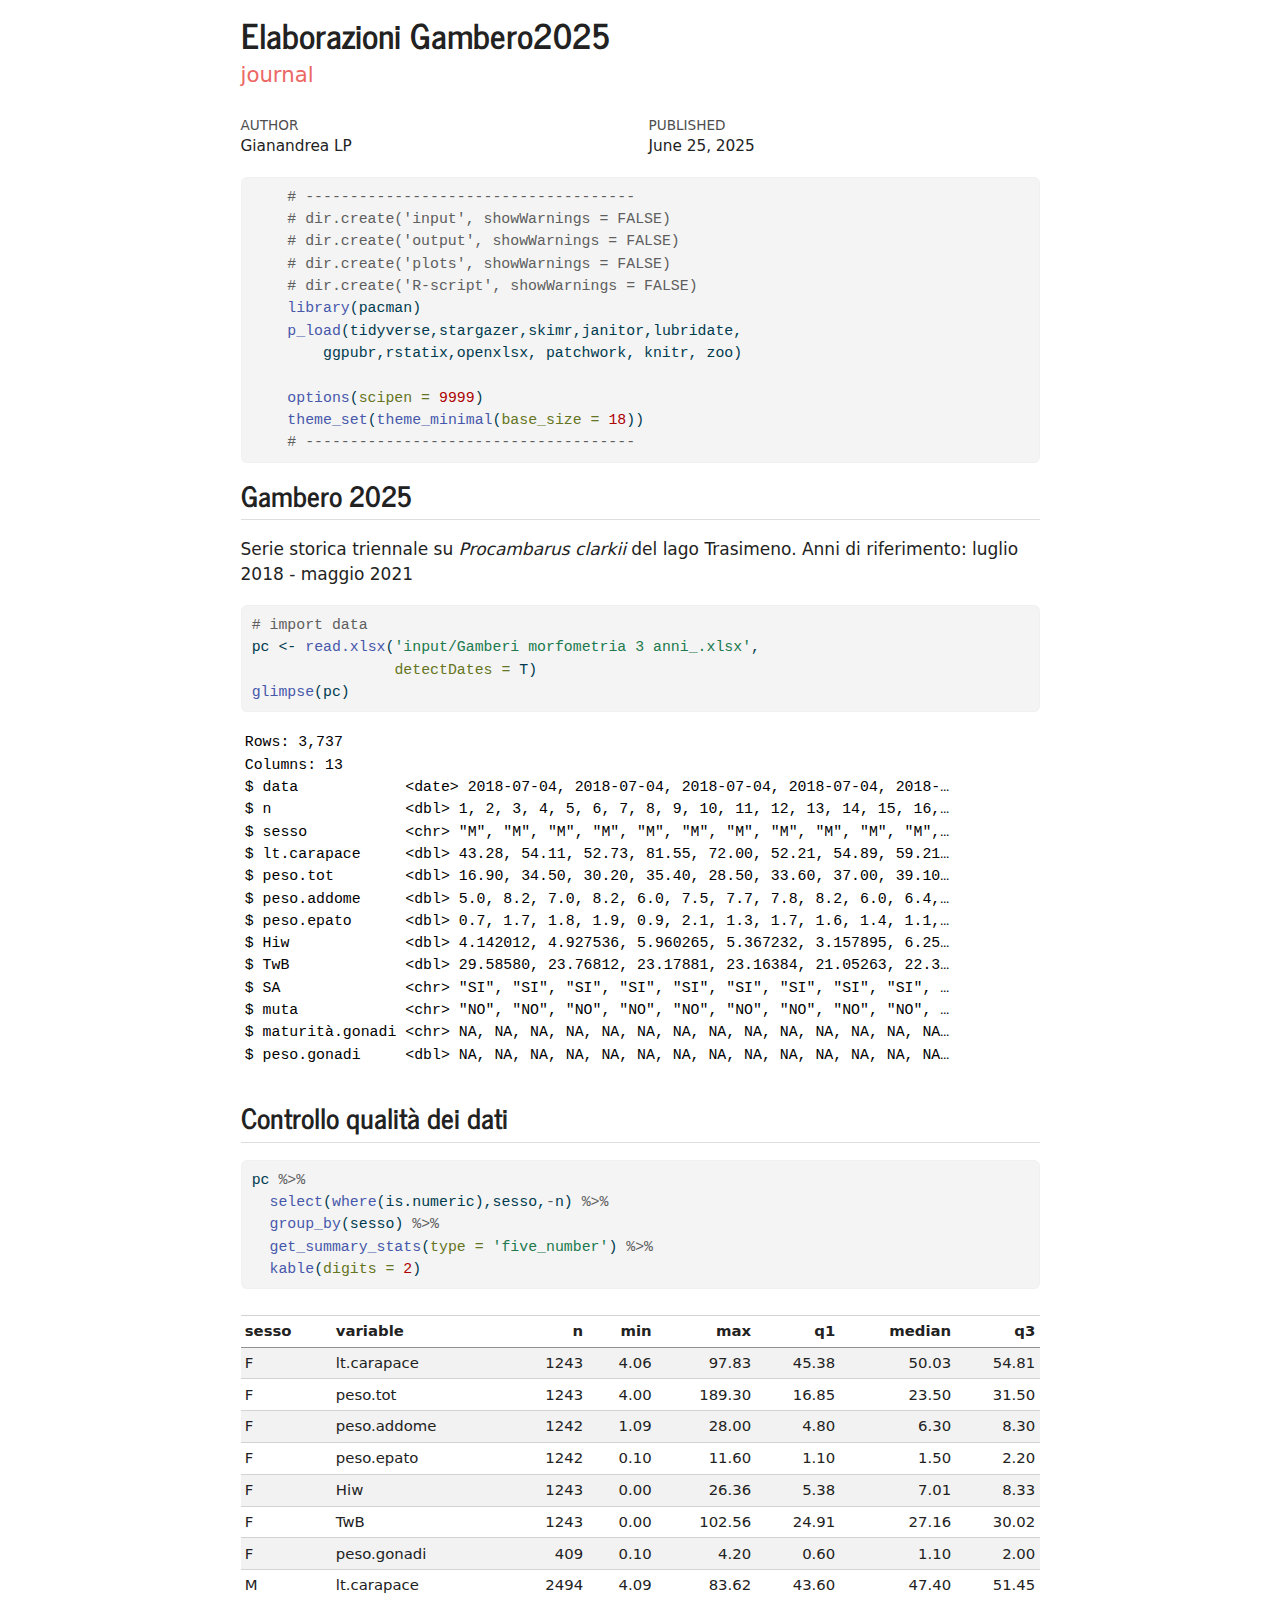
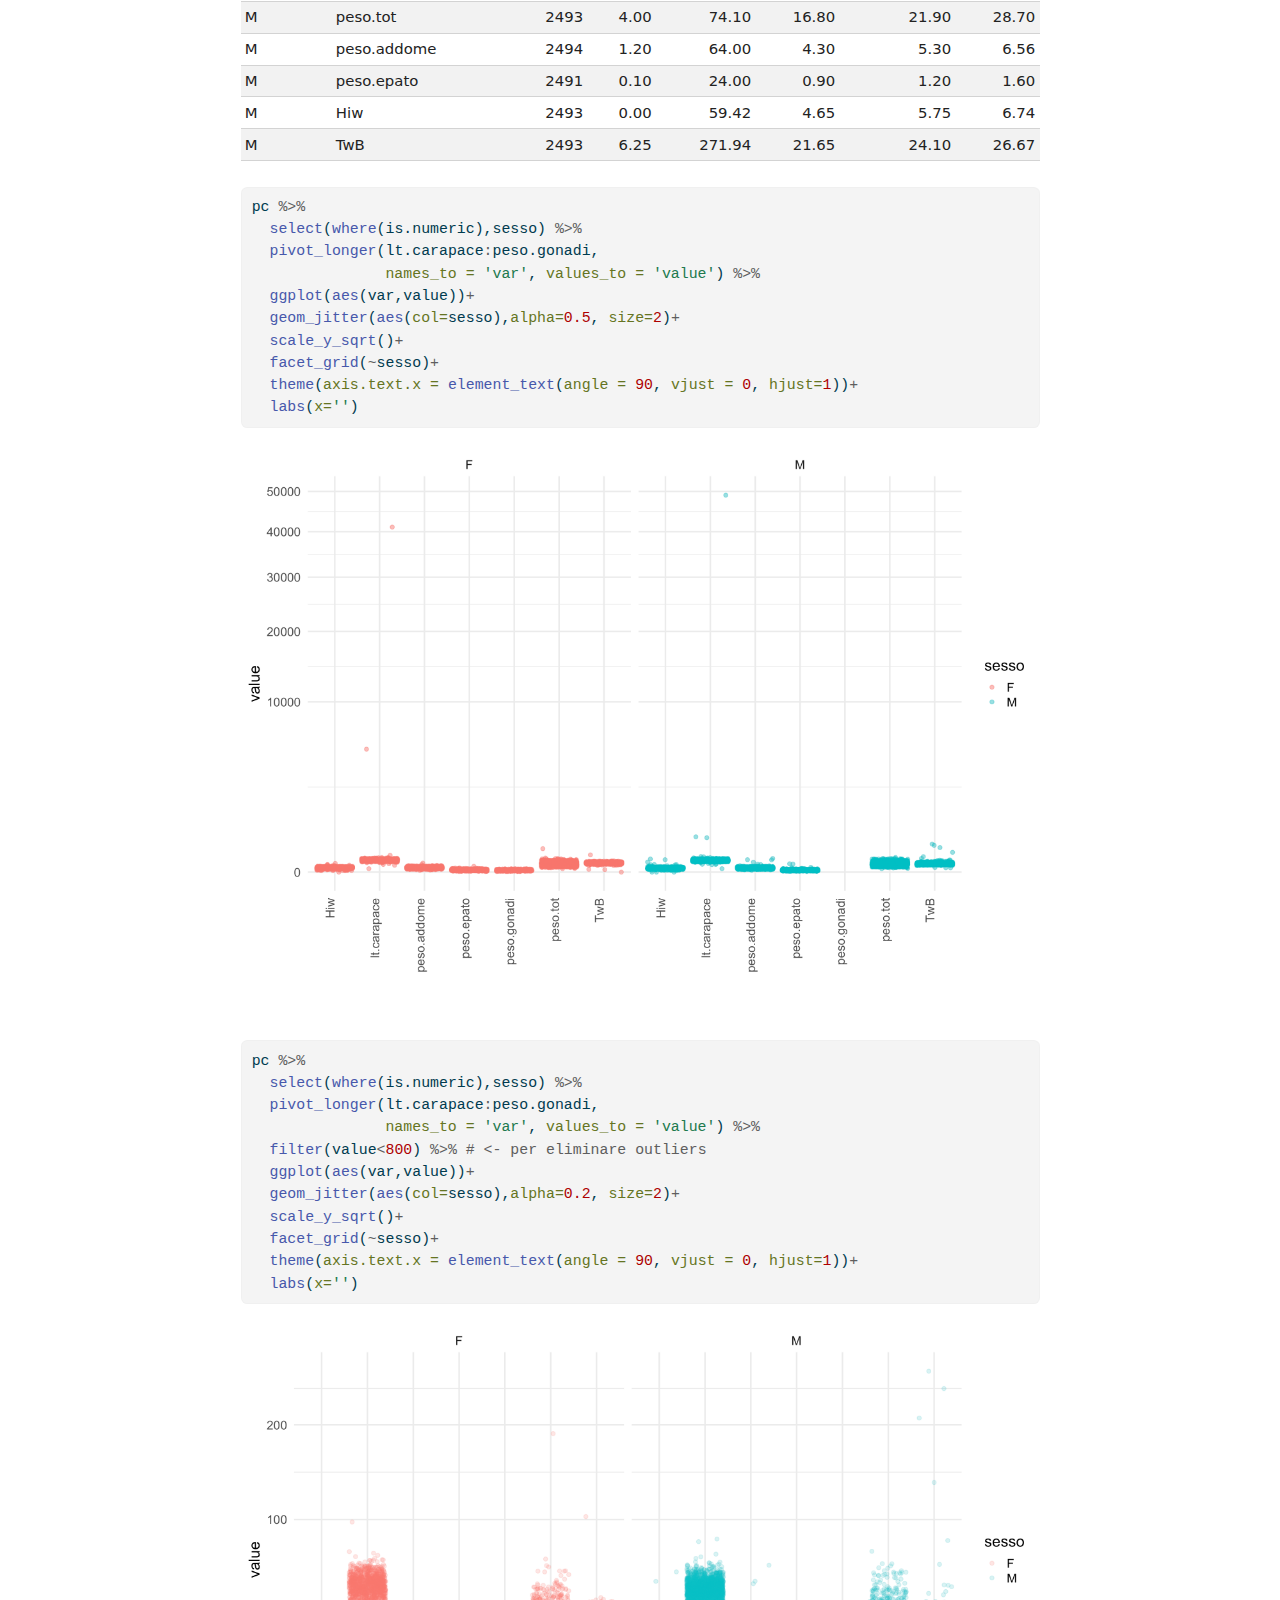
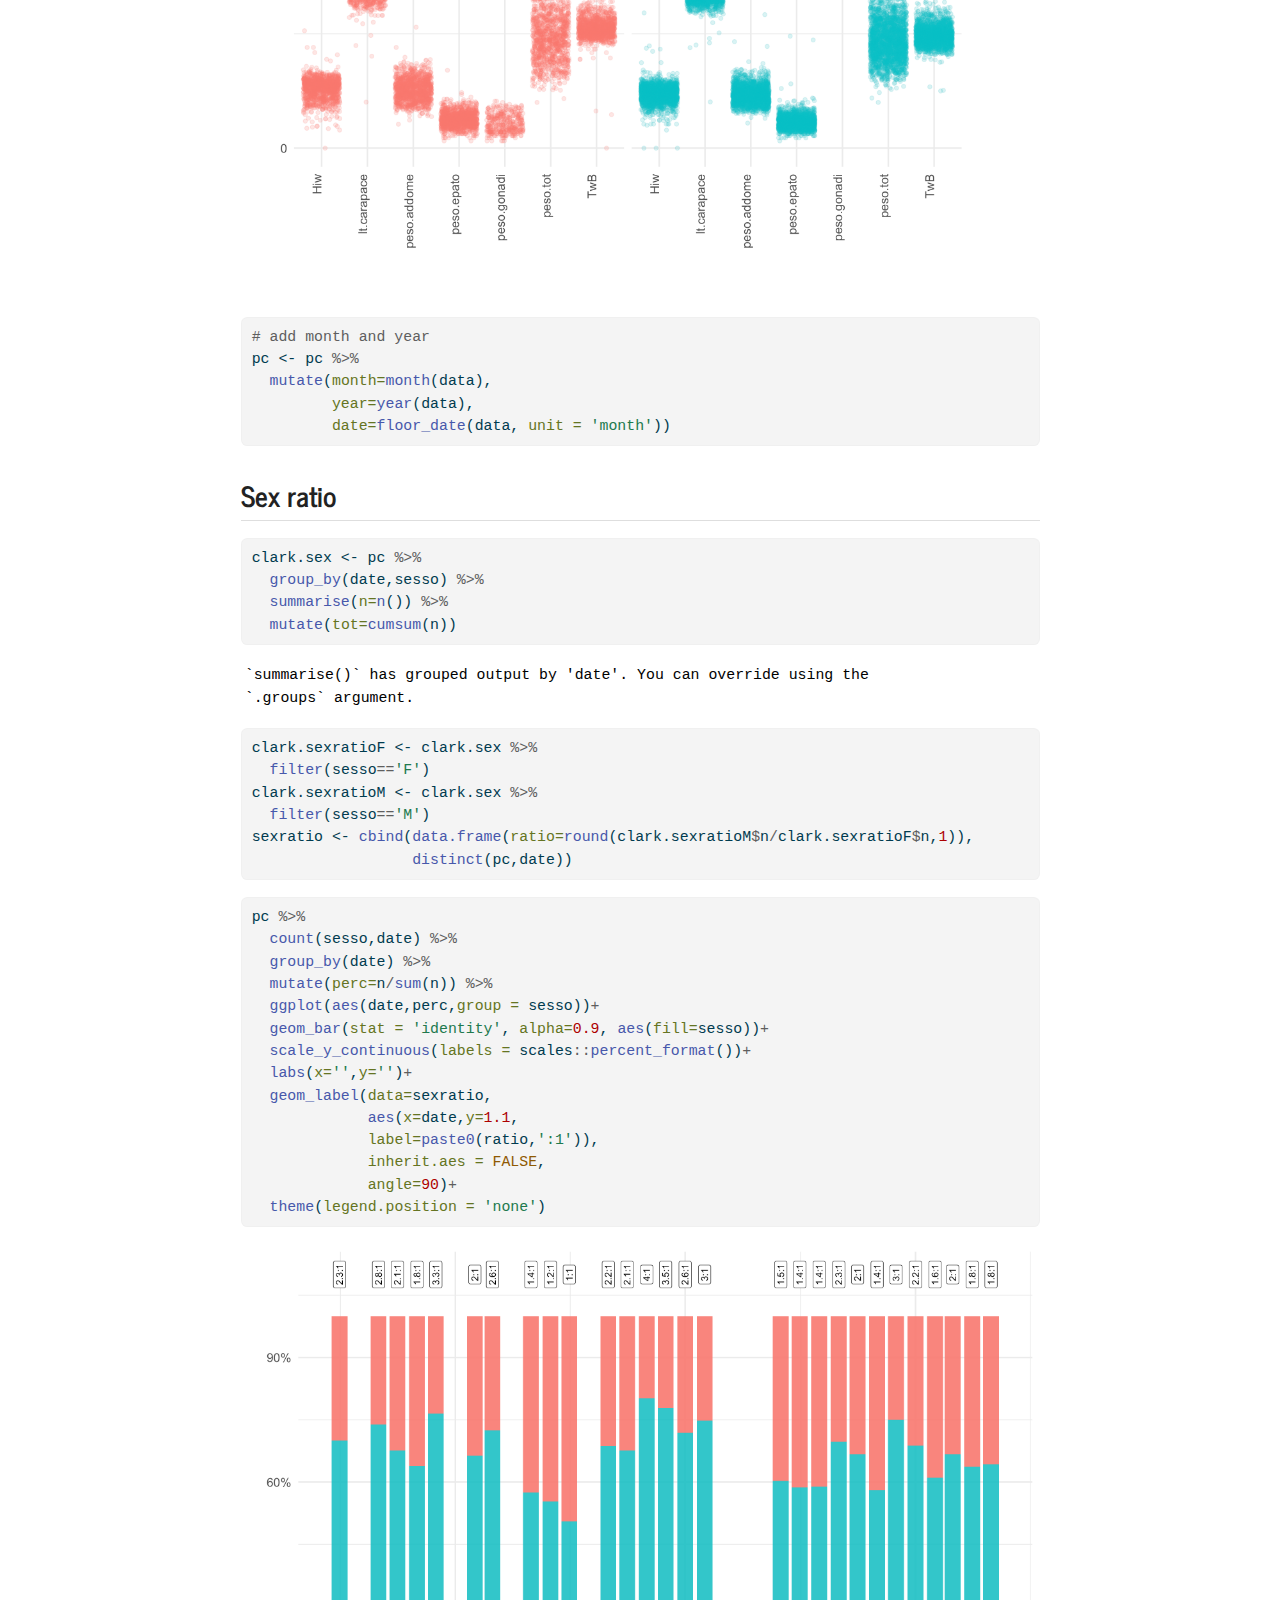
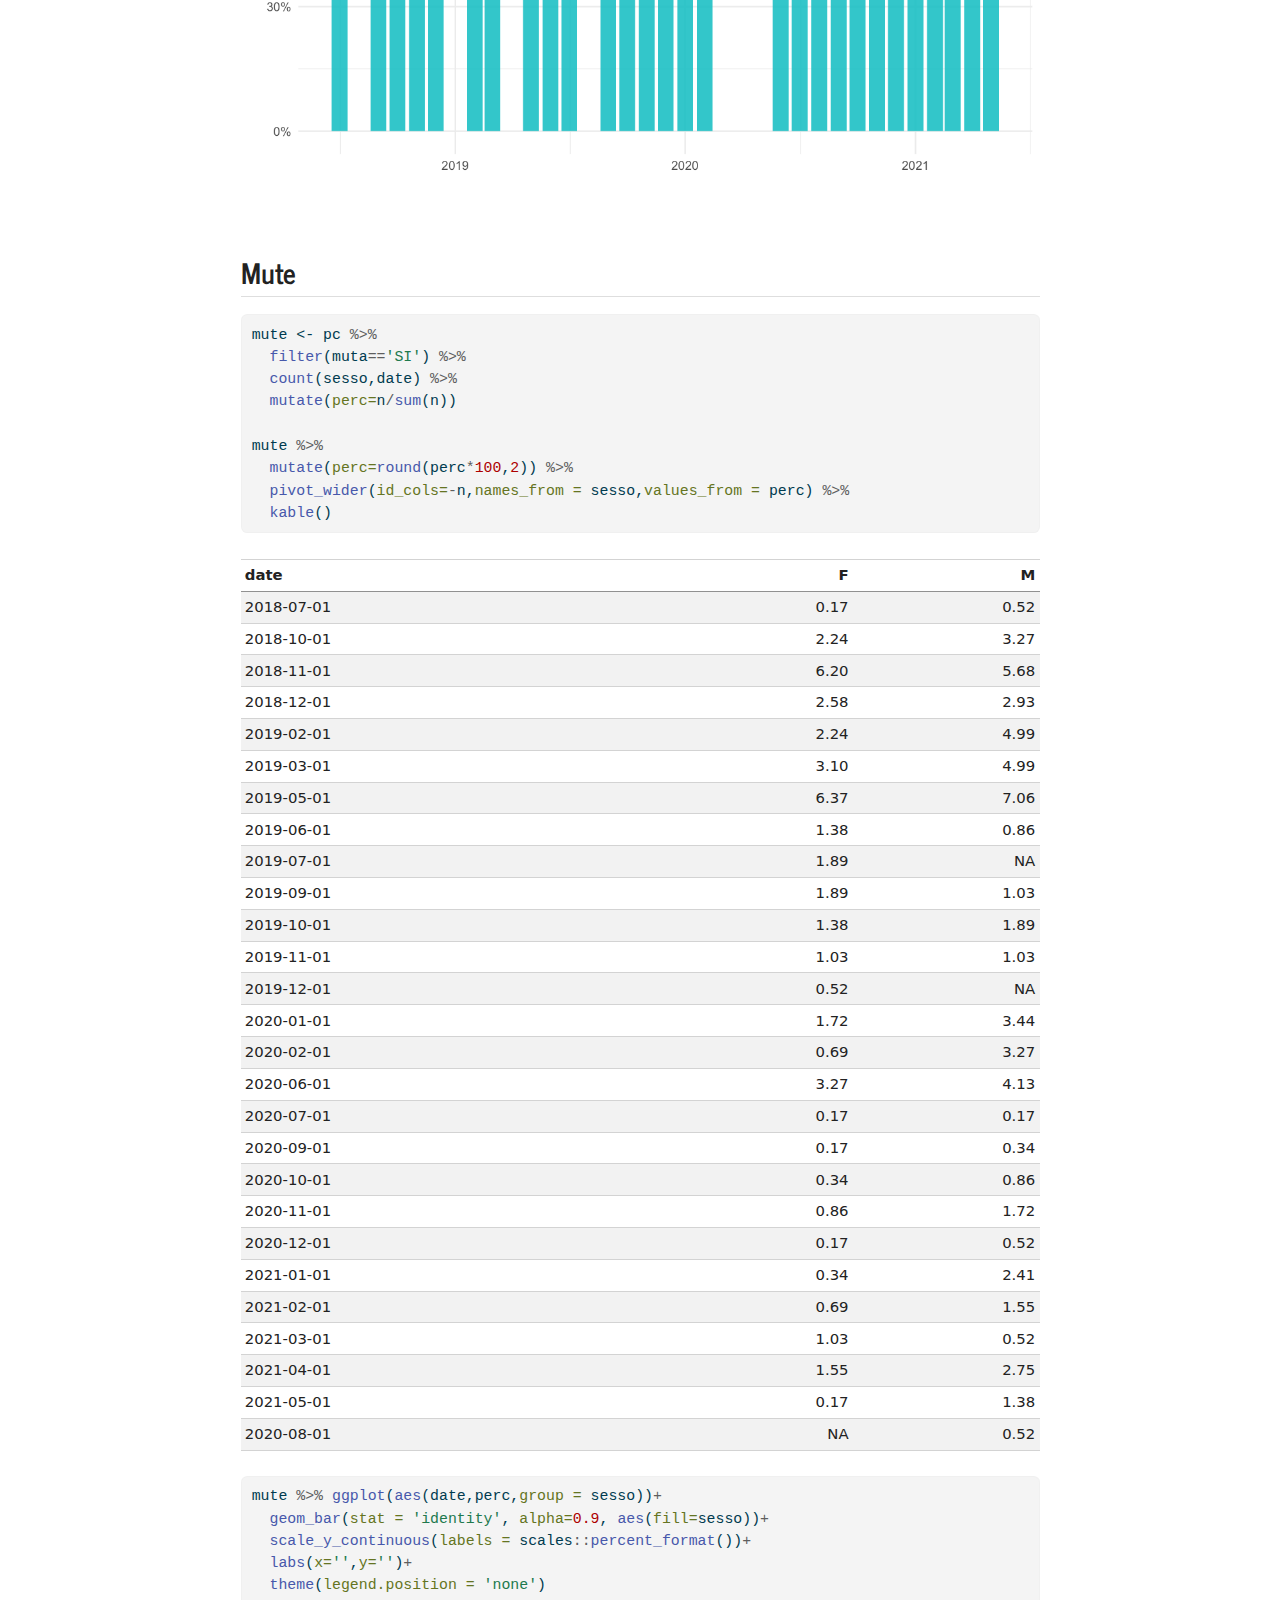
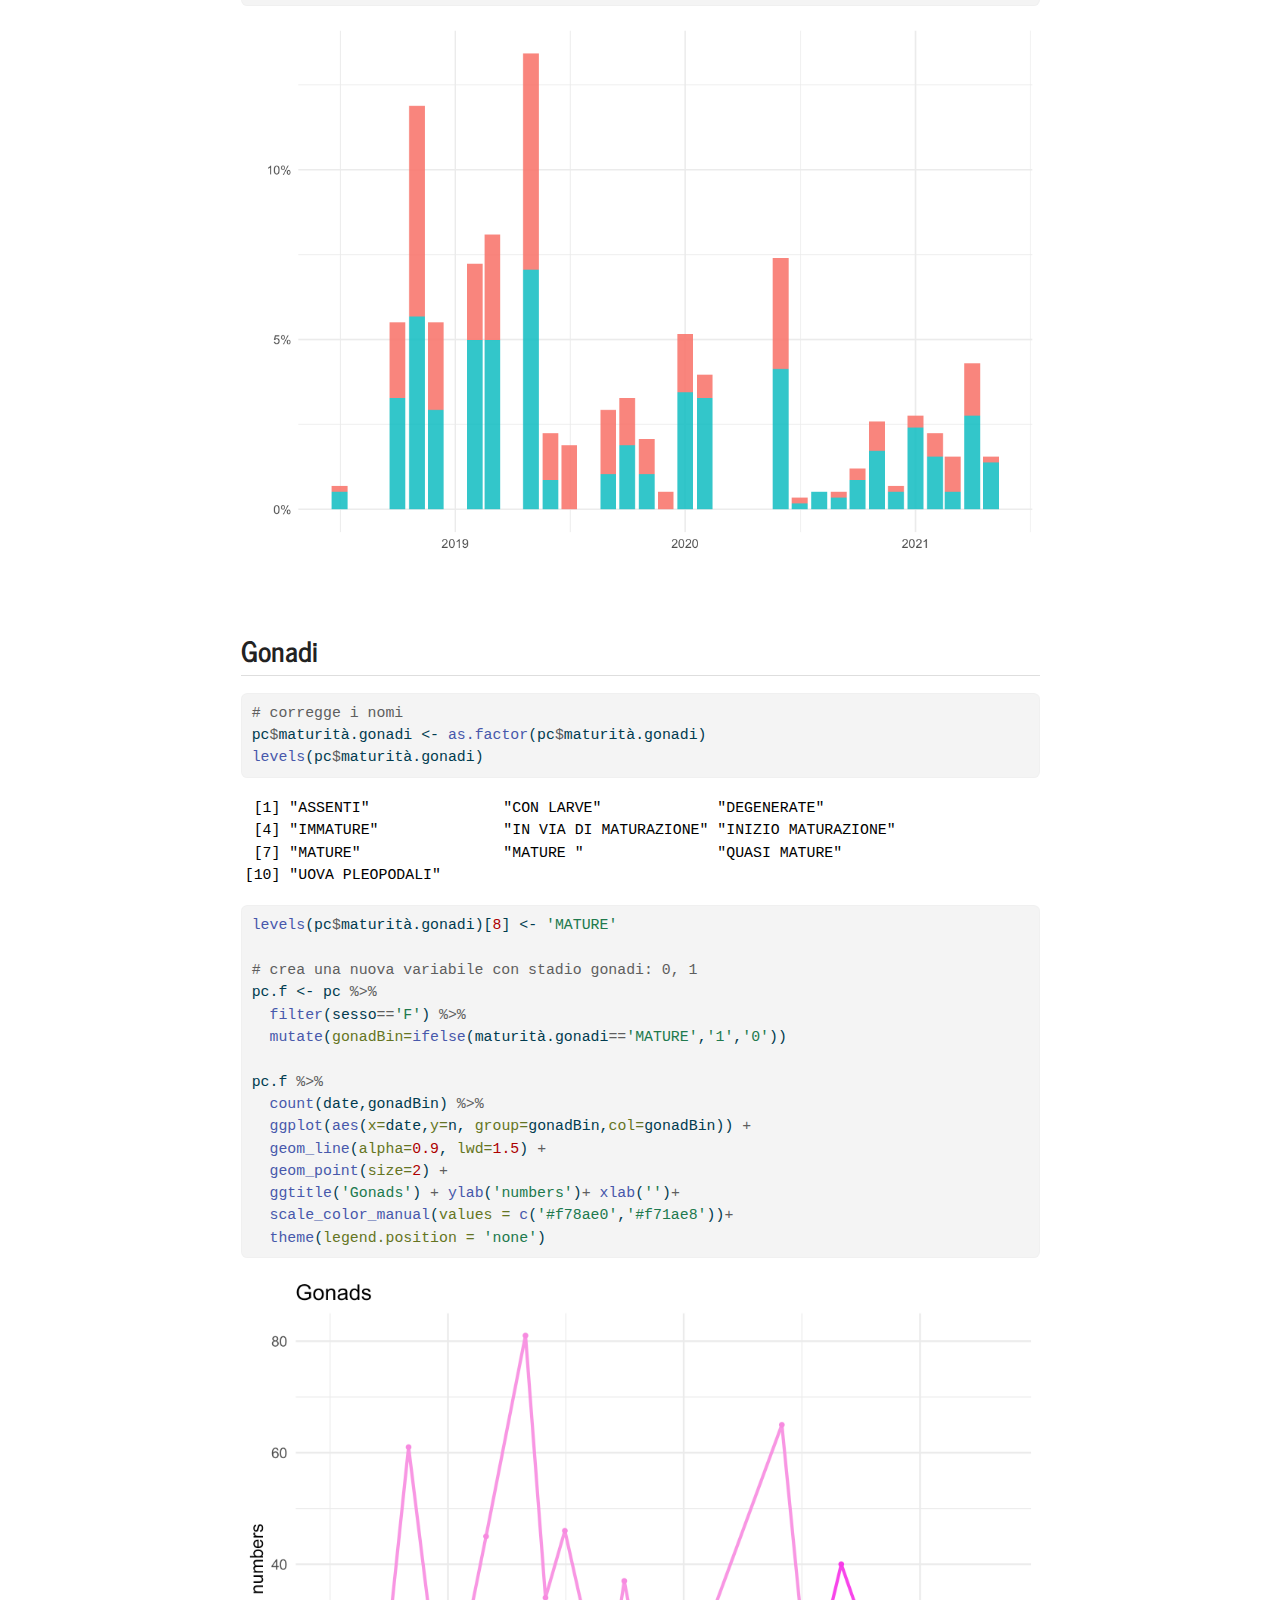
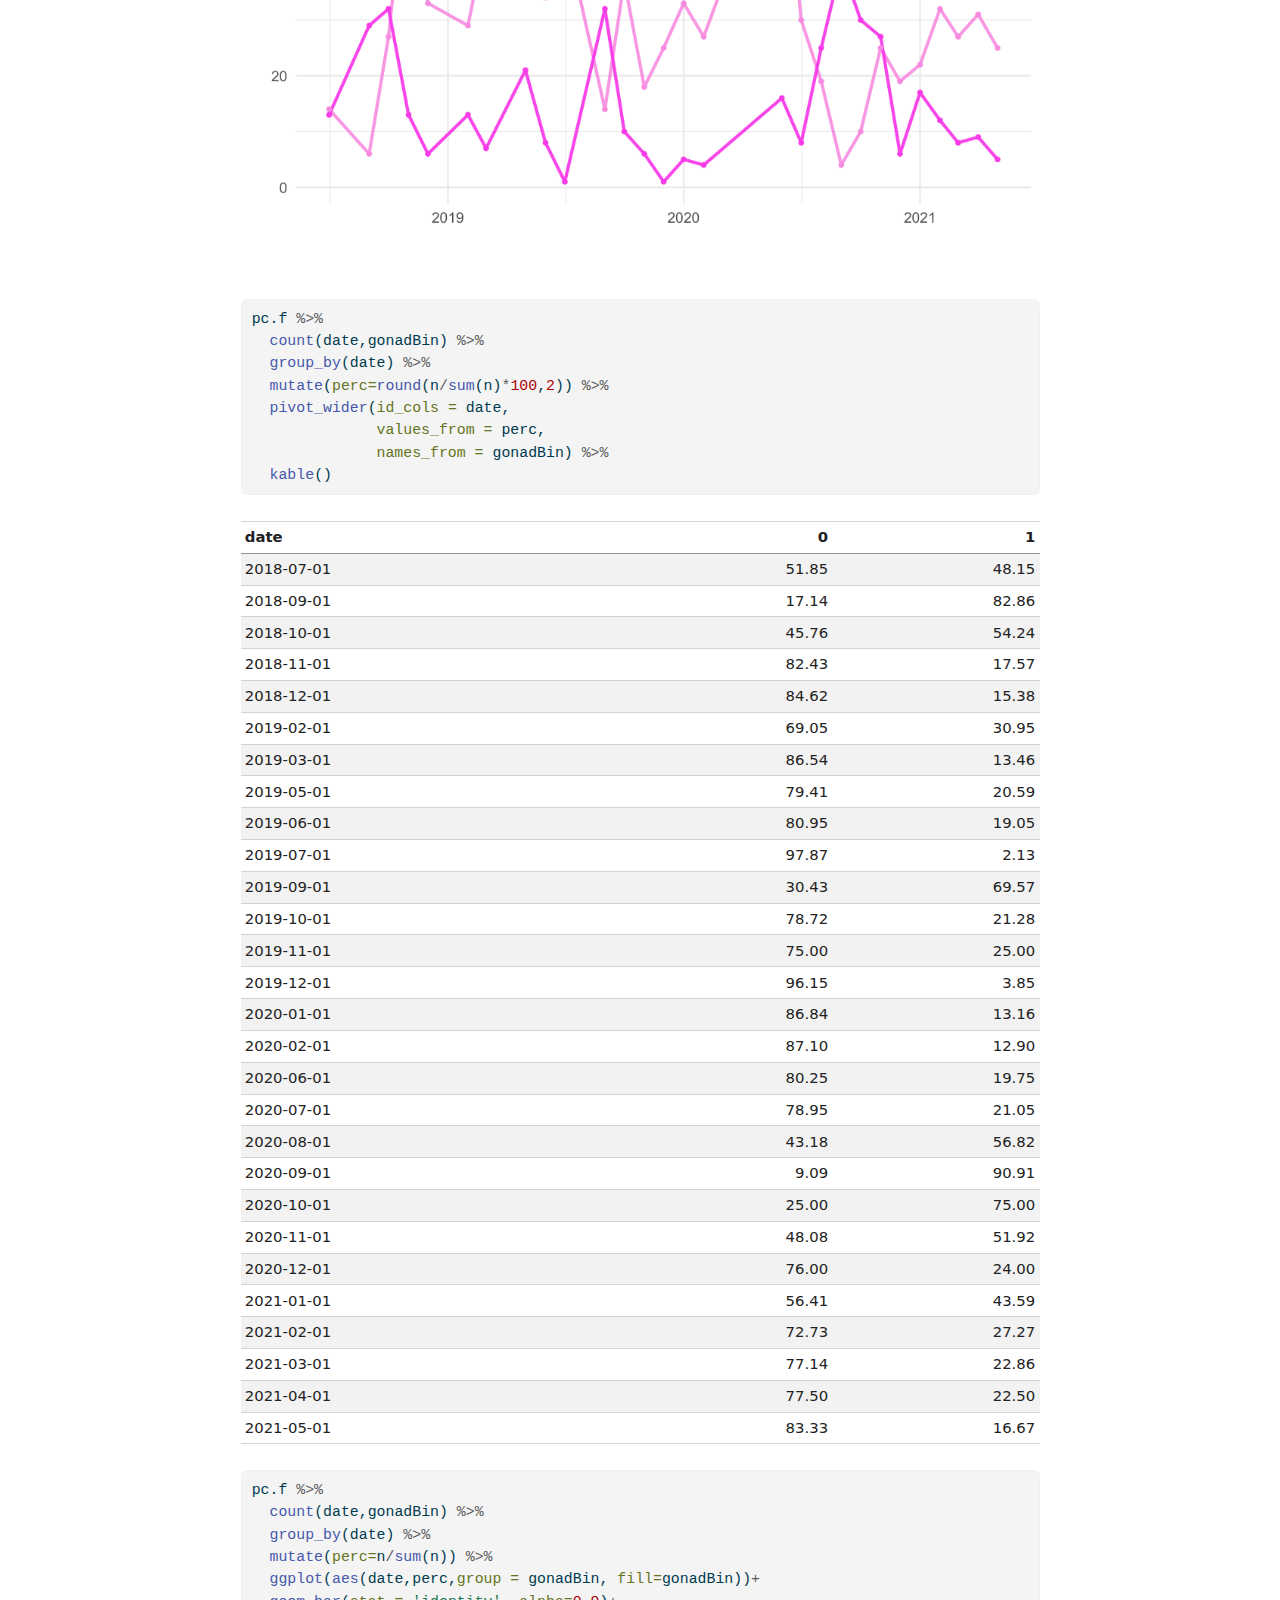
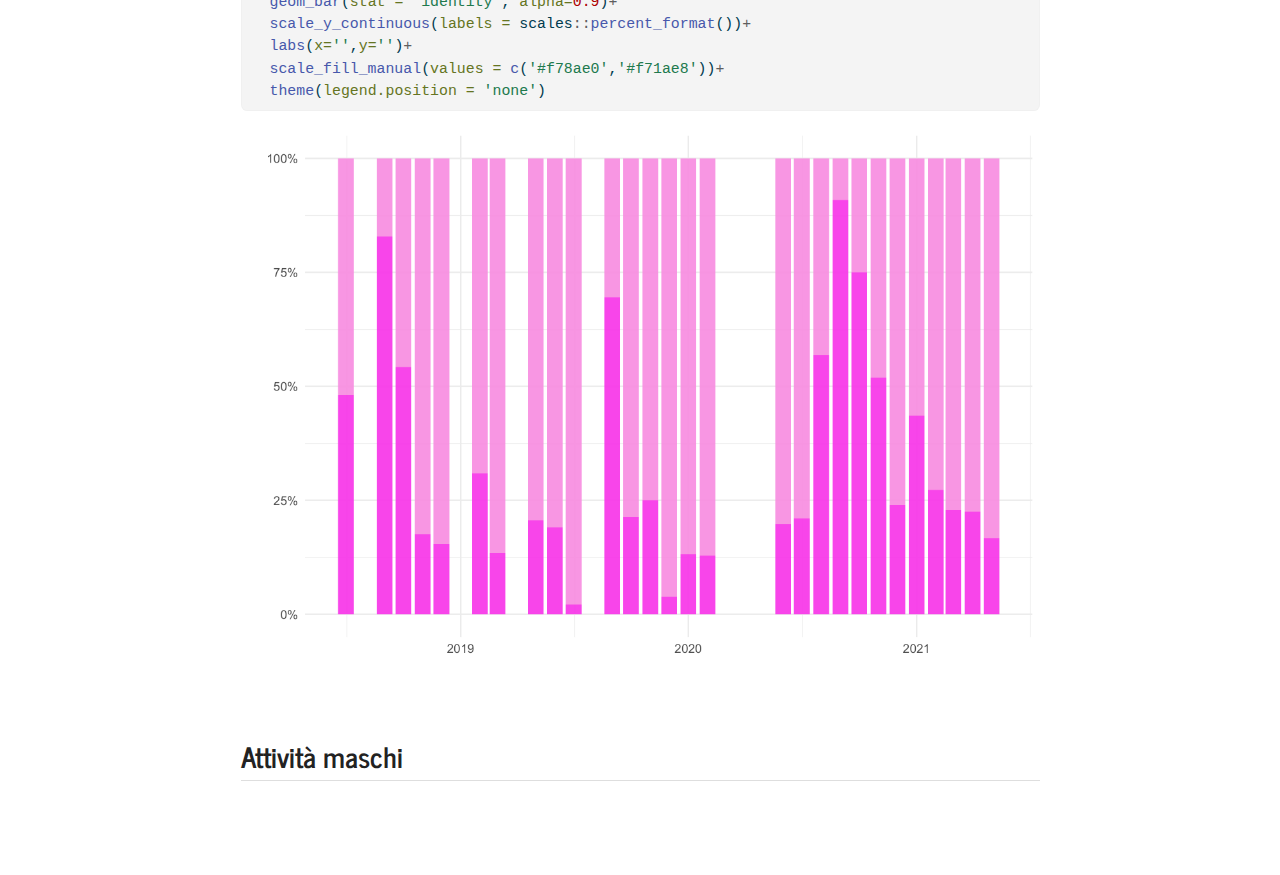
<file: 000.gambero2025.html>
<!DOCTYPE html>
<html xmlns="http://www.w3.org/1999/xhtml" lang="en" xml:lang="en"><head>

<meta charset="utf-8">
<meta name="generator" content="quarto-1.6.42">

<meta name="viewport" content="width=device-width, initial-scale=1.0, user-scalable=yes">

<meta name="author" content="Gianandrea LP">
<meta name="dcterms.date" content="2025-06-25">

<title>Elaborazioni Gambero2025</title>
<style>
code{white-space: pre-wrap;}
span.smallcaps{font-variant: small-caps;}
div.columns{display: flex; gap: min(4vw, 1.5em);}
div.column{flex: auto; overflow-x: auto;}
div.hanging-indent{margin-left: 1.5em; text-indent: -1.5em;}
ul.task-list{list-style: none;}
ul.task-list li input[type="checkbox"] {
  width: 0.8em;
  margin: 0 0.8em 0.2em -1em; /* quarto-specific, see https://github.com/quarto-dev/quarto-cli/issues/4556 */ 
  vertical-align: middle;
}
/* CSS for syntax highlighting */
pre > code.sourceCode { white-space: pre; position: relative; }
pre > code.sourceCode > span { line-height: 1.25; }
pre > code.sourceCode > span:empty { height: 1.2em; }
.sourceCode { overflow: visible; }
code.sourceCode > span { color: inherit; text-decoration: inherit; }
div.sourceCode { margin: 1em 0; }
pre.sourceCode { margin: 0; }
@media screen {
div.sourceCode { overflow: auto; }
}
@media print {
pre > code.sourceCode { white-space: pre-wrap; }
pre > code.sourceCode > span { display: inline-block; text-indent: -5em; padding-left: 5em; }
}
pre.numberSource code
  { counter-reset: source-line 0; }
pre.numberSource code > span
  { position: relative; left: -4em; counter-increment: source-line; }
pre.numberSource code > span > a:first-child::before
  { content: counter(source-line);
    position: relative; left: -1em; text-align: right; vertical-align: baseline;
    border: none; display: inline-block;
    -webkit-touch-callout: none; -webkit-user-select: none;
    -khtml-user-select: none; -moz-user-select: none;
    -ms-user-select: none; user-select: none;
    padding: 0 4px; width: 4em;
  }
pre.numberSource { margin-left: 3em;  padding-left: 4px; }
div.sourceCode
  {   }
@media screen {
pre > code.sourceCode > span > a:first-child::before { text-decoration: underline; }
}
</style>


<script src="000.gambero2025_files/libs/clipboard/clipboard.min.js"></script>
<script src="000.gambero2025_files/libs/quarto-html/quarto.js"></script>
<script src="000.gambero2025_files/libs/quarto-html/popper.min.js"></script>
<script src="000.gambero2025_files/libs/quarto-html/tippy.umd.min.js"></script>
<script src="000.gambero2025_files/libs/quarto-html/anchor.min.js"></script>
<link href="000.gambero2025_files/libs/quarto-html/tippy.css" rel="stylesheet">
<link href="000.gambero2025_files/libs/quarto-html/quarto-syntax-highlighting-2f5df379a58b258e96c21c0638c20c03.css" rel="stylesheet" id="quarto-text-highlighting-styles">
<script src="000.gambero2025_files/libs/bootstrap/bootstrap.min.js"></script>
<link href="000.gambero2025_files/libs/bootstrap/bootstrap-icons.css" rel="stylesheet">
<link href="000.gambero2025_files/libs/bootstrap/bootstrap-2ca845081218289dd5ebe290c54fff29.min.css" rel="stylesheet" append-hash="true" id="quarto-bootstrap" data-mode="light">


</head>

<body class="fullcontent">

<div id="quarto-content" class="page-columns page-rows-contents page-layout-article">

<main class="content" id="quarto-document-content">

<header id="title-block-header" class="quarto-title-block default">
<div class="quarto-title">
<h1 class="title">Elaborazioni Gambero2025</h1>
<p class="subtitle lead"><a href="https://bioglp.github.io/gambero2025">journal</a></p>
</div>



<div class="quarto-title-meta">

    <div>
    <div class="quarto-title-meta-heading">Author</div>
    <div class="quarto-title-meta-contents">
             <p>Gianandrea LP </p>
          </div>
  </div>
    
    <div>
    <div class="quarto-title-meta-heading">Published</div>
    <div class="quarto-title-meta-contents">
      <p class="date">June 25, 2025</p>
    </div>
  </div>
  
    
  </div>
  


</header>


<div class="cell">
<div class="sourceCode cell-code" id="cb1"><pre class="sourceCode r code-with-copy"><code class="sourceCode r"><span id="cb1-1"><a href="#cb1-1" aria-hidden="true" tabindex="-1"></a>    <span class="co"># -------------------------------------</span></span>
<span id="cb1-2"><a href="#cb1-2" aria-hidden="true" tabindex="-1"></a>    <span class="co"># dir.create('input', showWarnings = FALSE)</span></span>
<span id="cb1-3"><a href="#cb1-3" aria-hidden="true" tabindex="-1"></a>    <span class="co"># dir.create('output', showWarnings = FALSE)</span></span>
<span id="cb1-4"><a href="#cb1-4" aria-hidden="true" tabindex="-1"></a>    <span class="co"># dir.create('plots', showWarnings = FALSE)</span></span>
<span id="cb1-5"><a href="#cb1-5" aria-hidden="true" tabindex="-1"></a>    <span class="co"># dir.create('R-script', showWarnings = FALSE)</span></span>
<span id="cb1-6"><a href="#cb1-6" aria-hidden="true" tabindex="-1"></a>    <span class="fu">library</span>(pacman)</span>
<span id="cb1-7"><a href="#cb1-7" aria-hidden="true" tabindex="-1"></a>    <span class="fu">p_load</span>(tidyverse,stargazer,skimr,janitor,lubridate,</span>
<span id="cb1-8"><a href="#cb1-8" aria-hidden="true" tabindex="-1"></a>        ggpubr,rstatix,openxlsx, patchwork, knitr, zoo)</span>
<span id="cb1-9"><a href="#cb1-9" aria-hidden="true" tabindex="-1"></a>    </span>
<span id="cb1-10"><a href="#cb1-10" aria-hidden="true" tabindex="-1"></a>    <span class="fu">options</span>(<span class="at">scipen =</span> <span class="dv">9999</span>)</span>
<span id="cb1-11"><a href="#cb1-11" aria-hidden="true" tabindex="-1"></a>    <span class="fu">theme_set</span>(<span class="fu">theme_minimal</span>(<span class="at">base_size =</span> <span class="dv">18</span>))</span>
<span id="cb1-12"><a href="#cb1-12" aria-hidden="true" tabindex="-1"></a>    <span class="co"># -------------------------------------</span></span></code><button title="Copy to Clipboard" class="code-copy-button"><i class="bi"></i></button></pre></div>
</div>
<section id="gambero-2025" class="level2">
<h2 class="anchored" data-anchor-id="gambero-2025">Gambero 2025</h2>
<p>Serie storica triennale su <em>Procambarus clarkii</em> del lago Trasimeno. Anni di riferimento: luglio 2018 - maggio 2021</p>
<div class="cell">
<div class="sourceCode cell-code" id="cb2"><pre class="sourceCode r code-with-copy"><code class="sourceCode r"><span id="cb2-1"><a href="#cb2-1" aria-hidden="true" tabindex="-1"></a><span class="co"># import data</span></span>
<span id="cb2-2"><a href="#cb2-2" aria-hidden="true" tabindex="-1"></a>pc <span class="ot">&lt;-</span> <span class="fu">read.xlsx</span>(<span class="st">'input/Gamberi morfometria 3 anni_.xlsx'</span>,</span>
<span id="cb2-3"><a href="#cb2-3" aria-hidden="true" tabindex="-1"></a>                <span class="at">detectDates =</span> T)</span>
<span id="cb2-4"><a href="#cb2-4" aria-hidden="true" tabindex="-1"></a><span class="fu">glimpse</span>(pc)</span></code><button title="Copy to Clipboard" class="code-copy-button"><i class="bi"></i></button></pre></div>
<div class="cell-output cell-output-stdout">
<pre><code>Rows: 3,737
Columns: 13
$ data            &lt;date&gt; 2018-07-04, 2018-07-04, 2018-07-04, 2018-07-04, 2018-…
$ n               &lt;dbl&gt; 1, 2, 3, 4, 5, 6, 7, 8, 9, 10, 11, 12, 13, 14, 15, 16,…
$ sesso           &lt;chr&gt; "M", "M", "M", "M", "M", "M", "M", "M", "M", "M", "M",…
$ lt.carapace     &lt;dbl&gt; 43.28, 54.11, 52.73, 81.55, 72.00, 52.21, 54.89, 59.21…
$ peso.tot        &lt;dbl&gt; 16.90, 34.50, 30.20, 35.40, 28.50, 33.60, 37.00, 39.10…
$ peso.addome     &lt;dbl&gt; 5.0, 8.2, 7.0, 8.2, 6.0, 7.5, 7.7, 7.8, 8.2, 6.0, 6.4,…
$ peso.epato      &lt;dbl&gt; 0.7, 1.7, 1.8, 1.9, 0.9, 2.1, 1.3, 1.7, 1.6, 1.4, 1.1,…
$ Hiw             &lt;dbl&gt; 4.142012, 4.927536, 5.960265, 5.367232, 3.157895, 6.25…
$ TwB             &lt;dbl&gt; 29.58580, 23.76812, 23.17881, 23.16384, 21.05263, 22.3…
$ SA              &lt;chr&gt; "SI", "SI", "SI", "SI", "SI", "SI", "SI", "SI", "SI", …
$ muta            &lt;chr&gt; "NO", "NO", "NO", "NO", "NO", "NO", "NO", "NO", "NO", …
$ maturità.gonadi &lt;chr&gt; NA, NA, NA, NA, NA, NA, NA, NA, NA, NA, NA, NA, NA, NA…
$ peso.gonadi     &lt;dbl&gt; NA, NA, NA, NA, NA, NA, NA, NA, NA, NA, NA, NA, NA, NA…</code></pre>
</div>
</div>
</section>
<section id="controllo-qualità-dei-dati" class="level2">
<h2 class="anchored" data-anchor-id="controllo-qualità-dei-dati">Controllo qualità dei dati</h2>
<div class="cell">
<div class="sourceCode cell-code" id="cb4"><pre class="sourceCode r code-with-copy"><code class="sourceCode r"><span id="cb4-1"><a href="#cb4-1" aria-hidden="true" tabindex="-1"></a>pc <span class="sc">%&gt;%</span> </span>
<span id="cb4-2"><a href="#cb4-2" aria-hidden="true" tabindex="-1"></a>  <span class="fu">select</span>(<span class="fu">where</span>(is.numeric),sesso,<span class="sc">-</span>n) <span class="sc">%&gt;%</span> </span>
<span id="cb4-3"><a href="#cb4-3" aria-hidden="true" tabindex="-1"></a>  <span class="fu">group_by</span>(sesso) <span class="sc">%&gt;%</span> </span>
<span id="cb4-4"><a href="#cb4-4" aria-hidden="true" tabindex="-1"></a>  <span class="fu">get_summary_stats</span>(<span class="at">type =</span> <span class="st">'five_number'</span>) <span class="sc">%&gt;%</span> </span>
<span id="cb4-5"><a href="#cb4-5" aria-hidden="true" tabindex="-1"></a>  <span class="fu">kable</span>(<span class="at">digits =</span> <span class="dv">2</span>)</span></code><button title="Copy to Clipboard" class="code-copy-button"><i class="bi"></i></button></pre></div>
<div class="cell-output-display">
<table class="caption-top table table-sm table-striped small">
<thead>
<tr class="header">
<th style="text-align: left;">sesso</th>
<th style="text-align: left;">variable</th>
<th style="text-align: right;">n</th>
<th style="text-align: right;">min</th>
<th style="text-align: right;">max</th>
<th style="text-align: right;">q1</th>
<th style="text-align: right;">median</th>
<th style="text-align: right;">q3</th>
</tr>
</thead>
<tbody>
<tr class="odd">
<td style="text-align: left;">F</td>
<td style="text-align: left;">lt.carapace</td>
<td style="text-align: right;">1243</td>
<td style="text-align: right;">4.06</td>
<td style="text-align: right;">97.83</td>
<td style="text-align: right;">45.38</td>
<td style="text-align: right;">50.03</td>
<td style="text-align: right;">54.81</td>
</tr>
<tr class="even">
<td style="text-align: left;">F</td>
<td style="text-align: left;">peso.tot</td>
<td style="text-align: right;">1243</td>
<td style="text-align: right;">4.00</td>
<td style="text-align: right;">189.30</td>
<td style="text-align: right;">16.85</td>
<td style="text-align: right;">23.50</td>
<td style="text-align: right;">31.50</td>
</tr>
<tr class="odd">
<td style="text-align: left;">F</td>
<td style="text-align: left;">peso.addome</td>
<td style="text-align: right;">1242</td>
<td style="text-align: right;">1.09</td>
<td style="text-align: right;">28.00</td>
<td style="text-align: right;">4.80</td>
<td style="text-align: right;">6.30</td>
<td style="text-align: right;">8.30</td>
</tr>
<tr class="even">
<td style="text-align: left;">F</td>
<td style="text-align: left;">peso.epato</td>
<td style="text-align: right;">1242</td>
<td style="text-align: right;">0.10</td>
<td style="text-align: right;">11.60</td>
<td style="text-align: right;">1.10</td>
<td style="text-align: right;">1.50</td>
<td style="text-align: right;">2.20</td>
</tr>
<tr class="odd">
<td style="text-align: left;">F</td>
<td style="text-align: left;">Hiw</td>
<td style="text-align: right;">1243</td>
<td style="text-align: right;">0.00</td>
<td style="text-align: right;">26.36</td>
<td style="text-align: right;">5.38</td>
<td style="text-align: right;">7.01</td>
<td style="text-align: right;">8.33</td>
</tr>
<tr class="even">
<td style="text-align: left;">F</td>
<td style="text-align: left;">TwB</td>
<td style="text-align: right;">1243</td>
<td style="text-align: right;">0.00</td>
<td style="text-align: right;">102.56</td>
<td style="text-align: right;">24.91</td>
<td style="text-align: right;">27.16</td>
<td style="text-align: right;">30.02</td>
</tr>
<tr class="odd">
<td style="text-align: left;">F</td>
<td style="text-align: left;">peso.gonadi</td>
<td style="text-align: right;">409</td>
<td style="text-align: right;">0.10</td>
<td style="text-align: right;">4.20</td>
<td style="text-align: right;">0.60</td>
<td style="text-align: right;">1.10</td>
<td style="text-align: right;">2.00</td>
</tr>
<tr class="even">
<td style="text-align: left;">M</td>
<td style="text-align: left;">lt.carapace</td>
<td style="text-align: right;">2494</td>
<td style="text-align: right;">4.09</td>
<td style="text-align: right;">83.62</td>
<td style="text-align: right;">43.60</td>
<td style="text-align: right;">47.40</td>
<td style="text-align: right;">51.45</td>
</tr>
<tr class="odd">
<td style="text-align: left;">M</td>
<td style="text-align: left;">peso.tot</td>
<td style="text-align: right;">2493</td>
<td style="text-align: right;">4.00</td>
<td style="text-align: right;">74.10</td>
<td style="text-align: right;">16.80</td>
<td style="text-align: right;">21.90</td>
<td style="text-align: right;">28.70</td>
</tr>
<tr class="even">
<td style="text-align: left;">M</td>
<td style="text-align: left;">peso.addome</td>
<td style="text-align: right;">2494</td>
<td style="text-align: right;">1.20</td>
<td style="text-align: right;">64.00</td>
<td style="text-align: right;">4.30</td>
<td style="text-align: right;">5.30</td>
<td style="text-align: right;">6.56</td>
</tr>
<tr class="odd">
<td style="text-align: left;">M</td>
<td style="text-align: left;">peso.epato</td>
<td style="text-align: right;">2491</td>
<td style="text-align: right;">0.10</td>
<td style="text-align: right;">24.00</td>
<td style="text-align: right;">0.90</td>
<td style="text-align: right;">1.20</td>
<td style="text-align: right;">1.60</td>
</tr>
<tr class="even">
<td style="text-align: left;">M</td>
<td style="text-align: left;">Hiw</td>
<td style="text-align: right;">2493</td>
<td style="text-align: right;">0.00</td>
<td style="text-align: right;">59.42</td>
<td style="text-align: right;">4.65</td>
<td style="text-align: right;">5.75</td>
<td style="text-align: right;">6.74</td>
</tr>
<tr class="odd">
<td style="text-align: left;">M</td>
<td style="text-align: left;">TwB</td>
<td style="text-align: right;">2493</td>
<td style="text-align: right;">6.25</td>
<td style="text-align: right;">271.94</td>
<td style="text-align: right;">21.65</td>
<td style="text-align: right;">24.10</td>
<td style="text-align: right;">26.67</td>
</tr>
</tbody>
</table>
</div>
</div>
<div class="cell">
<div class="sourceCode cell-code" id="cb5"><pre class="sourceCode r code-with-copy"><code class="sourceCode r"><span id="cb5-1"><a href="#cb5-1" aria-hidden="true" tabindex="-1"></a>pc <span class="sc">%&gt;%</span> </span>
<span id="cb5-2"><a href="#cb5-2" aria-hidden="true" tabindex="-1"></a>  <span class="fu">select</span>(<span class="fu">where</span>(is.numeric),sesso) <span class="sc">%&gt;%</span> </span>
<span id="cb5-3"><a href="#cb5-3" aria-hidden="true" tabindex="-1"></a>  <span class="fu">pivot_longer</span>(lt.carapace<span class="sc">:</span>peso.gonadi, </span>
<span id="cb5-4"><a href="#cb5-4" aria-hidden="true" tabindex="-1"></a>               <span class="at">names_to =</span> <span class="st">'var'</span>, <span class="at">values_to =</span> <span class="st">'value'</span>) <span class="sc">%&gt;%</span> </span>
<span id="cb5-5"><a href="#cb5-5" aria-hidden="true" tabindex="-1"></a>  <span class="fu">ggplot</span>(<span class="fu">aes</span>(var,value))<span class="sc">+</span></span>
<span id="cb5-6"><a href="#cb5-6" aria-hidden="true" tabindex="-1"></a>  <span class="fu">geom_jitter</span>(<span class="fu">aes</span>(<span class="at">col=</span>sesso),<span class="at">alpha=</span><span class="fl">0.5</span>, <span class="at">size=</span><span class="dv">2</span>)<span class="sc">+</span></span>
<span id="cb5-7"><a href="#cb5-7" aria-hidden="true" tabindex="-1"></a>  <span class="fu">scale_y_sqrt</span>()<span class="sc">+</span></span>
<span id="cb5-8"><a href="#cb5-8" aria-hidden="true" tabindex="-1"></a>  <span class="fu">facet_grid</span>(<span class="sc">~</span>sesso)<span class="sc">+</span></span>
<span id="cb5-9"><a href="#cb5-9" aria-hidden="true" tabindex="-1"></a>  <span class="fu">theme</span>(<span class="at">axis.text.x =</span> <span class="fu">element_text</span>(<span class="at">angle =</span> <span class="dv">90</span>, <span class="at">vjust =</span> <span class="dv">0</span>, <span class="at">hjust=</span><span class="dv">1</span>))<span class="sc">+</span></span>
<span id="cb5-10"><a href="#cb5-10" aria-hidden="true" tabindex="-1"></a>  <span class="fu">labs</span>(<span class="at">x=</span><span class="st">''</span>)</span></code><button title="Copy to Clipboard" class="code-copy-button"><i class="bi"></i></button></pre></div>
<div class="cell-output-display">
<div>
<figure class="figure">
<p><img src="000.gambero2025_files/figure-html/unnamed-chunk-4-1.png" class="img-fluid figure-img" width="1248"></p>
</figure>
</div>
</div>
</div>
<div class="cell">
<div class="sourceCode cell-code" id="cb6"><pre class="sourceCode r code-with-copy"><code class="sourceCode r"><span id="cb6-1"><a href="#cb6-1" aria-hidden="true" tabindex="-1"></a>pc <span class="sc">%&gt;%</span> </span>
<span id="cb6-2"><a href="#cb6-2" aria-hidden="true" tabindex="-1"></a>  <span class="fu">select</span>(<span class="fu">where</span>(is.numeric),sesso) <span class="sc">%&gt;%</span> </span>
<span id="cb6-3"><a href="#cb6-3" aria-hidden="true" tabindex="-1"></a>  <span class="fu">pivot_longer</span>(lt.carapace<span class="sc">:</span>peso.gonadi, </span>
<span id="cb6-4"><a href="#cb6-4" aria-hidden="true" tabindex="-1"></a>               <span class="at">names_to =</span> <span class="st">'var'</span>, <span class="at">values_to =</span> <span class="st">'value'</span>) <span class="sc">%&gt;%</span> </span>
<span id="cb6-5"><a href="#cb6-5" aria-hidden="true" tabindex="-1"></a>  <span class="fu">filter</span>(value<span class="sc">&lt;</span><span class="dv">800</span>) <span class="sc">%&gt;%</span> <span class="co"># &lt;- per eliminare outliers</span></span>
<span id="cb6-6"><a href="#cb6-6" aria-hidden="true" tabindex="-1"></a>  <span class="fu">ggplot</span>(<span class="fu">aes</span>(var,value))<span class="sc">+</span></span>
<span id="cb6-7"><a href="#cb6-7" aria-hidden="true" tabindex="-1"></a>  <span class="fu">geom_jitter</span>(<span class="fu">aes</span>(<span class="at">col=</span>sesso),<span class="at">alpha=</span><span class="fl">0.2</span>, <span class="at">size=</span><span class="dv">2</span>)<span class="sc">+</span></span>
<span id="cb6-8"><a href="#cb6-8" aria-hidden="true" tabindex="-1"></a>  <span class="fu">scale_y_sqrt</span>()<span class="sc">+</span></span>
<span id="cb6-9"><a href="#cb6-9" aria-hidden="true" tabindex="-1"></a>  <span class="fu">facet_grid</span>(<span class="sc">~</span>sesso)<span class="sc">+</span></span>
<span id="cb6-10"><a href="#cb6-10" aria-hidden="true" tabindex="-1"></a>  <span class="fu">theme</span>(<span class="at">axis.text.x =</span> <span class="fu">element_text</span>(<span class="at">angle =</span> <span class="dv">90</span>, <span class="at">vjust =</span> <span class="dv">0</span>, <span class="at">hjust=</span><span class="dv">1</span>))<span class="sc">+</span></span>
<span id="cb6-11"><a href="#cb6-11" aria-hidden="true" tabindex="-1"></a>  <span class="fu">labs</span>(<span class="at">x=</span><span class="st">''</span>)</span></code><button title="Copy to Clipboard" class="code-copy-button"><i class="bi"></i></button></pre></div>
<div class="cell-output-display">
<div>
<figure class="figure">
<p><img src="000.gambero2025_files/figure-html/unnamed-chunk-5-1.png" class="img-fluid figure-img" width="1248"></p>
</figure>
</div>
</div>
</div>
<div class="cell">
<div class="sourceCode cell-code" id="cb7"><pre class="sourceCode r code-with-copy"><code class="sourceCode r"><span id="cb7-1"><a href="#cb7-1" aria-hidden="true" tabindex="-1"></a><span class="co"># add month and year</span></span>
<span id="cb7-2"><a href="#cb7-2" aria-hidden="true" tabindex="-1"></a>pc <span class="ot">&lt;-</span> pc <span class="sc">%&gt;%</span> </span>
<span id="cb7-3"><a href="#cb7-3" aria-hidden="true" tabindex="-1"></a>  <span class="fu">mutate</span>(<span class="at">month=</span><span class="fu">month</span>(data),</span>
<span id="cb7-4"><a href="#cb7-4" aria-hidden="true" tabindex="-1"></a>         <span class="at">year=</span><span class="fu">year</span>(data),</span>
<span id="cb7-5"><a href="#cb7-5" aria-hidden="true" tabindex="-1"></a>         <span class="at">date=</span><span class="fu">floor_date</span>(data, <span class="at">unit =</span> <span class="st">'month'</span>))</span></code><button title="Copy to Clipboard" class="code-copy-button"><i class="bi"></i></button></pre></div>
</div>
</section>
<section id="sex-ratio" class="level2">
<h2 class="anchored" data-anchor-id="sex-ratio">Sex ratio</h2>
<div class="cell">
<div class="sourceCode cell-code" id="cb8"><pre class="sourceCode r code-with-copy"><code class="sourceCode r"><span id="cb8-1"><a href="#cb8-1" aria-hidden="true" tabindex="-1"></a>clark.sex <span class="ot">&lt;-</span> pc <span class="sc">%&gt;%</span> </span>
<span id="cb8-2"><a href="#cb8-2" aria-hidden="true" tabindex="-1"></a>  <span class="fu">group_by</span>(date,sesso) <span class="sc">%&gt;%</span> </span>
<span id="cb8-3"><a href="#cb8-3" aria-hidden="true" tabindex="-1"></a>  <span class="fu">summarise</span>(<span class="at">n=</span><span class="fu">n</span>()) <span class="sc">%&gt;%</span> </span>
<span id="cb8-4"><a href="#cb8-4" aria-hidden="true" tabindex="-1"></a>  <span class="fu">mutate</span>(<span class="at">tot=</span><span class="fu">cumsum</span>(n))</span></code><button title="Copy to Clipboard" class="code-copy-button"><i class="bi"></i></button></pre></div>
<div class="cell-output cell-output-stderr">
<pre><code>`summarise()` has grouped output by 'date'. You can override using the
`.groups` argument.</code></pre>
</div>
<div class="sourceCode cell-code" id="cb10"><pre class="sourceCode r code-with-copy"><code class="sourceCode r"><span id="cb10-1"><a href="#cb10-1" aria-hidden="true" tabindex="-1"></a>clark.sexratioF <span class="ot">&lt;-</span> clark.sex <span class="sc">%&gt;%</span> </span>
<span id="cb10-2"><a href="#cb10-2" aria-hidden="true" tabindex="-1"></a>  <span class="fu">filter</span>(sesso<span class="sc">==</span><span class="st">'F'</span>)</span>
<span id="cb10-3"><a href="#cb10-3" aria-hidden="true" tabindex="-1"></a>clark.sexratioM <span class="ot">&lt;-</span> clark.sex <span class="sc">%&gt;%</span> </span>
<span id="cb10-4"><a href="#cb10-4" aria-hidden="true" tabindex="-1"></a>  <span class="fu">filter</span>(sesso<span class="sc">==</span><span class="st">'M'</span>)</span>
<span id="cb10-5"><a href="#cb10-5" aria-hidden="true" tabindex="-1"></a>sexratio <span class="ot">&lt;-</span> <span class="fu">cbind</span>(<span class="fu">data.frame</span>(<span class="at">ratio=</span><span class="fu">round</span>(clark.sexratioM<span class="sc">$</span>n<span class="sc">/</span>clark.sexratioF<span class="sc">$</span>n,<span class="dv">1</span>)),</span>
<span id="cb10-6"><a href="#cb10-6" aria-hidden="true" tabindex="-1"></a>                  <span class="fu">distinct</span>(pc,date))</span></code><button title="Copy to Clipboard" class="code-copy-button"><i class="bi"></i></button></pre></div>
</div>
<div class="cell">
<div class="sourceCode cell-code" id="cb11"><pre class="sourceCode r code-with-copy"><code class="sourceCode r"><span id="cb11-1"><a href="#cb11-1" aria-hidden="true" tabindex="-1"></a>pc <span class="sc">%&gt;%</span> </span>
<span id="cb11-2"><a href="#cb11-2" aria-hidden="true" tabindex="-1"></a>  <span class="fu">count</span>(sesso,date) <span class="sc">%&gt;%</span> </span>
<span id="cb11-3"><a href="#cb11-3" aria-hidden="true" tabindex="-1"></a>  <span class="fu">group_by</span>(date) <span class="sc">%&gt;%</span> </span>
<span id="cb11-4"><a href="#cb11-4" aria-hidden="true" tabindex="-1"></a>  <span class="fu">mutate</span>(<span class="at">perc=</span>n<span class="sc">/</span><span class="fu">sum</span>(n)) <span class="sc">%&gt;%</span> </span>
<span id="cb11-5"><a href="#cb11-5" aria-hidden="true" tabindex="-1"></a>  <span class="fu">ggplot</span>(<span class="fu">aes</span>(date,perc,<span class="at">group =</span> sesso))<span class="sc">+</span></span>
<span id="cb11-6"><a href="#cb11-6" aria-hidden="true" tabindex="-1"></a>  <span class="fu">geom_bar</span>(<span class="at">stat =</span> <span class="st">'identity'</span>, <span class="at">alpha=</span><span class="fl">0.9</span>, <span class="fu">aes</span>(<span class="at">fill=</span>sesso))<span class="sc">+</span></span>
<span id="cb11-7"><a href="#cb11-7" aria-hidden="true" tabindex="-1"></a>  <span class="fu">scale_y_continuous</span>(<span class="at">labels =</span> scales<span class="sc">::</span><span class="fu">percent_format</span>())<span class="sc">+</span></span>
<span id="cb11-8"><a href="#cb11-8" aria-hidden="true" tabindex="-1"></a>  <span class="fu">labs</span>(<span class="at">x=</span><span class="st">''</span>,<span class="at">y=</span><span class="st">''</span>)<span class="sc">+</span></span>
<span id="cb11-9"><a href="#cb11-9" aria-hidden="true" tabindex="-1"></a>  <span class="fu">geom_label</span>(<span class="at">data=</span>sexratio, </span>
<span id="cb11-10"><a href="#cb11-10" aria-hidden="true" tabindex="-1"></a>             <span class="fu">aes</span>(<span class="at">x=</span>date,<span class="at">y=</span><span class="fl">1.1</span>,</span>
<span id="cb11-11"><a href="#cb11-11" aria-hidden="true" tabindex="-1"></a>             <span class="at">label=</span><span class="fu">paste0</span>(ratio,<span class="st">':1'</span>)),</span>
<span id="cb11-12"><a href="#cb11-12" aria-hidden="true" tabindex="-1"></a>             <span class="at">inherit.aes =</span> <span class="cn">FALSE</span>,</span>
<span id="cb11-13"><a href="#cb11-13" aria-hidden="true" tabindex="-1"></a>             <span class="at">angle=</span><span class="dv">90</span>)<span class="sc">+</span></span>
<span id="cb11-14"><a href="#cb11-14" aria-hidden="true" tabindex="-1"></a>  <span class="fu">theme</span>(<span class="at">legend.position =</span> <span class="st">'none'</span>)</span></code><button title="Copy to Clipboard" class="code-copy-button"><i class="bi"></i></button></pre></div>
<div class="cell-output-display">
<div>
<figure class="figure">
<p><img src="000.gambero2025_files/figure-html/sex%20ratio-1.png" class="img-fluid figure-img" width="1248"></p>
</figure>
</div>
</div>
</div>
</section>
<section id="mute" class="level2">
<h2 class="anchored" data-anchor-id="mute">Mute</h2>
<div class="cell">
<div class="sourceCode cell-code" id="cb12"><pre class="sourceCode r code-with-copy"><code class="sourceCode r"><span id="cb12-1"><a href="#cb12-1" aria-hidden="true" tabindex="-1"></a>mute <span class="ot">&lt;-</span> pc <span class="sc">%&gt;%</span> </span>
<span id="cb12-2"><a href="#cb12-2" aria-hidden="true" tabindex="-1"></a>  <span class="fu">filter</span>(muta<span class="sc">==</span><span class="st">'SI'</span>) <span class="sc">%&gt;%</span> </span>
<span id="cb12-3"><a href="#cb12-3" aria-hidden="true" tabindex="-1"></a>  <span class="fu">count</span>(sesso,date) <span class="sc">%&gt;%</span> </span>
<span id="cb12-4"><a href="#cb12-4" aria-hidden="true" tabindex="-1"></a>  <span class="fu">mutate</span>(<span class="at">perc=</span>n<span class="sc">/</span><span class="fu">sum</span>(n))</span>
<span id="cb12-5"><a href="#cb12-5" aria-hidden="true" tabindex="-1"></a>  </span>
<span id="cb12-6"><a href="#cb12-6" aria-hidden="true" tabindex="-1"></a>mute <span class="sc">%&gt;%</span></span>
<span id="cb12-7"><a href="#cb12-7" aria-hidden="true" tabindex="-1"></a>  <span class="fu">mutate</span>(<span class="at">perc=</span><span class="fu">round</span>(perc<span class="sc">*</span><span class="dv">100</span>,<span class="dv">2</span>)) <span class="sc">%&gt;%</span> </span>
<span id="cb12-8"><a href="#cb12-8" aria-hidden="true" tabindex="-1"></a>  <span class="fu">pivot_wider</span>(<span class="at">id_cols=</span><span class="sc">-</span>n,<span class="at">names_from =</span> sesso,<span class="at">values_from =</span> perc) <span class="sc">%&gt;%</span> </span>
<span id="cb12-9"><a href="#cb12-9" aria-hidden="true" tabindex="-1"></a>  <span class="fu">kable</span>()</span></code><button title="Copy to Clipboard" class="code-copy-button"><i class="bi"></i></button></pre></div>
<div class="cell-output-display">
<table class="caption-top table table-sm table-striped small">
<thead>
<tr class="header">
<th style="text-align: left;">date</th>
<th style="text-align: right;">F</th>
<th style="text-align: right;">M</th>
</tr>
</thead>
<tbody>
<tr class="odd">
<td style="text-align: left;">2018-07-01</td>
<td style="text-align: right;">0.17</td>
<td style="text-align: right;">0.52</td>
</tr>
<tr class="even">
<td style="text-align: left;">2018-10-01</td>
<td style="text-align: right;">2.24</td>
<td style="text-align: right;">3.27</td>
</tr>
<tr class="odd">
<td style="text-align: left;">2018-11-01</td>
<td style="text-align: right;">6.20</td>
<td style="text-align: right;">5.68</td>
</tr>
<tr class="even">
<td style="text-align: left;">2018-12-01</td>
<td style="text-align: right;">2.58</td>
<td style="text-align: right;">2.93</td>
</tr>
<tr class="odd">
<td style="text-align: left;">2019-02-01</td>
<td style="text-align: right;">2.24</td>
<td style="text-align: right;">4.99</td>
</tr>
<tr class="even">
<td style="text-align: left;">2019-03-01</td>
<td style="text-align: right;">3.10</td>
<td style="text-align: right;">4.99</td>
</tr>
<tr class="odd">
<td style="text-align: left;">2019-05-01</td>
<td style="text-align: right;">6.37</td>
<td style="text-align: right;">7.06</td>
</tr>
<tr class="even">
<td style="text-align: left;">2019-06-01</td>
<td style="text-align: right;">1.38</td>
<td style="text-align: right;">0.86</td>
</tr>
<tr class="odd">
<td style="text-align: left;">2019-07-01</td>
<td style="text-align: right;">1.89</td>
<td style="text-align: right;">NA</td>
</tr>
<tr class="even">
<td style="text-align: left;">2019-09-01</td>
<td style="text-align: right;">1.89</td>
<td style="text-align: right;">1.03</td>
</tr>
<tr class="odd">
<td style="text-align: left;">2019-10-01</td>
<td style="text-align: right;">1.38</td>
<td style="text-align: right;">1.89</td>
</tr>
<tr class="even">
<td style="text-align: left;">2019-11-01</td>
<td style="text-align: right;">1.03</td>
<td style="text-align: right;">1.03</td>
</tr>
<tr class="odd">
<td style="text-align: left;">2019-12-01</td>
<td style="text-align: right;">0.52</td>
<td style="text-align: right;">NA</td>
</tr>
<tr class="even">
<td style="text-align: left;">2020-01-01</td>
<td style="text-align: right;">1.72</td>
<td style="text-align: right;">3.44</td>
</tr>
<tr class="odd">
<td style="text-align: left;">2020-02-01</td>
<td style="text-align: right;">0.69</td>
<td style="text-align: right;">3.27</td>
</tr>
<tr class="even">
<td style="text-align: left;">2020-06-01</td>
<td style="text-align: right;">3.27</td>
<td style="text-align: right;">4.13</td>
</tr>
<tr class="odd">
<td style="text-align: left;">2020-07-01</td>
<td style="text-align: right;">0.17</td>
<td style="text-align: right;">0.17</td>
</tr>
<tr class="even">
<td style="text-align: left;">2020-09-01</td>
<td style="text-align: right;">0.17</td>
<td style="text-align: right;">0.34</td>
</tr>
<tr class="odd">
<td style="text-align: left;">2020-10-01</td>
<td style="text-align: right;">0.34</td>
<td style="text-align: right;">0.86</td>
</tr>
<tr class="even">
<td style="text-align: left;">2020-11-01</td>
<td style="text-align: right;">0.86</td>
<td style="text-align: right;">1.72</td>
</tr>
<tr class="odd">
<td style="text-align: left;">2020-12-01</td>
<td style="text-align: right;">0.17</td>
<td style="text-align: right;">0.52</td>
</tr>
<tr class="even">
<td style="text-align: left;">2021-01-01</td>
<td style="text-align: right;">0.34</td>
<td style="text-align: right;">2.41</td>
</tr>
<tr class="odd">
<td style="text-align: left;">2021-02-01</td>
<td style="text-align: right;">0.69</td>
<td style="text-align: right;">1.55</td>
</tr>
<tr class="even">
<td style="text-align: left;">2021-03-01</td>
<td style="text-align: right;">1.03</td>
<td style="text-align: right;">0.52</td>
</tr>
<tr class="odd">
<td style="text-align: left;">2021-04-01</td>
<td style="text-align: right;">1.55</td>
<td style="text-align: right;">2.75</td>
</tr>
<tr class="even">
<td style="text-align: left;">2021-05-01</td>
<td style="text-align: right;">0.17</td>
<td style="text-align: right;">1.38</td>
</tr>
<tr class="odd">
<td style="text-align: left;">2020-08-01</td>
<td style="text-align: right;">NA</td>
<td style="text-align: right;">0.52</td>
</tr>
</tbody>
</table>
</div>
<div class="sourceCode cell-code" id="cb13"><pre class="sourceCode r code-with-copy"><code class="sourceCode r"><span id="cb13-1"><a href="#cb13-1" aria-hidden="true" tabindex="-1"></a>mute <span class="sc">%&gt;%</span> <span class="fu">ggplot</span>(<span class="fu">aes</span>(date,perc,<span class="at">group =</span> sesso))<span class="sc">+</span></span>
<span id="cb13-2"><a href="#cb13-2" aria-hidden="true" tabindex="-1"></a>  <span class="fu">geom_bar</span>(<span class="at">stat =</span> <span class="st">'identity'</span>, <span class="at">alpha=</span><span class="fl">0.9</span>, <span class="fu">aes</span>(<span class="at">fill=</span>sesso))<span class="sc">+</span></span>
<span id="cb13-3"><a href="#cb13-3" aria-hidden="true" tabindex="-1"></a>  <span class="fu">scale_y_continuous</span>(<span class="at">labels =</span> scales<span class="sc">::</span><span class="fu">percent_format</span>())<span class="sc">+</span></span>
<span id="cb13-4"><a href="#cb13-4" aria-hidden="true" tabindex="-1"></a>  <span class="fu">labs</span>(<span class="at">x=</span><span class="st">''</span>,<span class="at">y=</span><span class="st">''</span>)<span class="sc">+</span></span>
<span id="cb13-5"><a href="#cb13-5" aria-hidden="true" tabindex="-1"></a>  <span class="fu">theme</span>(<span class="at">legend.position =</span> <span class="st">'none'</span>)</span></code><button title="Copy to Clipboard" class="code-copy-button"><i class="bi"></i></button></pre></div>
<div class="cell-output-display">
<div>
<figure class="figure">
<p><img src="000.gambero2025_files/figure-html/mute-1.png" class="img-fluid figure-img" width="1248"></p>
</figure>
</div>
</div>
</div>
</section>
<section id="gonadi" class="level2">
<h2 class="anchored" data-anchor-id="gonadi">Gonadi</h2>
<div class="cell">
<div class="sourceCode cell-code" id="cb14"><pre class="sourceCode r code-with-copy"><code class="sourceCode r"><span id="cb14-1"><a href="#cb14-1" aria-hidden="true" tabindex="-1"></a><span class="co"># corregge i nomi</span></span>
<span id="cb14-2"><a href="#cb14-2" aria-hidden="true" tabindex="-1"></a>pc<span class="sc">$</span>maturità.gonadi <span class="ot">&lt;-</span> <span class="fu">as.factor</span>(pc<span class="sc">$</span>maturità.gonadi)</span>
<span id="cb14-3"><a href="#cb14-3" aria-hidden="true" tabindex="-1"></a><span class="fu">levels</span>(pc<span class="sc">$</span>maturità.gonadi)</span></code><button title="Copy to Clipboard" class="code-copy-button"><i class="bi"></i></button></pre></div>
<div class="cell-output cell-output-stdout">
<pre><code> [1] "ASSENTI"               "CON LARVE"             "DEGENERATE"           
 [4] "IMMATURE"              "IN VIA DI MATURAZIONE" "INIZIO MATURAZIONE"   
 [7] "MATURE"                "MATURE "               "QUASI MATURE"         
[10] "UOVA PLEOPODALI"      </code></pre>
</div>
<div class="sourceCode cell-code" id="cb16"><pre class="sourceCode r code-with-copy"><code class="sourceCode r"><span id="cb16-1"><a href="#cb16-1" aria-hidden="true" tabindex="-1"></a><span class="fu">levels</span>(pc<span class="sc">$</span>maturità.gonadi)[<span class="dv">8</span>] <span class="ot">&lt;-</span> <span class="st">'MATURE'</span></span>
<span id="cb16-2"><a href="#cb16-2" aria-hidden="true" tabindex="-1"></a></span>
<span id="cb16-3"><a href="#cb16-3" aria-hidden="true" tabindex="-1"></a><span class="co"># crea una nuova variabile con stadio gonadi: 0, 1</span></span>
<span id="cb16-4"><a href="#cb16-4" aria-hidden="true" tabindex="-1"></a>pc.f <span class="ot">&lt;-</span> pc <span class="sc">%&gt;%</span> </span>
<span id="cb16-5"><a href="#cb16-5" aria-hidden="true" tabindex="-1"></a>  <span class="fu">filter</span>(sesso<span class="sc">==</span><span class="st">'F'</span>) <span class="sc">%&gt;%</span> </span>
<span id="cb16-6"><a href="#cb16-6" aria-hidden="true" tabindex="-1"></a>  <span class="fu">mutate</span>(<span class="at">gonadBin=</span><span class="fu">ifelse</span>(maturità.gonadi<span class="sc">==</span><span class="st">'MATURE'</span>,<span class="st">'1'</span>,<span class="st">'0'</span>))</span>
<span id="cb16-7"><a href="#cb16-7" aria-hidden="true" tabindex="-1"></a></span>
<span id="cb16-8"><a href="#cb16-8" aria-hidden="true" tabindex="-1"></a>pc.f <span class="sc">%&gt;%</span> </span>
<span id="cb16-9"><a href="#cb16-9" aria-hidden="true" tabindex="-1"></a>  <span class="fu">count</span>(date,gonadBin) <span class="sc">%&gt;%</span> </span>
<span id="cb16-10"><a href="#cb16-10" aria-hidden="true" tabindex="-1"></a>  <span class="fu">ggplot</span>(<span class="fu">aes</span>(<span class="at">x=</span>date,<span class="at">y=</span>n, <span class="at">group=</span>gonadBin,<span class="at">col=</span>gonadBin)) <span class="sc">+</span></span>
<span id="cb16-11"><a href="#cb16-11" aria-hidden="true" tabindex="-1"></a>  <span class="fu">geom_line</span>(<span class="at">alpha=</span><span class="fl">0.9</span>, <span class="at">lwd=</span><span class="fl">1.5</span>) <span class="sc">+</span></span>
<span id="cb16-12"><a href="#cb16-12" aria-hidden="true" tabindex="-1"></a>  <span class="fu">geom_point</span>(<span class="at">size=</span><span class="dv">2</span>) <span class="sc">+</span></span>
<span id="cb16-13"><a href="#cb16-13" aria-hidden="true" tabindex="-1"></a>  <span class="fu">ggtitle</span>(<span class="st">'Gonads'</span>) <span class="sc">+</span> <span class="fu">ylab</span>(<span class="st">'numbers'</span>)<span class="sc">+</span> <span class="fu">xlab</span>(<span class="st">''</span>)<span class="sc">+</span></span>
<span id="cb16-14"><a href="#cb16-14" aria-hidden="true" tabindex="-1"></a>  <span class="fu">scale_color_manual</span>(<span class="at">values =</span> <span class="fu">c</span>(<span class="st">'#f78ae0'</span>,<span class="st">'#f71ae8'</span>))<span class="sc">+</span></span>
<span id="cb16-15"><a href="#cb16-15" aria-hidden="true" tabindex="-1"></a>  <span class="fu">theme</span>(<span class="at">legend.position =</span> <span class="st">'none'</span>)</span></code><button title="Copy to Clipboard" class="code-copy-button"><i class="bi"></i></button></pre></div>
<div class="cell-output-display">
<div>
<figure class="figure">
<p><img src="000.gambero2025_files/figure-html/gonadi-1.png" class="img-fluid figure-img" width="1056"></p>
</figure>
</div>
</div>
</div>
<div class="cell">
<div class="sourceCode cell-code" id="cb17"><pre class="sourceCode r code-with-copy"><code class="sourceCode r"><span id="cb17-1"><a href="#cb17-1" aria-hidden="true" tabindex="-1"></a>pc.f <span class="sc">%&gt;%</span> </span>
<span id="cb17-2"><a href="#cb17-2" aria-hidden="true" tabindex="-1"></a>  <span class="fu">count</span>(date,gonadBin) <span class="sc">%&gt;%</span> </span>
<span id="cb17-3"><a href="#cb17-3" aria-hidden="true" tabindex="-1"></a>  <span class="fu">group_by</span>(date) <span class="sc">%&gt;%</span> </span>
<span id="cb17-4"><a href="#cb17-4" aria-hidden="true" tabindex="-1"></a>  <span class="fu">mutate</span>(<span class="at">perc=</span><span class="fu">round</span>(n<span class="sc">/</span><span class="fu">sum</span>(n)<span class="sc">*</span><span class="dv">100</span>,<span class="dv">2</span>)) <span class="sc">%&gt;%</span> </span>
<span id="cb17-5"><a href="#cb17-5" aria-hidden="true" tabindex="-1"></a>  <span class="fu">pivot_wider</span>(<span class="at">id_cols =</span> date, </span>
<span id="cb17-6"><a href="#cb17-6" aria-hidden="true" tabindex="-1"></a>              <span class="at">values_from =</span> perc, </span>
<span id="cb17-7"><a href="#cb17-7" aria-hidden="true" tabindex="-1"></a>              <span class="at">names_from =</span> gonadBin) <span class="sc">%&gt;%</span> </span>
<span id="cb17-8"><a href="#cb17-8" aria-hidden="true" tabindex="-1"></a>  <span class="fu">kable</span>()</span></code><button title="Copy to Clipboard" class="code-copy-button"><i class="bi"></i></button></pre></div>
<div class="cell-output-display">
<table class="caption-top table table-sm table-striped small">
<thead>
<tr class="header">
<th style="text-align: left;">date</th>
<th style="text-align: right;">0</th>
<th style="text-align: right;">1</th>
</tr>
</thead>
<tbody>
<tr class="odd">
<td style="text-align: left;">2018-07-01</td>
<td style="text-align: right;">51.85</td>
<td style="text-align: right;">48.15</td>
</tr>
<tr class="even">
<td style="text-align: left;">2018-09-01</td>
<td style="text-align: right;">17.14</td>
<td style="text-align: right;">82.86</td>
</tr>
<tr class="odd">
<td style="text-align: left;">2018-10-01</td>
<td style="text-align: right;">45.76</td>
<td style="text-align: right;">54.24</td>
</tr>
<tr class="even">
<td style="text-align: left;">2018-11-01</td>
<td style="text-align: right;">82.43</td>
<td style="text-align: right;">17.57</td>
</tr>
<tr class="odd">
<td style="text-align: left;">2018-12-01</td>
<td style="text-align: right;">84.62</td>
<td style="text-align: right;">15.38</td>
</tr>
<tr class="even">
<td style="text-align: left;">2019-02-01</td>
<td style="text-align: right;">69.05</td>
<td style="text-align: right;">30.95</td>
</tr>
<tr class="odd">
<td style="text-align: left;">2019-03-01</td>
<td style="text-align: right;">86.54</td>
<td style="text-align: right;">13.46</td>
</tr>
<tr class="even">
<td style="text-align: left;">2019-05-01</td>
<td style="text-align: right;">79.41</td>
<td style="text-align: right;">20.59</td>
</tr>
<tr class="odd">
<td style="text-align: left;">2019-06-01</td>
<td style="text-align: right;">80.95</td>
<td style="text-align: right;">19.05</td>
</tr>
<tr class="even">
<td style="text-align: left;">2019-07-01</td>
<td style="text-align: right;">97.87</td>
<td style="text-align: right;">2.13</td>
</tr>
<tr class="odd">
<td style="text-align: left;">2019-09-01</td>
<td style="text-align: right;">30.43</td>
<td style="text-align: right;">69.57</td>
</tr>
<tr class="even">
<td style="text-align: left;">2019-10-01</td>
<td style="text-align: right;">78.72</td>
<td style="text-align: right;">21.28</td>
</tr>
<tr class="odd">
<td style="text-align: left;">2019-11-01</td>
<td style="text-align: right;">75.00</td>
<td style="text-align: right;">25.00</td>
</tr>
<tr class="even">
<td style="text-align: left;">2019-12-01</td>
<td style="text-align: right;">96.15</td>
<td style="text-align: right;">3.85</td>
</tr>
<tr class="odd">
<td style="text-align: left;">2020-01-01</td>
<td style="text-align: right;">86.84</td>
<td style="text-align: right;">13.16</td>
</tr>
<tr class="even">
<td style="text-align: left;">2020-02-01</td>
<td style="text-align: right;">87.10</td>
<td style="text-align: right;">12.90</td>
</tr>
<tr class="odd">
<td style="text-align: left;">2020-06-01</td>
<td style="text-align: right;">80.25</td>
<td style="text-align: right;">19.75</td>
</tr>
<tr class="even">
<td style="text-align: left;">2020-07-01</td>
<td style="text-align: right;">78.95</td>
<td style="text-align: right;">21.05</td>
</tr>
<tr class="odd">
<td style="text-align: left;">2020-08-01</td>
<td style="text-align: right;">43.18</td>
<td style="text-align: right;">56.82</td>
</tr>
<tr class="even">
<td style="text-align: left;">2020-09-01</td>
<td style="text-align: right;">9.09</td>
<td style="text-align: right;">90.91</td>
</tr>
<tr class="odd">
<td style="text-align: left;">2020-10-01</td>
<td style="text-align: right;">25.00</td>
<td style="text-align: right;">75.00</td>
</tr>
<tr class="even">
<td style="text-align: left;">2020-11-01</td>
<td style="text-align: right;">48.08</td>
<td style="text-align: right;">51.92</td>
</tr>
<tr class="odd">
<td style="text-align: left;">2020-12-01</td>
<td style="text-align: right;">76.00</td>
<td style="text-align: right;">24.00</td>
</tr>
<tr class="even">
<td style="text-align: left;">2021-01-01</td>
<td style="text-align: right;">56.41</td>
<td style="text-align: right;">43.59</td>
</tr>
<tr class="odd">
<td style="text-align: left;">2021-02-01</td>
<td style="text-align: right;">72.73</td>
<td style="text-align: right;">27.27</td>
</tr>
<tr class="even">
<td style="text-align: left;">2021-03-01</td>
<td style="text-align: right;">77.14</td>
<td style="text-align: right;">22.86</td>
</tr>
<tr class="odd">
<td style="text-align: left;">2021-04-01</td>
<td style="text-align: right;">77.50</td>
<td style="text-align: right;">22.50</td>
</tr>
<tr class="even">
<td style="text-align: left;">2021-05-01</td>
<td style="text-align: right;">83.33</td>
<td style="text-align: right;">16.67</td>
</tr>
</tbody>
</table>
</div>
</div>
<div class="cell">
<div class="sourceCode cell-code" id="cb18"><pre class="sourceCode r code-with-copy"><code class="sourceCode r"><span id="cb18-1"><a href="#cb18-1" aria-hidden="true" tabindex="-1"></a>pc.f <span class="sc">%&gt;%</span> </span>
<span id="cb18-2"><a href="#cb18-2" aria-hidden="true" tabindex="-1"></a>  <span class="fu">count</span>(date,gonadBin) <span class="sc">%&gt;%</span> </span>
<span id="cb18-3"><a href="#cb18-3" aria-hidden="true" tabindex="-1"></a>  <span class="fu">group_by</span>(date) <span class="sc">%&gt;%</span> </span>
<span id="cb18-4"><a href="#cb18-4" aria-hidden="true" tabindex="-1"></a>  <span class="fu">mutate</span>(<span class="at">perc=</span>n<span class="sc">/</span><span class="fu">sum</span>(n)) <span class="sc">%&gt;%</span> </span>
<span id="cb18-5"><a href="#cb18-5" aria-hidden="true" tabindex="-1"></a>  <span class="fu">ggplot</span>(<span class="fu">aes</span>(date,perc,<span class="at">group =</span> gonadBin, <span class="at">fill=</span>gonadBin))<span class="sc">+</span></span>
<span id="cb18-6"><a href="#cb18-6" aria-hidden="true" tabindex="-1"></a>  <span class="fu">geom_bar</span>(<span class="at">stat =</span> <span class="st">'identity'</span>, <span class="at">alpha=</span><span class="fl">0.9</span>)<span class="sc">+</span></span>
<span id="cb18-7"><a href="#cb18-7" aria-hidden="true" tabindex="-1"></a>  <span class="fu">scale_y_continuous</span>(<span class="at">labels =</span> scales<span class="sc">::</span><span class="fu">percent_format</span>())<span class="sc">+</span></span>
<span id="cb18-8"><a href="#cb18-8" aria-hidden="true" tabindex="-1"></a>  <span class="fu">labs</span>(<span class="at">x=</span><span class="st">''</span>,<span class="at">y=</span><span class="st">''</span>)<span class="sc">+</span></span>
<span id="cb18-9"><a href="#cb18-9" aria-hidden="true" tabindex="-1"></a>  <span class="fu">scale_fill_manual</span>(<span class="at">values =</span> <span class="fu">c</span>(<span class="st">'#f78ae0'</span>,<span class="st">'#f71ae8'</span>))<span class="sc">+</span></span>
<span id="cb18-10"><a href="#cb18-10" aria-hidden="true" tabindex="-1"></a>  <span class="fu">theme</span>(<span class="at">legend.position =</span> <span class="st">'none'</span>)</span></code><button title="Copy to Clipboard" class="code-copy-button"><i class="bi"></i></button></pre></div>
<div class="cell-output-display">
<div>
<figure class="figure">
<p><img src="000.gambero2025_files/figure-html/pgonadi-1.png" class="img-fluid figure-img" width="1248"></p>
</figure>
</div>
</div>
</div>
</section>
<section id="attività-maschi" class="level2">
<h2 class="anchored" data-anchor-id="attività-maschi">Attività maschi</h2>
</section>

</main>
<!-- /main column -->
<script id="quarto-html-after-body" type="application/javascript">
window.document.addEventListener("DOMContentLoaded", function (event) {
  const toggleBodyColorMode = (bsSheetEl) => {
    const mode = bsSheetEl.getAttribute("data-mode");
    const bodyEl = window.document.querySelector("body");
    if (mode === "dark") {
      bodyEl.classList.add("quarto-dark");
      bodyEl.classList.remove("quarto-light");
    } else {
      bodyEl.classList.add("quarto-light");
      bodyEl.classList.remove("quarto-dark");
    }
  }
  const toggleBodyColorPrimary = () => {
    const bsSheetEl = window.document.querySelector("link#quarto-bootstrap");
    if (bsSheetEl) {
      toggleBodyColorMode(bsSheetEl);
    }
  }
  toggleBodyColorPrimary();  
  const icon = "";
  const anchorJS = new window.AnchorJS();
  anchorJS.options = {
    placement: 'right',
    icon: icon
  };
  anchorJS.add('.anchored');
  const isCodeAnnotation = (el) => {
    for (const clz of el.classList) {
      if (clz.startsWith('code-annotation-')) {                     
        return true;
      }
    }
    return false;
  }
  const onCopySuccess = function(e) {
    // button target
    const button = e.trigger;
    // don't keep focus
    button.blur();
    // flash "checked"
    button.classList.add('code-copy-button-checked');
    var currentTitle = button.getAttribute("title");
    button.setAttribute("title", "Copied!");
    let tooltip;
    if (window.bootstrap) {
      button.setAttribute("data-bs-toggle", "tooltip");
      button.setAttribute("data-bs-placement", "left");
      button.setAttribute("data-bs-title", "Copied!");
      tooltip = new bootstrap.Tooltip(button, 
        { trigger: "manual", 
          customClass: "code-copy-button-tooltip",
          offset: [0, -8]});
      tooltip.show();    
    }
    setTimeout(function() {
      if (tooltip) {
        tooltip.hide();
        button.removeAttribute("data-bs-title");
        button.removeAttribute("data-bs-toggle");
        button.removeAttribute("data-bs-placement");
      }
      button.setAttribute("title", currentTitle);
      button.classList.remove('code-copy-button-checked');
    }, 1000);
    // clear code selection
    e.clearSelection();
  }
  const getTextToCopy = function(trigger) {
      const codeEl = trigger.previousElementSibling.cloneNode(true);
      for (const childEl of codeEl.children) {
        if (isCodeAnnotation(childEl)) {
          childEl.remove();
        }
      }
      return codeEl.innerText;
  }
  const clipboard = new window.ClipboardJS('.code-copy-button:not([data-in-quarto-modal])', {
    text: getTextToCopy
  });
  clipboard.on('success', onCopySuccess);
  if (window.document.getElementById('quarto-embedded-source-code-modal')) {
    const clipboardModal = new window.ClipboardJS('.code-copy-button[data-in-quarto-modal]', {
      text: getTextToCopy,
      container: window.document.getElementById('quarto-embedded-source-code-modal')
    });
    clipboardModal.on('success', onCopySuccess);
  }
    var localhostRegex = new RegExp(/^(?:http|https):\/\/localhost\:?[0-9]*\//);
    var mailtoRegex = new RegExp(/^mailto:/);
      var filterRegex = new RegExp('/' + window.location.host + '/');
    var isInternal = (href) => {
        return filterRegex.test(href) || localhostRegex.test(href) || mailtoRegex.test(href);
    }
    // Inspect non-navigation links and adorn them if external
 	var links = window.document.querySelectorAll('a[href]:not(.nav-link):not(.navbar-brand):not(.toc-action):not(.sidebar-link):not(.sidebar-item-toggle):not(.pagination-link):not(.no-external):not([aria-hidden]):not(.dropdown-item):not(.quarto-navigation-tool):not(.about-link)');
    for (var i=0; i<links.length; i++) {
      const link = links[i];
      if (!isInternal(link.href)) {
        // undo the damage that might have been done by quarto-nav.js in the case of
        // links that we want to consider external
        if (link.dataset.originalHref !== undefined) {
          link.href = link.dataset.originalHref;
        }
      }
    }
  function tippyHover(el, contentFn, onTriggerFn, onUntriggerFn) {
    const config = {
      allowHTML: true,
      maxWidth: 500,
      delay: 100,
      arrow: false,
      appendTo: function(el) {
          return el.parentElement;
      },
      interactive: true,
      interactiveBorder: 10,
      theme: 'quarto',
      placement: 'bottom-start',
    };
    if (contentFn) {
      config.content = contentFn;
    }
    if (onTriggerFn) {
      config.onTrigger = onTriggerFn;
    }
    if (onUntriggerFn) {
      config.onUntrigger = onUntriggerFn;
    }
    window.tippy(el, config); 
  }
  const noterefs = window.document.querySelectorAll('a[role="doc-noteref"]');
  for (var i=0; i<noterefs.length; i++) {
    const ref = noterefs[i];
    tippyHover(ref, function() {
      // use id or data attribute instead here
      let href = ref.getAttribute('data-footnote-href') || ref.getAttribute('href');
      try { href = new URL(href).hash; } catch {}
      const id = href.replace(/^#\/?/, "");
      const note = window.document.getElementById(id);
      if (note) {
        return note.innerHTML;
      } else {
        return "";
      }
    });
  }
  const xrefs = window.document.querySelectorAll('a.quarto-xref');
  const processXRef = (id, note) => {
    // Strip column container classes
    const stripColumnClz = (el) => {
      el.classList.remove("page-full", "page-columns");
      if (el.children) {
        for (const child of el.children) {
          stripColumnClz(child);
        }
      }
    }
    stripColumnClz(note)
    if (id === null || id.startsWith('sec-')) {
      // Special case sections, only their first couple elements
      const container = document.createElement("div");
      if (note.children && note.children.length > 2) {
        container.appendChild(note.children[0].cloneNode(true));
        for (let i = 1; i < note.children.length; i++) {
          const child = note.children[i];
          if (child.tagName === "P" && child.innerText === "") {
            continue;
          } else {
            container.appendChild(child.cloneNode(true));
            break;
          }
        }
        if (window.Quarto?.typesetMath) {
          window.Quarto.typesetMath(container);
        }
        return container.innerHTML
      } else {
        if (window.Quarto?.typesetMath) {
          window.Quarto.typesetMath(note);
        }
        return note.innerHTML;
      }
    } else {
      // Remove any anchor links if they are present
      const anchorLink = note.querySelector('a.anchorjs-link');
      if (anchorLink) {
        anchorLink.remove();
      }
      if (window.Quarto?.typesetMath) {
        window.Quarto.typesetMath(note);
      }
      if (note.classList.contains("callout")) {
        return note.outerHTML;
      } else {
        return note.innerHTML;
      }
    }
  }
  for (var i=0; i<xrefs.length; i++) {
    const xref = xrefs[i];
    tippyHover(xref, undefined, function(instance) {
      instance.disable();
      let url = xref.getAttribute('href');
      let hash = undefined; 
      if (url.startsWith('#')) {
        hash = url;
      } else {
        try { hash = new URL(url).hash; } catch {}
      }
      if (hash) {
        const id = hash.replace(/^#\/?/, "");
        const note = window.document.getElementById(id);
        if (note !== null) {
          try {
            const html = processXRef(id, note.cloneNode(true));
            instance.setContent(html);
          } finally {
            instance.enable();
            instance.show();
          }
        } else {
          // See if we can fetch this
          fetch(url.split('#')[0])
          .then(res => res.text())
          .then(html => {
            const parser = new DOMParser();
            const htmlDoc = parser.parseFromString(html, "text/html");
            const note = htmlDoc.getElementById(id);
            if (note !== null) {
              const html = processXRef(id, note);
              instance.setContent(html);
            } 
          }).finally(() => {
            instance.enable();
            instance.show();
          });
        }
      } else {
        // See if we can fetch a full url (with no hash to target)
        // This is a special case and we should probably do some content thinning / targeting
        fetch(url)
        .then(res => res.text())
        .then(html => {
          const parser = new DOMParser();
          const htmlDoc = parser.parseFromString(html, "text/html");
          const note = htmlDoc.querySelector('main.content');
          if (note !== null) {
            // This should only happen for chapter cross references
            // (since there is no id in the URL)
            // remove the first header
            if (note.children.length > 0 && note.children[0].tagName === "HEADER") {
              note.children[0].remove();
            }
            const html = processXRef(null, note);
            instance.setContent(html);
          } 
        }).finally(() => {
          instance.enable();
          instance.show();
        });
      }
    }, function(instance) {
    });
  }
      let selectedAnnoteEl;
      const selectorForAnnotation = ( cell, annotation) => {
        let cellAttr = 'data-code-cell="' + cell + '"';
        let lineAttr = 'data-code-annotation="' +  annotation + '"';
        const selector = 'span[' + cellAttr + '][' + lineAttr + ']';
        return selector;
      }
      const selectCodeLines = (annoteEl) => {
        const doc = window.document;
        const targetCell = annoteEl.getAttribute("data-target-cell");
        const targetAnnotation = annoteEl.getAttribute("data-target-annotation");
        const annoteSpan = window.document.querySelector(selectorForAnnotation(targetCell, targetAnnotation));
        const lines = annoteSpan.getAttribute("data-code-lines").split(",");
        const lineIds = lines.map((line) => {
          return targetCell + "-" + line;
        })
        let top = null;
        let height = null;
        let parent = null;
        if (lineIds.length > 0) {
            //compute the position of the single el (top and bottom and make a div)
            const el = window.document.getElementById(lineIds[0]);
            top = el.offsetTop;
            height = el.offsetHeight;
            parent = el.parentElement.parentElement;
          if (lineIds.length > 1) {
            const lastEl = window.document.getElementById(lineIds[lineIds.length - 1]);
            const bottom = lastEl.offsetTop + lastEl.offsetHeight;
            height = bottom - top;
          }
          if (top !== null && height !== null && parent !== null) {
            // cook up a div (if necessary) and position it 
            let div = window.document.getElementById("code-annotation-line-highlight");
            if (div === null) {
              div = window.document.createElement("div");
              div.setAttribute("id", "code-annotation-line-highlight");
              div.style.position = 'absolute';
              parent.appendChild(div);
            }
            div.style.top = top - 2 + "px";
            div.style.height = height + 4 + "px";
            div.style.left = 0;
            let gutterDiv = window.document.getElementById("code-annotation-line-highlight-gutter");
            if (gutterDiv === null) {
              gutterDiv = window.document.createElement("div");
              gutterDiv.setAttribute("id", "code-annotation-line-highlight-gutter");
              gutterDiv.style.position = 'absolute';
              const codeCell = window.document.getElementById(targetCell);
              const gutter = codeCell.querySelector('.code-annotation-gutter');
              gutter.appendChild(gutterDiv);
            }
            gutterDiv.style.top = top - 2 + "px";
            gutterDiv.style.height = height + 4 + "px";
          }
          selectedAnnoteEl = annoteEl;
        }
      };
      const unselectCodeLines = () => {
        const elementsIds = ["code-annotation-line-highlight", "code-annotation-line-highlight-gutter"];
        elementsIds.forEach((elId) => {
          const div = window.document.getElementById(elId);
          if (div) {
            div.remove();
          }
        });
        selectedAnnoteEl = undefined;
      };
        // Handle positioning of the toggle
    window.addEventListener(
      "resize",
      throttle(() => {
        elRect = undefined;
        if (selectedAnnoteEl) {
          selectCodeLines(selectedAnnoteEl);
        }
      }, 10)
    );
    function throttle(fn, ms) {
    let throttle = false;
    let timer;
      return (...args) => {
        if(!throttle) { // first call gets through
            fn.apply(this, args);
            throttle = true;
        } else { // all the others get throttled
            if(timer) clearTimeout(timer); // cancel #2
            timer = setTimeout(() => {
              fn.apply(this, args);
              timer = throttle = false;
            }, ms);
        }
      };
    }
      // Attach click handler to the DT
      const annoteDls = window.document.querySelectorAll('dt[data-target-cell]');
      for (const annoteDlNode of annoteDls) {
        annoteDlNode.addEventListener('click', (event) => {
          const clickedEl = event.target;
          if (clickedEl !== selectedAnnoteEl) {
            unselectCodeLines();
            const activeEl = window.document.querySelector('dt[data-target-cell].code-annotation-active');
            if (activeEl) {
              activeEl.classList.remove('code-annotation-active');
            }
            selectCodeLines(clickedEl);
            clickedEl.classList.add('code-annotation-active');
          } else {
            // Unselect the line
            unselectCodeLines();
            clickedEl.classList.remove('code-annotation-active');
          }
        });
      }
  const findCites = (el) => {
    const parentEl = el.parentElement;
    if (parentEl) {
      const cites = parentEl.dataset.cites;
      if (cites) {
        return {
          el,
          cites: cites.split(' ')
        };
      } else {
        return findCites(el.parentElement)
      }
    } else {
      return undefined;
    }
  };
  var bibliorefs = window.document.querySelectorAll('a[role="doc-biblioref"]');
  for (var i=0; i<bibliorefs.length; i++) {
    const ref = bibliorefs[i];
    const citeInfo = findCites(ref);
    if (citeInfo) {
      tippyHover(citeInfo.el, function() {
        var popup = window.document.createElement('div');
        citeInfo.cites.forEach(function(cite) {
          var citeDiv = window.document.createElement('div');
          citeDiv.classList.add('hanging-indent');
          citeDiv.classList.add('csl-entry');
          var biblioDiv = window.document.getElementById('ref-' + cite);
          if (biblioDiv) {
            citeDiv.innerHTML = biblioDiv.innerHTML;
          }
          popup.appendChild(citeDiv);
        });
        return popup.innerHTML;
      });
    }
  }
});
</script>
</div> <!-- /content -->




</body></html>
</file>
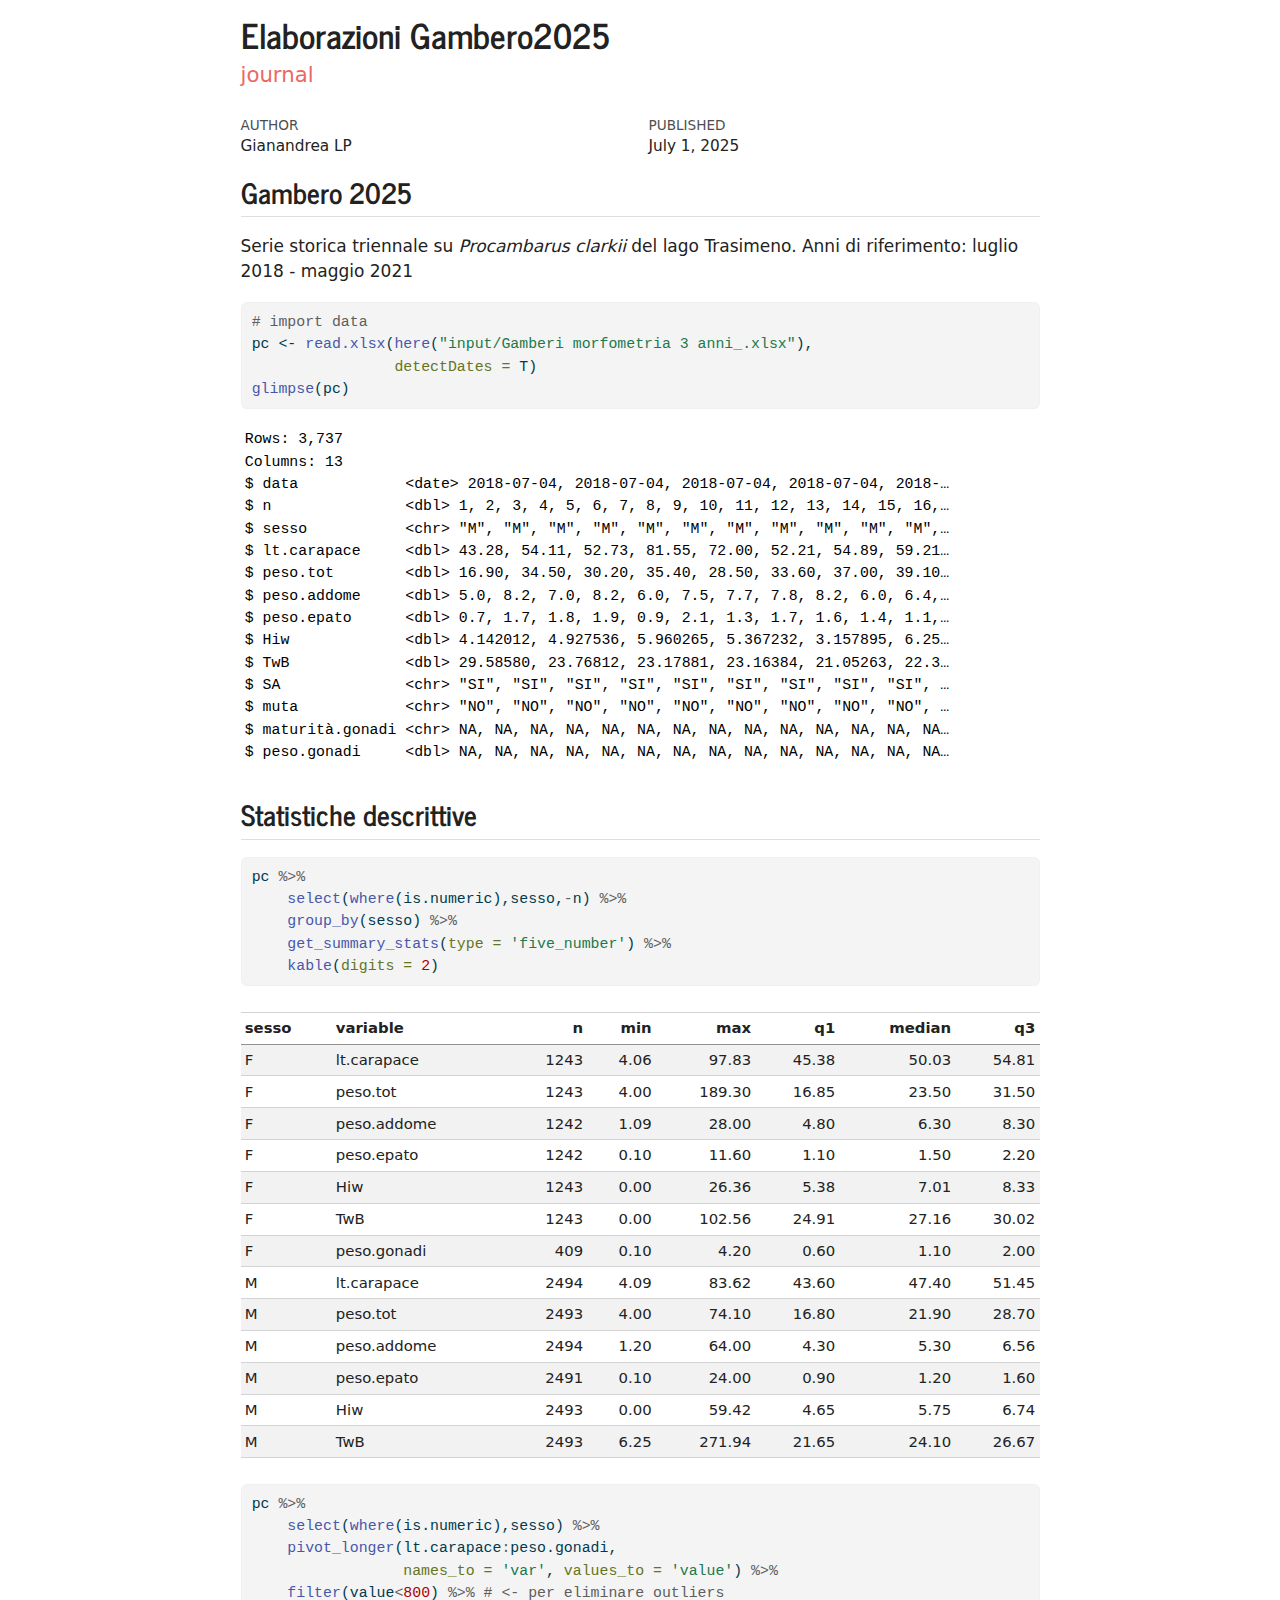
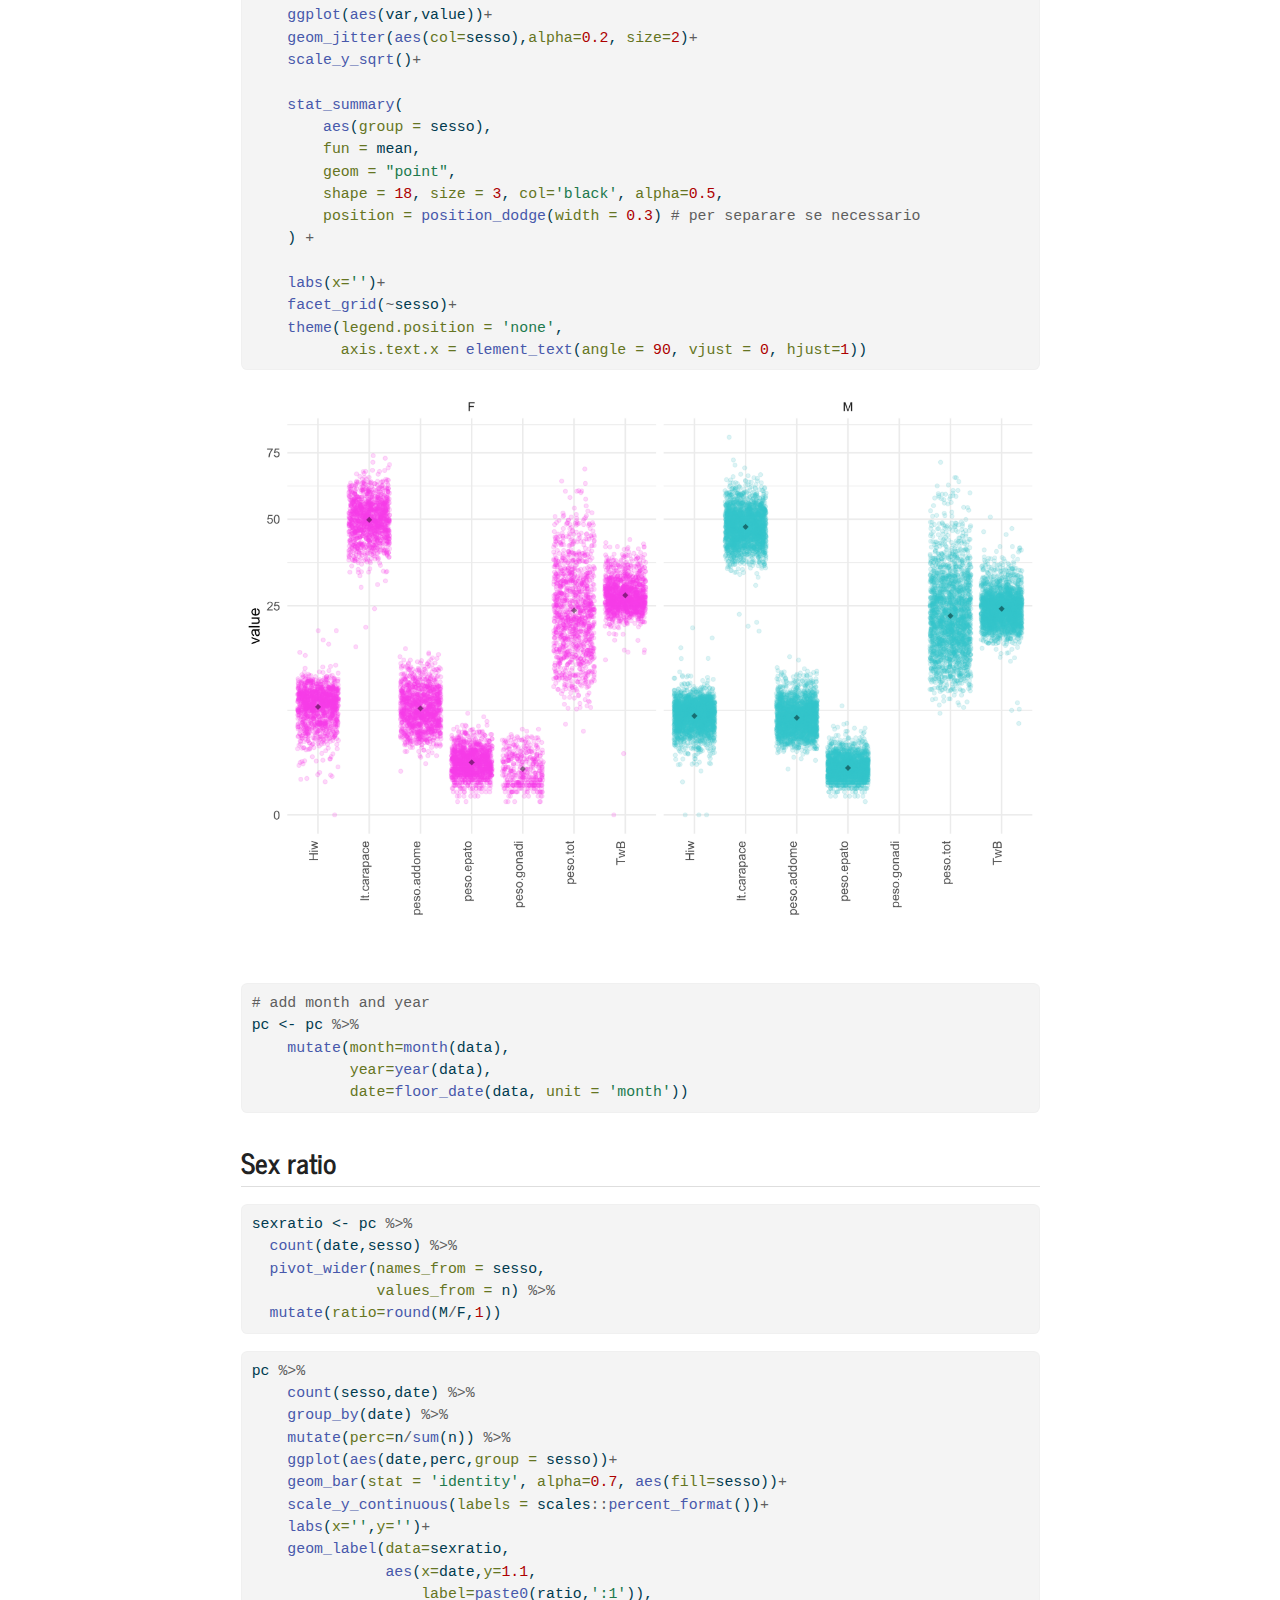
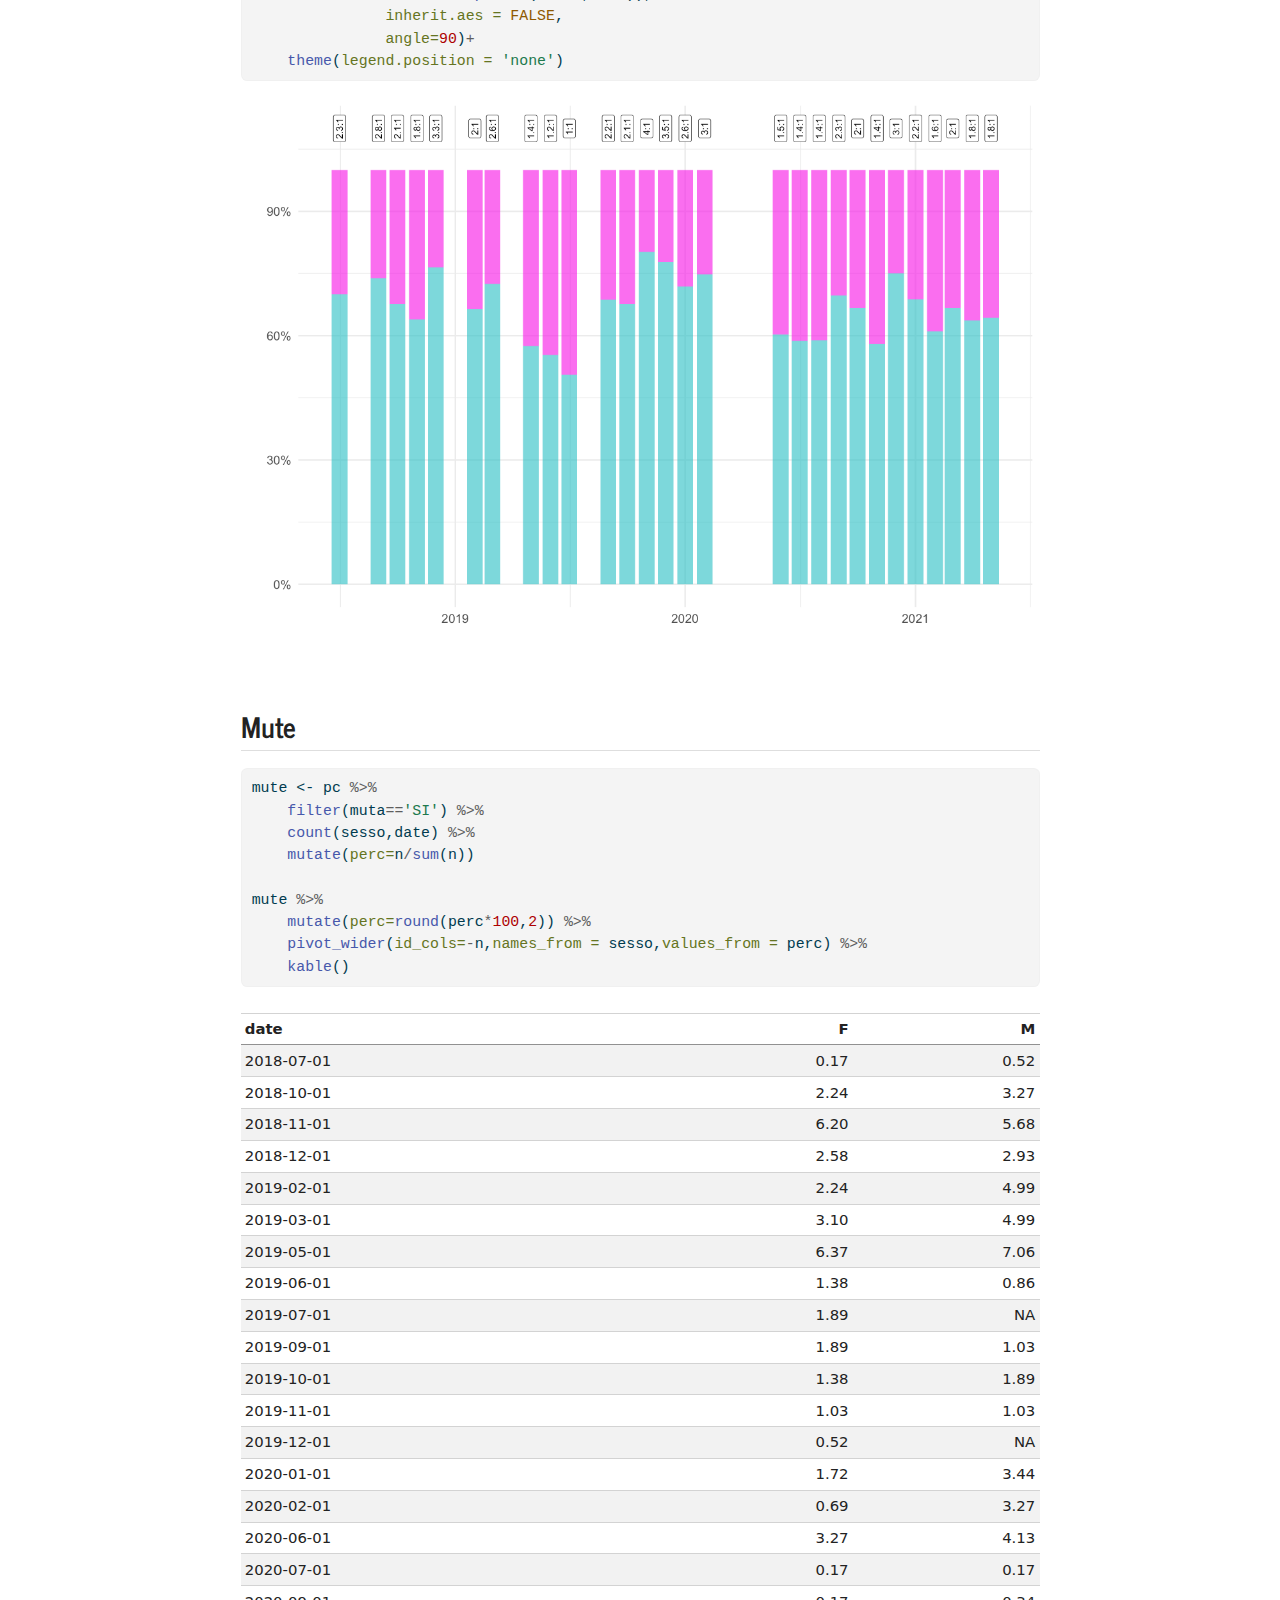
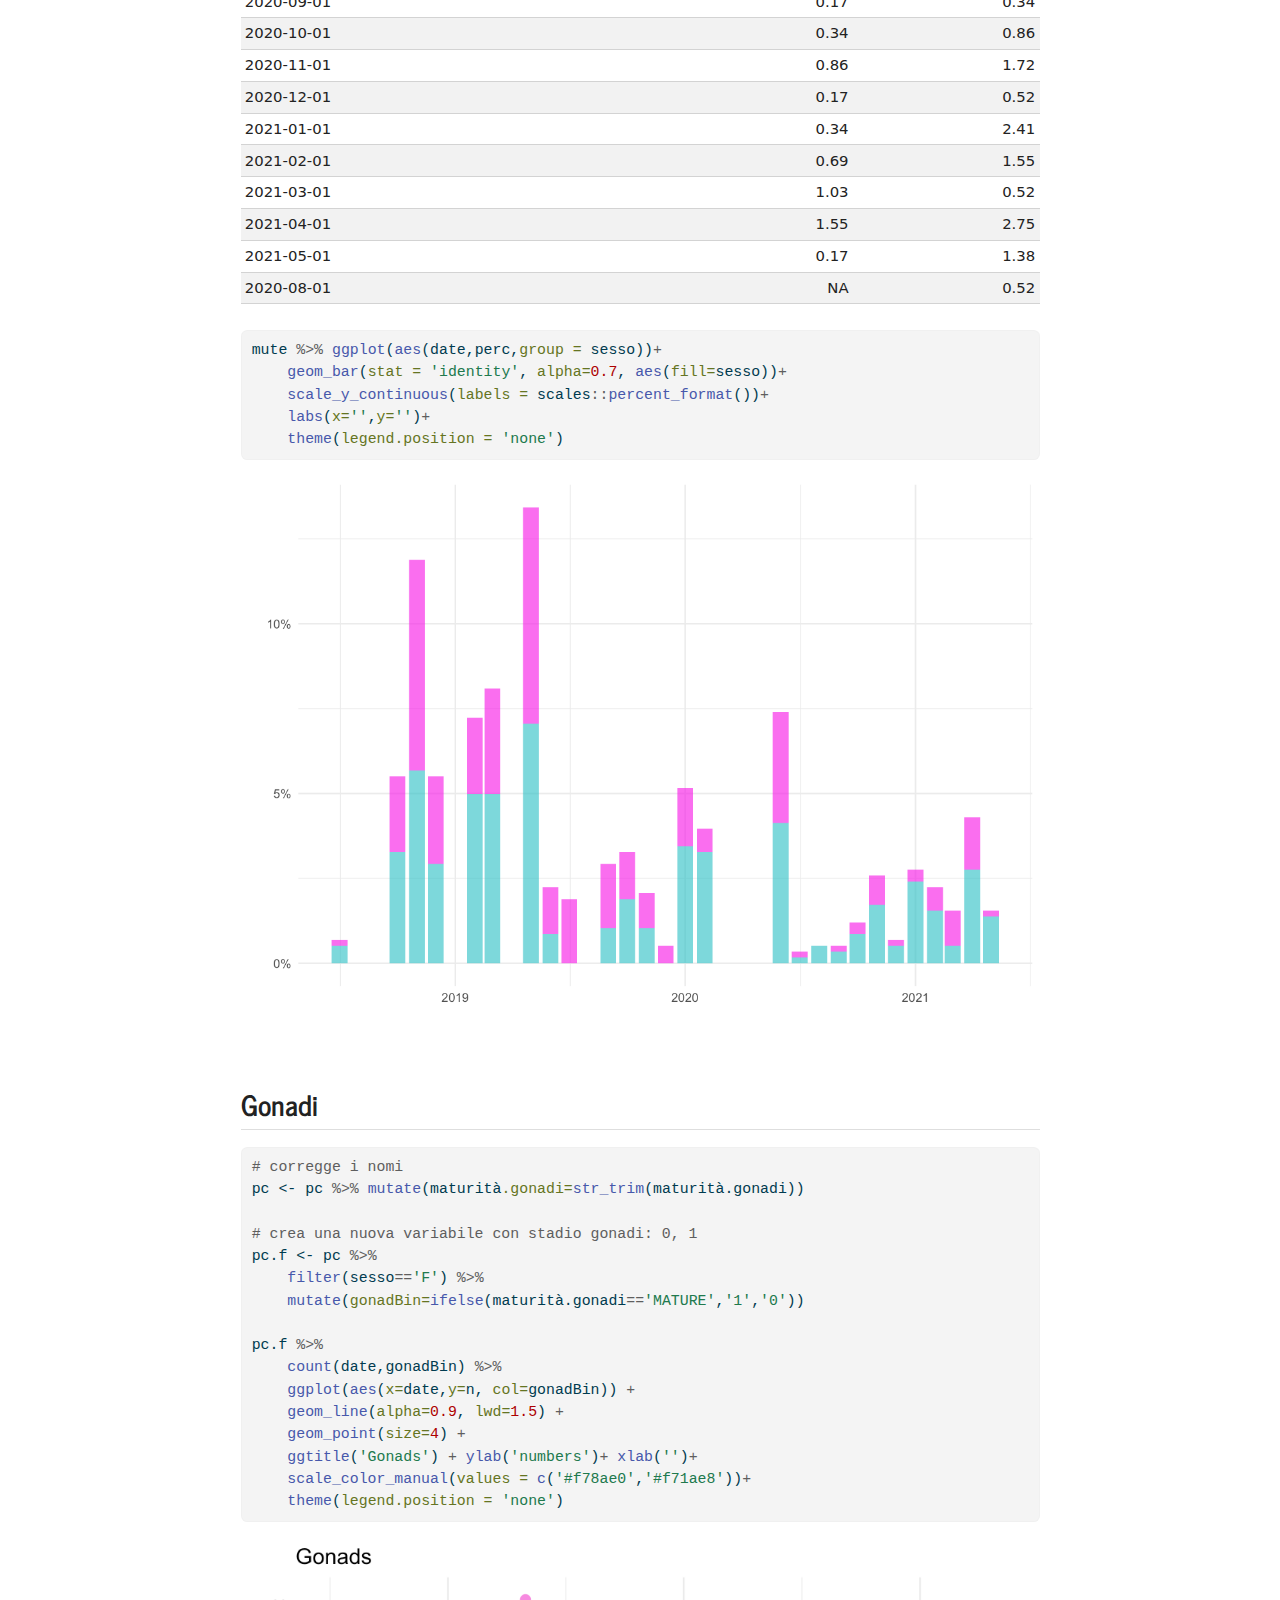
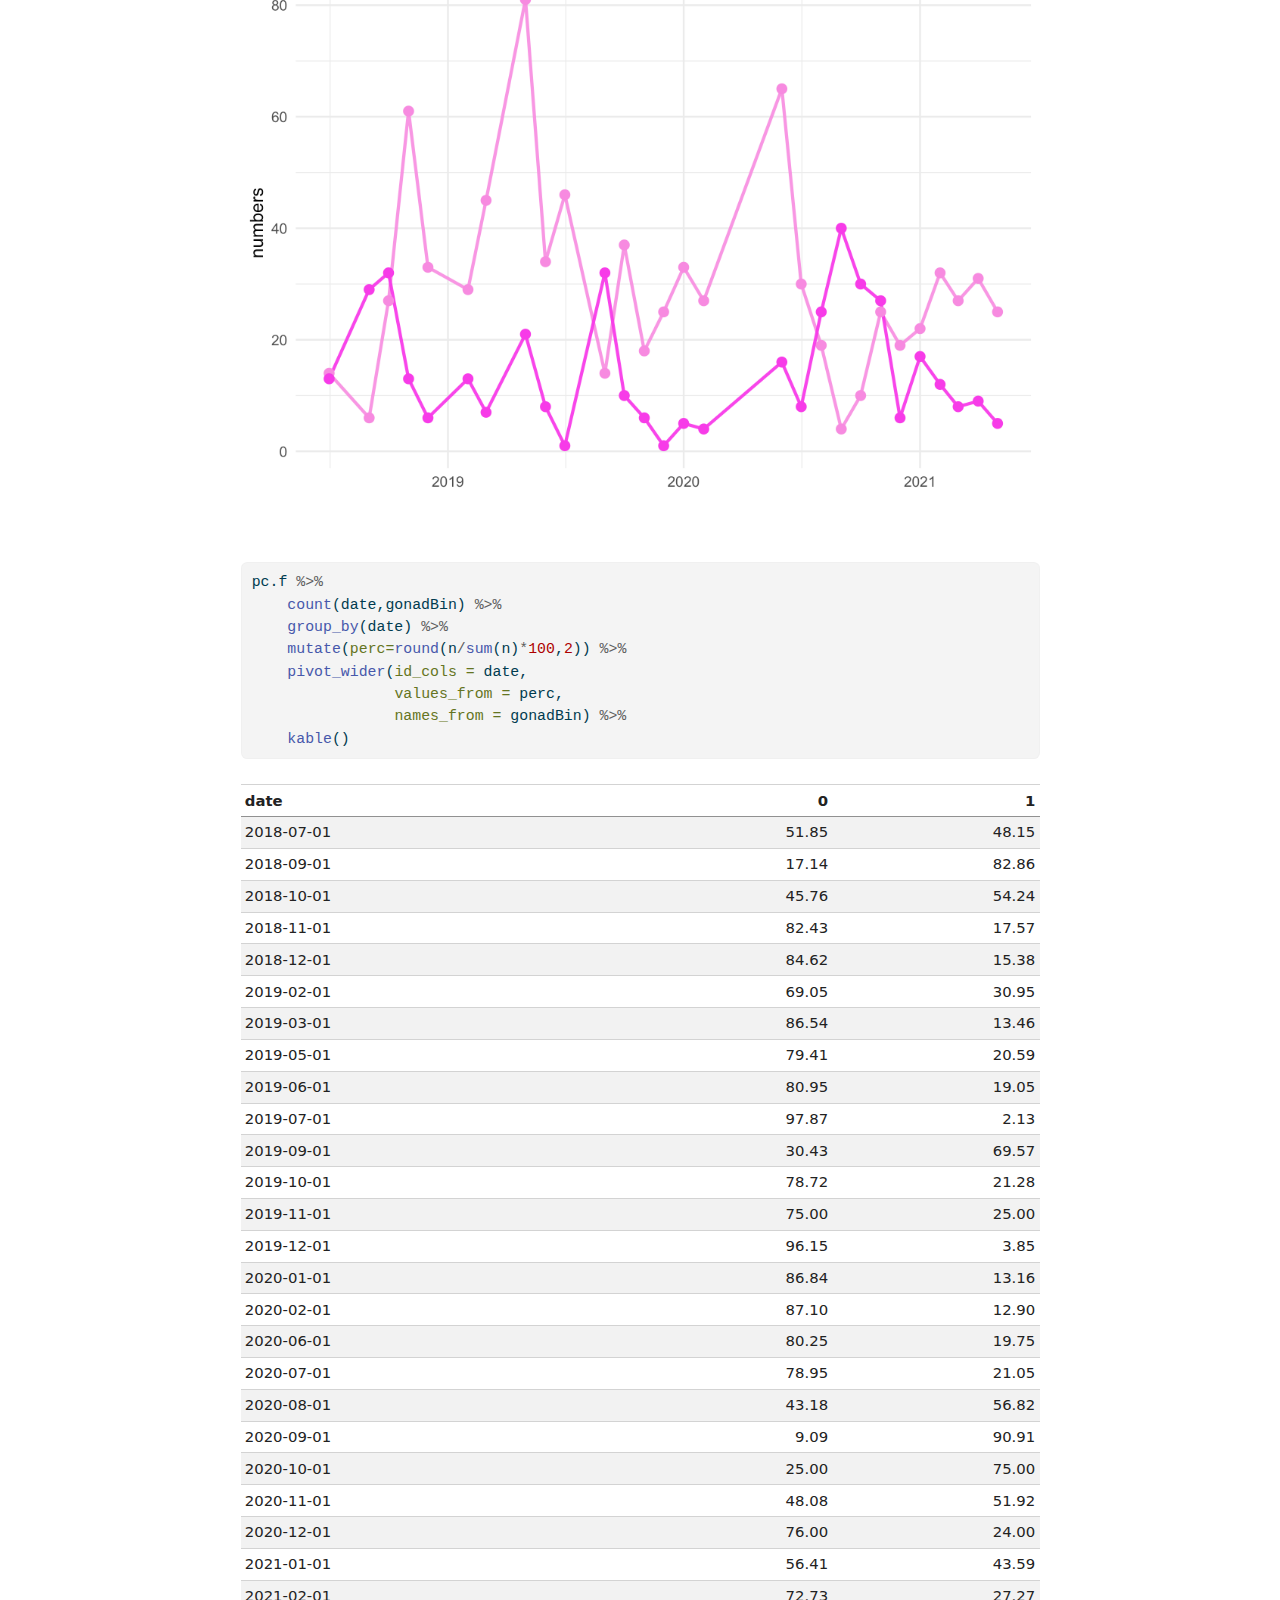
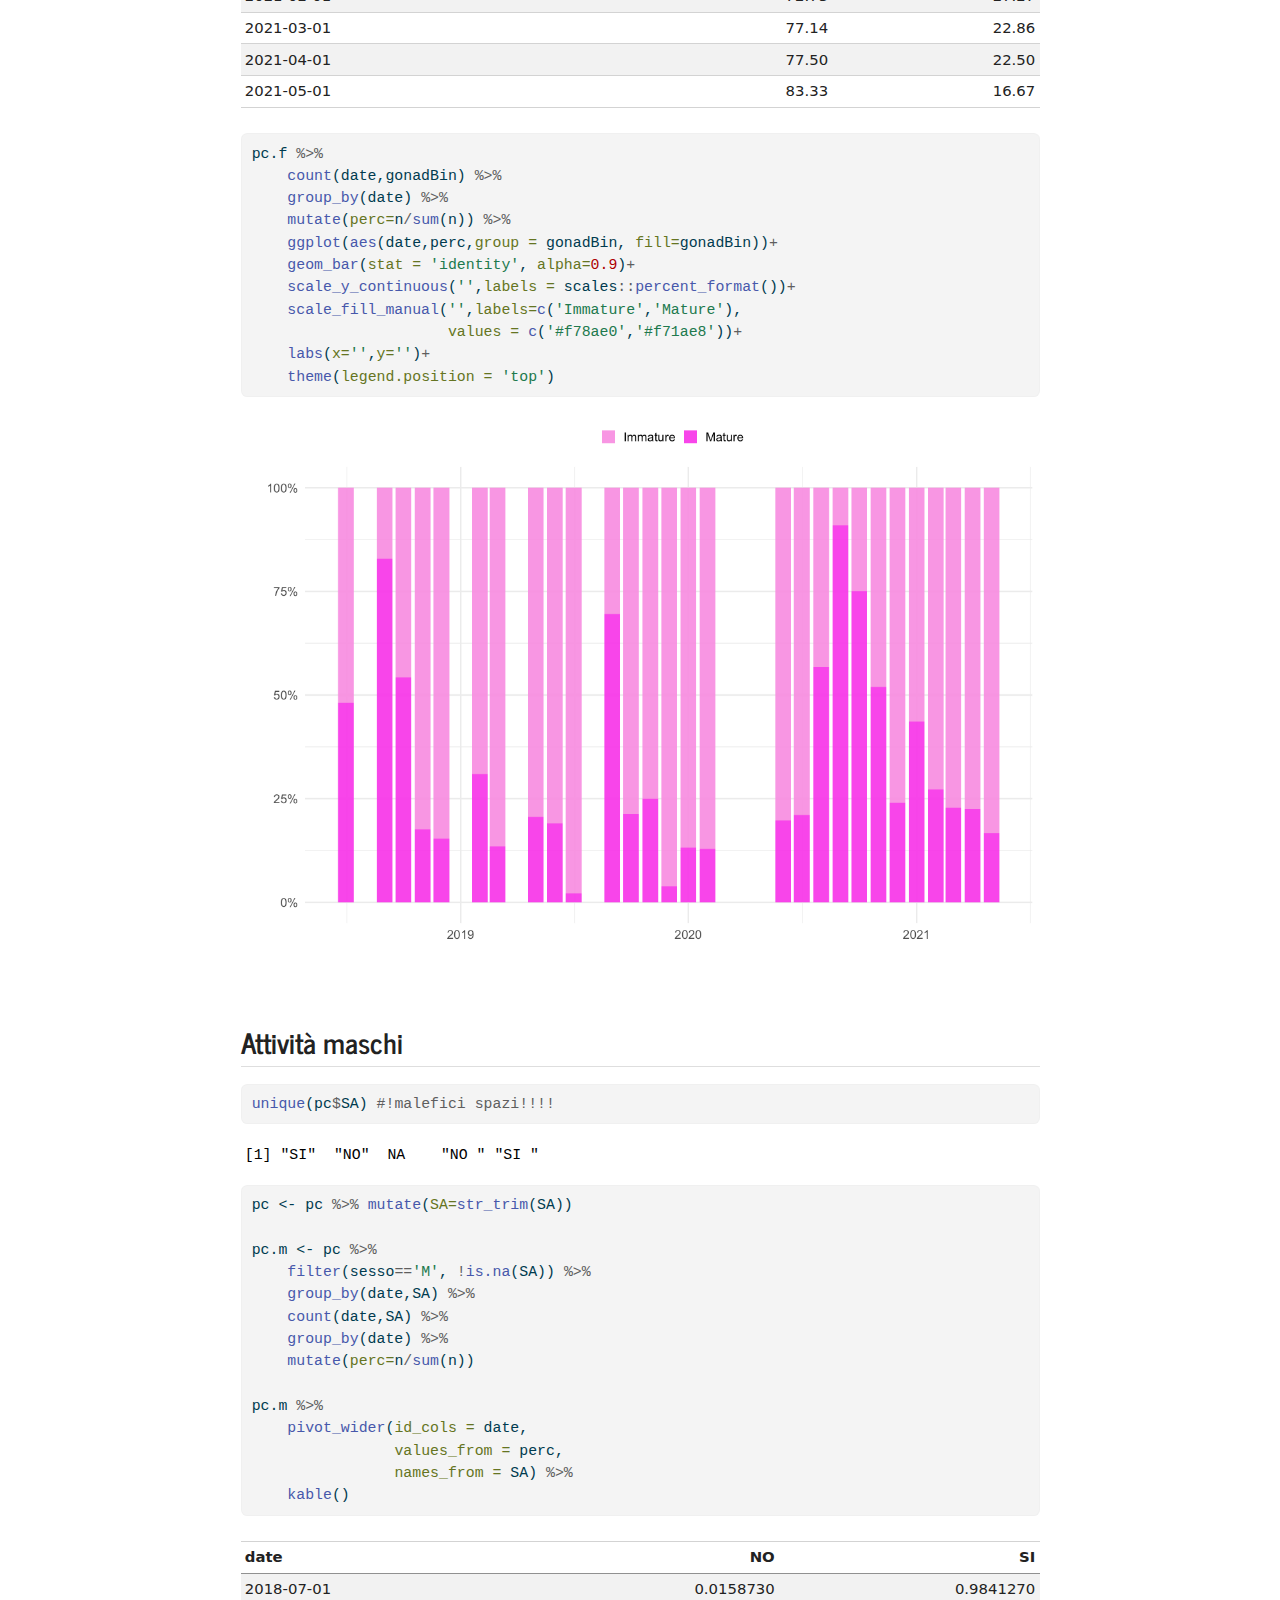
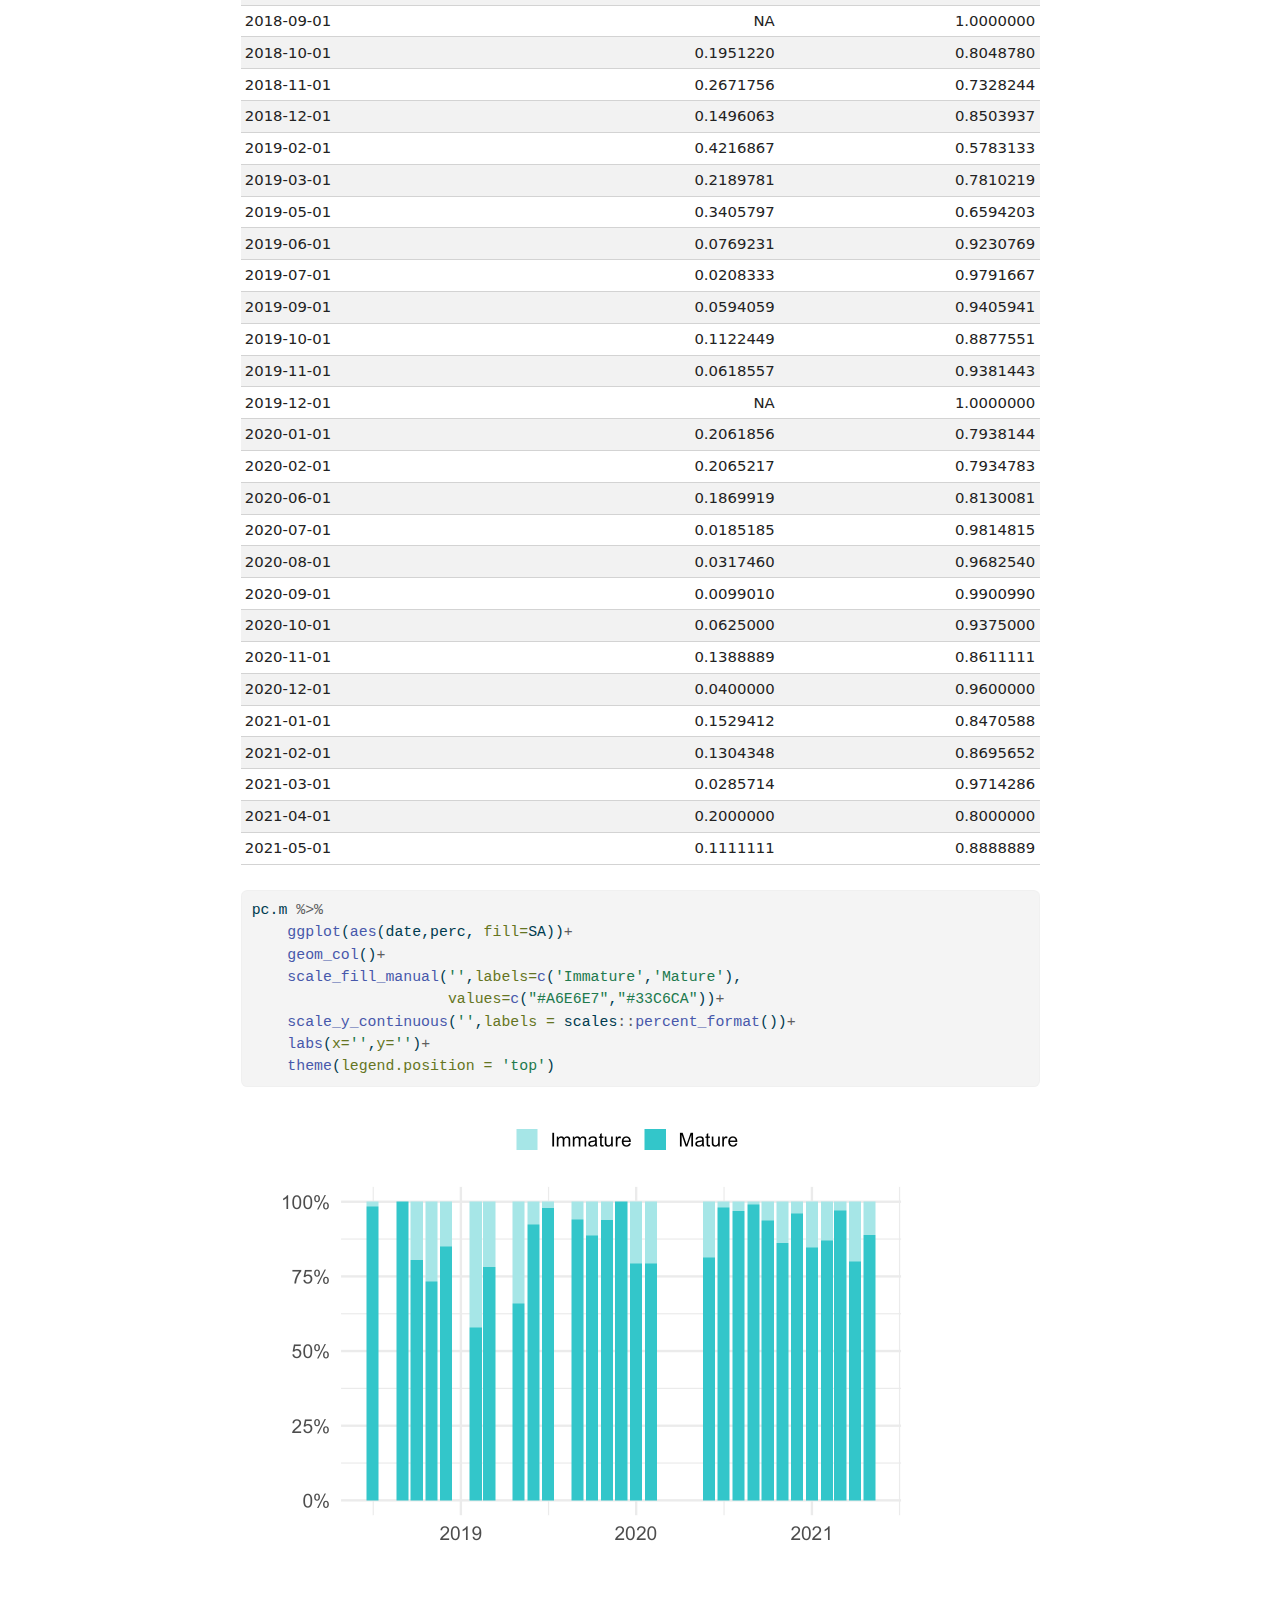
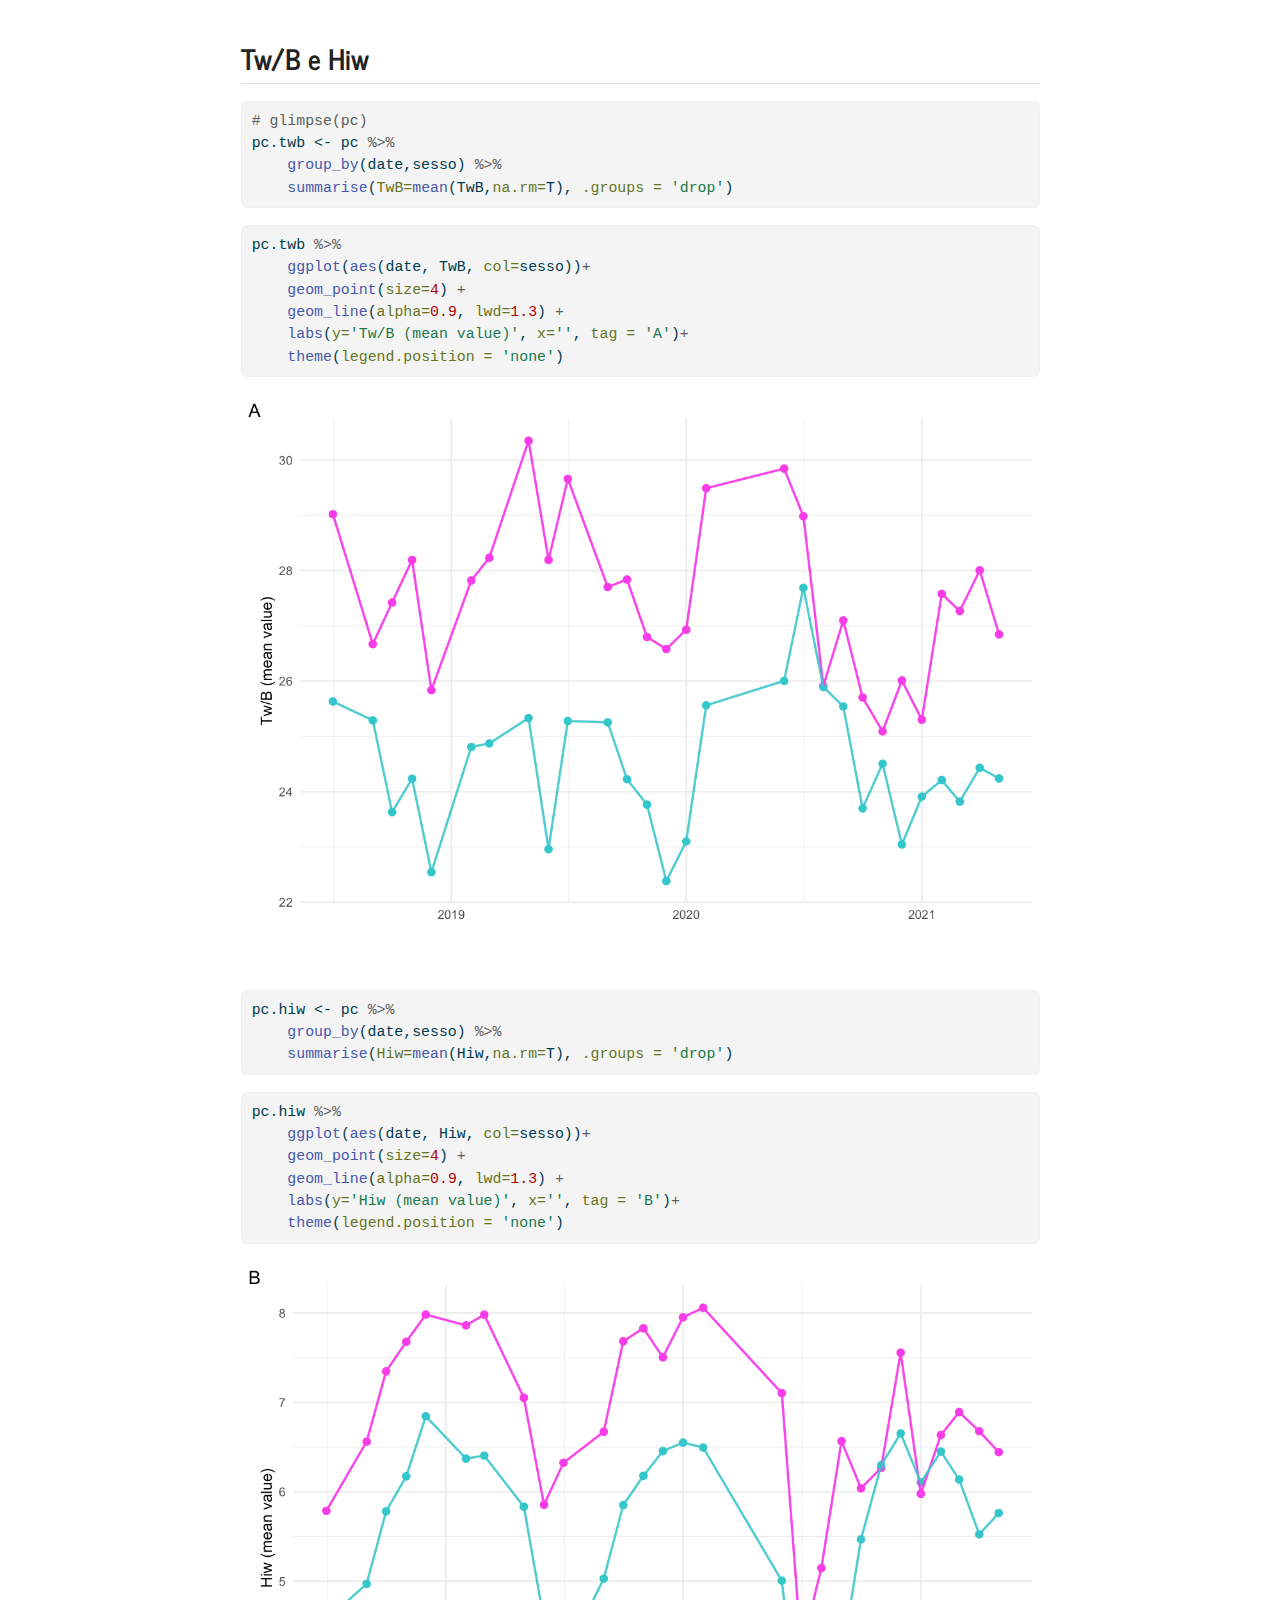
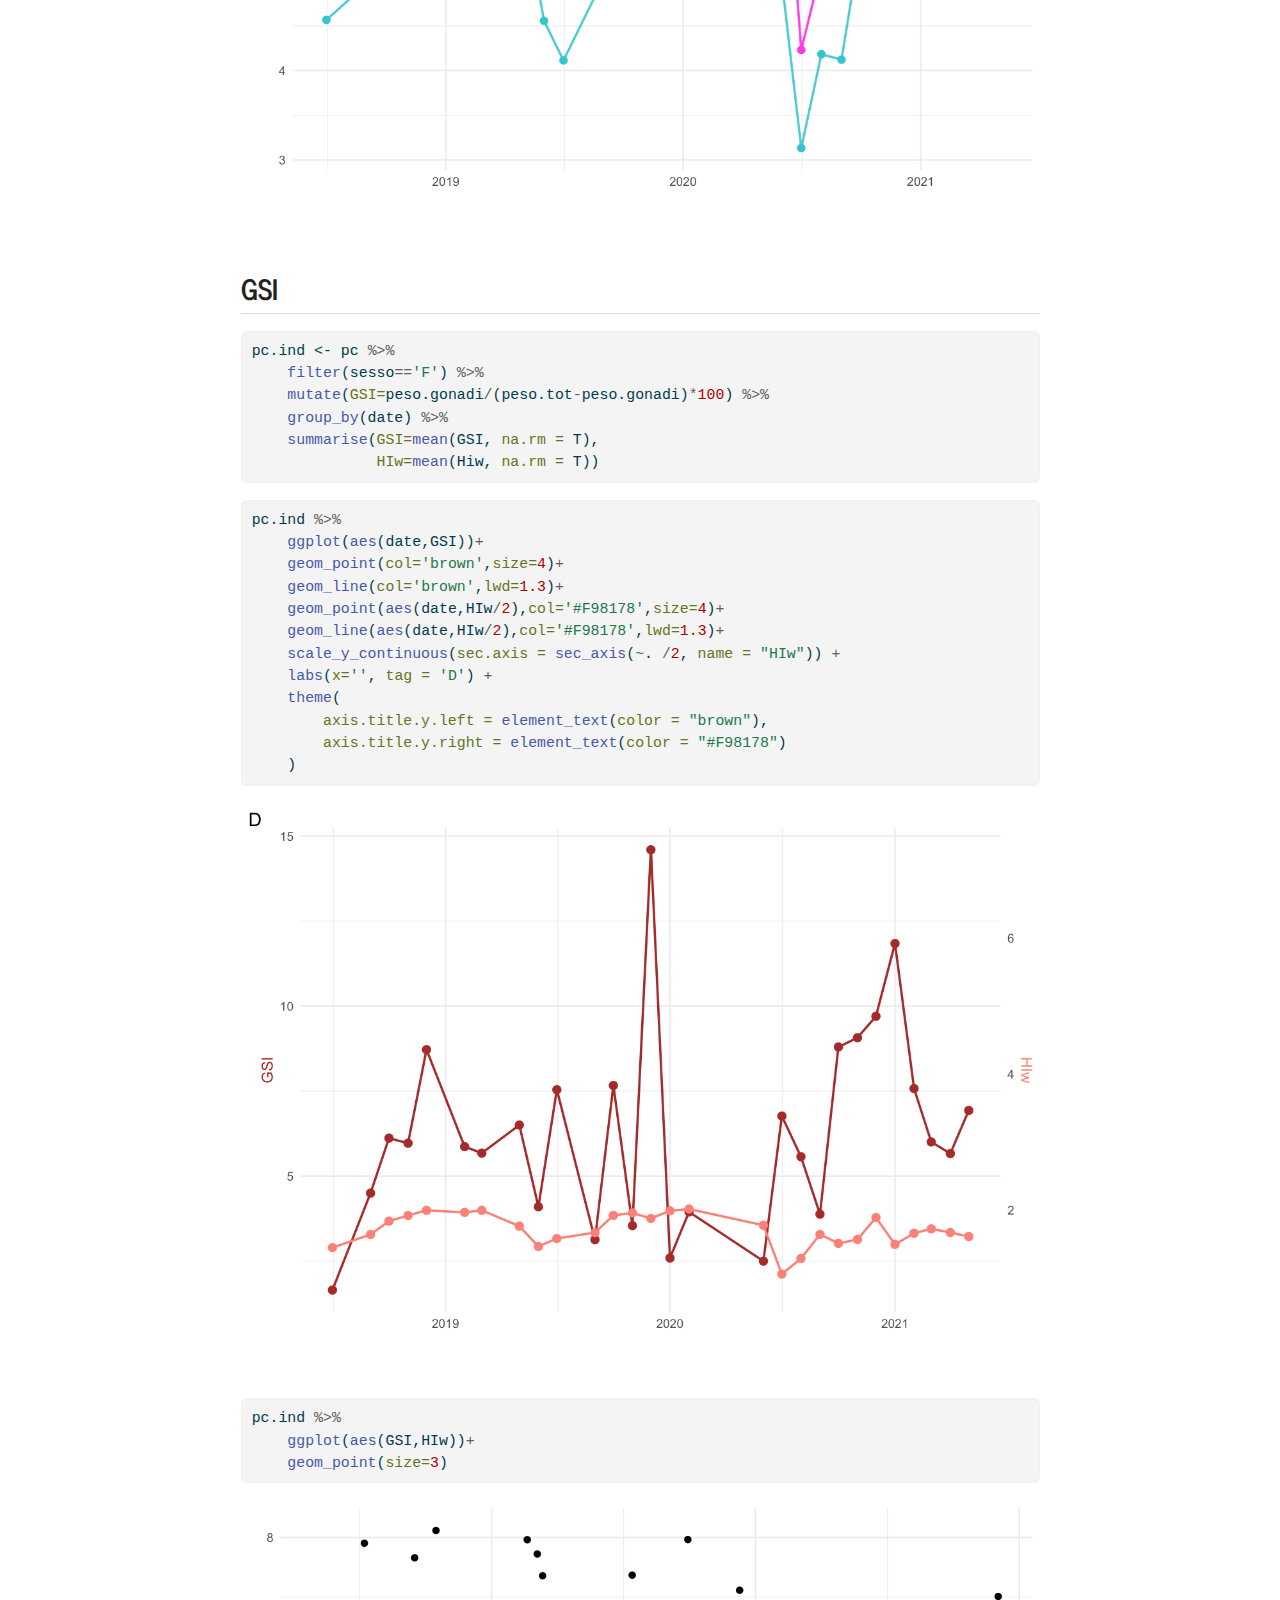
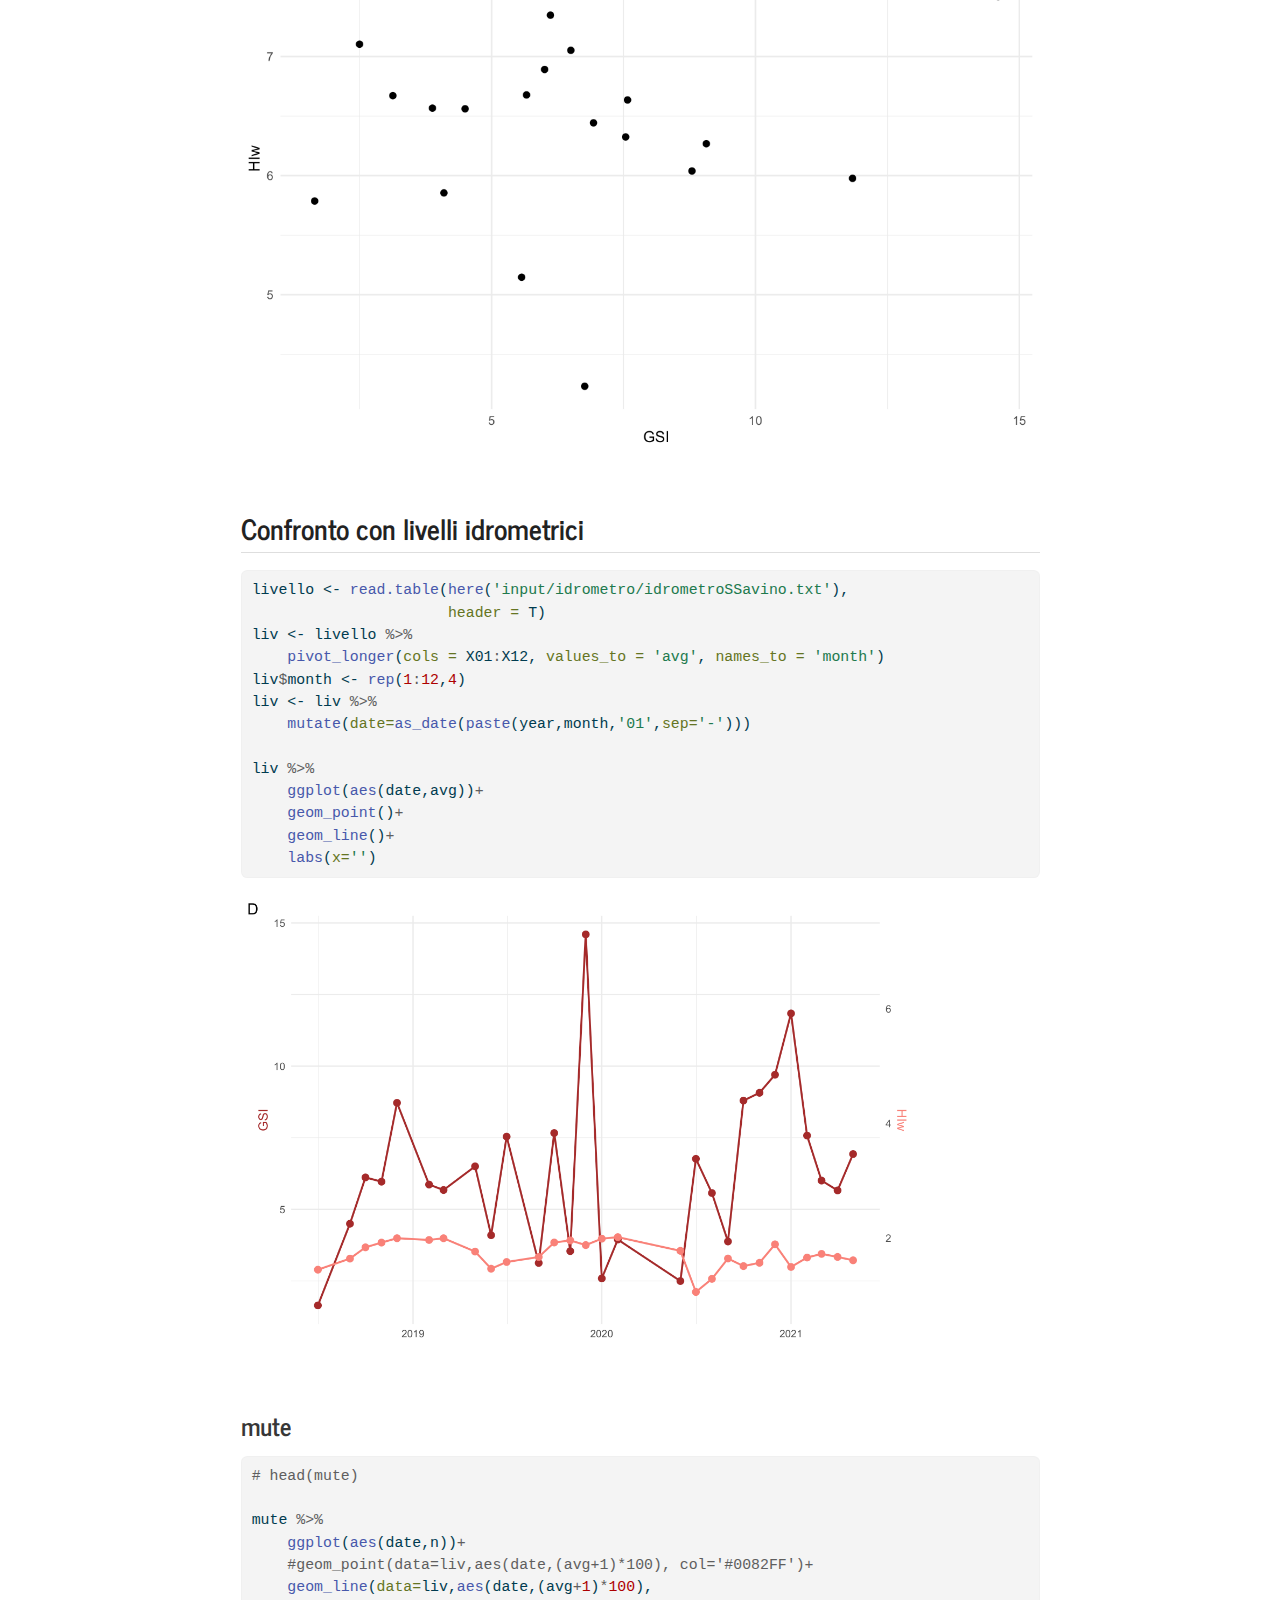
<file: R-script/000.gambero2025.html>
<!DOCTYPE html>
<html xmlns="http://www.w3.org/1999/xhtml" lang="en" xml:lang="en"><head>

<meta charset="utf-8">
<meta name="generator" content="quarto-1.6.42">

<meta name="viewport" content="width=device-width, initial-scale=1.0, user-scalable=yes">

<meta name="author" content="Gianandrea LP">
<meta name="dcterms.date" content="2025-07-01">

<title>Elaborazioni Gambero2025</title>
<style>
code{white-space: pre-wrap;}
span.smallcaps{font-variant: small-caps;}
div.columns{display: flex; gap: min(4vw, 1.5em);}
div.column{flex: auto; overflow-x: auto;}
div.hanging-indent{margin-left: 1.5em; text-indent: -1.5em;}
ul.task-list{list-style: none;}
ul.task-list li input[type="checkbox"] {
  width: 0.8em;
  margin: 0 0.8em 0.2em -1em; /* quarto-specific, see https://github.com/quarto-dev/quarto-cli/issues/4556 */ 
  vertical-align: middle;
}
/* CSS for syntax highlighting */
pre > code.sourceCode { white-space: pre; position: relative; }
pre > code.sourceCode > span { line-height: 1.25; }
pre > code.sourceCode > span:empty { height: 1.2em; }
.sourceCode { overflow: visible; }
code.sourceCode > span { color: inherit; text-decoration: inherit; }
div.sourceCode { margin: 1em 0; }
pre.sourceCode { margin: 0; }
@media screen {
div.sourceCode { overflow: auto; }
}
@media print {
pre > code.sourceCode { white-space: pre-wrap; }
pre > code.sourceCode > span { display: inline-block; text-indent: -5em; padding-left: 5em; }
}
pre.numberSource code
  { counter-reset: source-line 0; }
pre.numberSource code > span
  { position: relative; left: -4em; counter-increment: source-line; }
pre.numberSource code > span > a:first-child::before
  { content: counter(source-line);
    position: relative; left: -1em; text-align: right; vertical-align: baseline;
    border: none; display: inline-block;
    -webkit-touch-callout: none; -webkit-user-select: none;
    -khtml-user-select: none; -moz-user-select: none;
    -ms-user-select: none; user-select: none;
    padding: 0 4px; width: 4em;
  }
pre.numberSource { margin-left: 3em;  padding-left: 4px; }
div.sourceCode
  {   }
@media screen {
pre > code.sourceCode > span > a:first-child::before { text-decoration: underline; }
}
</style>


<script src="000.gambero2025_files/libs/clipboard/clipboard.min.js"></script>
<script src="000.gambero2025_files/libs/quarto-html/quarto.js"></script>
<script src="000.gambero2025_files/libs/quarto-html/popper.min.js"></script>
<script src="000.gambero2025_files/libs/quarto-html/tippy.umd.min.js"></script>
<script src="000.gambero2025_files/libs/quarto-html/anchor.min.js"></script>
<link href="000.gambero2025_files/libs/quarto-html/tippy.css" rel="stylesheet">
<link href="000.gambero2025_files/libs/quarto-html/quarto-syntax-highlighting-2f5df379a58b258e96c21c0638c20c03.css" rel="stylesheet" id="quarto-text-highlighting-styles">
<script src="000.gambero2025_files/libs/bootstrap/bootstrap.min.js"></script>
<link href="000.gambero2025_files/libs/bootstrap/bootstrap-icons.css" rel="stylesheet">
<link href="000.gambero2025_files/libs/bootstrap/bootstrap-2ca845081218289dd5ebe290c54fff29.min.css" rel="stylesheet" append-hash="true" id="quarto-bootstrap" data-mode="light">


</head>

<body class="fullcontent">

<div id="quarto-content" class="page-columns page-rows-contents page-layout-article">

<main class="content" id="quarto-document-content">

<header id="title-block-header" class="quarto-title-block default">
<div class="quarto-title">
<h1 class="title">Elaborazioni Gambero2025</h1>
<p class="subtitle lead"><a href="https://bioglp.github.io/gambero2025">journal</a></p>
</div>



<div class="quarto-title-meta">

    <div>
    <div class="quarto-title-meta-heading">Author</div>
    <div class="quarto-title-meta-contents">
             <p>Gianandrea LP </p>
          </div>
  </div>
    
    <div>
    <div class="quarto-title-meta-heading">Published</div>
    <div class="quarto-title-meta-contents">
      <p class="date">July 1, 2025</p>
    </div>
  </div>
  
    
  </div>
  


</header>


<section id="gambero-2025" class="level2">
<h2 class="anchored" data-anchor-id="gambero-2025">Gambero 2025</h2>
<p>Serie storica triennale su <em>Procambarus clarkii</em> del lago Trasimeno. Anni di riferimento: luglio 2018 - maggio 2021</p>
<div class="cell">
<div class="sourceCode cell-code" id="cb1"><pre class="sourceCode r code-with-copy"><code class="sourceCode r"><span id="cb1-1"><a href="#cb1-1" aria-hidden="true" tabindex="-1"></a><span class="co"># import data</span></span>
<span id="cb1-2"><a href="#cb1-2" aria-hidden="true" tabindex="-1"></a>pc <span class="ot">&lt;-</span> <span class="fu">read.xlsx</span>(<span class="fu">here</span>(<span class="st">"input/Gamberi morfometria 3 anni_.xlsx"</span>),</span>
<span id="cb1-3"><a href="#cb1-3" aria-hidden="true" tabindex="-1"></a>                <span class="at">detectDates =</span> T)</span>
<span id="cb1-4"><a href="#cb1-4" aria-hidden="true" tabindex="-1"></a><span class="fu">glimpse</span>(pc)</span></code><button title="Copy to Clipboard" class="code-copy-button"><i class="bi"></i></button></pre></div>
<div class="cell-output cell-output-stdout">
<pre><code>Rows: 3,737
Columns: 13
$ data            &lt;date&gt; 2018-07-04, 2018-07-04, 2018-07-04, 2018-07-04, 2018-…
$ n               &lt;dbl&gt; 1, 2, 3, 4, 5, 6, 7, 8, 9, 10, 11, 12, 13, 14, 15, 16,…
$ sesso           &lt;chr&gt; "M", "M", "M", "M", "M", "M", "M", "M", "M", "M", "M",…
$ lt.carapace     &lt;dbl&gt; 43.28, 54.11, 52.73, 81.55, 72.00, 52.21, 54.89, 59.21…
$ peso.tot        &lt;dbl&gt; 16.90, 34.50, 30.20, 35.40, 28.50, 33.60, 37.00, 39.10…
$ peso.addome     &lt;dbl&gt; 5.0, 8.2, 7.0, 8.2, 6.0, 7.5, 7.7, 7.8, 8.2, 6.0, 6.4,…
$ peso.epato      &lt;dbl&gt; 0.7, 1.7, 1.8, 1.9, 0.9, 2.1, 1.3, 1.7, 1.6, 1.4, 1.1,…
$ Hiw             &lt;dbl&gt; 4.142012, 4.927536, 5.960265, 5.367232, 3.157895, 6.25…
$ TwB             &lt;dbl&gt; 29.58580, 23.76812, 23.17881, 23.16384, 21.05263, 22.3…
$ SA              &lt;chr&gt; "SI", "SI", "SI", "SI", "SI", "SI", "SI", "SI", "SI", …
$ muta            &lt;chr&gt; "NO", "NO", "NO", "NO", "NO", "NO", "NO", "NO", "NO", …
$ maturità.gonadi &lt;chr&gt; NA, NA, NA, NA, NA, NA, NA, NA, NA, NA, NA, NA, NA, NA…
$ peso.gonadi     &lt;dbl&gt; NA, NA, NA, NA, NA, NA, NA, NA, NA, NA, NA, NA, NA, NA…</code></pre>
</div>
</div>
</section>
<section id="statistiche-descrittive" class="level2">
<h2 class="anchored" data-anchor-id="statistiche-descrittive">Statistiche descrittive</h2>
<div class="cell">
<div class="sourceCode cell-code" id="cb3"><pre class="sourceCode r code-with-copy"><code class="sourceCode r"><span id="cb3-1"><a href="#cb3-1" aria-hidden="true" tabindex="-1"></a>pc <span class="sc">%&gt;%</span> </span>
<span id="cb3-2"><a href="#cb3-2" aria-hidden="true" tabindex="-1"></a>    <span class="fu">select</span>(<span class="fu">where</span>(is.numeric),sesso,<span class="sc">-</span>n) <span class="sc">%&gt;%</span> </span>
<span id="cb3-3"><a href="#cb3-3" aria-hidden="true" tabindex="-1"></a>    <span class="fu">group_by</span>(sesso) <span class="sc">%&gt;%</span> </span>
<span id="cb3-4"><a href="#cb3-4" aria-hidden="true" tabindex="-1"></a>    <span class="fu">get_summary_stats</span>(<span class="at">type =</span> <span class="st">'five_number'</span>) <span class="sc">%&gt;%</span> </span>
<span id="cb3-5"><a href="#cb3-5" aria-hidden="true" tabindex="-1"></a>    <span class="fu">kable</span>(<span class="at">digits =</span> <span class="dv">2</span>)</span></code><button title="Copy to Clipboard" class="code-copy-button"><i class="bi"></i></button></pre></div>
<div class="cell-output-display">
<table class="caption-top table table-sm table-striped small">
<thead>
<tr class="header">
<th style="text-align: left;">sesso</th>
<th style="text-align: left;">variable</th>
<th style="text-align: right;">n</th>
<th style="text-align: right;">min</th>
<th style="text-align: right;">max</th>
<th style="text-align: right;">q1</th>
<th style="text-align: right;">median</th>
<th style="text-align: right;">q3</th>
</tr>
</thead>
<tbody>
<tr class="odd">
<td style="text-align: left;">F</td>
<td style="text-align: left;">lt.carapace</td>
<td style="text-align: right;">1243</td>
<td style="text-align: right;">4.06</td>
<td style="text-align: right;">97.83</td>
<td style="text-align: right;">45.38</td>
<td style="text-align: right;">50.03</td>
<td style="text-align: right;">54.81</td>
</tr>
<tr class="even">
<td style="text-align: left;">F</td>
<td style="text-align: left;">peso.tot</td>
<td style="text-align: right;">1243</td>
<td style="text-align: right;">4.00</td>
<td style="text-align: right;">189.30</td>
<td style="text-align: right;">16.85</td>
<td style="text-align: right;">23.50</td>
<td style="text-align: right;">31.50</td>
</tr>
<tr class="odd">
<td style="text-align: left;">F</td>
<td style="text-align: left;">peso.addome</td>
<td style="text-align: right;">1242</td>
<td style="text-align: right;">1.09</td>
<td style="text-align: right;">28.00</td>
<td style="text-align: right;">4.80</td>
<td style="text-align: right;">6.30</td>
<td style="text-align: right;">8.30</td>
</tr>
<tr class="even">
<td style="text-align: left;">F</td>
<td style="text-align: left;">peso.epato</td>
<td style="text-align: right;">1242</td>
<td style="text-align: right;">0.10</td>
<td style="text-align: right;">11.60</td>
<td style="text-align: right;">1.10</td>
<td style="text-align: right;">1.50</td>
<td style="text-align: right;">2.20</td>
</tr>
<tr class="odd">
<td style="text-align: left;">F</td>
<td style="text-align: left;">Hiw</td>
<td style="text-align: right;">1243</td>
<td style="text-align: right;">0.00</td>
<td style="text-align: right;">26.36</td>
<td style="text-align: right;">5.38</td>
<td style="text-align: right;">7.01</td>
<td style="text-align: right;">8.33</td>
</tr>
<tr class="even">
<td style="text-align: left;">F</td>
<td style="text-align: left;">TwB</td>
<td style="text-align: right;">1243</td>
<td style="text-align: right;">0.00</td>
<td style="text-align: right;">102.56</td>
<td style="text-align: right;">24.91</td>
<td style="text-align: right;">27.16</td>
<td style="text-align: right;">30.02</td>
</tr>
<tr class="odd">
<td style="text-align: left;">F</td>
<td style="text-align: left;">peso.gonadi</td>
<td style="text-align: right;">409</td>
<td style="text-align: right;">0.10</td>
<td style="text-align: right;">4.20</td>
<td style="text-align: right;">0.60</td>
<td style="text-align: right;">1.10</td>
<td style="text-align: right;">2.00</td>
</tr>
<tr class="even">
<td style="text-align: left;">M</td>
<td style="text-align: left;">lt.carapace</td>
<td style="text-align: right;">2494</td>
<td style="text-align: right;">4.09</td>
<td style="text-align: right;">83.62</td>
<td style="text-align: right;">43.60</td>
<td style="text-align: right;">47.40</td>
<td style="text-align: right;">51.45</td>
</tr>
<tr class="odd">
<td style="text-align: left;">M</td>
<td style="text-align: left;">peso.tot</td>
<td style="text-align: right;">2493</td>
<td style="text-align: right;">4.00</td>
<td style="text-align: right;">74.10</td>
<td style="text-align: right;">16.80</td>
<td style="text-align: right;">21.90</td>
<td style="text-align: right;">28.70</td>
</tr>
<tr class="even">
<td style="text-align: left;">M</td>
<td style="text-align: left;">peso.addome</td>
<td style="text-align: right;">2494</td>
<td style="text-align: right;">1.20</td>
<td style="text-align: right;">64.00</td>
<td style="text-align: right;">4.30</td>
<td style="text-align: right;">5.30</td>
<td style="text-align: right;">6.56</td>
</tr>
<tr class="odd">
<td style="text-align: left;">M</td>
<td style="text-align: left;">peso.epato</td>
<td style="text-align: right;">2491</td>
<td style="text-align: right;">0.10</td>
<td style="text-align: right;">24.00</td>
<td style="text-align: right;">0.90</td>
<td style="text-align: right;">1.20</td>
<td style="text-align: right;">1.60</td>
</tr>
<tr class="even">
<td style="text-align: left;">M</td>
<td style="text-align: left;">Hiw</td>
<td style="text-align: right;">2493</td>
<td style="text-align: right;">0.00</td>
<td style="text-align: right;">59.42</td>
<td style="text-align: right;">4.65</td>
<td style="text-align: right;">5.75</td>
<td style="text-align: right;">6.74</td>
</tr>
<tr class="odd">
<td style="text-align: left;">M</td>
<td style="text-align: left;">TwB</td>
<td style="text-align: right;">2493</td>
<td style="text-align: right;">6.25</td>
<td style="text-align: right;">271.94</td>
<td style="text-align: right;">21.65</td>
<td style="text-align: right;">24.10</td>
<td style="text-align: right;">26.67</td>
</tr>
</tbody>
</table>
</div>
</div>
<div class="cell">
<div class="sourceCode cell-code" id="cb4"><pre class="sourceCode r code-with-copy"><code class="sourceCode r"><span id="cb4-1"><a href="#cb4-1" aria-hidden="true" tabindex="-1"></a>pc <span class="sc">%&gt;%</span> </span>
<span id="cb4-2"><a href="#cb4-2" aria-hidden="true" tabindex="-1"></a>    <span class="fu">select</span>(<span class="fu">where</span>(is.numeric),sesso) <span class="sc">%&gt;%</span> </span>
<span id="cb4-3"><a href="#cb4-3" aria-hidden="true" tabindex="-1"></a>    <span class="fu">pivot_longer</span>(lt.carapace<span class="sc">:</span>peso.gonadi, </span>
<span id="cb4-4"><a href="#cb4-4" aria-hidden="true" tabindex="-1"></a>                 <span class="at">names_to =</span> <span class="st">'var'</span>, <span class="at">values_to =</span> <span class="st">'value'</span>) <span class="sc">%&gt;%</span> </span>
<span id="cb4-5"><a href="#cb4-5" aria-hidden="true" tabindex="-1"></a>    <span class="fu">filter</span>(value<span class="sc">&lt;</span><span class="dv">800</span>) <span class="sc">%&gt;%</span> <span class="co"># &lt;- per eliminare outliers</span></span>
<span id="cb4-6"><a href="#cb4-6" aria-hidden="true" tabindex="-1"></a>    <span class="fu">ggplot</span>(<span class="fu">aes</span>(var,value))<span class="sc">+</span></span>
<span id="cb4-7"><a href="#cb4-7" aria-hidden="true" tabindex="-1"></a>    <span class="fu">geom_jitter</span>(<span class="fu">aes</span>(<span class="at">col=</span>sesso),<span class="at">alpha=</span><span class="fl">0.2</span>, <span class="at">size=</span><span class="dv">2</span>)<span class="sc">+</span></span>
<span id="cb4-8"><a href="#cb4-8" aria-hidden="true" tabindex="-1"></a>    <span class="fu">scale_y_sqrt</span>()<span class="sc">+</span></span>
<span id="cb4-9"><a href="#cb4-9" aria-hidden="true" tabindex="-1"></a>    </span>
<span id="cb4-10"><a href="#cb4-10" aria-hidden="true" tabindex="-1"></a>    <span class="fu">stat_summary</span>(</span>
<span id="cb4-11"><a href="#cb4-11" aria-hidden="true" tabindex="-1"></a>        <span class="fu">aes</span>(<span class="at">group =</span> sesso),</span>
<span id="cb4-12"><a href="#cb4-12" aria-hidden="true" tabindex="-1"></a>        <span class="at">fun =</span> mean,</span>
<span id="cb4-13"><a href="#cb4-13" aria-hidden="true" tabindex="-1"></a>        <span class="at">geom =</span> <span class="st">"point"</span>,</span>
<span id="cb4-14"><a href="#cb4-14" aria-hidden="true" tabindex="-1"></a>        <span class="at">shape =</span> <span class="dv">18</span>, <span class="at">size =</span> <span class="dv">3</span>, <span class="at">col=</span><span class="st">'black'</span>, <span class="at">alpha=</span><span class="fl">0.5</span>,</span>
<span id="cb4-15"><a href="#cb4-15" aria-hidden="true" tabindex="-1"></a>        <span class="at">position =</span> <span class="fu">position_dodge</span>(<span class="at">width =</span> <span class="fl">0.3</span>) <span class="co"># per separare se necessario</span></span>
<span id="cb4-16"><a href="#cb4-16" aria-hidden="true" tabindex="-1"></a>    ) <span class="sc">+</span></span>
<span id="cb4-17"><a href="#cb4-17" aria-hidden="true" tabindex="-1"></a>    </span>
<span id="cb4-18"><a href="#cb4-18" aria-hidden="true" tabindex="-1"></a>    <span class="fu">labs</span>(<span class="at">x=</span><span class="st">''</span>)<span class="sc">+</span></span>
<span id="cb4-19"><a href="#cb4-19" aria-hidden="true" tabindex="-1"></a>    <span class="fu">facet_grid</span>(<span class="sc">~</span>sesso)<span class="sc">+</span></span>
<span id="cb4-20"><a href="#cb4-20" aria-hidden="true" tabindex="-1"></a>    <span class="fu">theme</span>(<span class="at">legend.position =</span> <span class="st">'none'</span>,</span>
<span id="cb4-21"><a href="#cb4-21" aria-hidden="true" tabindex="-1"></a>          <span class="at">axis.text.x =</span> <span class="fu">element_text</span>(<span class="at">angle =</span> <span class="dv">90</span>, <span class="at">vjust =</span> <span class="dv">0</span>, <span class="at">hjust=</span><span class="dv">1</span>))</span></code><button title="Copy to Clipboard" class="code-copy-button"><i class="bi"></i></button></pre></div>
<div class="cell-output-display">
<div>
<figure class="figure">
<p><img src="000.gambero2025_files/figure-html/unnamed-chunk-4-1.png" class="img-fluid figure-img" width="1248"></p>
</figure>
</div>
</div>
</div>
<div class="cell">
<div class="sourceCode cell-code" id="cb5"><pre class="sourceCode r code-with-copy"><code class="sourceCode r"><span id="cb5-1"><a href="#cb5-1" aria-hidden="true" tabindex="-1"></a><span class="co"># add month and year</span></span>
<span id="cb5-2"><a href="#cb5-2" aria-hidden="true" tabindex="-1"></a>pc <span class="ot">&lt;-</span> pc <span class="sc">%&gt;%</span> </span>
<span id="cb5-3"><a href="#cb5-3" aria-hidden="true" tabindex="-1"></a>    <span class="fu">mutate</span>(<span class="at">month=</span><span class="fu">month</span>(data),</span>
<span id="cb5-4"><a href="#cb5-4" aria-hidden="true" tabindex="-1"></a>           <span class="at">year=</span><span class="fu">year</span>(data),</span>
<span id="cb5-5"><a href="#cb5-5" aria-hidden="true" tabindex="-1"></a>           <span class="at">date=</span><span class="fu">floor_date</span>(data, <span class="at">unit =</span> <span class="st">'month'</span>))</span></code><button title="Copy to Clipboard" class="code-copy-button"><i class="bi"></i></button></pre></div>
</div>
</section>
<section id="sex-ratio" class="level2">
<h2 class="anchored" data-anchor-id="sex-ratio">Sex ratio</h2>
<div class="cell">
<div class="sourceCode cell-code" id="cb6"><pre class="sourceCode r code-with-copy"><code class="sourceCode r"><span id="cb6-1"><a href="#cb6-1" aria-hidden="true" tabindex="-1"></a>sexratio <span class="ot">&lt;-</span> pc <span class="sc">%&gt;%</span> </span>
<span id="cb6-2"><a href="#cb6-2" aria-hidden="true" tabindex="-1"></a>  <span class="fu">count</span>(date,sesso) <span class="sc">%&gt;%</span> </span>
<span id="cb6-3"><a href="#cb6-3" aria-hidden="true" tabindex="-1"></a>  <span class="fu">pivot_wider</span>(<span class="at">names_from =</span> sesso,</span>
<span id="cb6-4"><a href="#cb6-4" aria-hidden="true" tabindex="-1"></a>              <span class="at">values_from =</span> n) <span class="sc">%&gt;%</span> </span>
<span id="cb6-5"><a href="#cb6-5" aria-hidden="true" tabindex="-1"></a>  <span class="fu">mutate</span>(<span class="at">ratio=</span><span class="fu">round</span>(M<span class="sc">/</span>F,<span class="dv">1</span>))</span></code><button title="Copy to Clipboard" class="code-copy-button"><i class="bi"></i></button></pre></div>
</div>
<div class="cell">
<div class="sourceCode cell-code" id="cb7"><pre class="sourceCode r code-with-copy"><code class="sourceCode r"><span id="cb7-1"><a href="#cb7-1" aria-hidden="true" tabindex="-1"></a>pc <span class="sc">%&gt;%</span> </span>
<span id="cb7-2"><a href="#cb7-2" aria-hidden="true" tabindex="-1"></a>    <span class="fu">count</span>(sesso,date) <span class="sc">%&gt;%</span> </span>
<span id="cb7-3"><a href="#cb7-3" aria-hidden="true" tabindex="-1"></a>    <span class="fu">group_by</span>(date) <span class="sc">%&gt;%</span> </span>
<span id="cb7-4"><a href="#cb7-4" aria-hidden="true" tabindex="-1"></a>    <span class="fu">mutate</span>(<span class="at">perc=</span>n<span class="sc">/</span><span class="fu">sum</span>(n)) <span class="sc">%&gt;%</span> </span>
<span id="cb7-5"><a href="#cb7-5" aria-hidden="true" tabindex="-1"></a>    <span class="fu">ggplot</span>(<span class="fu">aes</span>(date,perc,<span class="at">group =</span> sesso))<span class="sc">+</span></span>
<span id="cb7-6"><a href="#cb7-6" aria-hidden="true" tabindex="-1"></a>    <span class="fu">geom_bar</span>(<span class="at">stat =</span> <span class="st">'identity'</span>, <span class="at">alpha=</span><span class="fl">0.7</span>, <span class="fu">aes</span>(<span class="at">fill=</span>sesso))<span class="sc">+</span></span>
<span id="cb7-7"><a href="#cb7-7" aria-hidden="true" tabindex="-1"></a>    <span class="fu">scale_y_continuous</span>(<span class="at">labels =</span> scales<span class="sc">::</span><span class="fu">percent_format</span>())<span class="sc">+</span></span>
<span id="cb7-8"><a href="#cb7-8" aria-hidden="true" tabindex="-1"></a>    <span class="fu">labs</span>(<span class="at">x=</span><span class="st">''</span>,<span class="at">y=</span><span class="st">''</span>)<span class="sc">+</span></span>
<span id="cb7-9"><a href="#cb7-9" aria-hidden="true" tabindex="-1"></a>    <span class="fu">geom_label</span>(<span class="at">data=</span>sexratio, </span>
<span id="cb7-10"><a href="#cb7-10" aria-hidden="true" tabindex="-1"></a>               <span class="fu">aes</span>(<span class="at">x=</span>date,<span class="at">y=</span><span class="fl">1.1</span>,</span>
<span id="cb7-11"><a href="#cb7-11" aria-hidden="true" tabindex="-1"></a>                   <span class="at">label=</span><span class="fu">paste0</span>(ratio,<span class="st">':1'</span>)),</span>
<span id="cb7-12"><a href="#cb7-12" aria-hidden="true" tabindex="-1"></a>               <span class="at">inherit.aes =</span> <span class="cn">FALSE</span>,</span>
<span id="cb7-13"><a href="#cb7-13" aria-hidden="true" tabindex="-1"></a>               <span class="at">angle=</span><span class="dv">90</span>)<span class="sc">+</span></span>
<span id="cb7-14"><a href="#cb7-14" aria-hidden="true" tabindex="-1"></a>    <span class="fu">theme</span>(<span class="at">legend.position =</span> <span class="st">'none'</span>)</span></code><button title="Copy to Clipboard" class="code-copy-button"><i class="bi"></i></button></pre></div>
<div class="cell-output-display">
<div>
<figure class="figure">
<p><img src="000.gambero2025_files/figure-html/sex%20ratio-1.png" class="img-fluid figure-img" width="1248"></p>
</figure>
</div>
</div>
</div>
</section>
<section id="mute" class="level2">
<h2 class="anchored" data-anchor-id="mute">Mute</h2>
<div class="cell">
<div class="sourceCode cell-code" id="cb8"><pre class="sourceCode r code-with-copy"><code class="sourceCode r"><span id="cb8-1"><a href="#cb8-1" aria-hidden="true" tabindex="-1"></a>mute <span class="ot">&lt;-</span> pc <span class="sc">%&gt;%</span> </span>
<span id="cb8-2"><a href="#cb8-2" aria-hidden="true" tabindex="-1"></a>    <span class="fu">filter</span>(muta<span class="sc">==</span><span class="st">'SI'</span>) <span class="sc">%&gt;%</span> </span>
<span id="cb8-3"><a href="#cb8-3" aria-hidden="true" tabindex="-1"></a>    <span class="fu">count</span>(sesso,date) <span class="sc">%&gt;%</span> </span>
<span id="cb8-4"><a href="#cb8-4" aria-hidden="true" tabindex="-1"></a>    <span class="fu">mutate</span>(<span class="at">perc=</span>n<span class="sc">/</span><span class="fu">sum</span>(n))</span>
<span id="cb8-5"><a href="#cb8-5" aria-hidden="true" tabindex="-1"></a></span>
<span id="cb8-6"><a href="#cb8-6" aria-hidden="true" tabindex="-1"></a>mute <span class="sc">%&gt;%</span></span>
<span id="cb8-7"><a href="#cb8-7" aria-hidden="true" tabindex="-1"></a>    <span class="fu">mutate</span>(<span class="at">perc=</span><span class="fu">round</span>(perc<span class="sc">*</span><span class="dv">100</span>,<span class="dv">2</span>)) <span class="sc">%&gt;%</span> </span>
<span id="cb8-8"><a href="#cb8-8" aria-hidden="true" tabindex="-1"></a>    <span class="fu">pivot_wider</span>(<span class="at">id_cols=</span><span class="sc">-</span>n,<span class="at">names_from =</span> sesso,<span class="at">values_from =</span> perc) <span class="sc">%&gt;%</span> </span>
<span id="cb8-9"><a href="#cb8-9" aria-hidden="true" tabindex="-1"></a>    <span class="fu">kable</span>()</span></code><button title="Copy to Clipboard" class="code-copy-button"><i class="bi"></i></button></pre></div>
<div class="cell-output-display">
<table class="caption-top table table-sm table-striped small">
<thead>
<tr class="header">
<th style="text-align: left;">date</th>
<th style="text-align: right;">F</th>
<th style="text-align: right;">M</th>
</tr>
</thead>
<tbody>
<tr class="odd">
<td style="text-align: left;">2018-07-01</td>
<td style="text-align: right;">0.17</td>
<td style="text-align: right;">0.52</td>
</tr>
<tr class="even">
<td style="text-align: left;">2018-10-01</td>
<td style="text-align: right;">2.24</td>
<td style="text-align: right;">3.27</td>
</tr>
<tr class="odd">
<td style="text-align: left;">2018-11-01</td>
<td style="text-align: right;">6.20</td>
<td style="text-align: right;">5.68</td>
</tr>
<tr class="even">
<td style="text-align: left;">2018-12-01</td>
<td style="text-align: right;">2.58</td>
<td style="text-align: right;">2.93</td>
</tr>
<tr class="odd">
<td style="text-align: left;">2019-02-01</td>
<td style="text-align: right;">2.24</td>
<td style="text-align: right;">4.99</td>
</tr>
<tr class="even">
<td style="text-align: left;">2019-03-01</td>
<td style="text-align: right;">3.10</td>
<td style="text-align: right;">4.99</td>
</tr>
<tr class="odd">
<td style="text-align: left;">2019-05-01</td>
<td style="text-align: right;">6.37</td>
<td style="text-align: right;">7.06</td>
</tr>
<tr class="even">
<td style="text-align: left;">2019-06-01</td>
<td style="text-align: right;">1.38</td>
<td style="text-align: right;">0.86</td>
</tr>
<tr class="odd">
<td style="text-align: left;">2019-07-01</td>
<td style="text-align: right;">1.89</td>
<td style="text-align: right;">NA</td>
</tr>
<tr class="even">
<td style="text-align: left;">2019-09-01</td>
<td style="text-align: right;">1.89</td>
<td style="text-align: right;">1.03</td>
</tr>
<tr class="odd">
<td style="text-align: left;">2019-10-01</td>
<td style="text-align: right;">1.38</td>
<td style="text-align: right;">1.89</td>
</tr>
<tr class="even">
<td style="text-align: left;">2019-11-01</td>
<td style="text-align: right;">1.03</td>
<td style="text-align: right;">1.03</td>
</tr>
<tr class="odd">
<td style="text-align: left;">2019-12-01</td>
<td style="text-align: right;">0.52</td>
<td style="text-align: right;">NA</td>
</tr>
<tr class="even">
<td style="text-align: left;">2020-01-01</td>
<td style="text-align: right;">1.72</td>
<td style="text-align: right;">3.44</td>
</tr>
<tr class="odd">
<td style="text-align: left;">2020-02-01</td>
<td style="text-align: right;">0.69</td>
<td style="text-align: right;">3.27</td>
</tr>
<tr class="even">
<td style="text-align: left;">2020-06-01</td>
<td style="text-align: right;">3.27</td>
<td style="text-align: right;">4.13</td>
</tr>
<tr class="odd">
<td style="text-align: left;">2020-07-01</td>
<td style="text-align: right;">0.17</td>
<td style="text-align: right;">0.17</td>
</tr>
<tr class="even">
<td style="text-align: left;">2020-09-01</td>
<td style="text-align: right;">0.17</td>
<td style="text-align: right;">0.34</td>
</tr>
<tr class="odd">
<td style="text-align: left;">2020-10-01</td>
<td style="text-align: right;">0.34</td>
<td style="text-align: right;">0.86</td>
</tr>
<tr class="even">
<td style="text-align: left;">2020-11-01</td>
<td style="text-align: right;">0.86</td>
<td style="text-align: right;">1.72</td>
</tr>
<tr class="odd">
<td style="text-align: left;">2020-12-01</td>
<td style="text-align: right;">0.17</td>
<td style="text-align: right;">0.52</td>
</tr>
<tr class="even">
<td style="text-align: left;">2021-01-01</td>
<td style="text-align: right;">0.34</td>
<td style="text-align: right;">2.41</td>
</tr>
<tr class="odd">
<td style="text-align: left;">2021-02-01</td>
<td style="text-align: right;">0.69</td>
<td style="text-align: right;">1.55</td>
</tr>
<tr class="even">
<td style="text-align: left;">2021-03-01</td>
<td style="text-align: right;">1.03</td>
<td style="text-align: right;">0.52</td>
</tr>
<tr class="odd">
<td style="text-align: left;">2021-04-01</td>
<td style="text-align: right;">1.55</td>
<td style="text-align: right;">2.75</td>
</tr>
<tr class="even">
<td style="text-align: left;">2021-05-01</td>
<td style="text-align: right;">0.17</td>
<td style="text-align: right;">1.38</td>
</tr>
<tr class="odd">
<td style="text-align: left;">2020-08-01</td>
<td style="text-align: right;">NA</td>
<td style="text-align: right;">0.52</td>
</tr>
</tbody>
</table>
</div>
<div class="sourceCode cell-code" id="cb9"><pre class="sourceCode r code-with-copy"><code class="sourceCode r"><span id="cb9-1"><a href="#cb9-1" aria-hidden="true" tabindex="-1"></a>mute <span class="sc">%&gt;%</span> <span class="fu">ggplot</span>(<span class="fu">aes</span>(date,perc,<span class="at">group =</span> sesso))<span class="sc">+</span></span>
<span id="cb9-2"><a href="#cb9-2" aria-hidden="true" tabindex="-1"></a>    <span class="fu">geom_bar</span>(<span class="at">stat =</span> <span class="st">'identity'</span>, <span class="at">alpha=</span><span class="fl">0.7</span>, <span class="fu">aes</span>(<span class="at">fill=</span>sesso))<span class="sc">+</span></span>
<span id="cb9-3"><a href="#cb9-3" aria-hidden="true" tabindex="-1"></a>    <span class="fu">scale_y_continuous</span>(<span class="at">labels =</span> scales<span class="sc">::</span><span class="fu">percent_format</span>())<span class="sc">+</span></span>
<span id="cb9-4"><a href="#cb9-4" aria-hidden="true" tabindex="-1"></a>    <span class="fu">labs</span>(<span class="at">x=</span><span class="st">''</span>,<span class="at">y=</span><span class="st">''</span>)<span class="sc">+</span></span>
<span id="cb9-5"><a href="#cb9-5" aria-hidden="true" tabindex="-1"></a>    <span class="fu">theme</span>(<span class="at">legend.position =</span> <span class="st">'none'</span>)</span></code><button title="Copy to Clipboard" class="code-copy-button"><i class="bi"></i></button></pre></div>
<div class="cell-output-display">
<div>
<figure class="figure">
<p><img src="000.gambero2025_files/figure-html/mute-1.png" class="img-fluid figure-img" width="1248"></p>
</figure>
</div>
</div>
</div>
</section>
<section id="gonadi" class="level2">
<h2 class="anchored" data-anchor-id="gonadi">Gonadi</h2>
<div class="cell">
<div class="sourceCode cell-code" id="cb10"><pre class="sourceCode r code-with-copy"><code class="sourceCode r"><span id="cb10-1"><a href="#cb10-1" aria-hidden="true" tabindex="-1"></a><span class="co"># corregge i nomi</span></span>
<span id="cb10-2"><a href="#cb10-2" aria-hidden="true" tabindex="-1"></a>pc <span class="ot">&lt;-</span> pc <span class="sc">%&gt;%</span> <span class="fu">mutate</span>(maturità<span class="at">.gonadi=</span><span class="fu">str_trim</span>(maturità.gonadi))</span>
<span id="cb10-3"><a href="#cb10-3" aria-hidden="true" tabindex="-1"></a></span>
<span id="cb10-4"><a href="#cb10-4" aria-hidden="true" tabindex="-1"></a><span class="co"># crea una nuova variabile con stadio gonadi: 0, 1</span></span>
<span id="cb10-5"><a href="#cb10-5" aria-hidden="true" tabindex="-1"></a>pc.f <span class="ot">&lt;-</span> pc <span class="sc">%&gt;%</span> </span>
<span id="cb10-6"><a href="#cb10-6" aria-hidden="true" tabindex="-1"></a>    <span class="fu">filter</span>(sesso<span class="sc">==</span><span class="st">'F'</span>) <span class="sc">%&gt;%</span> </span>
<span id="cb10-7"><a href="#cb10-7" aria-hidden="true" tabindex="-1"></a>    <span class="fu">mutate</span>(<span class="at">gonadBin=</span><span class="fu">ifelse</span>(maturità.gonadi<span class="sc">==</span><span class="st">'MATURE'</span>,<span class="st">'1'</span>,<span class="st">'0'</span>))</span>
<span id="cb10-8"><a href="#cb10-8" aria-hidden="true" tabindex="-1"></a></span>
<span id="cb10-9"><a href="#cb10-9" aria-hidden="true" tabindex="-1"></a>pc.f <span class="sc">%&gt;%</span> </span>
<span id="cb10-10"><a href="#cb10-10" aria-hidden="true" tabindex="-1"></a>    <span class="fu">count</span>(date,gonadBin) <span class="sc">%&gt;%</span> </span>
<span id="cb10-11"><a href="#cb10-11" aria-hidden="true" tabindex="-1"></a>    <span class="fu">ggplot</span>(<span class="fu">aes</span>(<span class="at">x=</span>date,<span class="at">y=</span>n, <span class="at">col=</span>gonadBin)) <span class="sc">+</span></span>
<span id="cb10-12"><a href="#cb10-12" aria-hidden="true" tabindex="-1"></a>    <span class="fu">geom_line</span>(<span class="at">alpha=</span><span class="fl">0.9</span>, <span class="at">lwd=</span><span class="fl">1.5</span>) <span class="sc">+</span></span>
<span id="cb10-13"><a href="#cb10-13" aria-hidden="true" tabindex="-1"></a>    <span class="fu">geom_point</span>(<span class="at">size=</span><span class="dv">4</span>) <span class="sc">+</span></span>
<span id="cb10-14"><a href="#cb10-14" aria-hidden="true" tabindex="-1"></a>    <span class="fu">ggtitle</span>(<span class="st">'Gonads'</span>) <span class="sc">+</span> <span class="fu">ylab</span>(<span class="st">'numbers'</span>)<span class="sc">+</span> <span class="fu">xlab</span>(<span class="st">''</span>)<span class="sc">+</span></span>
<span id="cb10-15"><a href="#cb10-15" aria-hidden="true" tabindex="-1"></a>    <span class="fu">scale_color_manual</span>(<span class="at">values =</span> <span class="fu">c</span>(<span class="st">'#f78ae0'</span>,<span class="st">'#f71ae8'</span>))<span class="sc">+</span></span>
<span id="cb10-16"><a href="#cb10-16" aria-hidden="true" tabindex="-1"></a>    <span class="fu">theme</span>(<span class="at">legend.position =</span> <span class="st">'none'</span>)</span></code><button title="Copy to Clipboard" class="code-copy-button"><i class="bi"></i></button></pre></div>
<div class="cell-output-display">
<div>
<figure class="figure">
<p><img src="000.gambero2025_files/figure-html/gonadi-1.png" class="img-fluid figure-img" width="1056"></p>
</figure>
</div>
</div>
</div>
<div class="cell">
<div class="sourceCode cell-code" id="cb11"><pre class="sourceCode r code-with-copy"><code class="sourceCode r"><span id="cb11-1"><a href="#cb11-1" aria-hidden="true" tabindex="-1"></a>pc.f <span class="sc">%&gt;%</span> </span>
<span id="cb11-2"><a href="#cb11-2" aria-hidden="true" tabindex="-1"></a>    <span class="fu">count</span>(date,gonadBin) <span class="sc">%&gt;%</span> </span>
<span id="cb11-3"><a href="#cb11-3" aria-hidden="true" tabindex="-1"></a>    <span class="fu">group_by</span>(date) <span class="sc">%&gt;%</span> </span>
<span id="cb11-4"><a href="#cb11-4" aria-hidden="true" tabindex="-1"></a>    <span class="fu">mutate</span>(<span class="at">perc=</span><span class="fu">round</span>(n<span class="sc">/</span><span class="fu">sum</span>(n)<span class="sc">*</span><span class="dv">100</span>,<span class="dv">2</span>)) <span class="sc">%&gt;%</span> </span>
<span id="cb11-5"><a href="#cb11-5" aria-hidden="true" tabindex="-1"></a>    <span class="fu">pivot_wider</span>(<span class="at">id_cols =</span> date, </span>
<span id="cb11-6"><a href="#cb11-6" aria-hidden="true" tabindex="-1"></a>                <span class="at">values_from =</span> perc, </span>
<span id="cb11-7"><a href="#cb11-7" aria-hidden="true" tabindex="-1"></a>                <span class="at">names_from =</span> gonadBin) <span class="sc">%&gt;%</span> </span>
<span id="cb11-8"><a href="#cb11-8" aria-hidden="true" tabindex="-1"></a>    <span class="fu">kable</span>()</span></code><button title="Copy to Clipboard" class="code-copy-button"><i class="bi"></i></button></pre></div>
<div class="cell-output-display">
<table class="caption-top table table-sm table-striped small">
<thead>
<tr class="header">
<th style="text-align: left;">date</th>
<th style="text-align: right;">0</th>
<th style="text-align: right;">1</th>
</tr>
</thead>
<tbody>
<tr class="odd">
<td style="text-align: left;">2018-07-01</td>
<td style="text-align: right;">51.85</td>
<td style="text-align: right;">48.15</td>
</tr>
<tr class="even">
<td style="text-align: left;">2018-09-01</td>
<td style="text-align: right;">17.14</td>
<td style="text-align: right;">82.86</td>
</tr>
<tr class="odd">
<td style="text-align: left;">2018-10-01</td>
<td style="text-align: right;">45.76</td>
<td style="text-align: right;">54.24</td>
</tr>
<tr class="even">
<td style="text-align: left;">2018-11-01</td>
<td style="text-align: right;">82.43</td>
<td style="text-align: right;">17.57</td>
</tr>
<tr class="odd">
<td style="text-align: left;">2018-12-01</td>
<td style="text-align: right;">84.62</td>
<td style="text-align: right;">15.38</td>
</tr>
<tr class="even">
<td style="text-align: left;">2019-02-01</td>
<td style="text-align: right;">69.05</td>
<td style="text-align: right;">30.95</td>
</tr>
<tr class="odd">
<td style="text-align: left;">2019-03-01</td>
<td style="text-align: right;">86.54</td>
<td style="text-align: right;">13.46</td>
</tr>
<tr class="even">
<td style="text-align: left;">2019-05-01</td>
<td style="text-align: right;">79.41</td>
<td style="text-align: right;">20.59</td>
</tr>
<tr class="odd">
<td style="text-align: left;">2019-06-01</td>
<td style="text-align: right;">80.95</td>
<td style="text-align: right;">19.05</td>
</tr>
<tr class="even">
<td style="text-align: left;">2019-07-01</td>
<td style="text-align: right;">97.87</td>
<td style="text-align: right;">2.13</td>
</tr>
<tr class="odd">
<td style="text-align: left;">2019-09-01</td>
<td style="text-align: right;">30.43</td>
<td style="text-align: right;">69.57</td>
</tr>
<tr class="even">
<td style="text-align: left;">2019-10-01</td>
<td style="text-align: right;">78.72</td>
<td style="text-align: right;">21.28</td>
</tr>
<tr class="odd">
<td style="text-align: left;">2019-11-01</td>
<td style="text-align: right;">75.00</td>
<td style="text-align: right;">25.00</td>
</tr>
<tr class="even">
<td style="text-align: left;">2019-12-01</td>
<td style="text-align: right;">96.15</td>
<td style="text-align: right;">3.85</td>
</tr>
<tr class="odd">
<td style="text-align: left;">2020-01-01</td>
<td style="text-align: right;">86.84</td>
<td style="text-align: right;">13.16</td>
</tr>
<tr class="even">
<td style="text-align: left;">2020-02-01</td>
<td style="text-align: right;">87.10</td>
<td style="text-align: right;">12.90</td>
</tr>
<tr class="odd">
<td style="text-align: left;">2020-06-01</td>
<td style="text-align: right;">80.25</td>
<td style="text-align: right;">19.75</td>
</tr>
<tr class="even">
<td style="text-align: left;">2020-07-01</td>
<td style="text-align: right;">78.95</td>
<td style="text-align: right;">21.05</td>
</tr>
<tr class="odd">
<td style="text-align: left;">2020-08-01</td>
<td style="text-align: right;">43.18</td>
<td style="text-align: right;">56.82</td>
</tr>
<tr class="even">
<td style="text-align: left;">2020-09-01</td>
<td style="text-align: right;">9.09</td>
<td style="text-align: right;">90.91</td>
</tr>
<tr class="odd">
<td style="text-align: left;">2020-10-01</td>
<td style="text-align: right;">25.00</td>
<td style="text-align: right;">75.00</td>
</tr>
<tr class="even">
<td style="text-align: left;">2020-11-01</td>
<td style="text-align: right;">48.08</td>
<td style="text-align: right;">51.92</td>
</tr>
<tr class="odd">
<td style="text-align: left;">2020-12-01</td>
<td style="text-align: right;">76.00</td>
<td style="text-align: right;">24.00</td>
</tr>
<tr class="even">
<td style="text-align: left;">2021-01-01</td>
<td style="text-align: right;">56.41</td>
<td style="text-align: right;">43.59</td>
</tr>
<tr class="odd">
<td style="text-align: left;">2021-02-01</td>
<td style="text-align: right;">72.73</td>
<td style="text-align: right;">27.27</td>
</tr>
<tr class="even">
<td style="text-align: left;">2021-03-01</td>
<td style="text-align: right;">77.14</td>
<td style="text-align: right;">22.86</td>
</tr>
<tr class="odd">
<td style="text-align: left;">2021-04-01</td>
<td style="text-align: right;">77.50</td>
<td style="text-align: right;">22.50</td>
</tr>
<tr class="even">
<td style="text-align: left;">2021-05-01</td>
<td style="text-align: right;">83.33</td>
<td style="text-align: right;">16.67</td>
</tr>
</tbody>
</table>
</div>
</div>
<div class="cell">
<div class="sourceCode cell-code" id="cb12"><pre class="sourceCode r code-with-copy"><code class="sourceCode r"><span id="cb12-1"><a href="#cb12-1" aria-hidden="true" tabindex="-1"></a>pc.f <span class="sc">%&gt;%</span> </span>
<span id="cb12-2"><a href="#cb12-2" aria-hidden="true" tabindex="-1"></a>    <span class="fu">count</span>(date,gonadBin) <span class="sc">%&gt;%</span> </span>
<span id="cb12-3"><a href="#cb12-3" aria-hidden="true" tabindex="-1"></a>    <span class="fu">group_by</span>(date) <span class="sc">%&gt;%</span> </span>
<span id="cb12-4"><a href="#cb12-4" aria-hidden="true" tabindex="-1"></a>    <span class="fu">mutate</span>(<span class="at">perc=</span>n<span class="sc">/</span><span class="fu">sum</span>(n)) <span class="sc">%&gt;%</span> </span>
<span id="cb12-5"><a href="#cb12-5" aria-hidden="true" tabindex="-1"></a>    <span class="fu">ggplot</span>(<span class="fu">aes</span>(date,perc,<span class="at">group =</span> gonadBin, <span class="at">fill=</span>gonadBin))<span class="sc">+</span></span>
<span id="cb12-6"><a href="#cb12-6" aria-hidden="true" tabindex="-1"></a>    <span class="fu">geom_bar</span>(<span class="at">stat =</span> <span class="st">'identity'</span>, <span class="at">alpha=</span><span class="fl">0.9</span>)<span class="sc">+</span></span>
<span id="cb12-7"><a href="#cb12-7" aria-hidden="true" tabindex="-1"></a>    <span class="fu">scale_y_continuous</span>(<span class="st">''</span>,<span class="at">labels =</span> scales<span class="sc">::</span><span class="fu">percent_format</span>())<span class="sc">+</span></span>
<span id="cb12-8"><a href="#cb12-8" aria-hidden="true" tabindex="-1"></a>    <span class="fu">scale_fill_manual</span>(<span class="st">''</span>,<span class="at">labels=</span><span class="fu">c</span>(<span class="st">'Immature'</span>,<span class="st">'Mature'</span>),</span>
<span id="cb12-9"><a href="#cb12-9" aria-hidden="true" tabindex="-1"></a>                      <span class="at">values =</span> <span class="fu">c</span>(<span class="st">'#f78ae0'</span>,<span class="st">'#f71ae8'</span>))<span class="sc">+</span></span>
<span id="cb12-10"><a href="#cb12-10" aria-hidden="true" tabindex="-1"></a>    <span class="fu">labs</span>(<span class="at">x=</span><span class="st">''</span>,<span class="at">y=</span><span class="st">''</span>)<span class="sc">+</span></span>
<span id="cb12-11"><a href="#cb12-11" aria-hidden="true" tabindex="-1"></a>    <span class="fu">theme</span>(<span class="at">legend.position =</span> <span class="st">'top'</span>)</span></code><button title="Copy to Clipboard" class="code-copy-button"><i class="bi"></i></button></pre></div>
<div class="cell-output-display">
<div>
<figure class="figure">
<p><img src="000.gambero2025_files/figure-html/pgonadi-1.png" class="img-fluid figure-img" width="1248"></p>
</figure>
</div>
</div>
</div>
</section>
<section id="attività-maschi" class="level2">
<h2 class="anchored" data-anchor-id="attività-maschi">Attività maschi</h2>
<div class="cell">
<div class="sourceCode cell-code" id="cb13"><pre class="sourceCode r code-with-copy"><code class="sourceCode r"><span id="cb13-1"><a href="#cb13-1" aria-hidden="true" tabindex="-1"></a><span class="fu">unique</span>(pc<span class="sc">$</span>SA) <span class="co">#!malefici spazi!!!!</span></span></code><button title="Copy to Clipboard" class="code-copy-button"><i class="bi"></i></button></pre></div>
<div class="cell-output cell-output-stdout">
<pre><code>[1] "SI"  "NO"  NA    "NO " "SI "</code></pre>
</div>
<div class="sourceCode cell-code" id="cb15"><pre class="sourceCode r code-with-copy"><code class="sourceCode r"><span id="cb15-1"><a href="#cb15-1" aria-hidden="true" tabindex="-1"></a>pc <span class="ot">&lt;-</span> pc <span class="sc">%&gt;%</span> <span class="fu">mutate</span>(<span class="at">SA=</span><span class="fu">str_trim</span>(SA))</span>
<span id="cb15-2"><a href="#cb15-2" aria-hidden="true" tabindex="-1"></a></span>
<span id="cb15-3"><a href="#cb15-3" aria-hidden="true" tabindex="-1"></a>pc.m <span class="ot">&lt;-</span> pc <span class="sc">%&gt;%</span> </span>
<span id="cb15-4"><a href="#cb15-4" aria-hidden="true" tabindex="-1"></a>    <span class="fu">filter</span>(sesso<span class="sc">==</span><span class="st">'M'</span>, <span class="sc">!</span><span class="fu">is.na</span>(SA)) <span class="sc">%&gt;%</span> </span>
<span id="cb15-5"><a href="#cb15-5" aria-hidden="true" tabindex="-1"></a>    <span class="fu">group_by</span>(date,SA) <span class="sc">%&gt;%</span> </span>
<span id="cb15-6"><a href="#cb15-6" aria-hidden="true" tabindex="-1"></a>    <span class="fu">count</span>(date,SA) <span class="sc">%&gt;%</span> </span>
<span id="cb15-7"><a href="#cb15-7" aria-hidden="true" tabindex="-1"></a>    <span class="fu">group_by</span>(date) <span class="sc">%&gt;%</span> </span>
<span id="cb15-8"><a href="#cb15-8" aria-hidden="true" tabindex="-1"></a>    <span class="fu">mutate</span>(<span class="at">perc=</span>n<span class="sc">/</span><span class="fu">sum</span>(n))</span>
<span id="cb15-9"><a href="#cb15-9" aria-hidden="true" tabindex="-1"></a></span>
<span id="cb15-10"><a href="#cb15-10" aria-hidden="true" tabindex="-1"></a>pc.m <span class="sc">%&gt;%</span> </span>
<span id="cb15-11"><a href="#cb15-11" aria-hidden="true" tabindex="-1"></a>    <span class="fu">pivot_wider</span>(<span class="at">id_cols =</span> date, </span>
<span id="cb15-12"><a href="#cb15-12" aria-hidden="true" tabindex="-1"></a>                <span class="at">values_from =</span> perc, </span>
<span id="cb15-13"><a href="#cb15-13" aria-hidden="true" tabindex="-1"></a>                <span class="at">names_from =</span> SA) <span class="sc">%&gt;%</span> </span>
<span id="cb15-14"><a href="#cb15-14" aria-hidden="true" tabindex="-1"></a>    <span class="fu">kable</span>()</span></code><button title="Copy to Clipboard" class="code-copy-button"><i class="bi"></i></button></pre></div>
<div class="cell-output-display">
<table class="caption-top table table-sm table-striped small">
<thead>
<tr class="header">
<th style="text-align: left;">date</th>
<th style="text-align: right;">NO</th>
<th style="text-align: right;">SI</th>
</tr>
</thead>
<tbody>
<tr class="odd">
<td style="text-align: left;">2018-07-01</td>
<td style="text-align: right;">0.0158730</td>
<td style="text-align: right;">0.9841270</td>
</tr>
<tr class="even">
<td style="text-align: left;">2018-09-01</td>
<td style="text-align: right;">NA</td>
<td style="text-align: right;">1.0000000</td>
</tr>
<tr class="odd">
<td style="text-align: left;">2018-10-01</td>
<td style="text-align: right;">0.1951220</td>
<td style="text-align: right;">0.8048780</td>
</tr>
<tr class="even">
<td style="text-align: left;">2018-11-01</td>
<td style="text-align: right;">0.2671756</td>
<td style="text-align: right;">0.7328244</td>
</tr>
<tr class="odd">
<td style="text-align: left;">2018-12-01</td>
<td style="text-align: right;">0.1496063</td>
<td style="text-align: right;">0.8503937</td>
</tr>
<tr class="even">
<td style="text-align: left;">2019-02-01</td>
<td style="text-align: right;">0.4216867</td>
<td style="text-align: right;">0.5783133</td>
</tr>
<tr class="odd">
<td style="text-align: left;">2019-03-01</td>
<td style="text-align: right;">0.2189781</td>
<td style="text-align: right;">0.7810219</td>
</tr>
<tr class="even">
<td style="text-align: left;">2019-05-01</td>
<td style="text-align: right;">0.3405797</td>
<td style="text-align: right;">0.6594203</td>
</tr>
<tr class="odd">
<td style="text-align: left;">2019-06-01</td>
<td style="text-align: right;">0.0769231</td>
<td style="text-align: right;">0.9230769</td>
</tr>
<tr class="even">
<td style="text-align: left;">2019-07-01</td>
<td style="text-align: right;">0.0208333</td>
<td style="text-align: right;">0.9791667</td>
</tr>
<tr class="odd">
<td style="text-align: left;">2019-09-01</td>
<td style="text-align: right;">0.0594059</td>
<td style="text-align: right;">0.9405941</td>
</tr>
<tr class="even">
<td style="text-align: left;">2019-10-01</td>
<td style="text-align: right;">0.1122449</td>
<td style="text-align: right;">0.8877551</td>
</tr>
<tr class="odd">
<td style="text-align: left;">2019-11-01</td>
<td style="text-align: right;">0.0618557</td>
<td style="text-align: right;">0.9381443</td>
</tr>
<tr class="even">
<td style="text-align: left;">2019-12-01</td>
<td style="text-align: right;">NA</td>
<td style="text-align: right;">1.0000000</td>
</tr>
<tr class="odd">
<td style="text-align: left;">2020-01-01</td>
<td style="text-align: right;">0.2061856</td>
<td style="text-align: right;">0.7938144</td>
</tr>
<tr class="even">
<td style="text-align: left;">2020-02-01</td>
<td style="text-align: right;">0.2065217</td>
<td style="text-align: right;">0.7934783</td>
</tr>
<tr class="odd">
<td style="text-align: left;">2020-06-01</td>
<td style="text-align: right;">0.1869919</td>
<td style="text-align: right;">0.8130081</td>
</tr>
<tr class="even">
<td style="text-align: left;">2020-07-01</td>
<td style="text-align: right;">0.0185185</td>
<td style="text-align: right;">0.9814815</td>
</tr>
<tr class="odd">
<td style="text-align: left;">2020-08-01</td>
<td style="text-align: right;">0.0317460</td>
<td style="text-align: right;">0.9682540</td>
</tr>
<tr class="even">
<td style="text-align: left;">2020-09-01</td>
<td style="text-align: right;">0.0099010</td>
<td style="text-align: right;">0.9900990</td>
</tr>
<tr class="odd">
<td style="text-align: left;">2020-10-01</td>
<td style="text-align: right;">0.0625000</td>
<td style="text-align: right;">0.9375000</td>
</tr>
<tr class="even">
<td style="text-align: left;">2020-11-01</td>
<td style="text-align: right;">0.1388889</td>
<td style="text-align: right;">0.8611111</td>
</tr>
<tr class="odd">
<td style="text-align: left;">2020-12-01</td>
<td style="text-align: right;">0.0400000</td>
<td style="text-align: right;">0.9600000</td>
</tr>
<tr class="even">
<td style="text-align: left;">2021-01-01</td>
<td style="text-align: right;">0.1529412</td>
<td style="text-align: right;">0.8470588</td>
</tr>
<tr class="odd">
<td style="text-align: left;">2021-02-01</td>
<td style="text-align: right;">0.1304348</td>
<td style="text-align: right;">0.8695652</td>
</tr>
<tr class="even">
<td style="text-align: left;">2021-03-01</td>
<td style="text-align: right;">0.0285714</td>
<td style="text-align: right;">0.9714286</td>
</tr>
<tr class="odd">
<td style="text-align: left;">2021-04-01</td>
<td style="text-align: right;">0.2000000</td>
<td style="text-align: right;">0.8000000</td>
</tr>
<tr class="even">
<td style="text-align: left;">2021-05-01</td>
<td style="text-align: right;">0.1111111</td>
<td style="text-align: right;">0.8888889</td>
</tr>
</tbody>
</table>
</div>
</div>
<div class="cell">
<div class="sourceCode cell-code" id="cb16"><pre class="sourceCode r code-with-copy"><code class="sourceCode r"><span id="cb16-1"><a href="#cb16-1" aria-hidden="true" tabindex="-1"></a>pc.m <span class="sc">%&gt;%</span> </span>
<span id="cb16-2"><a href="#cb16-2" aria-hidden="true" tabindex="-1"></a>    <span class="fu">ggplot</span>(<span class="fu">aes</span>(date,perc, <span class="at">fill=</span>SA))<span class="sc">+</span></span>
<span id="cb16-3"><a href="#cb16-3" aria-hidden="true" tabindex="-1"></a>    <span class="fu">geom_col</span>()<span class="sc">+</span></span>
<span id="cb16-4"><a href="#cb16-4" aria-hidden="true" tabindex="-1"></a>    <span class="fu">scale_fill_manual</span>(<span class="st">''</span>,<span class="at">labels=</span><span class="fu">c</span>(<span class="st">'Immature'</span>,<span class="st">'Mature'</span>), </span>
<span id="cb16-5"><a href="#cb16-5" aria-hidden="true" tabindex="-1"></a>                      <span class="at">values=</span><span class="fu">c</span>(<span class="st">"#A6E6E7"</span>,<span class="st">"#33C6CA"</span>))<span class="sc">+</span></span>
<span id="cb16-6"><a href="#cb16-6" aria-hidden="true" tabindex="-1"></a>    <span class="fu">scale_y_continuous</span>(<span class="st">''</span>,<span class="at">labels =</span> scales<span class="sc">::</span><span class="fu">percent_format</span>())<span class="sc">+</span></span>
<span id="cb16-7"><a href="#cb16-7" aria-hidden="true" tabindex="-1"></a>    <span class="fu">labs</span>(<span class="at">x=</span><span class="st">''</span>,<span class="at">y=</span><span class="st">''</span>)<span class="sc">+</span></span>
<span id="cb16-8"><a href="#cb16-8" aria-hidden="true" tabindex="-1"></a>    <span class="fu">theme</span>(<span class="at">legend.position =</span> <span class="st">'top'</span>)</span></code><button title="Copy to Clipboard" class="code-copy-button"><i class="bi"></i></button></pre></div>
<div class="cell-output-display">
<div>
<figure class="figure">
<p><img src="000.gambero2025_files/figure-html/unnamed-chunk-7-1.png" class="img-fluid figure-img" width="672"></p>
</figure>
</div>
</div>
</div>
</section>
<section id="twb-e-hiw" class="level2">
<h2 class="anchored" data-anchor-id="twb-e-hiw">Tw/B e Hiw</h2>
<div class="cell">
<div class="sourceCode cell-code" id="cb17"><pre class="sourceCode r code-with-copy"><code class="sourceCode r"><span id="cb17-1"><a href="#cb17-1" aria-hidden="true" tabindex="-1"></a><span class="co"># glimpse(pc)</span></span>
<span id="cb17-2"><a href="#cb17-2" aria-hidden="true" tabindex="-1"></a>pc.twb <span class="ot">&lt;-</span> pc <span class="sc">%&gt;%</span> </span>
<span id="cb17-3"><a href="#cb17-3" aria-hidden="true" tabindex="-1"></a>    <span class="fu">group_by</span>(date,sesso) <span class="sc">%&gt;%</span> </span>
<span id="cb17-4"><a href="#cb17-4" aria-hidden="true" tabindex="-1"></a>    <span class="fu">summarise</span>(<span class="at">TwB=</span><span class="fu">mean</span>(TwB,<span class="at">na.rm=</span>T), <span class="at">.groups =</span> <span class="st">'drop'</span>)</span></code><button title="Copy to Clipboard" class="code-copy-button"><i class="bi"></i></button></pre></div>
</div>
<div class="cell">
<div class="sourceCode cell-code" id="cb18"><pre class="sourceCode r code-with-copy"><code class="sourceCode r"><span id="cb18-1"><a href="#cb18-1" aria-hidden="true" tabindex="-1"></a>pc.twb <span class="sc">%&gt;%</span> </span>
<span id="cb18-2"><a href="#cb18-2" aria-hidden="true" tabindex="-1"></a>    <span class="fu">ggplot</span>(<span class="fu">aes</span>(date, TwB, <span class="at">col=</span>sesso))<span class="sc">+</span></span>
<span id="cb18-3"><a href="#cb18-3" aria-hidden="true" tabindex="-1"></a>    <span class="fu">geom_point</span>(<span class="at">size=</span><span class="dv">4</span>) <span class="sc">+</span></span>
<span id="cb18-4"><a href="#cb18-4" aria-hidden="true" tabindex="-1"></a>    <span class="fu">geom_line</span>(<span class="at">alpha=</span><span class="fl">0.9</span>, <span class="at">lwd=</span><span class="fl">1.3</span>) <span class="sc">+</span></span>
<span id="cb18-5"><a href="#cb18-5" aria-hidden="true" tabindex="-1"></a>    <span class="fu">labs</span>(<span class="at">y=</span><span class="st">'Tw/B (mean value)'</span>, <span class="at">x=</span><span class="st">''</span>, <span class="at">tag =</span> <span class="st">'A'</span>)<span class="sc">+</span></span>
<span id="cb18-6"><a href="#cb18-6" aria-hidden="true" tabindex="-1"></a>    <span class="fu">theme</span>(<span class="at">legend.position =</span> <span class="st">'none'</span>)</span></code><button title="Copy to Clipboard" class="code-copy-button"><i class="bi"></i></button></pre></div>
<div class="cell-output-display">
<div>
<figure class="figure">
<p><img src="000.gambero2025_files/figure-html/unnamed-chunk-9-1.png" class="img-fluid figure-img" width="1248"></p>
</figure>
</div>
</div>
</div>
<div class="cell">
<div class="sourceCode cell-code" id="cb19"><pre class="sourceCode r code-with-copy"><code class="sourceCode r"><span id="cb19-1"><a href="#cb19-1" aria-hidden="true" tabindex="-1"></a>pc.hiw <span class="ot">&lt;-</span> pc <span class="sc">%&gt;%</span> </span>
<span id="cb19-2"><a href="#cb19-2" aria-hidden="true" tabindex="-1"></a>    <span class="fu">group_by</span>(date,sesso) <span class="sc">%&gt;%</span> </span>
<span id="cb19-3"><a href="#cb19-3" aria-hidden="true" tabindex="-1"></a>    <span class="fu">summarise</span>(<span class="at">Hiw=</span><span class="fu">mean</span>(Hiw,<span class="at">na.rm=</span>T), <span class="at">.groups =</span> <span class="st">'drop'</span>)</span></code><button title="Copy to Clipboard" class="code-copy-button"><i class="bi"></i></button></pre></div>
</div>
<div class="cell">
<div class="sourceCode cell-code" id="cb20"><pre class="sourceCode r code-with-copy"><code class="sourceCode r"><span id="cb20-1"><a href="#cb20-1" aria-hidden="true" tabindex="-1"></a>pc.hiw <span class="sc">%&gt;%</span> </span>
<span id="cb20-2"><a href="#cb20-2" aria-hidden="true" tabindex="-1"></a>    <span class="fu">ggplot</span>(<span class="fu">aes</span>(date, Hiw, <span class="at">col=</span>sesso))<span class="sc">+</span></span>
<span id="cb20-3"><a href="#cb20-3" aria-hidden="true" tabindex="-1"></a>    <span class="fu">geom_point</span>(<span class="at">size=</span><span class="dv">4</span>) <span class="sc">+</span></span>
<span id="cb20-4"><a href="#cb20-4" aria-hidden="true" tabindex="-1"></a>    <span class="fu">geom_line</span>(<span class="at">alpha=</span><span class="fl">0.9</span>, <span class="at">lwd=</span><span class="fl">1.3</span>) <span class="sc">+</span></span>
<span id="cb20-5"><a href="#cb20-5" aria-hidden="true" tabindex="-1"></a>    <span class="fu">labs</span>(<span class="at">y=</span><span class="st">'Hiw (mean value)'</span>, <span class="at">x=</span><span class="st">''</span>, <span class="at">tag =</span> <span class="st">'B'</span>)<span class="sc">+</span></span>
<span id="cb20-6"><a href="#cb20-6" aria-hidden="true" tabindex="-1"></a>    <span class="fu">theme</span>(<span class="at">legend.position =</span> <span class="st">'none'</span>)</span></code><button title="Copy to Clipboard" class="code-copy-button"><i class="bi"></i></button></pre></div>
<div class="cell-output-display">
<div>
<figure class="figure">
<p><img src="000.gambero2025_files/figure-html/unnamed-chunk-11-1.png" class="img-fluid figure-img" width="1248"></p>
</figure>
</div>
</div>
</div>
</section>
<section id="gsi" class="level2">
<h2 class="anchored" data-anchor-id="gsi">GSI</h2>
<div class="cell">
<div class="sourceCode cell-code" id="cb21"><pre class="sourceCode r code-with-copy"><code class="sourceCode r"><span id="cb21-1"><a href="#cb21-1" aria-hidden="true" tabindex="-1"></a>pc.ind <span class="ot">&lt;-</span> pc <span class="sc">%&gt;%</span> </span>
<span id="cb21-2"><a href="#cb21-2" aria-hidden="true" tabindex="-1"></a>    <span class="fu">filter</span>(sesso<span class="sc">==</span><span class="st">'F'</span>) <span class="sc">%&gt;%</span> </span>
<span id="cb21-3"><a href="#cb21-3" aria-hidden="true" tabindex="-1"></a>    <span class="fu">mutate</span>(<span class="at">GSI=</span>peso.gonadi<span class="sc">/</span>(peso.tot<span class="sc">-</span>peso.gonadi)<span class="sc">*</span><span class="dv">100</span>) <span class="sc">%&gt;%</span> </span>
<span id="cb21-4"><a href="#cb21-4" aria-hidden="true" tabindex="-1"></a>    <span class="fu">group_by</span>(date) <span class="sc">%&gt;%</span> </span>
<span id="cb21-5"><a href="#cb21-5" aria-hidden="true" tabindex="-1"></a>    <span class="fu">summarise</span>(<span class="at">GSI=</span><span class="fu">mean</span>(GSI, <span class="at">na.rm =</span> T),</span>
<span id="cb21-6"><a href="#cb21-6" aria-hidden="true" tabindex="-1"></a>              <span class="at">HIw=</span><span class="fu">mean</span>(Hiw, <span class="at">na.rm =</span> T))</span></code><button title="Copy to Clipboard" class="code-copy-button"><i class="bi"></i></button></pre></div>
</div>
<div class="cell">
<div class="sourceCode cell-code" id="cb22"><pre class="sourceCode r code-with-copy"><code class="sourceCode r"><span id="cb22-1"><a href="#cb22-1" aria-hidden="true" tabindex="-1"></a>pc.ind <span class="sc">%&gt;%</span> </span>
<span id="cb22-2"><a href="#cb22-2" aria-hidden="true" tabindex="-1"></a>    <span class="fu">ggplot</span>(<span class="fu">aes</span>(date,GSI))<span class="sc">+</span></span>
<span id="cb22-3"><a href="#cb22-3" aria-hidden="true" tabindex="-1"></a>    <span class="fu">geom_point</span>(<span class="at">col=</span><span class="st">'brown'</span>,<span class="at">size=</span><span class="dv">4</span>)<span class="sc">+</span></span>
<span id="cb22-4"><a href="#cb22-4" aria-hidden="true" tabindex="-1"></a>    <span class="fu">geom_line</span>(<span class="at">col=</span><span class="st">'brown'</span>,<span class="at">lwd=</span><span class="fl">1.3</span>)<span class="sc">+</span></span>
<span id="cb22-5"><a href="#cb22-5" aria-hidden="true" tabindex="-1"></a>    <span class="fu">geom_point</span>(<span class="fu">aes</span>(date,HIw<span class="sc">/</span><span class="dv">2</span>),<span class="at">col=</span><span class="st">'#F98178'</span>,<span class="at">size=</span><span class="dv">4</span>)<span class="sc">+</span></span>
<span id="cb22-6"><a href="#cb22-6" aria-hidden="true" tabindex="-1"></a>    <span class="fu">geom_line</span>(<span class="fu">aes</span>(date,HIw<span class="sc">/</span><span class="dv">2</span>),<span class="at">col=</span><span class="st">'#F98178'</span>,<span class="at">lwd=</span><span class="fl">1.3</span>)<span class="sc">+</span></span>
<span id="cb22-7"><a href="#cb22-7" aria-hidden="true" tabindex="-1"></a>    <span class="fu">scale_y_continuous</span>(<span class="at">sec.axis =</span> <span class="fu">sec_axis</span>(<span class="sc">~</span>. <span class="sc">/</span><span class="dv">2</span>, <span class="at">name =</span> <span class="st">"HIw"</span>)) <span class="sc">+</span></span>
<span id="cb22-8"><a href="#cb22-8" aria-hidden="true" tabindex="-1"></a>    <span class="fu">labs</span>(<span class="at">x=</span><span class="st">''</span>, <span class="at">tag =</span> <span class="st">'D'</span>) <span class="sc">+</span></span>
<span id="cb22-9"><a href="#cb22-9" aria-hidden="true" tabindex="-1"></a>    <span class="fu">theme</span>(</span>
<span id="cb22-10"><a href="#cb22-10" aria-hidden="true" tabindex="-1"></a>        <span class="at">axis.title.y.left =</span> <span class="fu">element_text</span>(<span class="at">color =</span> <span class="st">"brown"</span>),</span>
<span id="cb22-11"><a href="#cb22-11" aria-hidden="true" tabindex="-1"></a>        <span class="at">axis.title.y.right =</span> <span class="fu">element_text</span>(<span class="at">color =</span> <span class="st">"#F98178"</span>)</span>
<span id="cb22-12"><a href="#cb22-12" aria-hidden="true" tabindex="-1"></a>    )</span></code><button title="Copy to Clipboard" class="code-copy-button"><i class="bi"></i></button></pre></div>
<div class="cell-output-display">
<div>
<figure class="figure">
<p><img src="000.gambero2025_files/figure-html/unnamed-chunk-13-1.png" class="img-fluid figure-img" width="1248"></p>
</figure>
</div>
</div>
<div class="sourceCode cell-code" id="cb23"><pre class="sourceCode r code-with-copy"><code class="sourceCode r"><span id="cb23-1"><a href="#cb23-1" aria-hidden="true" tabindex="-1"></a>pc.ind <span class="sc">%&gt;%</span> </span>
<span id="cb23-2"><a href="#cb23-2" aria-hidden="true" tabindex="-1"></a>    <span class="fu">ggplot</span>(<span class="fu">aes</span>(GSI,HIw))<span class="sc">+</span></span>
<span id="cb23-3"><a href="#cb23-3" aria-hidden="true" tabindex="-1"></a>    <span class="fu">geom_point</span>(<span class="at">size=</span><span class="dv">3</span>)</span></code><button title="Copy to Clipboard" class="code-copy-button"><i class="bi"></i></button></pre></div>
<div class="cell-output-display">
<div>
<figure class="figure">
<p><img src="000.gambero2025_files/figure-html/unnamed-chunk-13-2.png" class="img-fluid figure-img" width="1248"></p>
</figure>
</div>
</div>
</div>
</section>
<section id="confronto-con-livelli-idrometrici" class="level2">
<h2 class="anchored" data-anchor-id="confronto-con-livelli-idrometrici">Confronto con livelli idrometrici</h2>
<div class="cell">
<div class="sourceCode cell-code" id="cb24"><pre class="sourceCode r code-with-copy"><code class="sourceCode r"><span id="cb24-1"><a href="#cb24-1" aria-hidden="true" tabindex="-1"></a>livello <span class="ot">&lt;-</span> <span class="fu">read.table</span>(<span class="fu">here</span>(<span class="st">'input/idrometro/idrometroSSavino.txt'</span>),</span>
<span id="cb24-2"><a href="#cb24-2" aria-hidden="true" tabindex="-1"></a>                      <span class="at">header =</span> T) </span>
<span id="cb24-3"><a href="#cb24-3" aria-hidden="true" tabindex="-1"></a>liv <span class="ot">&lt;-</span> livello <span class="sc">%&gt;%</span> </span>
<span id="cb24-4"><a href="#cb24-4" aria-hidden="true" tabindex="-1"></a>    <span class="fu">pivot_longer</span>(<span class="at">cols =</span> X01<span class="sc">:</span>X12, <span class="at">values_to =</span> <span class="st">'avg'</span>, <span class="at">names_to =</span> <span class="st">'month'</span>)</span>
<span id="cb24-5"><a href="#cb24-5" aria-hidden="true" tabindex="-1"></a>liv<span class="sc">$</span>month <span class="ot">&lt;-</span> <span class="fu">rep</span>(<span class="dv">1</span><span class="sc">:</span><span class="dv">12</span>,<span class="dv">4</span>)</span>
<span id="cb24-6"><a href="#cb24-6" aria-hidden="true" tabindex="-1"></a>liv <span class="ot">&lt;-</span> liv <span class="sc">%&gt;%</span></span>
<span id="cb24-7"><a href="#cb24-7" aria-hidden="true" tabindex="-1"></a>    <span class="fu">mutate</span>(<span class="at">date=</span><span class="fu">as_date</span>(<span class="fu">paste</span>(year,month,<span class="st">'01'</span>,<span class="at">sep=</span><span class="st">'-'</span>)))</span>
<span id="cb24-8"><a href="#cb24-8" aria-hidden="true" tabindex="-1"></a></span>
<span id="cb24-9"><a href="#cb24-9" aria-hidden="true" tabindex="-1"></a>liv <span class="sc">%&gt;%</span> </span>
<span id="cb24-10"><a href="#cb24-10" aria-hidden="true" tabindex="-1"></a>    <span class="fu">ggplot</span>(<span class="fu">aes</span>(date,avg))<span class="sc">+</span></span>
<span id="cb24-11"><a href="#cb24-11" aria-hidden="true" tabindex="-1"></a>    <span class="fu">geom_point</span>()<span class="sc">+</span></span>
<span id="cb24-12"><a href="#cb24-12" aria-hidden="true" tabindex="-1"></a>    <span class="fu">geom_line</span>()<span class="sc">+</span></span>
<span id="cb24-13"><a href="#cb24-13" aria-hidden="true" tabindex="-1"></a>    <span class="fu">labs</span>(<span class="at">x=</span><span class="st">''</span>)</span></code><button title="Copy to Clipboard" class="code-copy-button"><i class="bi"></i></button></pre></div>
<div class="cell-output-display">
<div>
<figure class="figure">
<p><img src="000.gambero2025_files/figure-html/unnamed-chunk-14-1.png" class="img-fluid figure-img" width="672"></p>
</figure>
</div>
</div>
</div>
<section id="mute-1" class="level3">
<h3 class="anchored" data-anchor-id="mute-1">mute</h3>
<div class="cell">
<div class="sourceCode cell-code" id="cb25"><pre class="sourceCode r code-with-copy"><code class="sourceCode r"><span id="cb25-1"><a href="#cb25-1" aria-hidden="true" tabindex="-1"></a><span class="co"># head(mute)</span></span>
<span id="cb25-2"><a href="#cb25-2" aria-hidden="true" tabindex="-1"></a></span>
<span id="cb25-3"><a href="#cb25-3" aria-hidden="true" tabindex="-1"></a>mute <span class="sc">%&gt;%</span> </span>
<span id="cb25-4"><a href="#cb25-4" aria-hidden="true" tabindex="-1"></a>    <span class="fu">ggplot</span>(<span class="fu">aes</span>(date,n))<span class="sc">+</span></span>
<span id="cb25-5"><a href="#cb25-5" aria-hidden="true" tabindex="-1"></a>    <span class="co">#geom_point(data=liv,aes(date,(avg+1)*100), col='#0082FF')+</span></span>
<span id="cb25-6"><a href="#cb25-6" aria-hidden="true" tabindex="-1"></a>    <span class="fu">geom_line</span>(<span class="at">data=</span>liv,<span class="fu">aes</span>(date,(avg<span class="sc">+</span><span class="dv">1</span>)<span class="sc">*</span><span class="dv">100</span>), </span>
<span id="cb25-7"><a href="#cb25-7" aria-hidden="true" tabindex="-1"></a>              <span class="at">col=</span><span class="st">'#0082FF'</span>, <span class="at">alpha=</span><span class="fl">0.2</span>, <span class="at">lwd=</span><span class="dv">3</span>)<span class="sc">+</span></span>
<span id="cb25-8"><a href="#cb25-8" aria-hidden="true" tabindex="-1"></a>    <span class="fu">geom_point</span>(<span class="fu">aes</span>(<span class="at">col=</span>sesso), <span class="at">size=</span><span class="dv">4</span>)<span class="sc">+</span></span>
<span id="cb25-9"><a href="#cb25-9" aria-hidden="true" tabindex="-1"></a>    <span class="fu">geom_line</span>(<span class="fu">aes</span>(<span class="at">col=</span>sesso), <span class="at">lwd=</span><span class="fl">1.3</span>)<span class="sc">+</span></span>
<span id="cb25-10"><a href="#cb25-10" aria-hidden="true" tabindex="-1"></a>    <span class="fu">scale_y_continuous</span>(<span class="at">sec.axis =</span> <span class="fu">sec_axis</span>(<span class="sc">~</span>. <span class="sc">/</span><span class="dv">100-1</span>, </span>
<span id="cb25-11"><a href="#cb25-11" aria-hidden="true" tabindex="-1"></a>                                           <span class="at">name =</span> <span class="st">"Hydrometric level"</span>)) <span class="sc">+</span></span>
<span id="cb25-12"><a href="#cb25-12" aria-hidden="true" tabindex="-1"></a>    <span class="fu">labs</span>(<span class="at">x=</span><span class="st">''</span>) <span class="sc">+</span></span>
<span id="cb25-13"><a href="#cb25-13" aria-hidden="true" tabindex="-1"></a>    <span class="fu">theme</span>(</span>
<span id="cb25-14"><a href="#cb25-14" aria-hidden="true" tabindex="-1"></a>        <span class="at">legend.position =</span> <span class="st">'none'</span>,</span>
<span id="cb25-15"><a href="#cb25-15" aria-hidden="true" tabindex="-1"></a>        <span class="at">axis.title.y.right =</span> <span class="fu">element_text</span>(<span class="at">color =</span> <span class="st">'#0082FF'</span>)</span>
<span id="cb25-16"><a href="#cb25-16" aria-hidden="true" tabindex="-1"></a>    )</span></code><button title="Copy to Clipboard" class="code-copy-button"><i class="bi"></i></button></pre></div>
<div class="cell-output-display">
<div>
<figure class="figure">
<p><img src="000.gambero2025_files/figure-html/unnamed-chunk-15-1.png" class="img-fluid figure-img" width="1248"></p>
</figure>
</div>
</div>
</div>
</section>
<section id="femmine-mature" class="level3">
<h3 class="anchored" data-anchor-id="femmine-mature">Femmine mature</h3>
<div class="cell">
<div class="sourceCode cell-code" id="cb26"><pre class="sourceCode r code-with-copy"><code class="sourceCode r"><span id="cb26-1"><a href="#cb26-1" aria-hidden="true" tabindex="-1"></a><span class="co"># head(pc.f)</span></span>
<span id="cb26-2"><a href="#cb26-2" aria-hidden="true" tabindex="-1"></a></span>
<span id="cb26-3"><a href="#cb26-3" aria-hidden="true" tabindex="-1"></a>pc.f <span class="sc">%&gt;%</span> </span>
<span id="cb26-4"><a href="#cb26-4" aria-hidden="true" tabindex="-1"></a>    <span class="fu">filter</span>(maturità.gonadi<span class="sc">==</span><span class="st">'MATURE'</span>) <span class="sc">%&gt;%</span> </span>
<span id="cb26-5"><a href="#cb26-5" aria-hidden="true" tabindex="-1"></a>    <span class="fu">count</span>(date,maturità.gonadi) <span class="sc">%&gt;%</span> </span>
<span id="cb26-6"><a href="#cb26-6" aria-hidden="true" tabindex="-1"></a>    <span class="fu">ggplot</span>(<span class="fu">aes</span>(date,n))<span class="sc">+</span></span>
<span id="cb26-7"><a href="#cb26-7" aria-hidden="true" tabindex="-1"></a>    <span class="fu">geom_line</span>(<span class="at">data=</span>liv,<span class="fu">aes</span>(date,(avg<span class="sc">+</span><span class="dv">1</span>)<span class="sc">*</span><span class="dv">100</span>), </span>
<span id="cb26-8"><a href="#cb26-8" aria-hidden="true" tabindex="-1"></a>              <span class="at">col=</span><span class="st">'#0082FF'</span>, <span class="at">alpha=</span><span class="fl">0.2</span>, <span class="at">lwd=</span><span class="dv">3</span>)<span class="sc">+</span></span>
<span id="cb26-9"><a href="#cb26-9" aria-hidden="true" tabindex="-1"></a>    <span class="fu">geom_point</span>(<span class="at">col=</span><span class="st">'#F19837'</span>, <span class="at">size=</span><span class="dv">4</span>)<span class="sc">+</span></span>
<span id="cb26-10"><a href="#cb26-10" aria-hidden="true" tabindex="-1"></a>    <span class="fu">geom_line</span>(<span class="at">col=</span><span class="st">'#F19837'</span>, <span class="at">lwd=</span><span class="fl">1.3</span>)<span class="sc">+</span></span>
<span id="cb26-11"><a href="#cb26-11" aria-hidden="true" tabindex="-1"></a>    <span class="fu">labs</span>(<span class="at">x=</span><span class="st">''</span>)</span></code><button title="Copy to Clipboard" class="code-copy-button"><i class="bi"></i></button></pre></div>
<div class="cell-output-display">
<div>
<figure class="figure">
<p><img src="000.gambero2025_files/figure-html/unnamed-chunk-16-1.png" class="img-fluid figure-img" width="1248"></p>
</figure>
</div>
</div>
</div>
</section>
</section>

</main>
<!-- /main column -->
<script id="quarto-html-after-body" type="application/javascript">
window.document.addEventListener("DOMContentLoaded", function (event) {
  const toggleBodyColorMode = (bsSheetEl) => {
    const mode = bsSheetEl.getAttribute("data-mode");
    const bodyEl = window.document.querySelector("body");
    if (mode === "dark") {
      bodyEl.classList.add("quarto-dark");
      bodyEl.classList.remove("quarto-light");
    } else {
      bodyEl.classList.add("quarto-light");
      bodyEl.classList.remove("quarto-dark");
    }
  }
  const toggleBodyColorPrimary = () => {
    const bsSheetEl = window.document.querySelector("link#quarto-bootstrap");
    if (bsSheetEl) {
      toggleBodyColorMode(bsSheetEl);
    }
  }
  toggleBodyColorPrimary();  
  const icon = "";
  const anchorJS = new window.AnchorJS();
  anchorJS.options = {
    placement: 'right',
    icon: icon
  };
  anchorJS.add('.anchored');
  const isCodeAnnotation = (el) => {
    for (const clz of el.classList) {
      if (clz.startsWith('code-annotation-')) {                     
        return true;
      }
    }
    return false;
  }
  const onCopySuccess = function(e) {
    // button target
    const button = e.trigger;
    // don't keep focus
    button.blur();
    // flash "checked"
    button.classList.add('code-copy-button-checked');
    var currentTitle = button.getAttribute("title");
    button.setAttribute("title", "Copied!");
    let tooltip;
    if (window.bootstrap) {
      button.setAttribute("data-bs-toggle", "tooltip");
      button.setAttribute("data-bs-placement", "left");
      button.setAttribute("data-bs-title", "Copied!");
      tooltip = new bootstrap.Tooltip(button, 
        { trigger: "manual", 
          customClass: "code-copy-button-tooltip",
          offset: [0, -8]});
      tooltip.show();    
    }
    setTimeout(function() {
      if (tooltip) {
        tooltip.hide();
        button.removeAttribute("data-bs-title");
        button.removeAttribute("data-bs-toggle");
        button.removeAttribute("data-bs-placement");
      }
      button.setAttribute("title", currentTitle);
      button.classList.remove('code-copy-button-checked');
    }, 1000);
    // clear code selection
    e.clearSelection();
  }
  const getTextToCopy = function(trigger) {
      const codeEl = trigger.previousElementSibling.cloneNode(true);
      for (const childEl of codeEl.children) {
        if (isCodeAnnotation(childEl)) {
          childEl.remove();
        }
      }
      return codeEl.innerText;
  }
  const clipboard = new window.ClipboardJS('.code-copy-button:not([data-in-quarto-modal])', {
    text: getTextToCopy
  });
  clipboard.on('success', onCopySuccess);
  if (window.document.getElementById('quarto-embedded-source-code-modal')) {
    const clipboardModal = new window.ClipboardJS('.code-copy-button[data-in-quarto-modal]', {
      text: getTextToCopy,
      container: window.document.getElementById('quarto-embedded-source-code-modal')
    });
    clipboardModal.on('success', onCopySuccess);
  }
    var localhostRegex = new RegExp(/^(?:http|https):\/\/localhost\:?[0-9]*\//);
    var mailtoRegex = new RegExp(/^mailto:/);
      var filterRegex = new RegExp('/' + window.location.host + '/');
    var isInternal = (href) => {
        return filterRegex.test(href) || localhostRegex.test(href) || mailtoRegex.test(href);
    }
    // Inspect non-navigation links and adorn them if external
 	var links = window.document.querySelectorAll('a[href]:not(.nav-link):not(.navbar-brand):not(.toc-action):not(.sidebar-link):not(.sidebar-item-toggle):not(.pagination-link):not(.no-external):not([aria-hidden]):not(.dropdown-item):not(.quarto-navigation-tool):not(.about-link)');
    for (var i=0; i<links.length; i++) {
      const link = links[i];
      if (!isInternal(link.href)) {
        // undo the damage that might have been done by quarto-nav.js in the case of
        // links that we want to consider external
        if (link.dataset.originalHref !== undefined) {
          link.href = link.dataset.originalHref;
        }
      }
    }
  function tippyHover(el, contentFn, onTriggerFn, onUntriggerFn) {
    const config = {
      allowHTML: true,
      maxWidth: 500,
      delay: 100,
      arrow: false,
      appendTo: function(el) {
          return el.parentElement;
      },
      interactive: true,
      interactiveBorder: 10,
      theme: 'quarto',
      placement: 'bottom-start',
    };
    if (contentFn) {
      config.content = contentFn;
    }
    if (onTriggerFn) {
      config.onTrigger = onTriggerFn;
    }
    if (onUntriggerFn) {
      config.onUntrigger = onUntriggerFn;
    }
    window.tippy(el, config); 
  }
  const noterefs = window.document.querySelectorAll('a[role="doc-noteref"]');
  for (var i=0; i<noterefs.length; i++) {
    const ref = noterefs[i];
    tippyHover(ref, function() {
      // use id or data attribute instead here
      let href = ref.getAttribute('data-footnote-href') || ref.getAttribute('href');
      try { href = new URL(href).hash; } catch {}
      const id = href.replace(/^#\/?/, "");
      const note = window.document.getElementById(id);
      if (note) {
        return note.innerHTML;
      } else {
        return "";
      }
    });
  }
  const xrefs = window.document.querySelectorAll('a.quarto-xref');
  const processXRef = (id, note) => {
    // Strip column container classes
    const stripColumnClz = (el) => {
      el.classList.remove("page-full", "page-columns");
      if (el.children) {
        for (const child of el.children) {
          stripColumnClz(child);
        }
      }
    }
    stripColumnClz(note)
    if (id === null || id.startsWith('sec-')) {
      // Special case sections, only their first couple elements
      const container = document.createElement("div");
      if (note.children && note.children.length > 2) {
        container.appendChild(note.children[0].cloneNode(true));
        for (let i = 1; i < note.children.length; i++) {
          const child = note.children[i];
          if (child.tagName === "P" && child.innerText === "") {
            continue;
          } else {
            container.appendChild(child.cloneNode(true));
            break;
          }
        }
        if (window.Quarto?.typesetMath) {
          window.Quarto.typesetMath(container);
        }
        return container.innerHTML
      } else {
        if (window.Quarto?.typesetMath) {
          window.Quarto.typesetMath(note);
        }
        return note.innerHTML;
      }
    } else {
      // Remove any anchor links if they are present
      const anchorLink = note.querySelector('a.anchorjs-link');
      if (anchorLink) {
        anchorLink.remove();
      }
      if (window.Quarto?.typesetMath) {
        window.Quarto.typesetMath(note);
      }
      if (note.classList.contains("callout")) {
        return note.outerHTML;
      } else {
        return note.innerHTML;
      }
    }
  }
  for (var i=0; i<xrefs.length; i++) {
    const xref = xrefs[i];
    tippyHover(xref, undefined, function(instance) {
      instance.disable();
      let url = xref.getAttribute('href');
      let hash = undefined; 
      if (url.startsWith('#')) {
        hash = url;
      } else {
        try { hash = new URL(url).hash; } catch {}
      }
      if (hash) {
        const id = hash.replace(/^#\/?/, "");
        const note = window.document.getElementById(id);
        if (note !== null) {
          try {
            const html = processXRef(id, note.cloneNode(true));
            instance.setContent(html);
          } finally {
            instance.enable();
            instance.show();
          }
        } else {
          // See if we can fetch this
          fetch(url.split('#')[0])
          .then(res => res.text())
          .then(html => {
            const parser = new DOMParser();
            const htmlDoc = parser.parseFromString(html, "text/html");
            const note = htmlDoc.getElementById(id);
            if (note !== null) {
              const html = processXRef(id, note);
              instance.setContent(html);
            } 
          }).finally(() => {
            instance.enable();
            instance.show();
          });
        }
      } else {
        // See if we can fetch a full url (with no hash to target)
        // This is a special case and we should probably do some content thinning / targeting
        fetch(url)
        .then(res => res.text())
        .then(html => {
          const parser = new DOMParser();
          const htmlDoc = parser.parseFromString(html, "text/html");
          const note = htmlDoc.querySelector('main.content');
          if (note !== null) {
            // This should only happen for chapter cross references
            // (since there is no id in the URL)
            // remove the first header
            if (note.children.length > 0 && note.children[0].tagName === "HEADER") {
              note.children[0].remove();
            }
            const html = processXRef(null, note);
            instance.setContent(html);
          } 
        }).finally(() => {
          instance.enable();
          instance.show();
        });
      }
    }, function(instance) {
    });
  }
      let selectedAnnoteEl;
      const selectorForAnnotation = ( cell, annotation) => {
        let cellAttr = 'data-code-cell="' + cell + '"';
        let lineAttr = 'data-code-annotation="' +  annotation + '"';
        const selector = 'span[' + cellAttr + '][' + lineAttr + ']';
        return selector;
      }
      const selectCodeLines = (annoteEl) => {
        const doc = window.document;
        const targetCell = annoteEl.getAttribute("data-target-cell");
        const targetAnnotation = annoteEl.getAttribute("data-target-annotation");
        const annoteSpan = window.document.querySelector(selectorForAnnotation(targetCell, targetAnnotation));
        const lines = annoteSpan.getAttribute("data-code-lines").split(",");
        const lineIds = lines.map((line) => {
          return targetCell + "-" + line;
        })
        let top = null;
        let height = null;
        let parent = null;
        if (lineIds.length > 0) {
            //compute the position of the single el (top and bottom and make a div)
            const el = window.document.getElementById(lineIds[0]);
            top = el.offsetTop;
            height = el.offsetHeight;
            parent = el.parentElement.parentElement;
          if (lineIds.length > 1) {
            const lastEl = window.document.getElementById(lineIds[lineIds.length - 1]);
            const bottom = lastEl.offsetTop + lastEl.offsetHeight;
            height = bottom - top;
          }
          if (top !== null && height !== null && parent !== null) {
            // cook up a div (if necessary) and position it 
            let div = window.document.getElementById("code-annotation-line-highlight");
            if (div === null) {
              div = window.document.createElement("div");
              div.setAttribute("id", "code-annotation-line-highlight");
              div.style.position = 'absolute';
              parent.appendChild(div);
            }
            div.style.top = top - 2 + "px";
            div.style.height = height + 4 + "px";
            div.style.left = 0;
            let gutterDiv = window.document.getElementById("code-annotation-line-highlight-gutter");
            if (gutterDiv === null) {
              gutterDiv = window.document.createElement("div");
              gutterDiv.setAttribute("id", "code-annotation-line-highlight-gutter");
              gutterDiv.style.position = 'absolute';
              const codeCell = window.document.getElementById(targetCell);
              const gutter = codeCell.querySelector('.code-annotation-gutter');
              gutter.appendChild(gutterDiv);
            }
            gutterDiv.style.top = top - 2 + "px";
            gutterDiv.style.height = height + 4 + "px";
          }
          selectedAnnoteEl = annoteEl;
        }
      };
      const unselectCodeLines = () => {
        const elementsIds = ["code-annotation-line-highlight", "code-annotation-line-highlight-gutter"];
        elementsIds.forEach((elId) => {
          const div = window.document.getElementById(elId);
          if (div) {
            div.remove();
          }
        });
        selectedAnnoteEl = undefined;
      };
        // Handle positioning of the toggle
    window.addEventListener(
      "resize",
      throttle(() => {
        elRect = undefined;
        if (selectedAnnoteEl) {
          selectCodeLines(selectedAnnoteEl);
        }
      }, 10)
    );
    function throttle(fn, ms) {
    let throttle = false;
    let timer;
      return (...args) => {
        if(!throttle) { // first call gets through
            fn.apply(this, args);
            throttle = true;
        } else { // all the others get throttled
            if(timer) clearTimeout(timer); // cancel #2
            timer = setTimeout(() => {
              fn.apply(this, args);
              timer = throttle = false;
            }, ms);
        }
      };
    }
      // Attach click handler to the DT
      const annoteDls = window.document.querySelectorAll('dt[data-target-cell]');
      for (const annoteDlNode of annoteDls) {
        annoteDlNode.addEventListener('click', (event) => {
          const clickedEl = event.target;
          if (clickedEl !== selectedAnnoteEl) {
            unselectCodeLines();
            const activeEl = window.document.querySelector('dt[data-target-cell].code-annotation-active');
            if (activeEl) {
              activeEl.classList.remove('code-annotation-active');
            }
            selectCodeLines(clickedEl);
            clickedEl.classList.add('code-annotation-active');
          } else {
            // Unselect the line
            unselectCodeLines();
            clickedEl.classList.remove('code-annotation-active');
          }
        });
      }
  const findCites = (el) => {
    const parentEl = el.parentElement;
    if (parentEl) {
      const cites = parentEl.dataset.cites;
      if (cites) {
        return {
          el,
          cites: cites.split(' ')
        };
      } else {
        return findCites(el.parentElement)
      }
    } else {
      return undefined;
    }
  };
  var bibliorefs = window.document.querySelectorAll('a[role="doc-biblioref"]');
  for (var i=0; i<bibliorefs.length; i++) {
    const ref = bibliorefs[i];
    const citeInfo = findCites(ref);
    if (citeInfo) {
      tippyHover(citeInfo.el, function() {
        var popup = window.document.createElement('div');
        citeInfo.cites.forEach(function(cite) {
          var citeDiv = window.document.createElement('div');
          citeDiv.classList.add('hanging-indent');
          citeDiv.classList.add('csl-entry');
          var biblioDiv = window.document.getElementById('ref-' + cite);
          if (biblioDiv) {
            citeDiv.innerHTML = biblioDiv.innerHTML;
          }
          popup.appendChild(citeDiv);
        });
        return popup.innerHTML;
      });
    }
  }
});
</script>
</div> <!-- /content -->




</body></html>
</file>
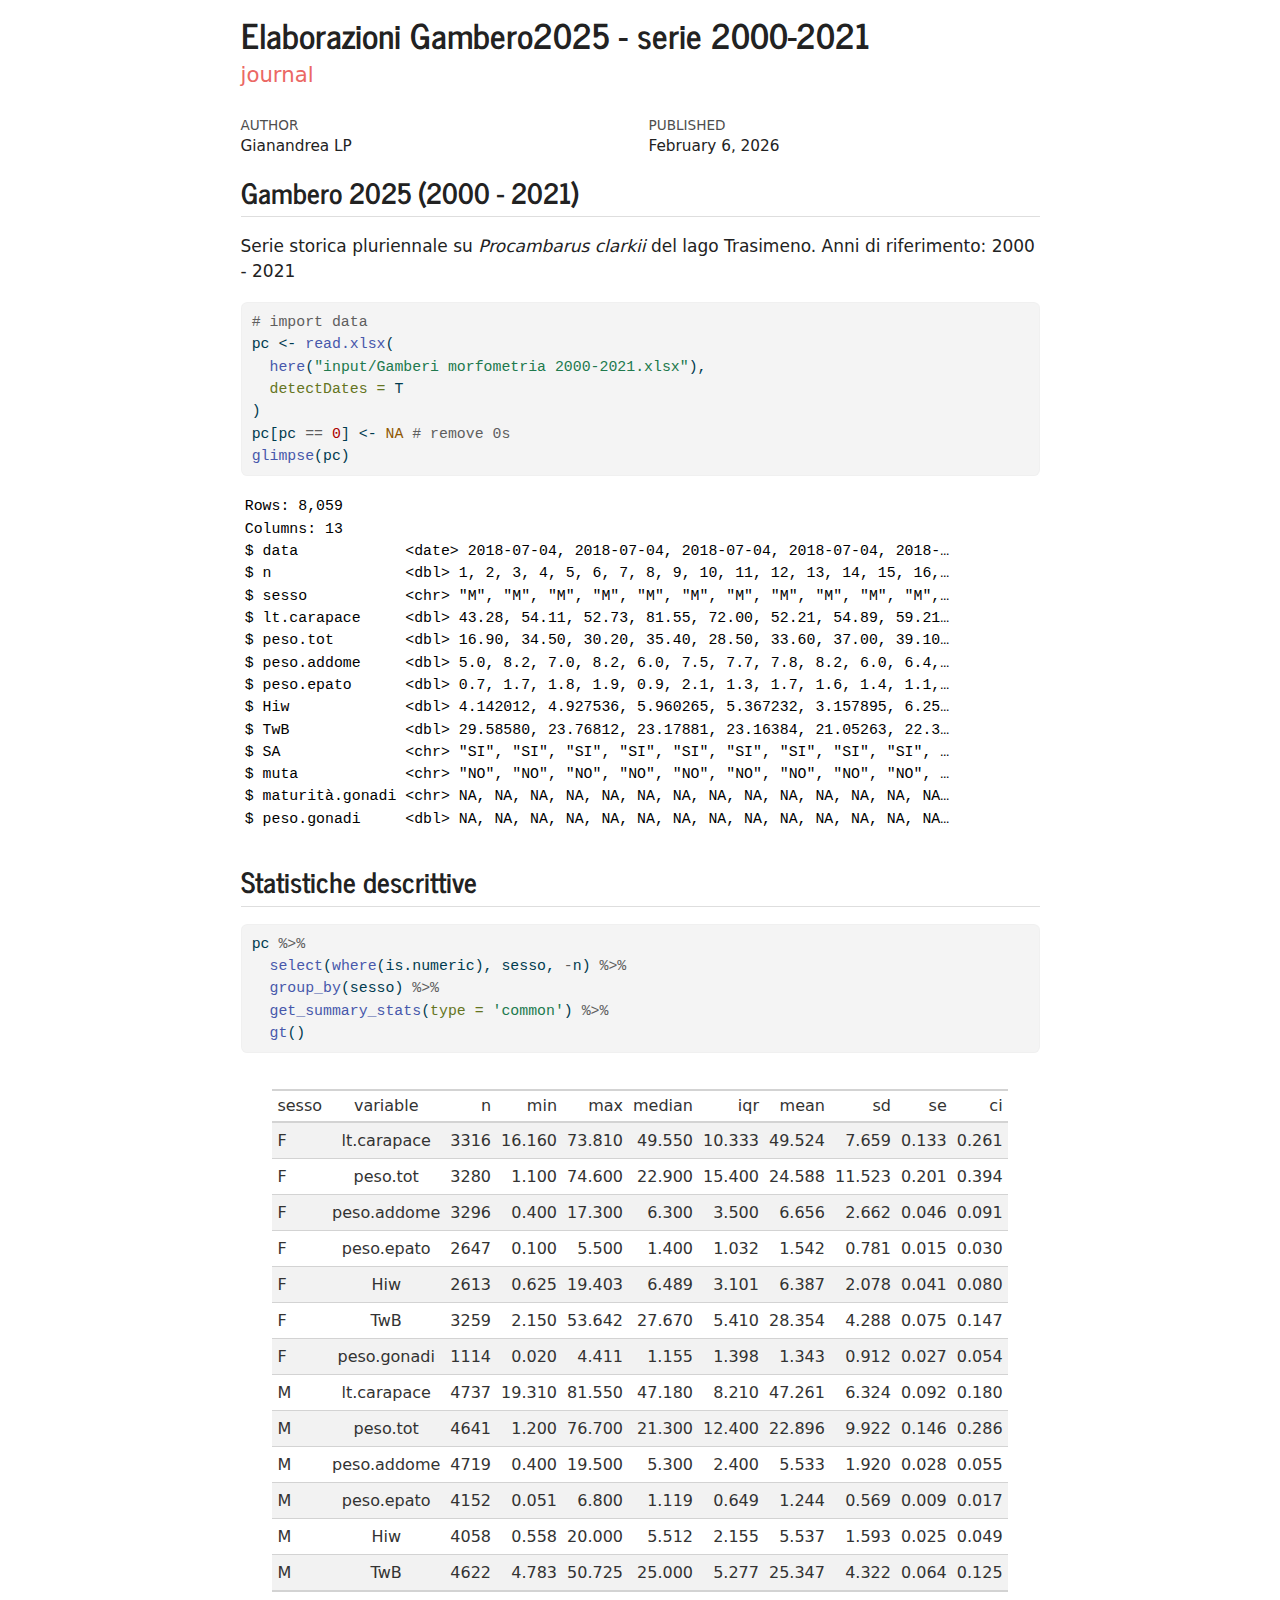
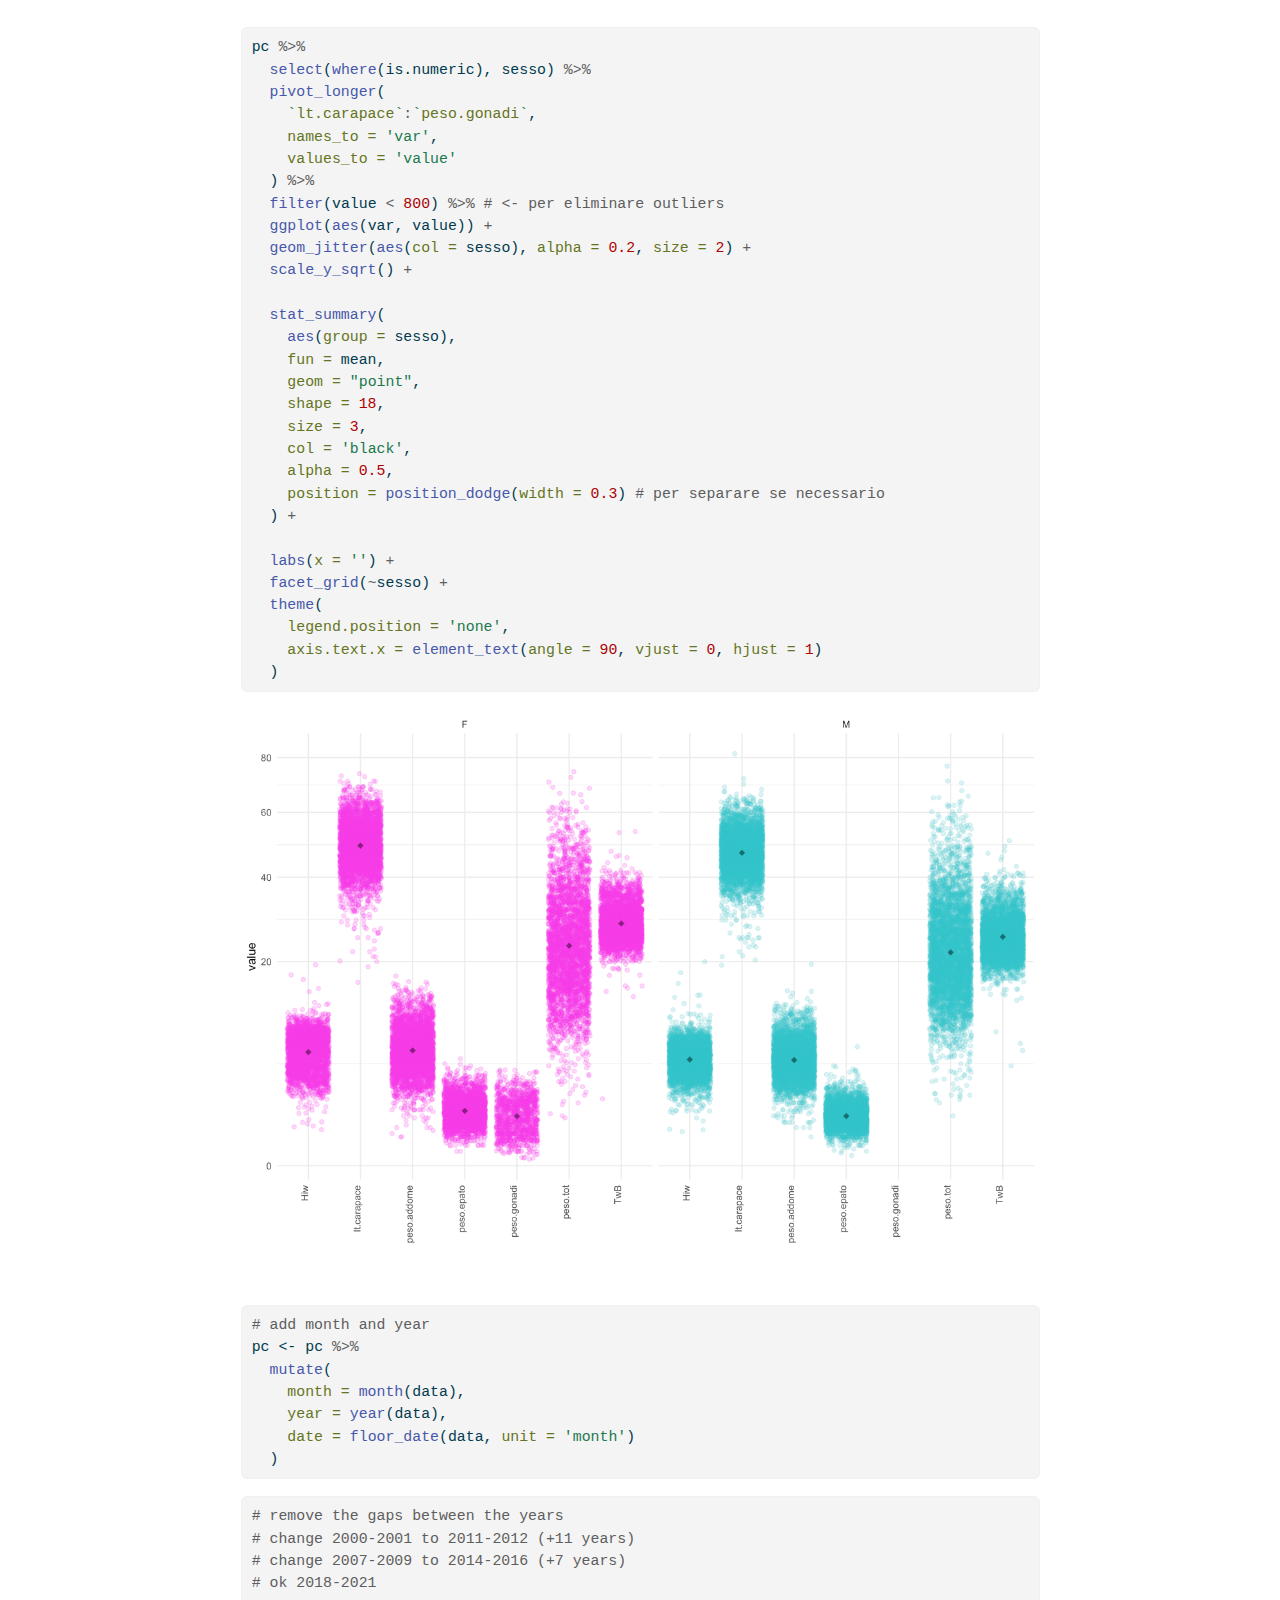
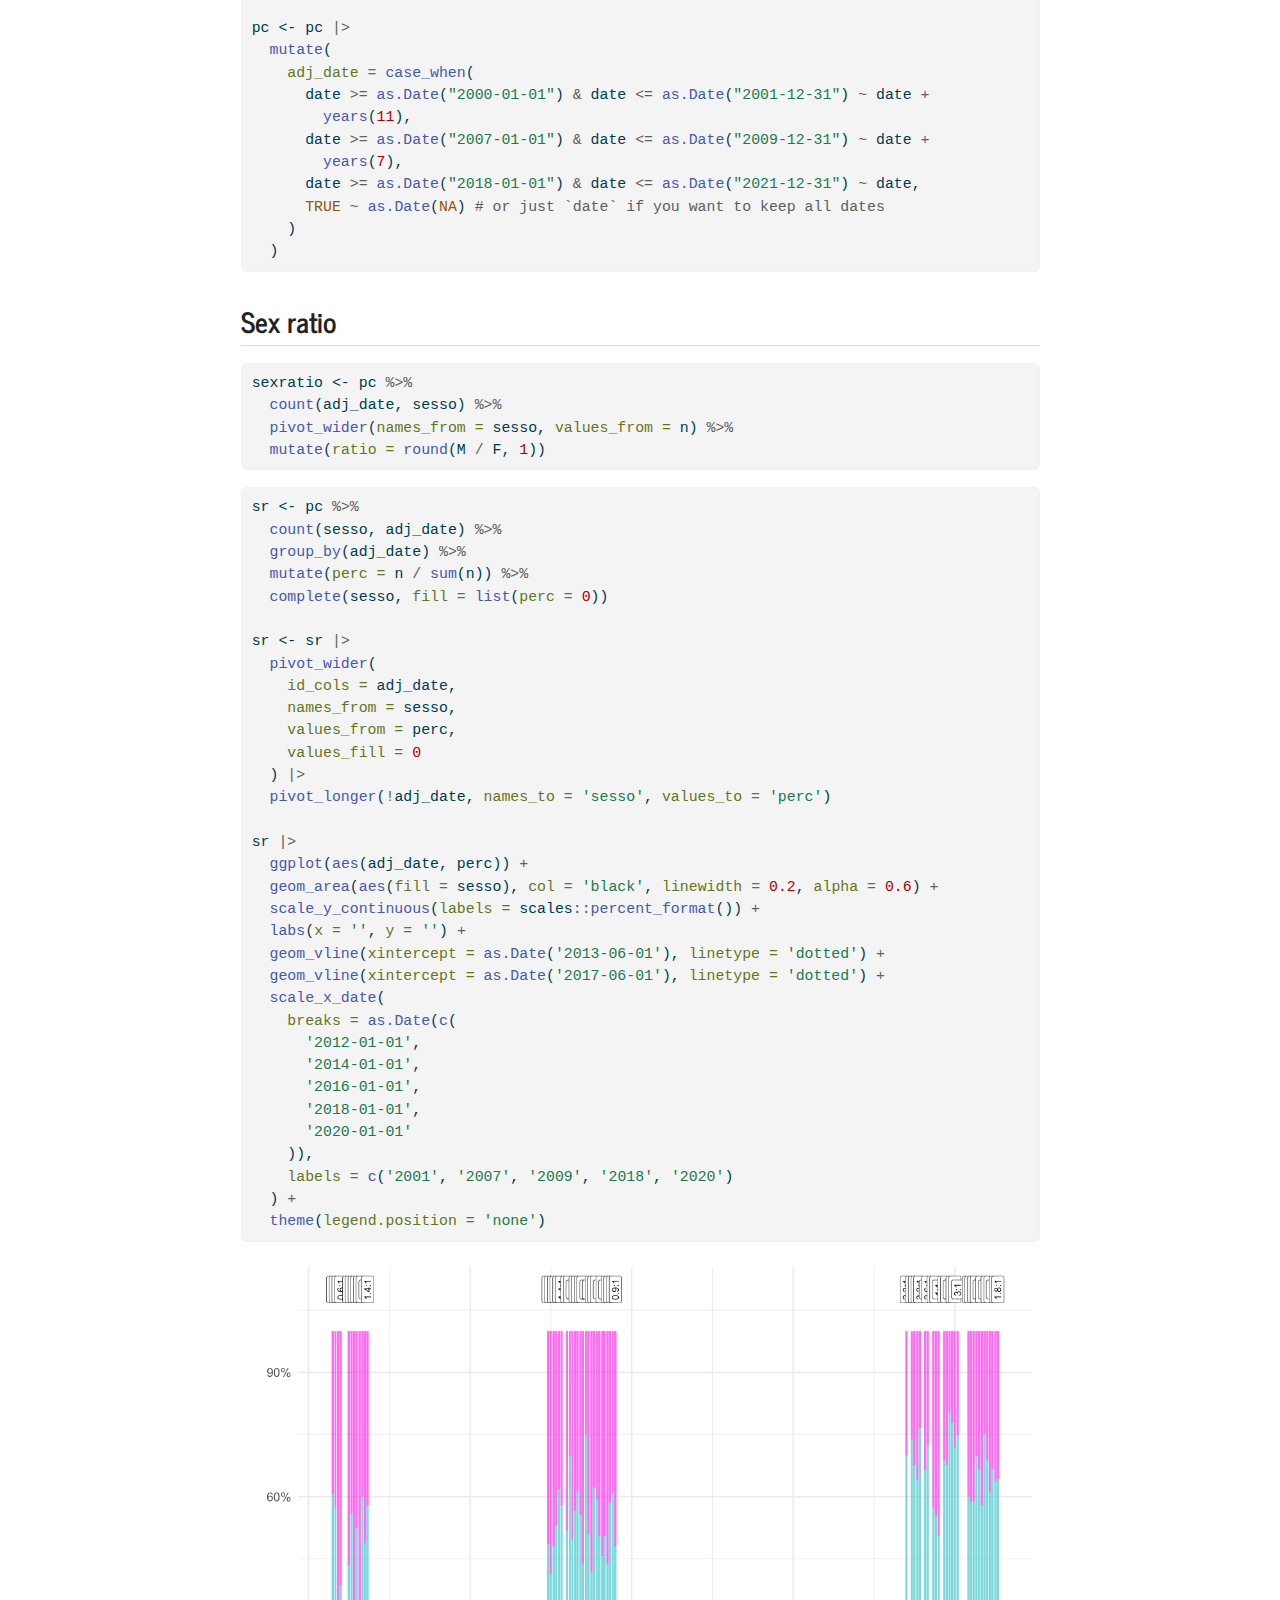
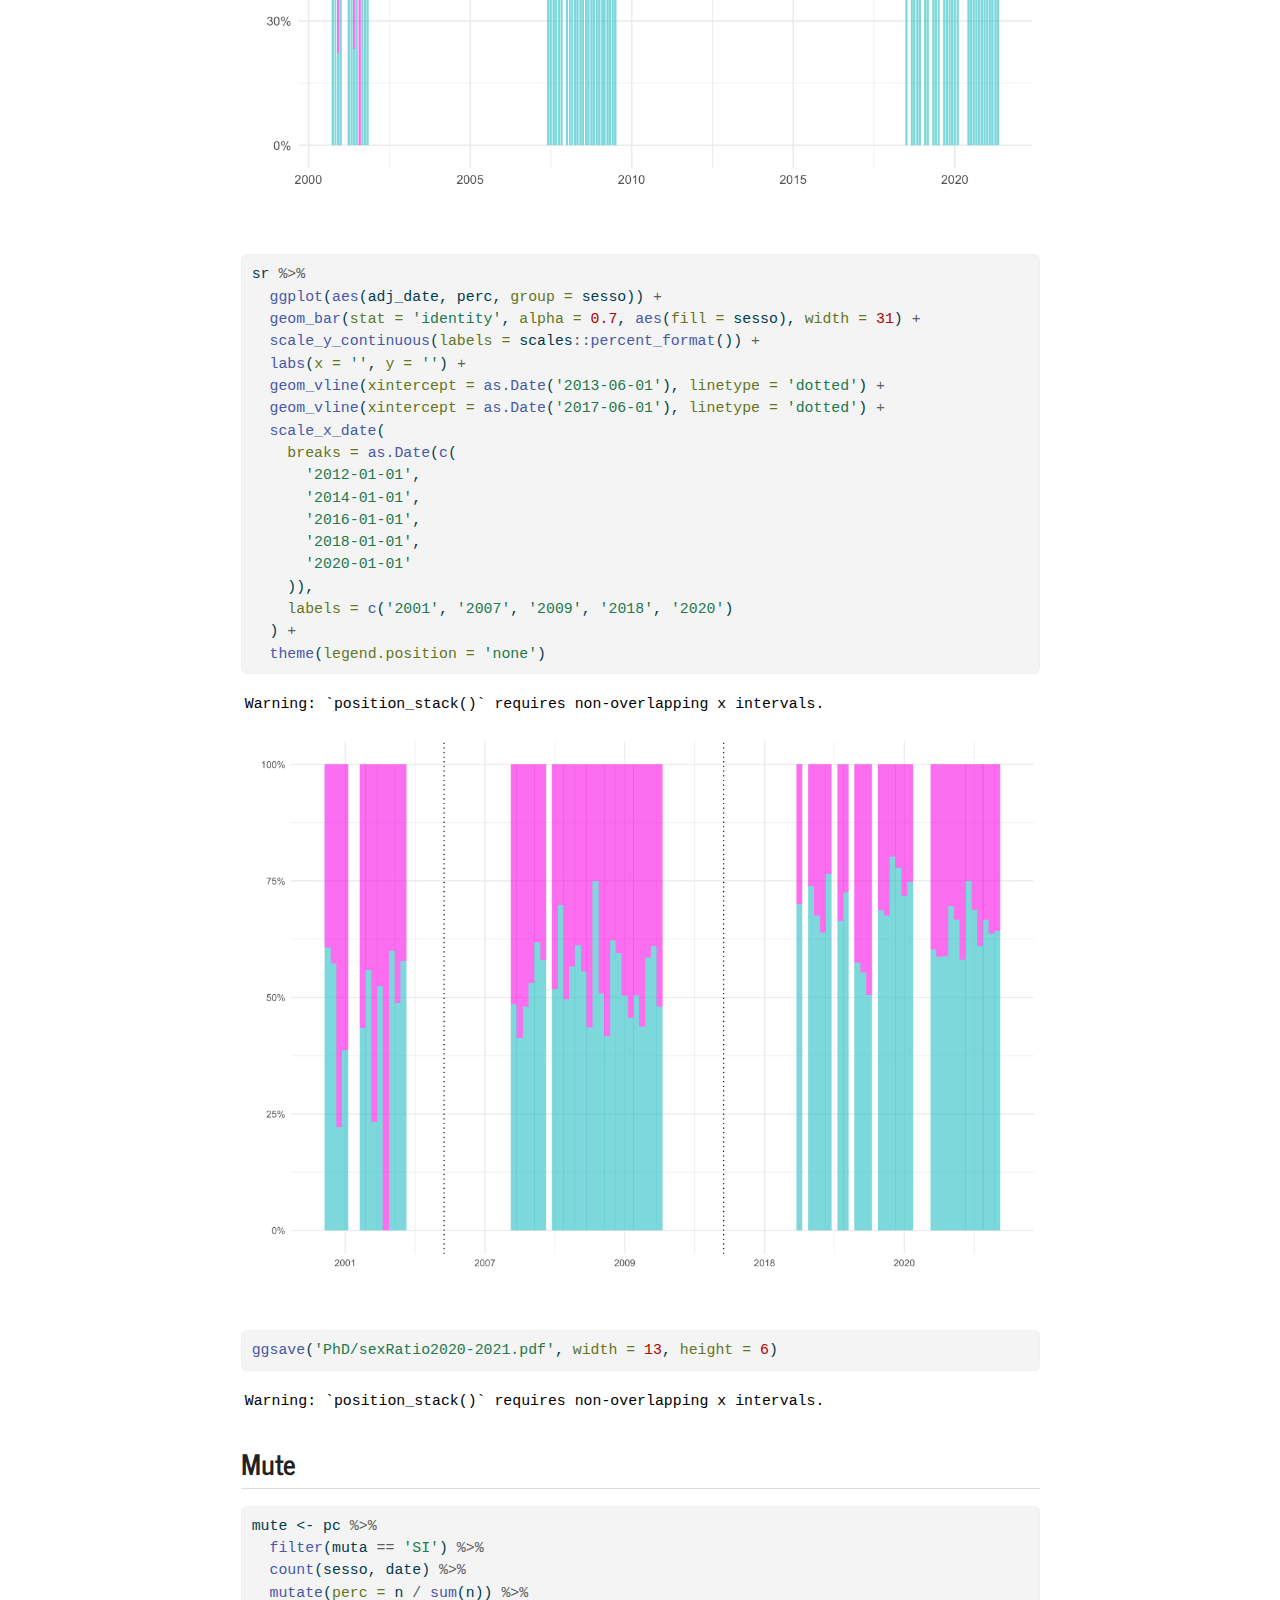
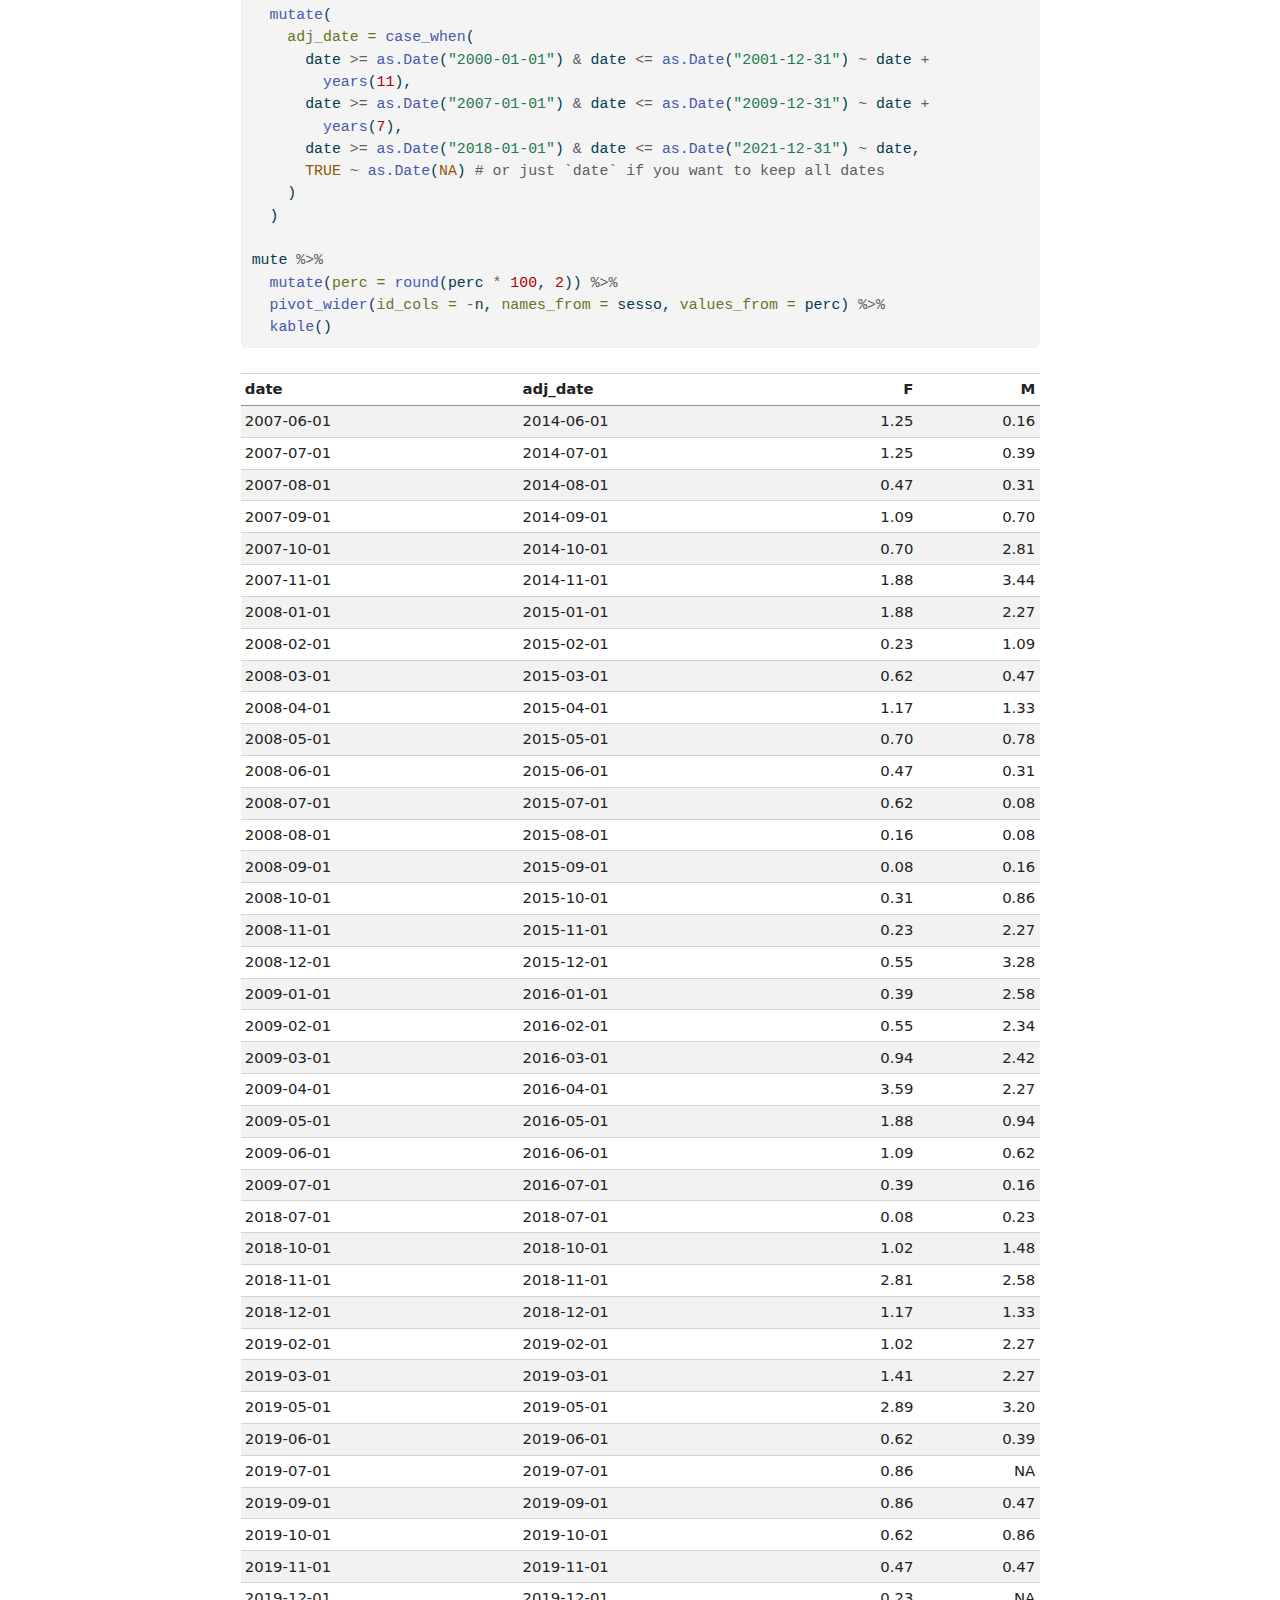
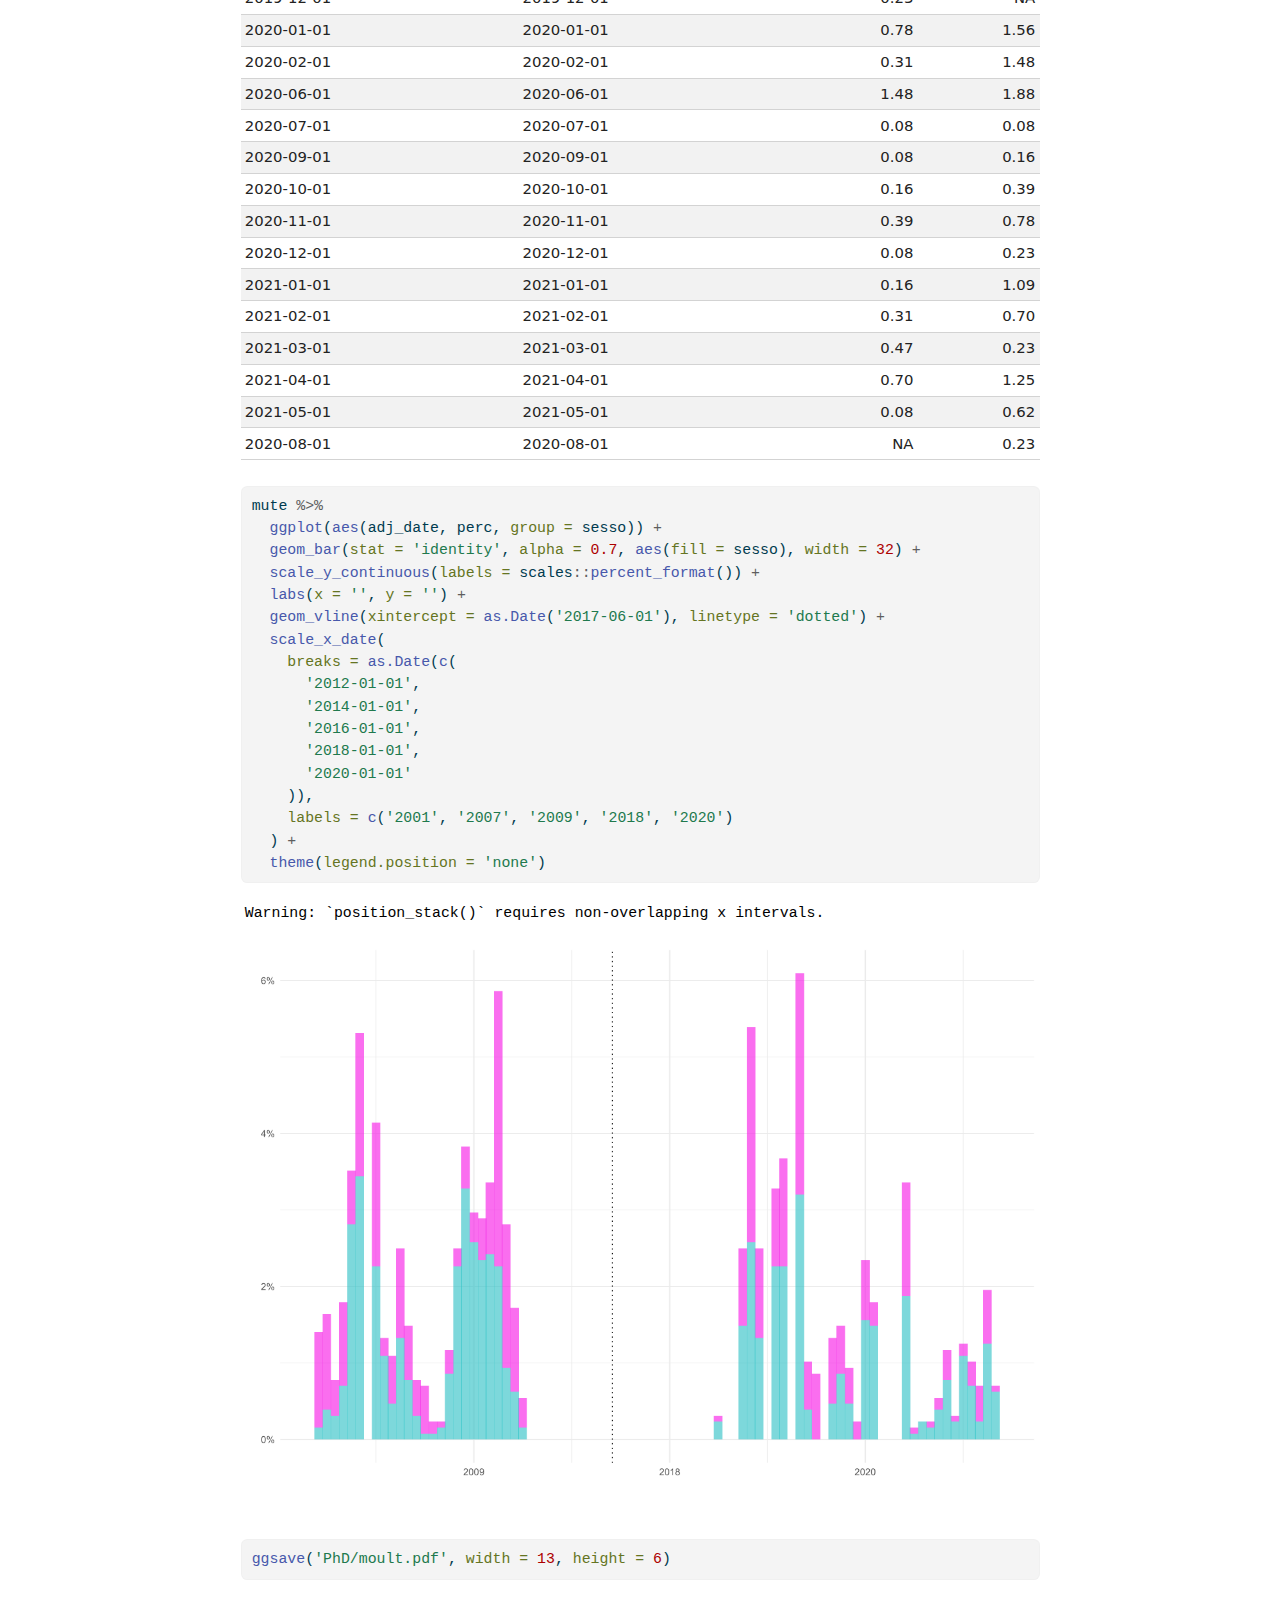
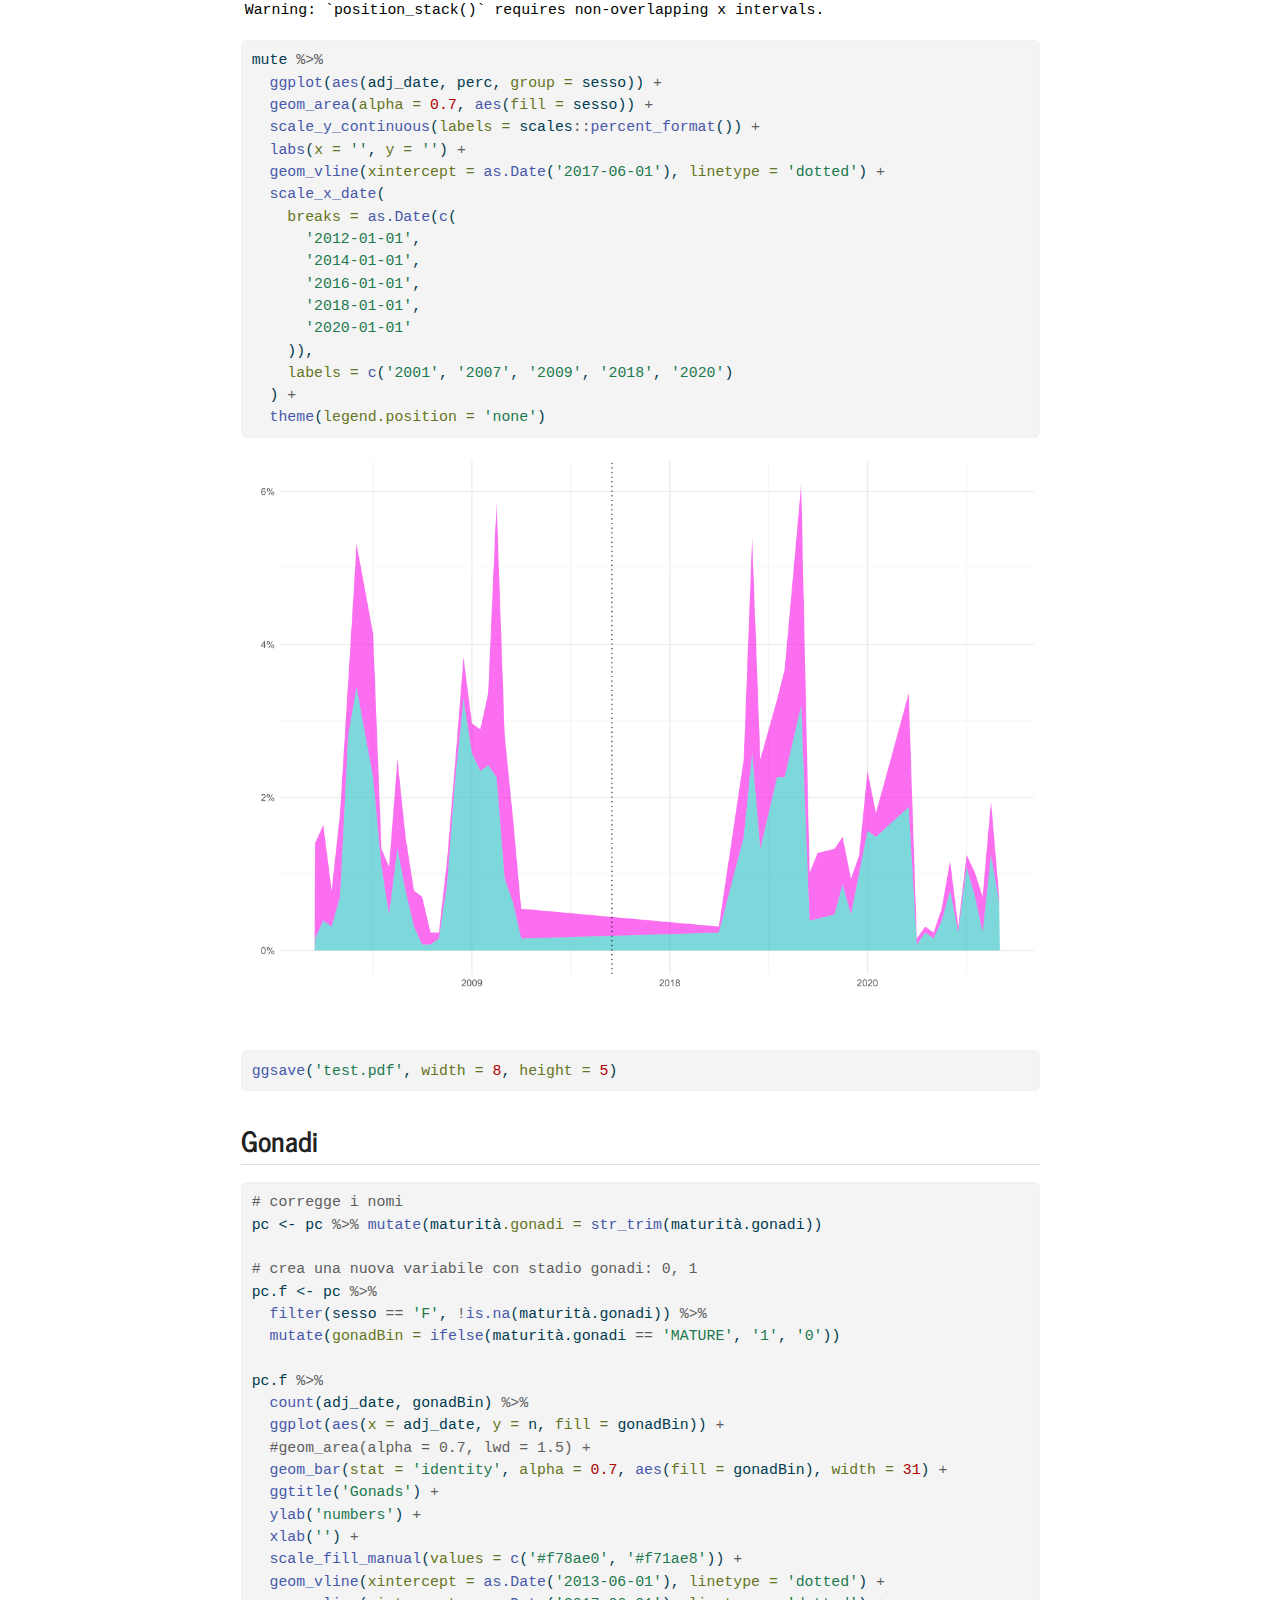
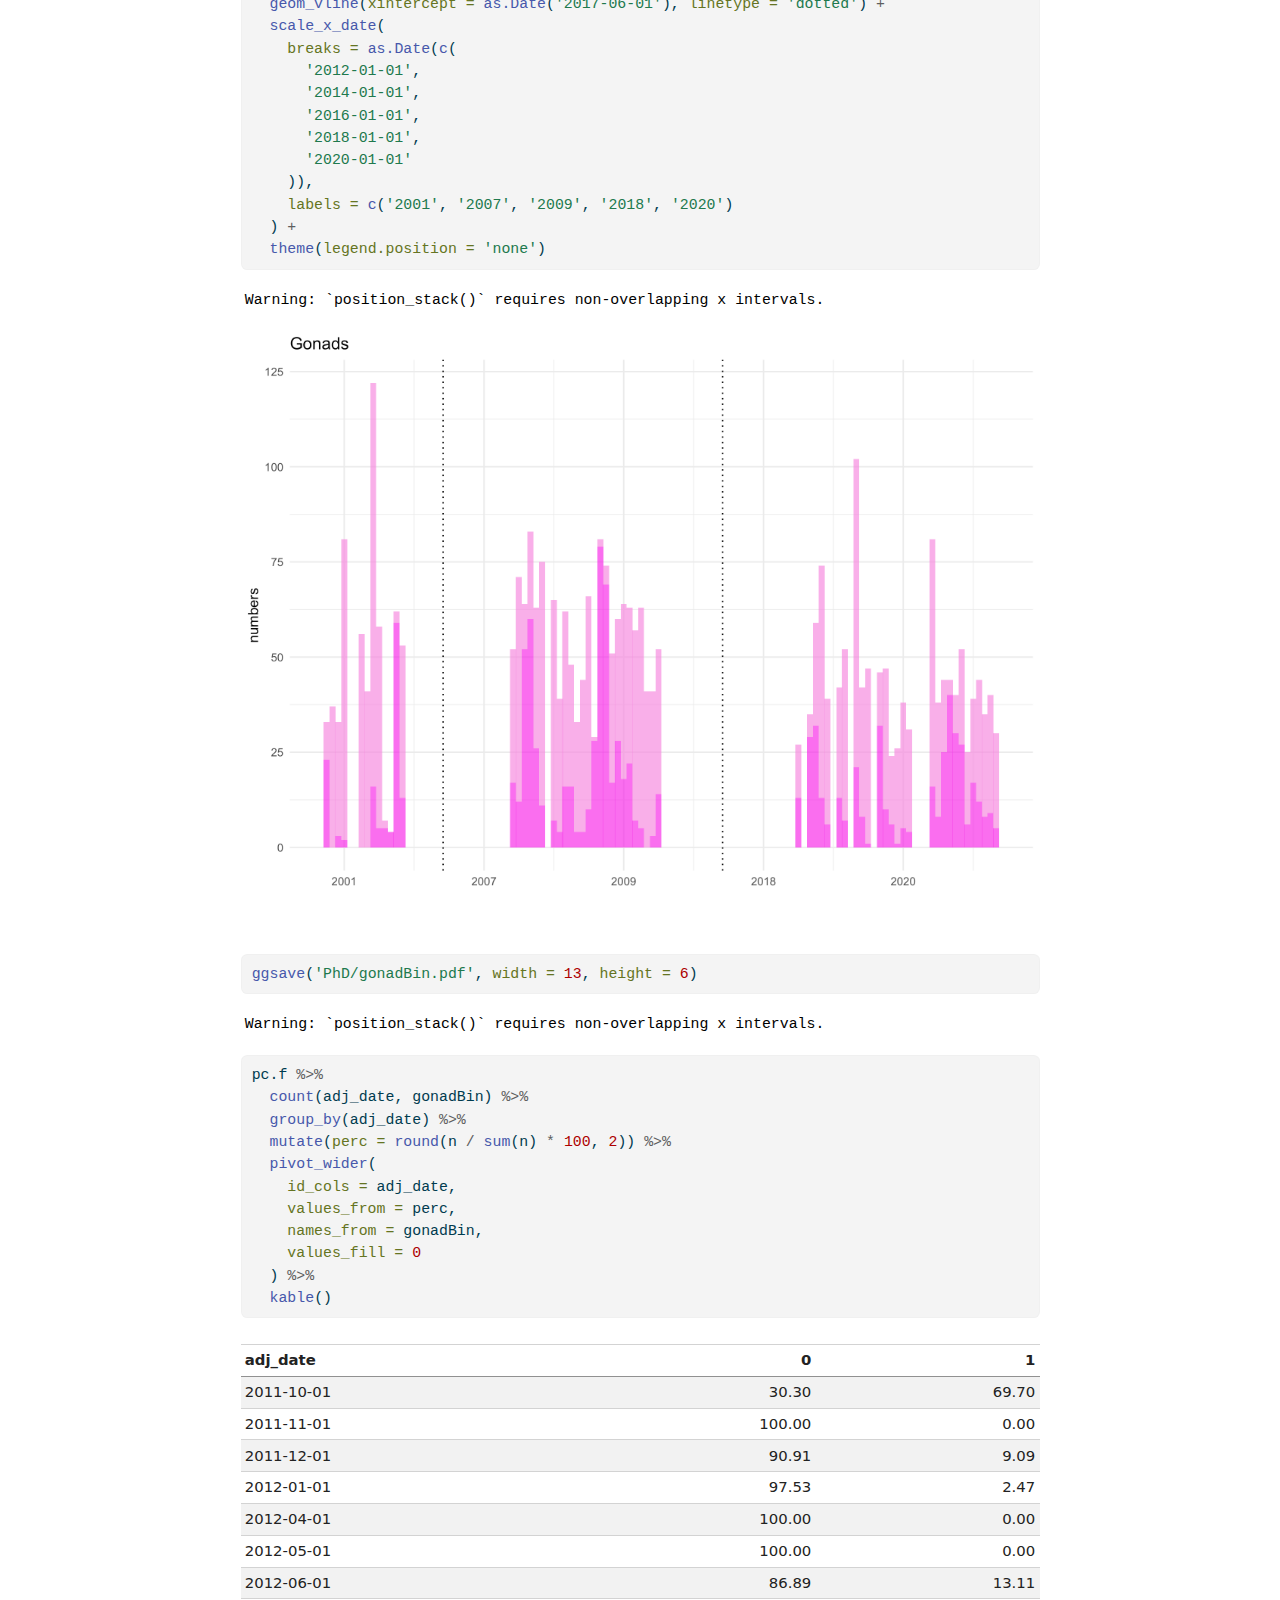
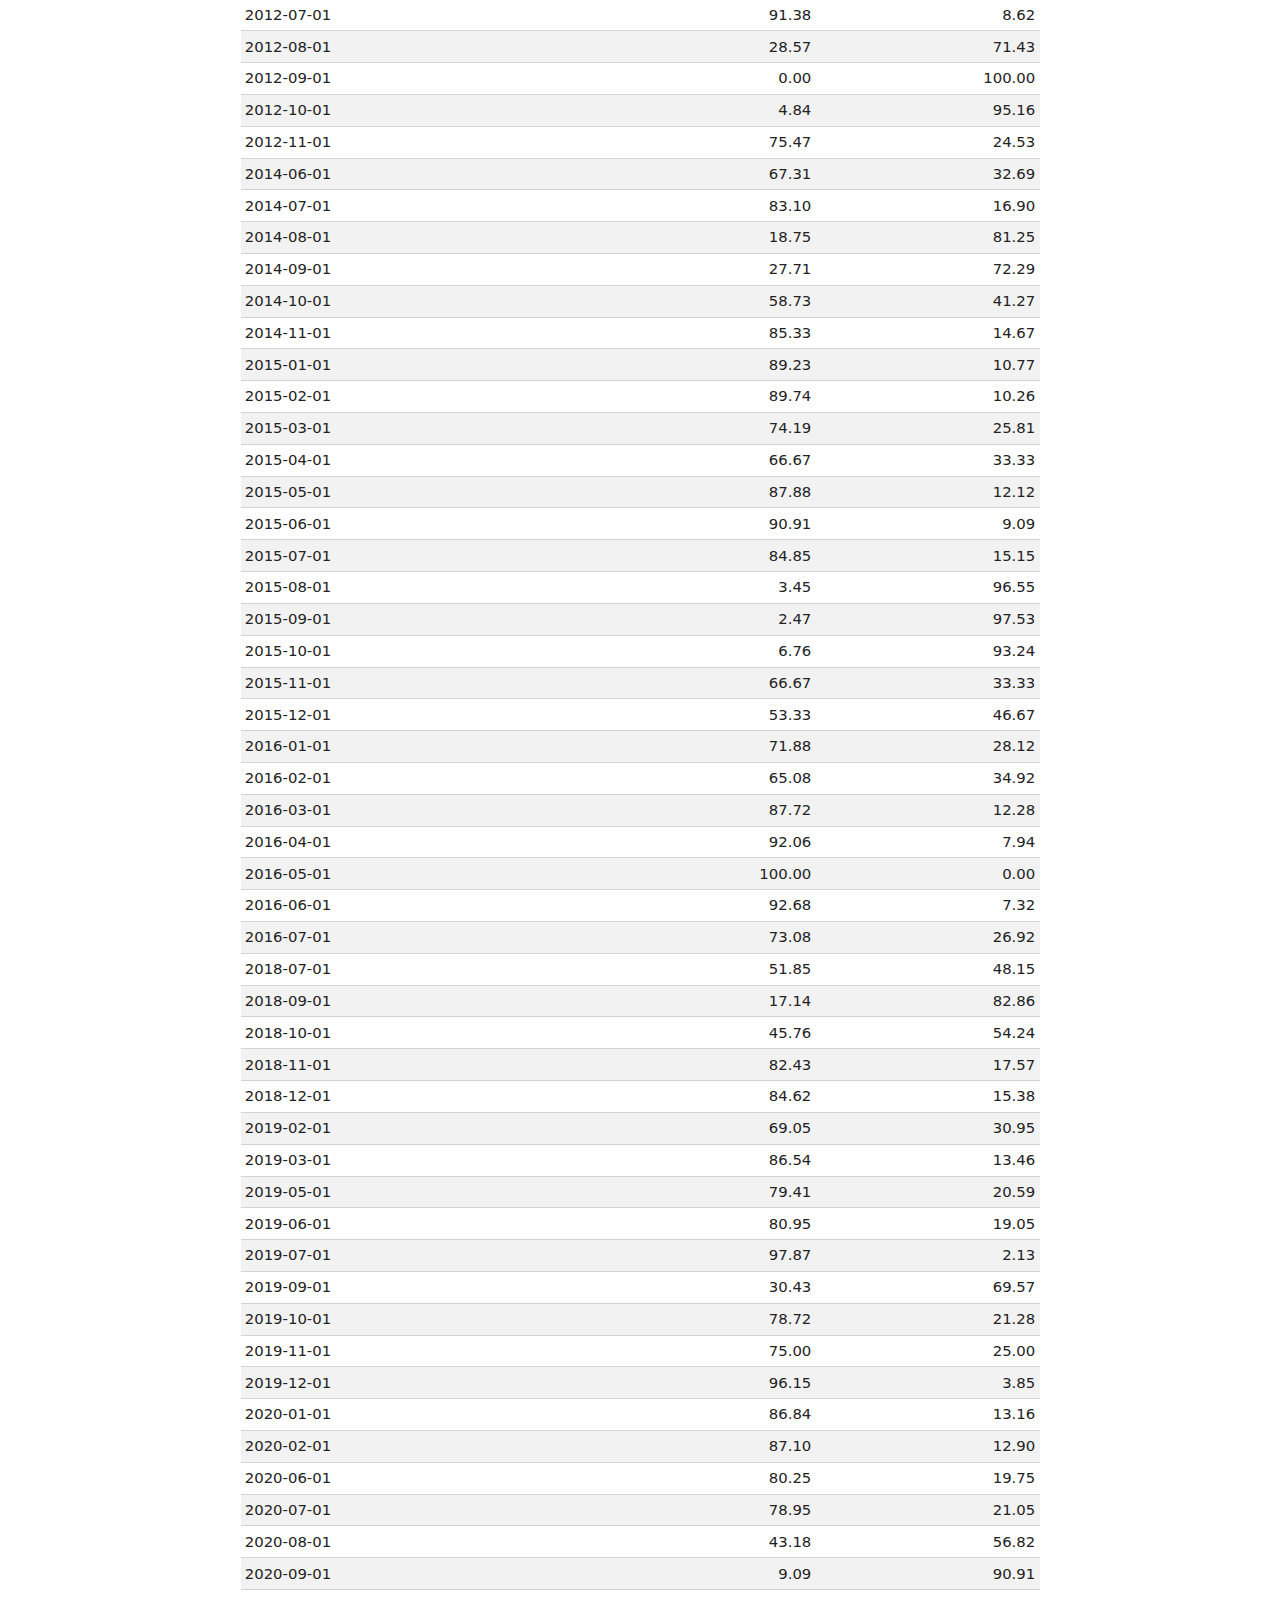
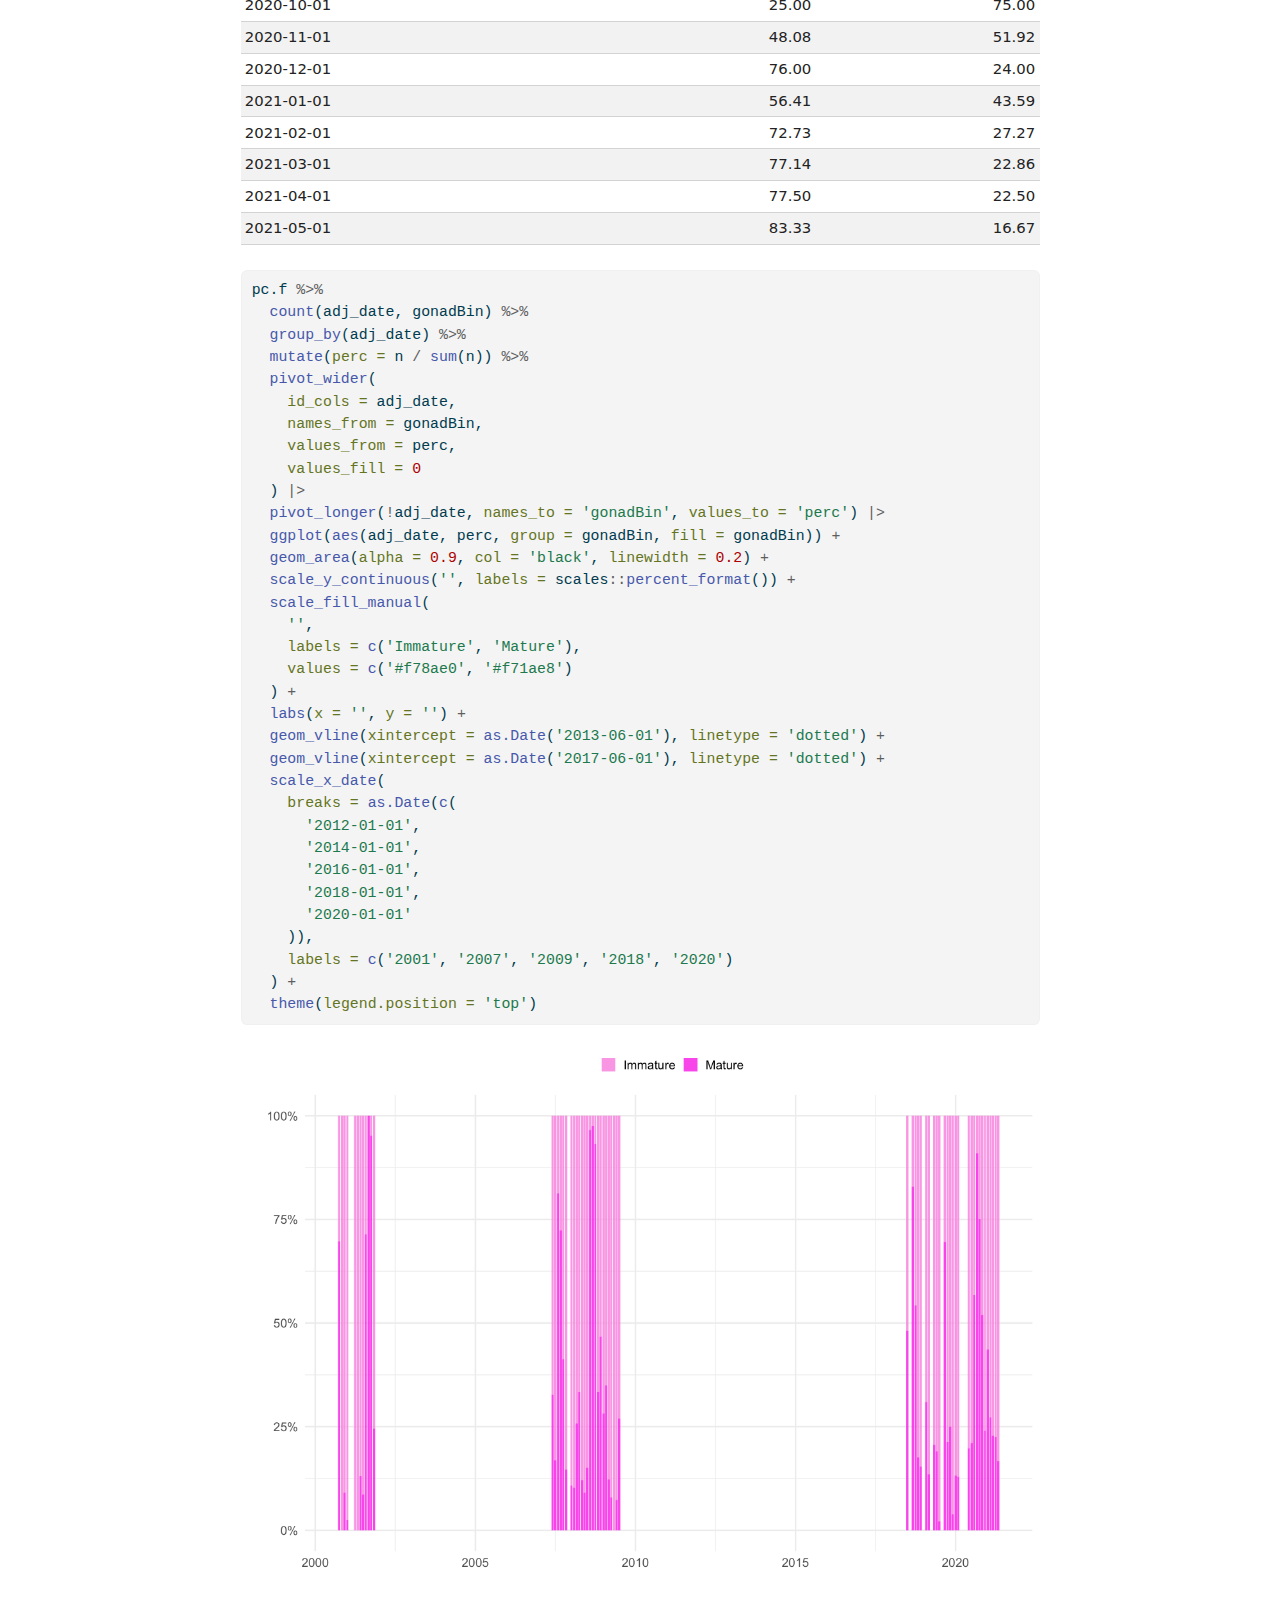
<file: R-script/000.gambero2025_20y.html>
<!DOCTYPE html>
<html xmlns="http://www.w3.org/1999/xhtml" lang="en" xml:lang="en"><head>

<meta charset="utf-8">
<meta name="generator" content="quarto-1.8.27">

<meta name="viewport" content="width=device-width, initial-scale=1.0, user-scalable=yes">

<meta name="author" content="Gianandrea LP">
<meta name="dcterms.date" content="2026-02-06">

<title>Elaborazioni Gambero2025 - serie 2000-2021</title>
<style>
code{white-space: pre-wrap;}
span.smallcaps{font-variant: small-caps;}
div.columns{display: flex; gap: min(4vw, 1.5em);}
div.column{flex: auto; overflow-x: auto;}
div.hanging-indent{margin-left: 1.5em; text-indent: -1.5em;}
ul.task-list{list-style: none;}
ul.task-list li input[type="checkbox"] {
  width: 0.8em;
  margin: 0 0.8em 0.2em -1em; /* quarto-specific, see https://github.com/quarto-dev/quarto-cli/issues/4556 */ 
  vertical-align: middle;
}
/* CSS for syntax highlighting */
html { -webkit-text-size-adjust: 100%; }
pre > code.sourceCode { white-space: pre; position: relative; }
pre > code.sourceCode > span { display: inline-block; line-height: 1.25; }
pre > code.sourceCode > span:empty { height: 1.2em; }
.sourceCode { overflow: visible; }
code.sourceCode > span { color: inherit; text-decoration: inherit; }
div.sourceCode { margin: 1em 0; }
pre.sourceCode { margin: 0; }
@media screen {
div.sourceCode { overflow: auto; }
}
@media print {
pre > code.sourceCode { white-space: pre-wrap; }
pre > code.sourceCode > span { text-indent: -5em; padding-left: 5em; }
}
pre.numberSource code
  { counter-reset: source-line 0; }
pre.numberSource code > span
  { position: relative; left: -4em; counter-increment: source-line; }
pre.numberSource code > span > a:first-child::before
  { content: counter(source-line);
    position: relative; left: -1em; text-align: right; vertical-align: baseline;
    border: none; display: inline-block;
    -webkit-touch-callout: none; -webkit-user-select: none;
    -khtml-user-select: none; -moz-user-select: none;
    -ms-user-select: none; user-select: none;
    padding: 0 4px; width: 4em;
  }
pre.numberSource { margin-left: 3em;  padding-left: 4px; }
div.sourceCode
  {   }
@media screen {
pre > code.sourceCode > span > a:first-child::before { text-decoration: underline; }
}
</style>


<script src="000.gambero2025_20y_files/libs/clipboard/clipboard.min.js"></script>
<script src="000.gambero2025_20y_files/libs/quarto-html/quarto.js" type="module"></script>
<script src="000.gambero2025_20y_files/libs/quarto-html/tabsets/tabsets.js" type="module"></script>
<script src="000.gambero2025_20y_files/libs/quarto-html/axe/axe-check.js" type="module"></script>
<script src="000.gambero2025_20y_files/libs/quarto-html/popper.min.js"></script>
<script src="000.gambero2025_20y_files/libs/quarto-html/tippy.umd.min.js"></script>
<script src="000.gambero2025_20y_files/libs/quarto-html/anchor.min.js"></script>
<link href="000.gambero2025_20y_files/libs/quarto-html/tippy.css" rel="stylesheet">
<link href="000.gambero2025_20y_files/libs/quarto-html/quarto-syntax-highlighting-ed96de9b727972fe78a7b5d16c58bf87.css" rel="stylesheet" id="quarto-text-highlighting-styles">
<script src="000.gambero2025_20y_files/libs/bootstrap/bootstrap.min.js"></script>
<link href="000.gambero2025_20y_files/libs/bootstrap/bootstrap-icons.css" rel="stylesheet">
<link href="000.gambero2025_20y_files/libs/bootstrap/bootstrap-75002b1d8148a6ce22b7ae2bfa1c577b.min.css" rel="stylesheet" append-hash="true" id="quarto-bootstrap" data-mode="light">


</head>

<body class="fullcontent quarto-light">

<div id="quarto-content" class="page-columns page-rows-contents page-layout-article">

<main class="content" id="quarto-document-content">

<header id="title-block-header" class="quarto-title-block default">
<div class="quarto-title">
<h1 class="title">Elaborazioni Gambero2025 - serie 2000-2021</h1>
<p class="subtitle lead"><a href="https://bioglp.github.io/gambero2025">journal</a></p>
</div>



<div class="quarto-title-meta">

    <div>
    <div class="quarto-title-meta-heading">Author</div>
    <div class="quarto-title-meta-contents">
             <p>Gianandrea LP </p>
          </div>
  </div>
    
    <div>
    <div class="quarto-title-meta-heading">Published</div>
    <div class="quarto-title-meta-contents">
      <p class="date">February 6, 2026</p>
    </div>
  </div>
  
    
  </div>
  


</header>


<section id="gambero-2025-2000---2021" class="level2">
<h2 class="anchored" data-anchor-id="gambero-2025-2000---2021">Gambero 2025 (2000 - 2021)</h2>
<p>Serie storica pluriennale su <em>Procambarus clarkii</em> del lago Trasimeno. Anni di riferimento: 2000 - 2021</p>
<div class="cell">
<div class="code-copy-outer-scaffold"><div class="sourceCode cell-code" id="cb1"><pre class="sourceCode r code-with-copy"><code class="sourceCode r"><span id="cb1-1"><a href="#cb1-1" aria-hidden="true" tabindex="-1"></a><span class="co"># import data</span></span>
<span id="cb1-2"><a href="#cb1-2" aria-hidden="true" tabindex="-1"></a>pc <span class="ot">&lt;-</span> <span class="fu">read.xlsx</span>(</span>
<span id="cb1-3"><a href="#cb1-3" aria-hidden="true" tabindex="-1"></a>  <span class="fu">here</span>(<span class="st">"input/Gamberi morfometria 2000-2021.xlsx"</span>),</span>
<span id="cb1-4"><a href="#cb1-4" aria-hidden="true" tabindex="-1"></a>  <span class="at">detectDates =</span> T</span>
<span id="cb1-5"><a href="#cb1-5" aria-hidden="true" tabindex="-1"></a>)</span>
<span id="cb1-6"><a href="#cb1-6" aria-hidden="true" tabindex="-1"></a>pc[pc <span class="sc">==</span> <span class="dv">0</span>] <span class="ot">&lt;-</span> <span class="cn">NA</span> <span class="co"># remove 0s</span></span>
<span id="cb1-7"><a href="#cb1-7" aria-hidden="true" tabindex="-1"></a><span class="fu">glimpse</span>(pc)</span></code></pre></div><button title="Copy to Clipboard" class="code-copy-button"><i class="bi"></i></button></div>
<div class="cell-output cell-output-stdout">
<pre><code>Rows: 8,059
Columns: 13
$ data            &lt;date&gt; 2018-07-04, 2018-07-04, 2018-07-04, 2018-07-04, 2018-…
$ n               &lt;dbl&gt; 1, 2, 3, 4, 5, 6, 7, 8, 9, 10, 11, 12, 13, 14, 15, 16,…
$ sesso           &lt;chr&gt; "M", "M", "M", "M", "M", "M", "M", "M", "M", "M", "M",…
$ lt.carapace     &lt;dbl&gt; 43.28, 54.11, 52.73, 81.55, 72.00, 52.21, 54.89, 59.21…
$ peso.tot        &lt;dbl&gt; 16.90, 34.50, 30.20, 35.40, 28.50, 33.60, 37.00, 39.10…
$ peso.addome     &lt;dbl&gt; 5.0, 8.2, 7.0, 8.2, 6.0, 7.5, 7.7, 7.8, 8.2, 6.0, 6.4,…
$ peso.epato      &lt;dbl&gt; 0.7, 1.7, 1.8, 1.9, 0.9, 2.1, 1.3, 1.7, 1.6, 1.4, 1.1,…
$ Hiw             &lt;dbl&gt; 4.142012, 4.927536, 5.960265, 5.367232, 3.157895, 6.25…
$ TwB             &lt;dbl&gt; 29.58580, 23.76812, 23.17881, 23.16384, 21.05263, 22.3…
$ SA              &lt;chr&gt; "SI", "SI", "SI", "SI", "SI", "SI", "SI", "SI", "SI", …
$ muta            &lt;chr&gt; "NO", "NO", "NO", "NO", "NO", "NO", "NO", "NO", "NO", …
$ maturità.gonadi &lt;chr&gt; NA, NA, NA, NA, NA, NA, NA, NA, NA, NA, NA, NA, NA, NA…
$ peso.gonadi     &lt;dbl&gt; NA, NA, NA, NA, NA, NA, NA, NA, NA, NA, NA, NA, NA, NA…</code></pre>
</div>
</div>
</section>
<section id="statistiche-descrittive" class="level2">
<h2 class="anchored" data-anchor-id="statistiche-descrittive">Statistiche descrittive</h2>
<div class="cell">
<div class="code-copy-outer-scaffold"><div class="sourceCode cell-code" id="cb3"><pre class="sourceCode r code-with-copy"><code class="sourceCode r"><span id="cb3-1"><a href="#cb3-1" aria-hidden="true" tabindex="-1"></a>pc <span class="sc">%&gt;%</span></span>
<span id="cb3-2"><a href="#cb3-2" aria-hidden="true" tabindex="-1"></a>  <span class="fu">select</span>(<span class="fu">where</span>(is.numeric), sesso, <span class="sc">-</span>n) <span class="sc">%&gt;%</span></span>
<span id="cb3-3"><a href="#cb3-3" aria-hidden="true" tabindex="-1"></a>  <span class="fu">group_by</span>(sesso) <span class="sc">%&gt;%</span></span>
<span id="cb3-4"><a href="#cb3-4" aria-hidden="true" tabindex="-1"></a>  <span class="fu">get_summary_stats</span>(<span class="at">type =</span> <span class="st">'common'</span>) <span class="sc">%&gt;%</span></span>
<span id="cb3-5"><a href="#cb3-5" aria-hidden="true" tabindex="-1"></a>  <span class="fu">gt</span>()</span></code></pre></div><button title="Copy to Clipboard" class="code-copy-button"><i class="bi"></i></button></div>
<div class="cell-output-display">
<div id="ubtwbdlccy" style="padding-left:0px;padding-right:0px;padding-top:10px;padding-bottom:10px;overflow-x:auto;overflow-y:auto;width:auto;height:auto;">
<style>#ubtwbdlccy table {
  font-family: system-ui, 'Segoe UI', Roboto, Helvetica, Arial, sans-serif, 'Apple Color Emoji', 'Segoe UI Emoji', 'Segoe UI Symbol', 'Noto Color Emoji';
  -webkit-font-smoothing: antialiased;
  -moz-osx-font-smoothing: grayscale;
}

#ubtwbdlccy thead, #ubtwbdlccy tbody, #ubtwbdlccy tfoot, #ubtwbdlccy tr, #ubtwbdlccy td, #ubtwbdlccy th {
  border-style: none;
}

#ubtwbdlccy p {
  margin: 0;
  padding: 0;
}

#ubtwbdlccy .gt_table {
  display: table;
  border-collapse: collapse;
  line-height: normal;
  margin-left: auto;
  margin-right: auto;
  color: #333333;
  font-size: 16px;
  font-weight: normal;
  font-style: normal;
  background-color: #FFFFFF;
  width: auto;
  border-top-style: solid;
  border-top-width: 2px;
  border-top-color: #A8A8A8;
  border-right-style: none;
  border-right-width: 2px;
  border-right-color: #D3D3D3;
  border-bottom-style: solid;
  border-bottom-width: 2px;
  border-bottom-color: #A8A8A8;
  border-left-style: none;
  border-left-width: 2px;
  border-left-color: #D3D3D3;
}

#ubtwbdlccy .gt_caption {
  padding-top: 4px;
  padding-bottom: 4px;
}

#ubtwbdlccy .gt_title {
  color: #333333;
  font-size: 125%;
  font-weight: initial;
  padding-top: 4px;
  padding-bottom: 4px;
  padding-left: 5px;
  padding-right: 5px;
  border-bottom-color: #FFFFFF;
  border-bottom-width: 0;
}

#ubtwbdlccy .gt_subtitle {
  color: #333333;
  font-size: 85%;
  font-weight: initial;
  padding-top: 3px;
  padding-bottom: 5px;
  padding-left: 5px;
  padding-right: 5px;
  border-top-color: #FFFFFF;
  border-top-width: 0;
}

#ubtwbdlccy .gt_heading {
  background-color: #FFFFFF;
  text-align: center;
  border-bottom-color: #FFFFFF;
  border-left-style: none;
  border-left-width: 1px;
  border-left-color: #D3D3D3;
  border-right-style: none;
  border-right-width: 1px;
  border-right-color: #D3D3D3;
}

#ubtwbdlccy .gt_bottom_border {
  border-bottom-style: solid;
  border-bottom-width: 2px;
  border-bottom-color: #D3D3D3;
}

#ubtwbdlccy .gt_col_headings {
  border-top-style: solid;
  border-top-width: 2px;
  border-top-color: #D3D3D3;
  border-bottom-style: solid;
  border-bottom-width: 2px;
  border-bottom-color: #D3D3D3;
  border-left-style: none;
  border-left-width: 1px;
  border-left-color: #D3D3D3;
  border-right-style: none;
  border-right-width: 1px;
  border-right-color: #D3D3D3;
}

#ubtwbdlccy .gt_col_heading {
  color: #333333;
  background-color: #FFFFFF;
  font-size: 100%;
  font-weight: normal;
  text-transform: inherit;
  border-left-style: none;
  border-left-width: 1px;
  border-left-color: #D3D3D3;
  border-right-style: none;
  border-right-width: 1px;
  border-right-color: #D3D3D3;
  vertical-align: bottom;
  padding-top: 5px;
  padding-bottom: 6px;
  padding-left: 5px;
  padding-right: 5px;
  overflow-x: hidden;
}

#ubtwbdlccy .gt_column_spanner_outer {
  color: #333333;
  background-color: #FFFFFF;
  font-size: 100%;
  font-weight: normal;
  text-transform: inherit;
  padding-top: 0;
  padding-bottom: 0;
  padding-left: 4px;
  padding-right: 4px;
}

#ubtwbdlccy .gt_column_spanner_outer:first-child {
  padding-left: 0;
}

#ubtwbdlccy .gt_column_spanner_outer:last-child {
  padding-right: 0;
}

#ubtwbdlccy .gt_column_spanner {
  border-bottom-style: solid;
  border-bottom-width: 2px;
  border-bottom-color: #D3D3D3;
  vertical-align: bottom;
  padding-top: 5px;
  padding-bottom: 5px;
  overflow-x: hidden;
  display: inline-block;
  width: 100%;
}

#ubtwbdlccy .gt_spanner_row {
  border-bottom-style: hidden;
}

#ubtwbdlccy .gt_group_heading {
  padding-top: 8px;
  padding-bottom: 8px;
  padding-left: 5px;
  padding-right: 5px;
  color: #333333;
  background-color: #FFFFFF;
  font-size: 100%;
  font-weight: initial;
  text-transform: inherit;
  border-top-style: solid;
  border-top-width: 2px;
  border-top-color: #D3D3D3;
  border-bottom-style: solid;
  border-bottom-width: 2px;
  border-bottom-color: #D3D3D3;
  border-left-style: none;
  border-left-width: 1px;
  border-left-color: #D3D3D3;
  border-right-style: none;
  border-right-width: 1px;
  border-right-color: #D3D3D3;
  vertical-align: middle;
  text-align: left;
}

#ubtwbdlccy .gt_empty_group_heading {
  padding: 0.5px;
  color: #333333;
  background-color: #FFFFFF;
  font-size: 100%;
  font-weight: initial;
  border-top-style: solid;
  border-top-width: 2px;
  border-top-color: #D3D3D3;
  border-bottom-style: solid;
  border-bottom-width: 2px;
  border-bottom-color: #D3D3D3;
  vertical-align: middle;
}

#ubtwbdlccy .gt_from_md > :first-child {
  margin-top: 0;
}

#ubtwbdlccy .gt_from_md > :last-child {
  margin-bottom: 0;
}

#ubtwbdlccy .gt_row {
  padding-top: 8px;
  padding-bottom: 8px;
  padding-left: 5px;
  padding-right: 5px;
  margin: 10px;
  border-top-style: solid;
  border-top-width: 1px;
  border-top-color: #D3D3D3;
  border-left-style: none;
  border-left-width: 1px;
  border-left-color: #D3D3D3;
  border-right-style: none;
  border-right-width: 1px;
  border-right-color: #D3D3D3;
  vertical-align: middle;
  overflow-x: hidden;
}

#ubtwbdlccy .gt_stub {
  color: #333333;
  background-color: #FFFFFF;
  font-size: 100%;
  font-weight: initial;
  text-transform: inherit;
  border-right-style: solid;
  border-right-width: 2px;
  border-right-color: #D3D3D3;
  padding-left: 5px;
  padding-right: 5px;
}

#ubtwbdlccy .gt_stub_row_group {
  color: #333333;
  background-color: #FFFFFF;
  font-size: 100%;
  font-weight: initial;
  text-transform: inherit;
  border-right-style: solid;
  border-right-width: 2px;
  border-right-color: #D3D3D3;
  padding-left: 5px;
  padding-right: 5px;
  vertical-align: top;
}

#ubtwbdlccy .gt_row_group_first td {
  border-top-width: 2px;
}

#ubtwbdlccy .gt_row_group_first th {
  border-top-width: 2px;
}

#ubtwbdlccy .gt_summary_row {
  color: #333333;
  background-color: #FFFFFF;
  text-transform: inherit;
  padding-top: 8px;
  padding-bottom: 8px;
  padding-left: 5px;
  padding-right: 5px;
}

#ubtwbdlccy .gt_first_summary_row {
  border-top-style: solid;
  border-top-color: #D3D3D3;
}

#ubtwbdlccy .gt_first_summary_row.thick {
  border-top-width: 2px;
}

#ubtwbdlccy .gt_last_summary_row {
  padding-top: 8px;
  padding-bottom: 8px;
  padding-left: 5px;
  padding-right: 5px;
  border-bottom-style: solid;
  border-bottom-width: 2px;
  border-bottom-color: #D3D3D3;
}

#ubtwbdlccy .gt_grand_summary_row {
  color: #333333;
  background-color: #FFFFFF;
  text-transform: inherit;
  padding-top: 8px;
  padding-bottom: 8px;
  padding-left: 5px;
  padding-right: 5px;
}

#ubtwbdlccy .gt_first_grand_summary_row {
  padding-top: 8px;
  padding-bottom: 8px;
  padding-left: 5px;
  padding-right: 5px;
  border-top-style: double;
  border-top-width: 6px;
  border-top-color: #D3D3D3;
}

#ubtwbdlccy .gt_last_grand_summary_row_top {
  padding-top: 8px;
  padding-bottom: 8px;
  padding-left: 5px;
  padding-right: 5px;
  border-bottom-style: double;
  border-bottom-width: 6px;
  border-bottom-color: #D3D3D3;
}

#ubtwbdlccy .gt_striped {
  background-color: rgba(128, 128, 128, 0.05);
}

#ubtwbdlccy .gt_table_body {
  border-top-style: solid;
  border-top-width: 2px;
  border-top-color: #D3D3D3;
  border-bottom-style: solid;
  border-bottom-width: 2px;
  border-bottom-color: #D3D3D3;
}

#ubtwbdlccy .gt_footnotes {
  color: #333333;
  background-color: #FFFFFF;
  border-bottom-style: none;
  border-bottom-width: 2px;
  border-bottom-color: #D3D3D3;
  border-left-style: none;
  border-left-width: 2px;
  border-left-color: #D3D3D3;
  border-right-style: none;
  border-right-width: 2px;
  border-right-color: #D3D3D3;
}

#ubtwbdlccy .gt_footnote {
  margin: 0px;
  font-size: 90%;
  padding-top: 4px;
  padding-bottom: 4px;
  padding-left: 5px;
  padding-right: 5px;
}

#ubtwbdlccy .gt_sourcenotes {
  color: #333333;
  background-color: #FFFFFF;
  border-bottom-style: none;
  border-bottom-width: 2px;
  border-bottom-color: #D3D3D3;
  border-left-style: none;
  border-left-width: 2px;
  border-left-color: #D3D3D3;
  border-right-style: none;
  border-right-width: 2px;
  border-right-color: #D3D3D3;
}

#ubtwbdlccy .gt_sourcenote {
  font-size: 90%;
  padding-top: 4px;
  padding-bottom: 4px;
  padding-left: 5px;
  padding-right: 5px;
}

#ubtwbdlccy .gt_left {
  text-align: left;
}

#ubtwbdlccy .gt_center {
  text-align: center;
}

#ubtwbdlccy .gt_right {
  text-align: right;
  font-variant-numeric: tabular-nums;
}

#ubtwbdlccy .gt_font_normal {
  font-weight: normal;
}

#ubtwbdlccy .gt_font_bold {
  font-weight: bold;
}

#ubtwbdlccy .gt_font_italic {
  font-style: italic;
}

#ubtwbdlccy .gt_super {
  font-size: 65%;
}

#ubtwbdlccy .gt_footnote_marks {
  font-size: 75%;
  vertical-align: 0.4em;
  position: initial;
}

#ubtwbdlccy .gt_asterisk {
  font-size: 100%;
  vertical-align: 0;
}

#ubtwbdlccy .gt_indent_1 {
  text-indent: 5px;
}

#ubtwbdlccy .gt_indent_2 {
  text-indent: 10px;
}

#ubtwbdlccy .gt_indent_3 {
  text-indent: 15px;
}

#ubtwbdlccy .gt_indent_4 {
  text-indent: 20px;
}

#ubtwbdlccy .gt_indent_5 {
  text-indent: 25px;
}

#ubtwbdlccy .katex-display {
  display: inline-flex !important;
  margin-bottom: 0.75em !important;
}

#ubtwbdlccy div.Reactable > div.rt-table > div.rt-thead > div.rt-tr.rt-tr-group-header > div.rt-th-group:after {
  height: 0px !important;
}
</style>

<table class="gt_table caption-top table table-sm table-striped small" data-quarto-bootstrap="false">
<thead>
<tr class="gt_col_headings header">
<th id="sesso" class="gt_col_heading gt_columns_bottom_border gt_left" data-quarto-table-cell-role="th" scope="col">sesso</th>
<th id="variable" class="gt_col_heading gt_columns_bottom_border gt_center" data-quarto-table-cell-role="th" scope="col">variable</th>
<th id="n" class="gt_col_heading gt_columns_bottom_border gt_right" data-quarto-table-cell-role="th" scope="col">n</th>
<th id="min" class="gt_col_heading gt_columns_bottom_border gt_right" data-quarto-table-cell-role="th" scope="col">min</th>
<th id="max" class="gt_col_heading gt_columns_bottom_border gt_right" data-quarto-table-cell-role="th" scope="col">max</th>
<th id="median" class="gt_col_heading gt_columns_bottom_border gt_right" data-quarto-table-cell-role="th" scope="col">median</th>
<th id="iqr" class="gt_col_heading gt_columns_bottom_border gt_right" data-quarto-table-cell-role="th" scope="col">iqr</th>
<th id="mean" class="gt_col_heading gt_columns_bottom_border gt_right" data-quarto-table-cell-role="th" scope="col">mean</th>
<th id="sd" class="gt_col_heading gt_columns_bottom_border gt_right" data-quarto-table-cell-role="th" scope="col">sd</th>
<th id="se" class="gt_col_heading gt_columns_bottom_border gt_right" data-quarto-table-cell-role="th" scope="col">se</th>
<th id="ci" class="gt_col_heading gt_columns_bottom_border gt_right" data-quarto-table-cell-role="th" scope="col">ci</th>
</tr>
</thead>
<tbody class="gt_table_body">
<tr class="odd">
<td class="gt_row gt_left" headers="sesso">F</td>
<td class="gt_row gt_center" headers="variable">lt.carapace</td>
<td class="gt_row gt_right" headers="n">3316</td>
<td class="gt_row gt_right" headers="min">16.160</td>
<td class="gt_row gt_right" headers="max">73.810</td>
<td class="gt_row gt_right" headers="median">49.550</td>
<td class="gt_row gt_right" headers="iqr">10.333</td>
<td class="gt_row gt_right" headers="mean">49.524</td>
<td class="gt_row gt_right" headers="sd">7.659</td>
<td class="gt_row gt_right" headers="se">0.133</td>
<td class="gt_row gt_right" headers="ci">0.261</td>
</tr>
<tr class="even">
<td class="gt_row gt_left" headers="sesso">F</td>
<td class="gt_row gt_center" headers="variable">peso.tot</td>
<td class="gt_row gt_right" headers="n">3280</td>
<td class="gt_row gt_right" headers="min">1.100</td>
<td class="gt_row gt_right" headers="max">74.600</td>
<td class="gt_row gt_right" headers="median">22.900</td>
<td class="gt_row gt_right" headers="iqr">15.400</td>
<td class="gt_row gt_right" headers="mean">24.588</td>
<td class="gt_row gt_right" headers="sd">11.523</td>
<td class="gt_row gt_right" headers="se">0.201</td>
<td class="gt_row gt_right" headers="ci">0.394</td>
</tr>
<tr class="odd">
<td class="gt_row gt_left" headers="sesso">F</td>
<td class="gt_row gt_center" headers="variable">peso.addome</td>
<td class="gt_row gt_right" headers="n">3296</td>
<td class="gt_row gt_right" headers="min">0.400</td>
<td class="gt_row gt_right" headers="max">17.300</td>
<td class="gt_row gt_right" headers="median">6.300</td>
<td class="gt_row gt_right" headers="iqr">3.500</td>
<td class="gt_row gt_right" headers="mean">6.656</td>
<td class="gt_row gt_right" headers="sd">2.662</td>
<td class="gt_row gt_right" headers="se">0.046</td>
<td class="gt_row gt_right" headers="ci">0.091</td>
</tr>
<tr class="even">
<td class="gt_row gt_left" headers="sesso">F</td>
<td class="gt_row gt_center" headers="variable">peso.epato</td>
<td class="gt_row gt_right" headers="n">2647</td>
<td class="gt_row gt_right" headers="min">0.100</td>
<td class="gt_row gt_right" headers="max">5.500</td>
<td class="gt_row gt_right" headers="median">1.400</td>
<td class="gt_row gt_right" headers="iqr">1.032</td>
<td class="gt_row gt_right" headers="mean">1.542</td>
<td class="gt_row gt_right" headers="sd">0.781</td>
<td class="gt_row gt_right" headers="se">0.015</td>
<td class="gt_row gt_right" headers="ci">0.030</td>
</tr>
<tr class="odd">
<td class="gt_row gt_left" headers="sesso">F</td>
<td class="gt_row gt_center" headers="variable">Hiw</td>
<td class="gt_row gt_right" headers="n">2613</td>
<td class="gt_row gt_right" headers="min">0.625</td>
<td class="gt_row gt_right" headers="max">19.403</td>
<td class="gt_row gt_right" headers="median">6.489</td>
<td class="gt_row gt_right" headers="iqr">3.101</td>
<td class="gt_row gt_right" headers="mean">6.387</td>
<td class="gt_row gt_right" headers="sd">2.078</td>
<td class="gt_row gt_right" headers="se">0.041</td>
<td class="gt_row gt_right" headers="ci">0.080</td>
</tr>
<tr class="even">
<td class="gt_row gt_left" headers="sesso">F</td>
<td class="gt_row gt_center" headers="variable">TwB</td>
<td class="gt_row gt_right" headers="n">3259</td>
<td class="gt_row gt_right" headers="min">2.150</td>
<td class="gt_row gt_right" headers="max">53.642</td>
<td class="gt_row gt_right" headers="median">27.670</td>
<td class="gt_row gt_right" headers="iqr">5.410</td>
<td class="gt_row gt_right" headers="mean">28.354</td>
<td class="gt_row gt_right" headers="sd">4.288</td>
<td class="gt_row gt_right" headers="se">0.075</td>
<td class="gt_row gt_right" headers="ci">0.147</td>
</tr>
<tr class="odd">
<td class="gt_row gt_left" headers="sesso">F</td>
<td class="gt_row gt_center" headers="variable">peso.gonadi</td>
<td class="gt_row gt_right" headers="n">1114</td>
<td class="gt_row gt_right" headers="min">0.020</td>
<td class="gt_row gt_right" headers="max">4.411</td>
<td class="gt_row gt_right" headers="median">1.155</td>
<td class="gt_row gt_right" headers="iqr">1.398</td>
<td class="gt_row gt_right" headers="mean">1.343</td>
<td class="gt_row gt_right" headers="sd">0.912</td>
<td class="gt_row gt_right" headers="se">0.027</td>
<td class="gt_row gt_right" headers="ci">0.054</td>
</tr>
<tr class="even">
<td class="gt_row gt_left" headers="sesso">M</td>
<td class="gt_row gt_center" headers="variable">lt.carapace</td>
<td class="gt_row gt_right" headers="n">4737</td>
<td class="gt_row gt_right" headers="min">19.310</td>
<td class="gt_row gt_right" headers="max">81.550</td>
<td class="gt_row gt_right" headers="median">47.180</td>
<td class="gt_row gt_right" headers="iqr">8.210</td>
<td class="gt_row gt_right" headers="mean">47.261</td>
<td class="gt_row gt_right" headers="sd">6.324</td>
<td class="gt_row gt_right" headers="se">0.092</td>
<td class="gt_row gt_right" headers="ci">0.180</td>
</tr>
<tr class="odd">
<td class="gt_row gt_left" headers="sesso">M</td>
<td class="gt_row gt_center" headers="variable">peso.tot</td>
<td class="gt_row gt_right" headers="n">4641</td>
<td class="gt_row gt_right" headers="min">1.200</td>
<td class="gt_row gt_right" headers="max">76.700</td>
<td class="gt_row gt_right" headers="median">21.300</td>
<td class="gt_row gt_right" headers="iqr">12.400</td>
<td class="gt_row gt_right" headers="mean">22.896</td>
<td class="gt_row gt_right" headers="sd">9.922</td>
<td class="gt_row gt_right" headers="se">0.146</td>
<td class="gt_row gt_right" headers="ci">0.286</td>
</tr>
<tr class="even">
<td class="gt_row gt_left" headers="sesso">M</td>
<td class="gt_row gt_center" headers="variable">peso.addome</td>
<td class="gt_row gt_right" headers="n">4719</td>
<td class="gt_row gt_right" headers="min">0.400</td>
<td class="gt_row gt_right" headers="max">19.500</td>
<td class="gt_row gt_right" headers="median">5.300</td>
<td class="gt_row gt_right" headers="iqr">2.400</td>
<td class="gt_row gt_right" headers="mean">5.533</td>
<td class="gt_row gt_right" headers="sd">1.920</td>
<td class="gt_row gt_right" headers="se">0.028</td>
<td class="gt_row gt_right" headers="ci">0.055</td>
</tr>
<tr class="odd">
<td class="gt_row gt_left" headers="sesso">M</td>
<td class="gt_row gt_center" headers="variable">peso.epato</td>
<td class="gt_row gt_right" headers="n">4152</td>
<td class="gt_row gt_right" headers="min">0.051</td>
<td class="gt_row gt_right" headers="max">6.800</td>
<td class="gt_row gt_right" headers="median">1.119</td>
<td class="gt_row gt_right" headers="iqr">0.649</td>
<td class="gt_row gt_right" headers="mean">1.244</td>
<td class="gt_row gt_right" headers="sd">0.569</td>
<td class="gt_row gt_right" headers="se">0.009</td>
<td class="gt_row gt_right" headers="ci">0.017</td>
</tr>
<tr class="even">
<td class="gt_row gt_left" headers="sesso">M</td>
<td class="gt_row gt_center" headers="variable">Hiw</td>
<td class="gt_row gt_right" headers="n">4058</td>
<td class="gt_row gt_right" headers="min">0.558</td>
<td class="gt_row gt_right" headers="max">20.000</td>
<td class="gt_row gt_right" headers="median">5.512</td>
<td class="gt_row gt_right" headers="iqr">2.155</td>
<td class="gt_row gt_right" headers="mean">5.537</td>
<td class="gt_row gt_right" headers="sd">1.593</td>
<td class="gt_row gt_right" headers="se">0.025</td>
<td class="gt_row gt_right" headers="ci">0.049</td>
</tr>
<tr class="odd">
<td class="gt_row gt_left" headers="sesso">M</td>
<td class="gt_row gt_center" headers="variable">TwB</td>
<td class="gt_row gt_right" headers="n">4622</td>
<td class="gt_row gt_right" headers="min">4.783</td>
<td class="gt_row gt_right" headers="max">50.725</td>
<td class="gt_row gt_right" headers="median">25.000</td>
<td class="gt_row gt_right" headers="iqr">5.277</td>
<td class="gt_row gt_right" headers="mean">25.347</td>
<td class="gt_row gt_right" headers="sd">4.322</td>
<td class="gt_row gt_right" headers="se">0.064</td>
<td class="gt_row gt_right" headers="ci">0.125</td>
</tr>
</tbody>
</table>

</div>
</div>
</div>
<div class="cell">
<div class="code-copy-outer-scaffold"><div class="sourceCode cell-code" id="cb4"><pre class="sourceCode r code-with-copy"><code class="sourceCode r"><span id="cb4-1"><a href="#cb4-1" aria-hidden="true" tabindex="-1"></a>pc <span class="sc">%&gt;%</span></span>
<span id="cb4-2"><a href="#cb4-2" aria-hidden="true" tabindex="-1"></a>  <span class="fu">select</span>(<span class="fu">where</span>(is.numeric), sesso) <span class="sc">%&gt;%</span></span>
<span id="cb4-3"><a href="#cb4-3" aria-hidden="true" tabindex="-1"></a>  <span class="fu">pivot_longer</span>(</span>
<span id="cb4-4"><a href="#cb4-4" aria-hidden="true" tabindex="-1"></a>    <span class="st">`</span><span class="at">lt.carapace</span><span class="st">`</span><span class="sc">:</span><span class="st">`</span><span class="at">peso.gonadi</span><span class="st">`</span>,</span>
<span id="cb4-5"><a href="#cb4-5" aria-hidden="true" tabindex="-1"></a>    <span class="at">names_to =</span> <span class="st">'var'</span>,</span>
<span id="cb4-6"><a href="#cb4-6" aria-hidden="true" tabindex="-1"></a>    <span class="at">values_to =</span> <span class="st">'value'</span></span>
<span id="cb4-7"><a href="#cb4-7" aria-hidden="true" tabindex="-1"></a>  ) <span class="sc">%&gt;%</span></span>
<span id="cb4-8"><a href="#cb4-8" aria-hidden="true" tabindex="-1"></a>  <span class="fu">filter</span>(value <span class="sc">&lt;</span> <span class="dv">800</span>) <span class="sc">%&gt;%</span> <span class="co"># &lt;- per eliminare outliers</span></span>
<span id="cb4-9"><a href="#cb4-9" aria-hidden="true" tabindex="-1"></a>  <span class="fu">ggplot</span>(<span class="fu">aes</span>(var, value)) <span class="sc">+</span></span>
<span id="cb4-10"><a href="#cb4-10" aria-hidden="true" tabindex="-1"></a>  <span class="fu">geom_jitter</span>(<span class="fu">aes</span>(<span class="at">col =</span> sesso), <span class="at">alpha =</span> <span class="fl">0.2</span>, <span class="at">size =</span> <span class="dv">2</span>) <span class="sc">+</span></span>
<span id="cb4-11"><a href="#cb4-11" aria-hidden="true" tabindex="-1"></a>  <span class="fu">scale_y_sqrt</span>() <span class="sc">+</span></span>
<span id="cb4-12"><a href="#cb4-12" aria-hidden="true" tabindex="-1"></a></span>
<span id="cb4-13"><a href="#cb4-13" aria-hidden="true" tabindex="-1"></a>  <span class="fu">stat_summary</span>(</span>
<span id="cb4-14"><a href="#cb4-14" aria-hidden="true" tabindex="-1"></a>    <span class="fu">aes</span>(<span class="at">group =</span> sesso),</span>
<span id="cb4-15"><a href="#cb4-15" aria-hidden="true" tabindex="-1"></a>    <span class="at">fun =</span> mean,</span>
<span id="cb4-16"><a href="#cb4-16" aria-hidden="true" tabindex="-1"></a>    <span class="at">geom =</span> <span class="st">"point"</span>,</span>
<span id="cb4-17"><a href="#cb4-17" aria-hidden="true" tabindex="-1"></a>    <span class="at">shape =</span> <span class="dv">18</span>,</span>
<span id="cb4-18"><a href="#cb4-18" aria-hidden="true" tabindex="-1"></a>    <span class="at">size =</span> <span class="dv">3</span>,</span>
<span id="cb4-19"><a href="#cb4-19" aria-hidden="true" tabindex="-1"></a>    <span class="at">col =</span> <span class="st">'black'</span>,</span>
<span id="cb4-20"><a href="#cb4-20" aria-hidden="true" tabindex="-1"></a>    <span class="at">alpha =</span> <span class="fl">0.5</span>,</span>
<span id="cb4-21"><a href="#cb4-21" aria-hidden="true" tabindex="-1"></a>    <span class="at">position =</span> <span class="fu">position_dodge</span>(<span class="at">width =</span> <span class="fl">0.3</span>) <span class="co"># per separare se necessario</span></span>
<span id="cb4-22"><a href="#cb4-22" aria-hidden="true" tabindex="-1"></a>  ) <span class="sc">+</span></span>
<span id="cb4-23"><a href="#cb4-23" aria-hidden="true" tabindex="-1"></a></span>
<span id="cb4-24"><a href="#cb4-24" aria-hidden="true" tabindex="-1"></a>  <span class="fu">labs</span>(<span class="at">x =</span> <span class="st">''</span>) <span class="sc">+</span></span>
<span id="cb4-25"><a href="#cb4-25" aria-hidden="true" tabindex="-1"></a>  <span class="fu">facet_grid</span>(<span class="sc">~</span>sesso) <span class="sc">+</span></span>
<span id="cb4-26"><a href="#cb4-26" aria-hidden="true" tabindex="-1"></a>  <span class="fu">theme</span>(</span>
<span id="cb4-27"><a href="#cb4-27" aria-hidden="true" tabindex="-1"></a>    <span class="at">legend.position =</span> <span class="st">'none'</span>,</span>
<span id="cb4-28"><a href="#cb4-28" aria-hidden="true" tabindex="-1"></a>    <span class="at">axis.text.x =</span> <span class="fu">element_text</span>(<span class="at">angle =</span> <span class="dv">90</span>, <span class="at">vjust =</span> <span class="dv">0</span>, <span class="at">hjust =</span> <span class="dv">1</span>)</span>
<span id="cb4-29"><a href="#cb4-29" aria-hidden="true" tabindex="-1"></a>  )</span></code></pre></div><button title="Copy to Clipboard" class="code-copy-button"><i class="bi"></i></button></div>
<div class="cell-output-display">
<div>
<figure class="figure">
<p><img src="000.gambero2025_20y_files/figure-html/unnamed-chunk-4-1.png" class="img-fluid figure-img" width="1248"></p>
</figure>
</div>
</div>
</div>
<div class="cell">
<div class="code-copy-outer-scaffold"><div class="sourceCode cell-code" id="cb5"><pre class="sourceCode r code-with-copy"><code class="sourceCode r"><span id="cb5-1"><a href="#cb5-1" aria-hidden="true" tabindex="-1"></a><span class="co"># add month and year</span></span>
<span id="cb5-2"><a href="#cb5-2" aria-hidden="true" tabindex="-1"></a>pc <span class="ot">&lt;-</span> pc <span class="sc">%&gt;%</span></span>
<span id="cb5-3"><a href="#cb5-3" aria-hidden="true" tabindex="-1"></a>  <span class="fu">mutate</span>(</span>
<span id="cb5-4"><a href="#cb5-4" aria-hidden="true" tabindex="-1"></a>    <span class="at">month =</span> <span class="fu">month</span>(data),</span>
<span id="cb5-5"><a href="#cb5-5" aria-hidden="true" tabindex="-1"></a>    <span class="at">year =</span> <span class="fu">year</span>(data),</span>
<span id="cb5-6"><a href="#cb5-6" aria-hidden="true" tabindex="-1"></a>    <span class="at">date =</span> <span class="fu">floor_date</span>(data, <span class="at">unit =</span> <span class="st">'month'</span>)</span>
<span id="cb5-7"><a href="#cb5-7" aria-hidden="true" tabindex="-1"></a>  )</span></code></pre></div><button title="Copy to Clipboard" class="code-copy-button"><i class="bi"></i></button></div>
</div>
<div class="cell">
<div class="code-copy-outer-scaffold"><div class="sourceCode cell-code" id="cb6"><pre class="sourceCode r code-with-copy"><code class="sourceCode r"><span id="cb6-1"><a href="#cb6-1" aria-hidden="true" tabindex="-1"></a><span class="co"># remove the gaps between the years</span></span>
<span id="cb6-2"><a href="#cb6-2" aria-hidden="true" tabindex="-1"></a><span class="co"># change 2000-2001 to 2011-2012 (+11 years)</span></span>
<span id="cb6-3"><a href="#cb6-3" aria-hidden="true" tabindex="-1"></a><span class="co"># change 2007-2009 to 2014-2016 (+7 years)</span></span>
<span id="cb6-4"><a href="#cb6-4" aria-hidden="true" tabindex="-1"></a><span class="co"># ok 2018-2021</span></span>
<span id="cb6-5"><a href="#cb6-5" aria-hidden="true" tabindex="-1"></a></span>
<span id="cb6-6"><a href="#cb6-6" aria-hidden="true" tabindex="-1"></a>pc <span class="ot">&lt;-</span> pc <span class="sc">|&gt;</span></span>
<span id="cb6-7"><a href="#cb6-7" aria-hidden="true" tabindex="-1"></a>  <span class="fu">mutate</span>(</span>
<span id="cb6-8"><a href="#cb6-8" aria-hidden="true" tabindex="-1"></a>    <span class="at">adj_date =</span> <span class="fu">case_when</span>(</span>
<span id="cb6-9"><a href="#cb6-9" aria-hidden="true" tabindex="-1"></a>      date <span class="sc">&gt;=</span> <span class="fu">as.Date</span>(<span class="st">"2000-01-01"</span>) <span class="sc">&amp;</span> date <span class="sc">&lt;=</span> <span class="fu">as.Date</span>(<span class="st">"2001-12-31"</span>) <span class="sc">~</span> date <span class="sc">+</span></span>
<span id="cb6-10"><a href="#cb6-10" aria-hidden="true" tabindex="-1"></a>        <span class="fu">years</span>(<span class="dv">11</span>),</span>
<span id="cb6-11"><a href="#cb6-11" aria-hidden="true" tabindex="-1"></a>      date <span class="sc">&gt;=</span> <span class="fu">as.Date</span>(<span class="st">"2007-01-01"</span>) <span class="sc">&amp;</span> date <span class="sc">&lt;=</span> <span class="fu">as.Date</span>(<span class="st">"2009-12-31"</span>) <span class="sc">~</span> date <span class="sc">+</span></span>
<span id="cb6-12"><a href="#cb6-12" aria-hidden="true" tabindex="-1"></a>        <span class="fu">years</span>(<span class="dv">7</span>),</span>
<span id="cb6-13"><a href="#cb6-13" aria-hidden="true" tabindex="-1"></a>      date <span class="sc">&gt;=</span> <span class="fu">as.Date</span>(<span class="st">"2018-01-01"</span>) <span class="sc">&amp;</span> date <span class="sc">&lt;=</span> <span class="fu">as.Date</span>(<span class="st">"2021-12-31"</span>) <span class="sc">~</span> date,</span>
<span id="cb6-14"><a href="#cb6-14" aria-hidden="true" tabindex="-1"></a>      <span class="cn">TRUE</span> <span class="sc">~</span> <span class="fu">as.Date</span>(<span class="cn">NA</span>) <span class="co"># or just `date` if you want to keep all dates</span></span>
<span id="cb6-15"><a href="#cb6-15" aria-hidden="true" tabindex="-1"></a>    )</span>
<span id="cb6-16"><a href="#cb6-16" aria-hidden="true" tabindex="-1"></a>  )</span></code></pre></div><button title="Copy to Clipboard" class="code-copy-button"><i class="bi"></i></button></div>
</div>
</section>
<section id="sex-ratio" class="level2">
<h2 class="anchored" data-anchor-id="sex-ratio">Sex ratio</h2>
<div class="cell">
<div class="code-copy-outer-scaffold"><div class="sourceCode cell-code" id="cb7"><pre class="sourceCode r code-with-copy"><code class="sourceCode r"><span id="cb7-1"><a href="#cb7-1" aria-hidden="true" tabindex="-1"></a>sexratio <span class="ot">&lt;-</span> pc <span class="sc">%&gt;%</span></span>
<span id="cb7-2"><a href="#cb7-2" aria-hidden="true" tabindex="-1"></a>  <span class="fu">count</span>(adj_date, sesso) <span class="sc">%&gt;%</span></span>
<span id="cb7-3"><a href="#cb7-3" aria-hidden="true" tabindex="-1"></a>  <span class="fu">pivot_wider</span>(<span class="at">names_from =</span> sesso, <span class="at">values_from =</span> n) <span class="sc">%&gt;%</span></span>
<span id="cb7-4"><a href="#cb7-4" aria-hidden="true" tabindex="-1"></a>  <span class="fu">mutate</span>(<span class="at">ratio =</span> <span class="fu">round</span>(M <span class="sc">/</span> F, <span class="dv">1</span>))</span></code></pre></div><button title="Copy to Clipboard" class="code-copy-button"><i class="bi"></i></button></div>
</div>
<div class="cell">
<div class="code-copy-outer-scaffold"><div class="sourceCode cell-code" id="cb8"><pre class="sourceCode r code-with-copy"><code class="sourceCode r"><span id="cb8-1"><a href="#cb8-1" aria-hidden="true" tabindex="-1"></a>sr <span class="ot">&lt;-</span> pc <span class="sc">%&gt;%</span></span>
<span id="cb8-2"><a href="#cb8-2" aria-hidden="true" tabindex="-1"></a>  <span class="fu">count</span>(sesso, adj_date) <span class="sc">%&gt;%</span></span>
<span id="cb8-3"><a href="#cb8-3" aria-hidden="true" tabindex="-1"></a>  <span class="fu">group_by</span>(adj_date) <span class="sc">%&gt;%</span></span>
<span id="cb8-4"><a href="#cb8-4" aria-hidden="true" tabindex="-1"></a>  <span class="fu">mutate</span>(<span class="at">perc =</span> n <span class="sc">/</span> <span class="fu">sum</span>(n)) <span class="sc">%&gt;%</span></span>
<span id="cb8-5"><a href="#cb8-5" aria-hidden="true" tabindex="-1"></a>  <span class="fu">complete</span>(sesso, <span class="at">fill =</span> <span class="fu">list</span>(<span class="at">perc =</span> <span class="dv">0</span>))</span>
<span id="cb8-6"><a href="#cb8-6" aria-hidden="true" tabindex="-1"></a></span>
<span id="cb8-7"><a href="#cb8-7" aria-hidden="true" tabindex="-1"></a>sr <span class="ot">&lt;-</span> sr <span class="sc">|&gt;</span></span>
<span id="cb8-8"><a href="#cb8-8" aria-hidden="true" tabindex="-1"></a>  <span class="fu">pivot_wider</span>(</span>
<span id="cb8-9"><a href="#cb8-9" aria-hidden="true" tabindex="-1"></a>    <span class="at">id_cols =</span> adj_date,</span>
<span id="cb8-10"><a href="#cb8-10" aria-hidden="true" tabindex="-1"></a>    <span class="at">names_from =</span> sesso,</span>
<span id="cb8-11"><a href="#cb8-11" aria-hidden="true" tabindex="-1"></a>    <span class="at">values_from =</span> perc,</span>
<span id="cb8-12"><a href="#cb8-12" aria-hidden="true" tabindex="-1"></a>    <span class="at">values_fill =</span> <span class="dv">0</span></span>
<span id="cb8-13"><a href="#cb8-13" aria-hidden="true" tabindex="-1"></a>  ) <span class="sc">|&gt;</span></span>
<span id="cb8-14"><a href="#cb8-14" aria-hidden="true" tabindex="-1"></a>  <span class="fu">pivot_longer</span>(<span class="sc">!</span>adj_date, <span class="at">names_to =</span> <span class="st">'sesso'</span>, <span class="at">values_to =</span> <span class="st">'perc'</span>)</span>
<span id="cb8-15"><a href="#cb8-15" aria-hidden="true" tabindex="-1"></a></span>
<span id="cb8-16"><a href="#cb8-16" aria-hidden="true" tabindex="-1"></a>sr <span class="sc">|&gt;</span></span>
<span id="cb8-17"><a href="#cb8-17" aria-hidden="true" tabindex="-1"></a>  <span class="fu">ggplot</span>(<span class="fu">aes</span>(adj_date, perc)) <span class="sc">+</span></span>
<span id="cb8-18"><a href="#cb8-18" aria-hidden="true" tabindex="-1"></a>  <span class="fu">geom_area</span>(<span class="fu">aes</span>(<span class="at">fill =</span> sesso), <span class="at">col =</span> <span class="st">'black'</span>, <span class="at">linewidth =</span> <span class="fl">0.2</span>, <span class="at">alpha =</span> <span class="fl">0.6</span>) <span class="sc">+</span></span>
<span id="cb8-19"><a href="#cb8-19" aria-hidden="true" tabindex="-1"></a>  <span class="fu">scale_y_continuous</span>(<span class="at">labels =</span> scales<span class="sc">::</span><span class="fu">percent_format</span>()) <span class="sc">+</span></span>
<span id="cb8-20"><a href="#cb8-20" aria-hidden="true" tabindex="-1"></a>  <span class="fu">labs</span>(<span class="at">x =</span> <span class="st">''</span>, <span class="at">y =</span> <span class="st">''</span>) <span class="sc">+</span></span>
<span id="cb8-21"><a href="#cb8-21" aria-hidden="true" tabindex="-1"></a>  <span class="fu">geom_vline</span>(<span class="at">xintercept =</span> <span class="fu">as.Date</span>(<span class="st">'2013-06-01'</span>), <span class="at">linetype =</span> <span class="st">'dotted'</span>) <span class="sc">+</span></span>
<span id="cb8-22"><a href="#cb8-22" aria-hidden="true" tabindex="-1"></a>  <span class="fu">geom_vline</span>(<span class="at">xintercept =</span> <span class="fu">as.Date</span>(<span class="st">'2017-06-01'</span>), <span class="at">linetype =</span> <span class="st">'dotted'</span>) <span class="sc">+</span></span>
<span id="cb8-23"><a href="#cb8-23" aria-hidden="true" tabindex="-1"></a>  <span class="fu">scale_x_date</span>(</span>
<span id="cb8-24"><a href="#cb8-24" aria-hidden="true" tabindex="-1"></a>    <span class="at">breaks =</span> <span class="fu">as.Date</span>(<span class="fu">c</span>(</span>
<span id="cb8-25"><a href="#cb8-25" aria-hidden="true" tabindex="-1"></a>      <span class="st">'2012-01-01'</span>,</span>
<span id="cb8-26"><a href="#cb8-26" aria-hidden="true" tabindex="-1"></a>      <span class="st">'2014-01-01'</span>,</span>
<span id="cb8-27"><a href="#cb8-27" aria-hidden="true" tabindex="-1"></a>      <span class="st">'2016-01-01'</span>,</span>
<span id="cb8-28"><a href="#cb8-28" aria-hidden="true" tabindex="-1"></a>      <span class="st">'2018-01-01'</span>,</span>
<span id="cb8-29"><a href="#cb8-29" aria-hidden="true" tabindex="-1"></a>      <span class="st">'2020-01-01'</span></span>
<span id="cb8-30"><a href="#cb8-30" aria-hidden="true" tabindex="-1"></a>    )),</span>
<span id="cb8-31"><a href="#cb8-31" aria-hidden="true" tabindex="-1"></a>    <span class="at">labels =</span> <span class="fu">c</span>(<span class="st">'2001'</span>, <span class="st">'2007'</span>, <span class="st">'2009'</span>, <span class="st">'2018'</span>, <span class="st">'2020'</span>)</span>
<span id="cb8-32"><a href="#cb8-32" aria-hidden="true" tabindex="-1"></a>  ) <span class="sc">+</span></span>
<span id="cb8-33"><a href="#cb8-33" aria-hidden="true" tabindex="-1"></a>  <span class="fu">theme</span>(<span class="at">legend.position =</span> <span class="st">'none'</span>)</span></code></pre></div><button title="Copy to Clipboard" class="code-copy-button"><i class="bi"></i></button></div>
<div class="cell-output-display">
<div>
<figure class="figure">
<p><img src="000.gambero2025_20y_files/figure-html/sex%20ratio-1.png" class="img-fluid figure-img" width="1248"></p>
</figure>
</div>
</div>
<div class="code-copy-outer-scaffold"><div class="sourceCode cell-code" id="cb9"><pre class="sourceCode r code-with-copy"><code class="sourceCode r"><span id="cb9-1"><a href="#cb9-1" aria-hidden="true" tabindex="-1"></a>sr <span class="sc">%&gt;%</span></span>
<span id="cb9-2"><a href="#cb9-2" aria-hidden="true" tabindex="-1"></a>  <span class="fu">ggplot</span>(<span class="fu">aes</span>(adj_date, perc, <span class="at">group =</span> sesso)) <span class="sc">+</span></span>
<span id="cb9-3"><a href="#cb9-3" aria-hidden="true" tabindex="-1"></a>  <span class="fu">geom_bar</span>(<span class="at">stat =</span> <span class="st">'identity'</span>, <span class="at">alpha =</span> <span class="fl">0.7</span>, <span class="fu">aes</span>(<span class="at">fill =</span> sesso), <span class="at">width =</span> <span class="dv">31</span>) <span class="sc">+</span></span>
<span id="cb9-4"><a href="#cb9-4" aria-hidden="true" tabindex="-1"></a>  <span class="fu">scale_y_continuous</span>(<span class="at">labels =</span> scales<span class="sc">::</span><span class="fu">percent_format</span>()) <span class="sc">+</span></span>
<span id="cb9-5"><a href="#cb9-5" aria-hidden="true" tabindex="-1"></a>  <span class="fu">labs</span>(<span class="at">x =</span> <span class="st">''</span>, <span class="at">y =</span> <span class="st">''</span>) <span class="sc">+</span></span>
<span id="cb9-6"><a href="#cb9-6" aria-hidden="true" tabindex="-1"></a>  <span class="fu">geom_vline</span>(<span class="at">xintercept =</span> <span class="fu">as.Date</span>(<span class="st">'2013-06-01'</span>), <span class="at">linetype =</span> <span class="st">'dotted'</span>) <span class="sc">+</span></span>
<span id="cb9-7"><a href="#cb9-7" aria-hidden="true" tabindex="-1"></a>  <span class="fu">geom_vline</span>(<span class="at">xintercept =</span> <span class="fu">as.Date</span>(<span class="st">'2017-06-01'</span>), <span class="at">linetype =</span> <span class="st">'dotted'</span>) <span class="sc">+</span></span>
<span id="cb9-8"><a href="#cb9-8" aria-hidden="true" tabindex="-1"></a>  <span class="fu">scale_x_date</span>(</span>
<span id="cb9-9"><a href="#cb9-9" aria-hidden="true" tabindex="-1"></a>    <span class="at">breaks =</span> <span class="fu">as.Date</span>(<span class="fu">c</span>(</span>
<span id="cb9-10"><a href="#cb9-10" aria-hidden="true" tabindex="-1"></a>      <span class="st">'2012-01-01'</span>,</span>
<span id="cb9-11"><a href="#cb9-11" aria-hidden="true" tabindex="-1"></a>      <span class="st">'2014-01-01'</span>,</span>
<span id="cb9-12"><a href="#cb9-12" aria-hidden="true" tabindex="-1"></a>      <span class="st">'2016-01-01'</span>,</span>
<span id="cb9-13"><a href="#cb9-13" aria-hidden="true" tabindex="-1"></a>      <span class="st">'2018-01-01'</span>,</span>
<span id="cb9-14"><a href="#cb9-14" aria-hidden="true" tabindex="-1"></a>      <span class="st">'2020-01-01'</span></span>
<span id="cb9-15"><a href="#cb9-15" aria-hidden="true" tabindex="-1"></a>    )),</span>
<span id="cb9-16"><a href="#cb9-16" aria-hidden="true" tabindex="-1"></a>    <span class="at">labels =</span> <span class="fu">c</span>(<span class="st">'2001'</span>, <span class="st">'2007'</span>, <span class="st">'2009'</span>, <span class="st">'2018'</span>, <span class="st">'2020'</span>)</span>
<span id="cb9-17"><a href="#cb9-17" aria-hidden="true" tabindex="-1"></a>  ) <span class="sc">+</span></span>
<span id="cb9-18"><a href="#cb9-18" aria-hidden="true" tabindex="-1"></a>  <span class="fu">theme</span>(<span class="at">legend.position =</span> <span class="st">'none'</span>)</span></code></pre></div><button title="Copy to Clipboard" class="code-copy-button"><i class="bi"></i></button></div>
<div class="cell-output cell-output-stderr">
<pre><code>Warning: `position_stack()` requires non-overlapping x intervals.</code></pre>
</div>
<div class="cell-output-display">
<div>
<figure class="figure">
<p><img src="000.gambero2025_20y_files/figure-html/sex%20ratio-2.png" class="img-fluid figure-img" width="1248"></p>
</figure>
</div>
</div>
<div class="code-copy-outer-scaffold"><div class="sourceCode cell-code" id="cb11"><pre class="sourceCode r code-with-copy"><code class="sourceCode r"><span id="cb11-1"><a href="#cb11-1" aria-hidden="true" tabindex="-1"></a><span class="fu">ggsave</span>(<span class="st">'PhD/sexRatio2020-2021.pdf'</span>, <span class="at">width =</span> <span class="dv">13</span>, <span class="at">height =</span> <span class="dv">6</span>)</span></code></pre></div><button title="Copy to Clipboard" class="code-copy-button"><i class="bi"></i></button></div>
<div class="cell-output cell-output-stderr">
<pre><code>Warning: `position_stack()` requires non-overlapping x intervals.</code></pre>
</div>
</div>
</section>
<section id="mute" class="level2">
<h2 class="anchored" data-anchor-id="mute">Mute</h2>
<div class="cell">
<div class="code-copy-outer-scaffold"><div class="sourceCode cell-code" id="cb13"><pre class="sourceCode r code-with-copy"><code class="sourceCode r"><span id="cb13-1"><a href="#cb13-1" aria-hidden="true" tabindex="-1"></a>mute <span class="ot">&lt;-</span> pc <span class="sc">%&gt;%</span></span>
<span id="cb13-2"><a href="#cb13-2" aria-hidden="true" tabindex="-1"></a>  <span class="fu">filter</span>(muta <span class="sc">==</span> <span class="st">'SI'</span>) <span class="sc">%&gt;%</span></span>
<span id="cb13-3"><a href="#cb13-3" aria-hidden="true" tabindex="-1"></a>  <span class="fu">count</span>(sesso, date) <span class="sc">%&gt;%</span></span>
<span id="cb13-4"><a href="#cb13-4" aria-hidden="true" tabindex="-1"></a>  <span class="fu">mutate</span>(<span class="at">perc =</span> n <span class="sc">/</span> <span class="fu">sum</span>(n)) <span class="sc">%&gt;%</span></span>
<span id="cb13-5"><a href="#cb13-5" aria-hidden="true" tabindex="-1"></a>  <span class="fu">mutate</span>(</span>
<span id="cb13-6"><a href="#cb13-6" aria-hidden="true" tabindex="-1"></a>    <span class="at">adj_date =</span> <span class="fu">case_when</span>(</span>
<span id="cb13-7"><a href="#cb13-7" aria-hidden="true" tabindex="-1"></a>      date <span class="sc">&gt;=</span> <span class="fu">as.Date</span>(<span class="st">"2000-01-01"</span>) <span class="sc">&amp;</span> date <span class="sc">&lt;=</span> <span class="fu">as.Date</span>(<span class="st">"2001-12-31"</span>) <span class="sc">~</span> date <span class="sc">+</span></span>
<span id="cb13-8"><a href="#cb13-8" aria-hidden="true" tabindex="-1"></a>        <span class="fu">years</span>(<span class="dv">11</span>),</span>
<span id="cb13-9"><a href="#cb13-9" aria-hidden="true" tabindex="-1"></a>      date <span class="sc">&gt;=</span> <span class="fu">as.Date</span>(<span class="st">"2007-01-01"</span>) <span class="sc">&amp;</span> date <span class="sc">&lt;=</span> <span class="fu">as.Date</span>(<span class="st">"2009-12-31"</span>) <span class="sc">~</span> date <span class="sc">+</span></span>
<span id="cb13-10"><a href="#cb13-10" aria-hidden="true" tabindex="-1"></a>        <span class="fu">years</span>(<span class="dv">7</span>),</span>
<span id="cb13-11"><a href="#cb13-11" aria-hidden="true" tabindex="-1"></a>      date <span class="sc">&gt;=</span> <span class="fu">as.Date</span>(<span class="st">"2018-01-01"</span>) <span class="sc">&amp;</span> date <span class="sc">&lt;=</span> <span class="fu">as.Date</span>(<span class="st">"2021-12-31"</span>) <span class="sc">~</span> date,</span>
<span id="cb13-12"><a href="#cb13-12" aria-hidden="true" tabindex="-1"></a>      <span class="cn">TRUE</span> <span class="sc">~</span> <span class="fu">as.Date</span>(<span class="cn">NA</span>) <span class="co"># or just `date` if you want to keep all dates</span></span>
<span id="cb13-13"><a href="#cb13-13" aria-hidden="true" tabindex="-1"></a>    )</span>
<span id="cb13-14"><a href="#cb13-14" aria-hidden="true" tabindex="-1"></a>  )</span>
<span id="cb13-15"><a href="#cb13-15" aria-hidden="true" tabindex="-1"></a></span>
<span id="cb13-16"><a href="#cb13-16" aria-hidden="true" tabindex="-1"></a>mute <span class="sc">%&gt;%</span></span>
<span id="cb13-17"><a href="#cb13-17" aria-hidden="true" tabindex="-1"></a>  <span class="fu">mutate</span>(<span class="at">perc =</span> <span class="fu">round</span>(perc <span class="sc">*</span> <span class="dv">100</span>, <span class="dv">2</span>)) <span class="sc">%&gt;%</span></span>
<span id="cb13-18"><a href="#cb13-18" aria-hidden="true" tabindex="-1"></a>  <span class="fu">pivot_wider</span>(<span class="at">id_cols =</span> <span class="sc">-</span>n, <span class="at">names_from =</span> sesso, <span class="at">values_from =</span> perc) <span class="sc">%&gt;%</span></span>
<span id="cb13-19"><a href="#cb13-19" aria-hidden="true" tabindex="-1"></a>  <span class="fu">kable</span>()</span></code></pre></div><button title="Copy to Clipboard" class="code-copy-button"><i class="bi"></i></button></div>
<div class="cell-output-display">
<table class="caption-top table table-sm table-striped small">
<thead>
<tr class="header">
<th style="text-align: left;">date</th>
<th style="text-align: left;">adj_date</th>
<th style="text-align: right;">F</th>
<th style="text-align: right;">M</th>
</tr>
</thead>
<tbody>
<tr class="odd">
<td style="text-align: left;">2007-06-01</td>
<td style="text-align: left;">2014-06-01</td>
<td style="text-align: right;">1.25</td>
<td style="text-align: right;">0.16</td>
</tr>
<tr class="even">
<td style="text-align: left;">2007-07-01</td>
<td style="text-align: left;">2014-07-01</td>
<td style="text-align: right;">1.25</td>
<td style="text-align: right;">0.39</td>
</tr>
<tr class="odd">
<td style="text-align: left;">2007-08-01</td>
<td style="text-align: left;">2014-08-01</td>
<td style="text-align: right;">0.47</td>
<td style="text-align: right;">0.31</td>
</tr>
<tr class="even">
<td style="text-align: left;">2007-09-01</td>
<td style="text-align: left;">2014-09-01</td>
<td style="text-align: right;">1.09</td>
<td style="text-align: right;">0.70</td>
</tr>
<tr class="odd">
<td style="text-align: left;">2007-10-01</td>
<td style="text-align: left;">2014-10-01</td>
<td style="text-align: right;">0.70</td>
<td style="text-align: right;">2.81</td>
</tr>
<tr class="even">
<td style="text-align: left;">2007-11-01</td>
<td style="text-align: left;">2014-11-01</td>
<td style="text-align: right;">1.88</td>
<td style="text-align: right;">3.44</td>
</tr>
<tr class="odd">
<td style="text-align: left;">2008-01-01</td>
<td style="text-align: left;">2015-01-01</td>
<td style="text-align: right;">1.88</td>
<td style="text-align: right;">2.27</td>
</tr>
<tr class="even">
<td style="text-align: left;">2008-02-01</td>
<td style="text-align: left;">2015-02-01</td>
<td style="text-align: right;">0.23</td>
<td style="text-align: right;">1.09</td>
</tr>
<tr class="odd">
<td style="text-align: left;">2008-03-01</td>
<td style="text-align: left;">2015-03-01</td>
<td style="text-align: right;">0.62</td>
<td style="text-align: right;">0.47</td>
</tr>
<tr class="even">
<td style="text-align: left;">2008-04-01</td>
<td style="text-align: left;">2015-04-01</td>
<td style="text-align: right;">1.17</td>
<td style="text-align: right;">1.33</td>
</tr>
<tr class="odd">
<td style="text-align: left;">2008-05-01</td>
<td style="text-align: left;">2015-05-01</td>
<td style="text-align: right;">0.70</td>
<td style="text-align: right;">0.78</td>
</tr>
<tr class="even">
<td style="text-align: left;">2008-06-01</td>
<td style="text-align: left;">2015-06-01</td>
<td style="text-align: right;">0.47</td>
<td style="text-align: right;">0.31</td>
</tr>
<tr class="odd">
<td style="text-align: left;">2008-07-01</td>
<td style="text-align: left;">2015-07-01</td>
<td style="text-align: right;">0.62</td>
<td style="text-align: right;">0.08</td>
</tr>
<tr class="even">
<td style="text-align: left;">2008-08-01</td>
<td style="text-align: left;">2015-08-01</td>
<td style="text-align: right;">0.16</td>
<td style="text-align: right;">0.08</td>
</tr>
<tr class="odd">
<td style="text-align: left;">2008-09-01</td>
<td style="text-align: left;">2015-09-01</td>
<td style="text-align: right;">0.08</td>
<td style="text-align: right;">0.16</td>
</tr>
<tr class="even">
<td style="text-align: left;">2008-10-01</td>
<td style="text-align: left;">2015-10-01</td>
<td style="text-align: right;">0.31</td>
<td style="text-align: right;">0.86</td>
</tr>
<tr class="odd">
<td style="text-align: left;">2008-11-01</td>
<td style="text-align: left;">2015-11-01</td>
<td style="text-align: right;">0.23</td>
<td style="text-align: right;">2.27</td>
</tr>
<tr class="even">
<td style="text-align: left;">2008-12-01</td>
<td style="text-align: left;">2015-12-01</td>
<td style="text-align: right;">0.55</td>
<td style="text-align: right;">3.28</td>
</tr>
<tr class="odd">
<td style="text-align: left;">2009-01-01</td>
<td style="text-align: left;">2016-01-01</td>
<td style="text-align: right;">0.39</td>
<td style="text-align: right;">2.58</td>
</tr>
<tr class="even">
<td style="text-align: left;">2009-02-01</td>
<td style="text-align: left;">2016-02-01</td>
<td style="text-align: right;">0.55</td>
<td style="text-align: right;">2.34</td>
</tr>
<tr class="odd">
<td style="text-align: left;">2009-03-01</td>
<td style="text-align: left;">2016-03-01</td>
<td style="text-align: right;">0.94</td>
<td style="text-align: right;">2.42</td>
</tr>
<tr class="even">
<td style="text-align: left;">2009-04-01</td>
<td style="text-align: left;">2016-04-01</td>
<td style="text-align: right;">3.59</td>
<td style="text-align: right;">2.27</td>
</tr>
<tr class="odd">
<td style="text-align: left;">2009-05-01</td>
<td style="text-align: left;">2016-05-01</td>
<td style="text-align: right;">1.88</td>
<td style="text-align: right;">0.94</td>
</tr>
<tr class="even">
<td style="text-align: left;">2009-06-01</td>
<td style="text-align: left;">2016-06-01</td>
<td style="text-align: right;">1.09</td>
<td style="text-align: right;">0.62</td>
</tr>
<tr class="odd">
<td style="text-align: left;">2009-07-01</td>
<td style="text-align: left;">2016-07-01</td>
<td style="text-align: right;">0.39</td>
<td style="text-align: right;">0.16</td>
</tr>
<tr class="even">
<td style="text-align: left;">2018-07-01</td>
<td style="text-align: left;">2018-07-01</td>
<td style="text-align: right;">0.08</td>
<td style="text-align: right;">0.23</td>
</tr>
<tr class="odd">
<td style="text-align: left;">2018-10-01</td>
<td style="text-align: left;">2018-10-01</td>
<td style="text-align: right;">1.02</td>
<td style="text-align: right;">1.48</td>
</tr>
<tr class="even">
<td style="text-align: left;">2018-11-01</td>
<td style="text-align: left;">2018-11-01</td>
<td style="text-align: right;">2.81</td>
<td style="text-align: right;">2.58</td>
</tr>
<tr class="odd">
<td style="text-align: left;">2018-12-01</td>
<td style="text-align: left;">2018-12-01</td>
<td style="text-align: right;">1.17</td>
<td style="text-align: right;">1.33</td>
</tr>
<tr class="even">
<td style="text-align: left;">2019-02-01</td>
<td style="text-align: left;">2019-02-01</td>
<td style="text-align: right;">1.02</td>
<td style="text-align: right;">2.27</td>
</tr>
<tr class="odd">
<td style="text-align: left;">2019-03-01</td>
<td style="text-align: left;">2019-03-01</td>
<td style="text-align: right;">1.41</td>
<td style="text-align: right;">2.27</td>
</tr>
<tr class="even">
<td style="text-align: left;">2019-05-01</td>
<td style="text-align: left;">2019-05-01</td>
<td style="text-align: right;">2.89</td>
<td style="text-align: right;">3.20</td>
</tr>
<tr class="odd">
<td style="text-align: left;">2019-06-01</td>
<td style="text-align: left;">2019-06-01</td>
<td style="text-align: right;">0.62</td>
<td style="text-align: right;">0.39</td>
</tr>
<tr class="even">
<td style="text-align: left;">2019-07-01</td>
<td style="text-align: left;">2019-07-01</td>
<td style="text-align: right;">0.86</td>
<td style="text-align: right;">NA</td>
</tr>
<tr class="odd">
<td style="text-align: left;">2019-09-01</td>
<td style="text-align: left;">2019-09-01</td>
<td style="text-align: right;">0.86</td>
<td style="text-align: right;">0.47</td>
</tr>
<tr class="even">
<td style="text-align: left;">2019-10-01</td>
<td style="text-align: left;">2019-10-01</td>
<td style="text-align: right;">0.62</td>
<td style="text-align: right;">0.86</td>
</tr>
<tr class="odd">
<td style="text-align: left;">2019-11-01</td>
<td style="text-align: left;">2019-11-01</td>
<td style="text-align: right;">0.47</td>
<td style="text-align: right;">0.47</td>
</tr>
<tr class="even">
<td style="text-align: left;">2019-12-01</td>
<td style="text-align: left;">2019-12-01</td>
<td style="text-align: right;">0.23</td>
<td style="text-align: right;">NA</td>
</tr>
<tr class="odd">
<td style="text-align: left;">2020-01-01</td>
<td style="text-align: left;">2020-01-01</td>
<td style="text-align: right;">0.78</td>
<td style="text-align: right;">1.56</td>
</tr>
<tr class="even">
<td style="text-align: left;">2020-02-01</td>
<td style="text-align: left;">2020-02-01</td>
<td style="text-align: right;">0.31</td>
<td style="text-align: right;">1.48</td>
</tr>
<tr class="odd">
<td style="text-align: left;">2020-06-01</td>
<td style="text-align: left;">2020-06-01</td>
<td style="text-align: right;">1.48</td>
<td style="text-align: right;">1.88</td>
</tr>
<tr class="even">
<td style="text-align: left;">2020-07-01</td>
<td style="text-align: left;">2020-07-01</td>
<td style="text-align: right;">0.08</td>
<td style="text-align: right;">0.08</td>
</tr>
<tr class="odd">
<td style="text-align: left;">2020-09-01</td>
<td style="text-align: left;">2020-09-01</td>
<td style="text-align: right;">0.08</td>
<td style="text-align: right;">0.16</td>
</tr>
<tr class="even">
<td style="text-align: left;">2020-10-01</td>
<td style="text-align: left;">2020-10-01</td>
<td style="text-align: right;">0.16</td>
<td style="text-align: right;">0.39</td>
</tr>
<tr class="odd">
<td style="text-align: left;">2020-11-01</td>
<td style="text-align: left;">2020-11-01</td>
<td style="text-align: right;">0.39</td>
<td style="text-align: right;">0.78</td>
</tr>
<tr class="even">
<td style="text-align: left;">2020-12-01</td>
<td style="text-align: left;">2020-12-01</td>
<td style="text-align: right;">0.08</td>
<td style="text-align: right;">0.23</td>
</tr>
<tr class="odd">
<td style="text-align: left;">2021-01-01</td>
<td style="text-align: left;">2021-01-01</td>
<td style="text-align: right;">0.16</td>
<td style="text-align: right;">1.09</td>
</tr>
<tr class="even">
<td style="text-align: left;">2021-02-01</td>
<td style="text-align: left;">2021-02-01</td>
<td style="text-align: right;">0.31</td>
<td style="text-align: right;">0.70</td>
</tr>
<tr class="odd">
<td style="text-align: left;">2021-03-01</td>
<td style="text-align: left;">2021-03-01</td>
<td style="text-align: right;">0.47</td>
<td style="text-align: right;">0.23</td>
</tr>
<tr class="even">
<td style="text-align: left;">2021-04-01</td>
<td style="text-align: left;">2021-04-01</td>
<td style="text-align: right;">0.70</td>
<td style="text-align: right;">1.25</td>
</tr>
<tr class="odd">
<td style="text-align: left;">2021-05-01</td>
<td style="text-align: left;">2021-05-01</td>
<td style="text-align: right;">0.08</td>
<td style="text-align: right;">0.62</td>
</tr>
<tr class="even">
<td style="text-align: left;">2020-08-01</td>
<td style="text-align: left;">2020-08-01</td>
<td style="text-align: right;">NA</td>
<td style="text-align: right;">0.23</td>
</tr>
</tbody>
</table>
</div>
<div class="code-copy-outer-scaffold"><div class="sourceCode cell-code" id="cb14"><pre class="sourceCode r code-with-copy"><code class="sourceCode r"><span id="cb14-1"><a href="#cb14-1" aria-hidden="true" tabindex="-1"></a>mute <span class="sc">%&gt;%</span></span>
<span id="cb14-2"><a href="#cb14-2" aria-hidden="true" tabindex="-1"></a>  <span class="fu">ggplot</span>(<span class="fu">aes</span>(adj_date, perc, <span class="at">group =</span> sesso)) <span class="sc">+</span></span>
<span id="cb14-3"><a href="#cb14-3" aria-hidden="true" tabindex="-1"></a>  <span class="fu">geom_bar</span>(<span class="at">stat =</span> <span class="st">'identity'</span>, <span class="at">alpha =</span> <span class="fl">0.7</span>, <span class="fu">aes</span>(<span class="at">fill =</span> sesso), <span class="at">width =</span> <span class="dv">32</span>) <span class="sc">+</span></span>
<span id="cb14-4"><a href="#cb14-4" aria-hidden="true" tabindex="-1"></a>  <span class="fu">scale_y_continuous</span>(<span class="at">labels =</span> scales<span class="sc">::</span><span class="fu">percent_format</span>()) <span class="sc">+</span></span>
<span id="cb14-5"><a href="#cb14-5" aria-hidden="true" tabindex="-1"></a>  <span class="fu">labs</span>(<span class="at">x =</span> <span class="st">''</span>, <span class="at">y =</span> <span class="st">''</span>) <span class="sc">+</span></span>
<span id="cb14-6"><a href="#cb14-6" aria-hidden="true" tabindex="-1"></a>  <span class="fu">geom_vline</span>(<span class="at">xintercept =</span> <span class="fu">as.Date</span>(<span class="st">'2017-06-01'</span>), <span class="at">linetype =</span> <span class="st">'dotted'</span>) <span class="sc">+</span></span>
<span id="cb14-7"><a href="#cb14-7" aria-hidden="true" tabindex="-1"></a>  <span class="fu">scale_x_date</span>(</span>
<span id="cb14-8"><a href="#cb14-8" aria-hidden="true" tabindex="-1"></a>    <span class="at">breaks =</span> <span class="fu">as.Date</span>(<span class="fu">c</span>(</span>
<span id="cb14-9"><a href="#cb14-9" aria-hidden="true" tabindex="-1"></a>      <span class="st">'2012-01-01'</span>,</span>
<span id="cb14-10"><a href="#cb14-10" aria-hidden="true" tabindex="-1"></a>      <span class="st">'2014-01-01'</span>,</span>
<span id="cb14-11"><a href="#cb14-11" aria-hidden="true" tabindex="-1"></a>      <span class="st">'2016-01-01'</span>,</span>
<span id="cb14-12"><a href="#cb14-12" aria-hidden="true" tabindex="-1"></a>      <span class="st">'2018-01-01'</span>,</span>
<span id="cb14-13"><a href="#cb14-13" aria-hidden="true" tabindex="-1"></a>      <span class="st">'2020-01-01'</span></span>
<span id="cb14-14"><a href="#cb14-14" aria-hidden="true" tabindex="-1"></a>    )),</span>
<span id="cb14-15"><a href="#cb14-15" aria-hidden="true" tabindex="-1"></a>    <span class="at">labels =</span> <span class="fu">c</span>(<span class="st">'2001'</span>, <span class="st">'2007'</span>, <span class="st">'2009'</span>, <span class="st">'2018'</span>, <span class="st">'2020'</span>)</span>
<span id="cb14-16"><a href="#cb14-16" aria-hidden="true" tabindex="-1"></a>  ) <span class="sc">+</span></span>
<span id="cb14-17"><a href="#cb14-17" aria-hidden="true" tabindex="-1"></a>  <span class="fu">theme</span>(<span class="at">legend.position =</span> <span class="st">'none'</span>)</span></code></pre></div><button title="Copy to Clipboard" class="code-copy-button"><i class="bi"></i></button></div>
<div class="cell-output cell-output-stderr">
<pre><code>Warning: `position_stack()` requires non-overlapping x intervals.</code></pre>
</div>
<div class="cell-output-display">
<div>
<figure class="figure">
<p><img src="000.gambero2025_20y_files/figure-html/mute-1.png" class="img-fluid figure-img" width="1248"></p>
</figure>
</div>
</div>
<div class="code-copy-outer-scaffold"><div class="sourceCode cell-code" id="cb16"><pre class="sourceCode r code-with-copy"><code class="sourceCode r"><span id="cb16-1"><a href="#cb16-1" aria-hidden="true" tabindex="-1"></a><span class="fu">ggsave</span>(<span class="st">'PhD/moult.pdf'</span>, <span class="at">width =</span> <span class="dv">13</span>, <span class="at">height =</span> <span class="dv">6</span>)</span></code></pre></div><button title="Copy to Clipboard" class="code-copy-button"><i class="bi"></i></button></div>
<div class="cell-output cell-output-stderr">
<pre><code>Warning: `position_stack()` requires non-overlapping x intervals.</code></pre>
</div>
<div class="code-copy-outer-scaffold"><div class="sourceCode cell-code" id="cb18"><pre class="sourceCode r code-with-copy"><code class="sourceCode r"><span id="cb18-1"><a href="#cb18-1" aria-hidden="true" tabindex="-1"></a>mute <span class="sc">%&gt;%</span></span>
<span id="cb18-2"><a href="#cb18-2" aria-hidden="true" tabindex="-1"></a>  <span class="fu">ggplot</span>(<span class="fu">aes</span>(adj_date, perc, <span class="at">group =</span> sesso)) <span class="sc">+</span></span>
<span id="cb18-3"><a href="#cb18-3" aria-hidden="true" tabindex="-1"></a>  <span class="fu">geom_area</span>(<span class="at">alpha =</span> <span class="fl">0.7</span>, <span class="fu">aes</span>(<span class="at">fill =</span> sesso)) <span class="sc">+</span></span>
<span id="cb18-4"><a href="#cb18-4" aria-hidden="true" tabindex="-1"></a>  <span class="fu">scale_y_continuous</span>(<span class="at">labels =</span> scales<span class="sc">::</span><span class="fu">percent_format</span>()) <span class="sc">+</span></span>
<span id="cb18-5"><a href="#cb18-5" aria-hidden="true" tabindex="-1"></a>  <span class="fu">labs</span>(<span class="at">x =</span> <span class="st">''</span>, <span class="at">y =</span> <span class="st">''</span>) <span class="sc">+</span></span>
<span id="cb18-6"><a href="#cb18-6" aria-hidden="true" tabindex="-1"></a>  <span class="fu">geom_vline</span>(<span class="at">xintercept =</span> <span class="fu">as.Date</span>(<span class="st">'2017-06-01'</span>), <span class="at">linetype =</span> <span class="st">'dotted'</span>) <span class="sc">+</span></span>
<span id="cb18-7"><a href="#cb18-7" aria-hidden="true" tabindex="-1"></a>  <span class="fu">scale_x_date</span>(</span>
<span id="cb18-8"><a href="#cb18-8" aria-hidden="true" tabindex="-1"></a>    <span class="at">breaks =</span> <span class="fu">as.Date</span>(<span class="fu">c</span>(</span>
<span id="cb18-9"><a href="#cb18-9" aria-hidden="true" tabindex="-1"></a>      <span class="st">'2012-01-01'</span>,</span>
<span id="cb18-10"><a href="#cb18-10" aria-hidden="true" tabindex="-1"></a>      <span class="st">'2014-01-01'</span>,</span>
<span id="cb18-11"><a href="#cb18-11" aria-hidden="true" tabindex="-1"></a>      <span class="st">'2016-01-01'</span>,</span>
<span id="cb18-12"><a href="#cb18-12" aria-hidden="true" tabindex="-1"></a>      <span class="st">'2018-01-01'</span>,</span>
<span id="cb18-13"><a href="#cb18-13" aria-hidden="true" tabindex="-1"></a>      <span class="st">'2020-01-01'</span></span>
<span id="cb18-14"><a href="#cb18-14" aria-hidden="true" tabindex="-1"></a>    )),</span>
<span id="cb18-15"><a href="#cb18-15" aria-hidden="true" tabindex="-1"></a>    <span class="at">labels =</span> <span class="fu">c</span>(<span class="st">'2001'</span>, <span class="st">'2007'</span>, <span class="st">'2009'</span>, <span class="st">'2018'</span>, <span class="st">'2020'</span>)</span>
<span id="cb18-16"><a href="#cb18-16" aria-hidden="true" tabindex="-1"></a>  ) <span class="sc">+</span></span>
<span id="cb18-17"><a href="#cb18-17" aria-hidden="true" tabindex="-1"></a>  <span class="fu">theme</span>(<span class="at">legend.position =</span> <span class="st">'none'</span>)</span></code></pre></div><button title="Copy to Clipboard" class="code-copy-button"><i class="bi"></i></button></div>
<div class="cell-output-display">
<div>
<figure class="figure">
<p><img src="000.gambero2025_20y_files/figure-html/mute-2.png" class="img-fluid figure-img" width="1248"></p>
</figure>
</div>
</div>
<div class="code-copy-outer-scaffold"><div class="sourceCode cell-code" id="cb19"><pre class="sourceCode r code-with-copy"><code class="sourceCode r"><span id="cb19-1"><a href="#cb19-1" aria-hidden="true" tabindex="-1"></a><span class="fu">ggsave</span>(<span class="st">'test.pdf'</span>, <span class="at">width =</span> <span class="dv">8</span>, <span class="at">height =</span> <span class="dv">5</span>)</span></code></pre></div><button title="Copy to Clipboard" class="code-copy-button"><i class="bi"></i></button></div>
</div>
</section>
<section id="gonadi" class="level2">
<h2 class="anchored" data-anchor-id="gonadi">Gonadi</h2>
<div class="cell">
<div class="code-copy-outer-scaffold"><div class="sourceCode cell-code" id="cb20"><pre class="sourceCode r code-with-copy"><code class="sourceCode r"><span id="cb20-1"><a href="#cb20-1" aria-hidden="true" tabindex="-1"></a><span class="co"># corregge i nomi</span></span>
<span id="cb20-2"><a href="#cb20-2" aria-hidden="true" tabindex="-1"></a>pc <span class="ot">&lt;-</span> pc <span class="sc">%&gt;%</span> <span class="fu">mutate</span>(maturità<span class="at">.gonadi =</span> <span class="fu">str_trim</span>(maturità.gonadi))</span>
<span id="cb20-3"><a href="#cb20-3" aria-hidden="true" tabindex="-1"></a></span>
<span id="cb20-4"><a href="#cb20-4" aria-hidden="true" tabindex="-1"></a><span class="co"># crea una nuova variabile con stadio gonadi: 0, 1</span></span>
<span id="cb20-5"><a href="#cb20-5" aria-hidden="true" tabindex="-1"></a>pc.f <span class="ot">&lt;-</span> pc <span class="sc">%&gt;%</span></span>
<span id="cb20-6"><a href="#cb20-6" aria-hidden="true" tabindex="-1"></a>  <span class="fu">filter</span>(sesso <span class="sc">==</span> <span class="st">'F'</span>, <span class="sc">!</span><span class="fu">is.na</span>(maturità.gonadi)) <span class="sc">%&gt;%</span></span>
<span id="cb20-7"><a href="#cb20-7" aria-hidden="true" tabindex="-1"></a>  <span class="fu">mutate</span>(<span class="at">gonadBin =</span> <span class="fu">ifelse</span>(maturità.gonadi <span class="sc">==</span> <span class="st">'MATURE'</span>, <span class="st">'1'</span>, <span class="st">'0'</span>))</span>
<span id="cb20-8"><a href="#cb20-8" aria-hidden="true" tabindex="-1"></a></span>
<span id="cb20-9"><a href="#cb20-9" aria-hidden="true" tabindex="-1"></a>pc.f <span class="sc">%&gt;%</span></span>
<span id="cb20-10"><a href="#cb20-10" aria-hidden="true" tabindex="-1"></a>  <span class="fu">count</span>(adj_date, gonadBin) <span class="sc">%&gt;%</span></span>
<span id="cb20-11"><a href="#cb20-11" aria-hidden="true" tabindex="-1"></a>  <span class="fu">ggplot</span>(<span class="fu">aes</span>(<span class="at">x =</span> adj_date, <span class="at">y =</span> n, <span class="at">fill =</span> gonadBin)) <span class="sc">+</span></span>
<span id="cb20-12"><a href="#cb20-12" aria-hidden="true" tabindex="-1"></a>  <span class="co">#geom_area(alpha = 0.7, lwd = 1.5) +</span></span>
<span id="cb20-13"><a href="#cb20-13" aria-hidden="true" tabindex="-1"></a>  <span class="fu">geom_bar</span>(<span class="at">stat =</span> <span class="st">'identity'</span>, <span class="at">alpha =</span> <span class="fl">0.7</span>, <span class="fu">aes</span>(<span class="at">fill =</span> gonadBin), <span class="at">width =</span> <span class="dv">31</span>) <span class="sc">+</span></span>
<span id="cb20-14"><a href="#cb20-14" aria-hidden="true" tabindex="-1"></a>  <span class="fu">ggtitle</span>(<span class="st">'Gonads'</span>) <span class="sc">+</span></span>
<span id="cb20-15"><a href="#cb20-15" aria-hidden="true" tabindex="-1"></a>  <span class="fu">ylab</span>(<span class="st">'numbers'</span>) <span class="sc">+</span></span>
<span id="cb20-16"><a href="#cb20-16" aria-hidden="true" tabindex="-1"></a>  <span class="fu">xlab</span>(<span class="st">''</span>) <span class="sc">+</span></span>
<span id="cb20-17"><a href="#cb20-17" aria-hidden="true" tabindex="-1"></a>  <span class="fu">scale_fill_manual</span>(<span class="at">values =</span> <span class="fu">c</span>(<span class="st">'#f78ae0'</span>, <span class="st">'#f71ae8'</span>)) <span class="sc">+</span></span>
<span id="cb20-18"><a href="#cb20-18" aria-hidden="true" tabindex="-1"></a>  <span class="fu">geom_vline</span>(<span class="at">xintercept =</span> <span class="fu">as.Date</span>(<span class="st">'2013-06-01'</span>), <span class="at">linetype =</span> <span class="st">'dotted'</span>) <span class="sc">+</span></span>
<span id="cb20-19"><a href="#cb20-19" aria-hidden="true" tabindex="-1"></a>  <span class="fu">geom_vline</span>(<span class="at">xintercept =</span> <span class="fu">as.Date</span>(<span class="st">'2017-06-01'</span>), <span class="at">linetype =</span> <span class="st">'dotted'</span>) <span class="sc">+</span></span>
<span id="cb20-20"><a href="#cb20-20" aria-hidden="true" tabindex="-1"></a>  <span class="fu">scale_x_date</span>(</span>
<span id="cb20-21"><a href="#cb20-21" aria-hidden="true" tabindex="-1"></a>    <span class="at">breaks =</span> <span class="fu">as.Date</span>(<span class="fu">c</span>(</span>
<span id="cb20-22"><a href="#cb20-22" aria-hidden="true" tabindex="-1"></a>      <span class="st">'2012-01-01'</span>,</span>
<span id="cb20-23"><a href="#cb20-23" aria-hidden="true" tabindex="-1"></a>      <span class="st">'2014-01-01'</span>,</span>
<span id="cb20-24"><a href="#cb20-24" aria-hidden="true" tabindex="-1"></a>      <span class="st">'2016-01-01'</span>,</span>
<span id="cb20-25"><a href="#cb20-25" aria-hidden="true" tabindex="-1"></a>      <span class="st">'2018-01-01'</span>,</span>
<span id="cb20-26"><a href="#cb20-26" aria-hidden="true" tabindex="-1"></a>      <span class="st">'2020-01-01'</span></span>
<span id="cb20-27"><a href="#cb20-27" aria-hidden="true" tabindex="-1"></a>    )),</span>
<span id="cb20-28"><a href="#cb20-28" aria-hidden="true" tabindex="-1"></a>    <span class="at">labels =</span> <span class="fu">c</span>(<span class="st">'2001'</span>, <span class="st">'2007'</span>, <span class="st">'2009'</span>, <span class="st">'2018'</span>, <span class="st">'2020'</span>)</span>
<span id="cb20-29"><a href="#cb20-29" aria-hidden="true" tabindex="-1"></a>  ) <span class="sc">+</span></span>
<span id="cb20-30"><a href="#cb20-30" aria-hidden="true" tabindex="-1"></a>  <span class="fu">theme</span>(<span class="at">legend.position =</span> <span class="st">'none'</span>)</span></code></pre></div><button title="Copy to Clipboard" class="code-copy-button"><i class="bi"></i></button></div>
<div class="cell-output cell-output-stderr">
<pre><code>Warning: `position_stack()` requires non-overlapping x intervals.</code></pre>
</div>
<div class="cell-output-display">
<div>
<figure class="figure">
<p><img src="000.gambero2025_20y_files/figure-html/gonadi-1.png" class="img-fluid figure-img" width="1056"></p>
</figure>
</div>
</div>
<div class="code-copy-outer-scaffold"><div class="sourceCode cell-code" id="cb22"><pre class="sourceCode r code-with-copy"><code class="sourceCode r"><span id="cb22-1"><a href="#cb22-1" aria-hidden="true" tabindex="-1"></a><span class="fu">ggsave</span>(<span class="st">'PhD/gonadBin.pdf'</span>, <span class="at">width =</span> <span class="dv">13</span>, <span class="at">height =</span> <span class="dv">6</span>)</span></code></pre></div><button title="Copy to Clipboard" class="code-copy-button"><i class="bi"></i></button></div>
<div class="cell-output cell-output-stderr">
<pre><code>Warning: `position_stack()` requires non-overlapping x intervals.</code></pre>
</div>
</div>
<div class="cell">
<div class="code-copy-outer-scaffold"><div class="sourceCode cell-code" id="cb24"><pre class="sourceCode r code-with-copy"><code class="sourceCode r"><span id="cb24-1"><a href="#cb24-1" aria-hidden="true" tabindex="-1"></a>pc.f <span class="sc">%&gt;%</span></span>
<span id="cb24-2"><a href="#cb24-2" aria-hidden="true" tabindex="-1"></a>  <span class="fu">count</span>(adj_date, gonadBin) <span class="sc">%&gt;%</span></span>
<span id="cb24-3"><a href="#cb24-3" aria-hidden="true" tabindex="-1"></a>  <span class="fu">group_by</span>(adj_date) <span class="sc">%&gt;%</span></span>
<span id="cb24-4"><a href="#cb24-4" aria-hidden="true" tabindex="-1"></a>  <span class="fu">mutate</span>(<span class="at">perc =</span> <span class="fu">round</span>(n <span class="sc">/</span> <span class="fu">sum</span>(n) <span class="sc">*</span> <span class="dv">100</span>, <span class="dv">2</span>)) <span class="sc">%&gt;%</span></span>
<span id="cb24-5"><a href="#cb24-5" aria-hidden="true" tabindex="-1"></a>  <span class="fu">pivot_wider</span>(</span>
<span id="cb24-6"><a href="#cb24-6" aria-hidden="true" tabindex="-1"></a>    <span class="at">id_cols =</span> adj_date,</span>
<span id="cb24-7"><a href="#cb24-7" aria-hidden="true" tabindex="-1"></a>    <span class="at">values_from =</span> perc,</span>
<span id="cb24-8"><a href="#cb24-8" aria-hidden="true" tabindex="-1"></a>    <span class="at">names_from =</span> gonadBin,</span>
<span id="cb24-9"><a href="#cb24-9" aria-hidden="true" tabindex="-1"></a>    <span class="at">values_fill =</span> <span class="dv">0</span></span>
<span id="cb24-10"><a href="#cb24-10" aria-hidden="true" tabindex="-1"></a>  ) <span class="sc">%&gt;%</span></span>
<span id="cb24-11"><a href="#cb24-11" aria-hidden="true" tabindex="-1"></a>  <span class="fu">kable</span>()</span></code></pre></div><button title="Copy to Clipboard" class="code-copy-button"><i class="bi"></i></button></div>
<div class="cell-output-display">
<table class="caption-top table table-sm table-striped small">
<thead>
<tr class="header">
<th style="text-align: left;">adj_date</th>
<th style="text-align: right;">0</th>
<th style="text-align: right;">1</th>
</tr>
</thead>
<tbody>
<tr class="odd">
<td style="text-align: left;">2011-10-01</td>
<td style="text-align: right;">30.30</td>
<td style="text-align: right;">69.70</td>
</tr>
<tr class="even">
<td style="text-align: left;">2011-11-01</td>
<td style="text-align: right;">100.00</td>
<td style="text-align: right;">0.00</td>
</tr>
<tr class="odd">
<td style="text-align: left;">2011-12-01</td>
<td style="text-align: right;">90.91</td>
<td style="text-align: right;">9.09</td>
</tr>
<tr class="even">
<td style="text-align: left;">2012-01-01</td>
<td style="text-align: right;">97.53</td>
<td style="text-align: right;">2.47</td>
</tr>
<tr class="odd">
<td style="text-align: left;">2012-04-01</td>
<td style="text-align: right;">100.00</td>
<td style="text-align: right;">0.00</td>
</tr>
<tr class="even">
<td style="text-align: left;">2012-05-01</td>
<td style="text-align: right;">100.00</td>
<td style="text-align: right;">0.00</td>
</tr>
<tr class="odd">
<td style="text-align: left;">2012-06-01</td>
<td style="text-align: right;">86.89</td>
<td style="text-align: right;">13.11</td>
</tr>
<tr class="even">
<td style="text-align: left;">2012-07-01</td>
<td style="text-align: right;">91.38</td>
<td style="text-align: right;">8.62</td>
</tr>
<tr class="odd">
<td style="text-align: left;">2012-08-01</td>
<td style="text-align: right;">28.57</td>
<td style="text-align: right;">71.43</td>
</tr>
<tr class="even">
<td style="text-align: left;">2012-09-01</td>
<td style="text-align: right;">0.00</td>
<td style="text-align: right;">100.00</td>
</tr>
<tr class="odd">
<td style="text-align: left;">2012-10-01</td>
<td style="text-align: right;">4.84</td>
<td style="text-align: right;">95.16</td>
</tr>
<tr class="even">
<td style="text-align: left;">2012-11-01</td>
<td style="text-align: right;">75.47</td>
<td style="text-align: right;">24.53</td>
</tr>
<tr class="odd">
<td style="text-align: left;">2014-06-01</td>
<td style="text-align: right;">67.31</td>
<td style="text-align: right;">32.69</td>
</tr>
<tr class="even">
<td style="text-align: left;">2014-07-01</td>
<td style="text-align: right;">83.10</td>
<td style="text-align: right;">16.90</td>
</tr>
<tr class="odd">
<td style="text-align: left;">2014-08-01</td>
<td style="text-align: right;">18.75</td>
<td style="text-align: right;">81.25</td>
</tr>
<tr class="even">
<td style="text-align: left;">2014-09-01</td>
<td style="text-align: right;">27.71</td>
<td style="text-align: right;">72.29</td>
</tr>
<tr class="odd">
<td style="text-align: left;">2014-10-01</td>
<td style="text-align: right;">58.73</td>
<td style="text-align: right;">41.27</td>
</tr>
<tr class="even">
<td style="text-align: left;">2014-11-01</td>
<td style="text-align: right;">85.33</td>
<td style="text-align: right;">14.67</td>
</tr>
<tr class="odd">
<td style="text-align: left;">2015-01-01</td>
<td style="text-align: right;">89.23</td>
<td style="text-align: right;">10.77</td>
</tr>
<tr class="even">
<td style="text-align: left;">2015-02-01</td>
<td style="text-align: right;">89.74</td>
<td style="text-align: right;">10.26</td>
</tr>
<tr class="odd">
<td style="text-align: left;">2015-03-01</td>
<td style="text-align: right;">74.19</td>
<td style="text-align: right;">25.81</td>
</tr>
<tr class="even">
<td style="text-align: left;">2015-04-01</td>
<td style="text-align: right;">66.67</td>
<td style="text-align: right;">33.33</td>
</tr>
<tr class="odd">
<td style="text-align: left;">2015-05-01</td>
<td style="text-align: right;">87.88</td>
<td style="text-align: right;">12.12</td>
</tr>
<tr class="even">
<td style="text-align: left;">2015-06-01</td>
<td style="text-align: right;">90.91</td>
<td style="text-align: right;">9.09</td>
</tr>
<tr class="odd">
<td style="text-align: left;">2015-07-01</td>
<td style="text-align: right;">84.85</td>
<td style="text-align: right;">15.15</td>
</tr>
<tr class="even">
<td style="text-align: left;">2015-08-01</td>
<td style="text-align: right;">3.45</td>
<td style="text-align: right;">96.55</td>
</tr>
<tr class="odd">
<td style="text-align: left;">2015-09-01</td>
<td style="text-align: right;">2.47</td>
<td style="text-align: right;">97.53</td>
</tr>
<tr class="even">
<td style="text-align: left;">2015-10-01</td>
<td style="text-align: right;">6.76</td>
<td style="text-align: right;">93.24</td>
</tr>
<tr class="odd">
<td style="text-align: left;">2015-11-01</td>
<td style="text-align: right;">66.67</td>
<td style="text-align: right;">33.33</td>
</tr>
<tr class="even">
<td style="text-align: left;">2015-12-01</td>
<td style="text-align: right;">53.33</td>
<td style="text-align: right;">46.67</td>
</tr>
<tr class="odd">
<td style="text-align: left;">2016-01-01</td>
<td style="text-align: right;">71.88</td>
<td style="text-align: right;">28.12</td>
</tr>
<tr class="even">
<td style="text-align: left;">2016-02-01</td>
<td style="text-align: right;">65.08</td>
<td style="text-align: right;">34.92</td>
</tr>
<tr class="odd">
<td style="text-align: left;">2016-03-01</td>
<td style="text-align: right;">87.72</td>
<td style="text-align: right;">12.28</td>
</tr>
<tr class="even">
<td style="text-align: left;">2016-04-01</td>
<td style="text-align: right;">92.06</td>
<td style="text-align: right;">7.94</td>
</tr>
<tr class="odd">
<td style="text-align: left;">2016-05-01</td>
<td style="text-align: right;">100.00</td>
<td style="text-align: right;">0.00</td>
</tr>
<tr class="even">
<td style="text-align: left;">2016-06-01</td>
<td style="text-align: right;">92.68</td>
<td style="text-align: right;">7.32</td>
</tr>
<tr class="odd">
<td style="text-align: left;">2016-07-01</td>
<td style="text-align: right;">73.08</td>
<td style="text-align: right;">26.92</td>
</tr>
<tr class="even">
<td style="text-align: left;">2018-07-01</td>
<td style="text-align: right;">51.85</td>
<td style="text-align: right;">48.15</td>
</tr>
<tr class="odd">
<td style="text-align: left;">2018-09-01</td>
<td style="text-align: right;">17.14</td>
<td style="text-align: right;">82.86</td>
</tr>
<tr class="even">
<td style="text-align: left;">2018-10-01</td>
<td style="text-align: right;">45.76</td>
<td style="text-align: right;">54.24</td>
</tr>
<tr class="odd">
<td style="text-align: left;">2018-11-01</td>
<td style="text-align: right;">82.43</td>
<td style="text-align: right;">17.57</td>
</tr>
<tr class="even">
<td style="text-align: left;">2018-12-01</td>
<td style="text-align: right;">84.62</td>
<td style="text-align: right;">15.38</td>
</tr>
<tr class="odd">
<td style="text-align: left;">2019-02-01</td>
<td style="text-align: right;">69.05</td>
<td style="text-align: right;">30.95</td>
</tr>
<tr class="even">
<td style="text-align: left;">2019-03-01</td>
<td style="text-align: right;">86.54</td>
<td style="text-align: right;">13.46</td>
</tr>
<tr class="odd">
<td style="text-align: left;">2019-05-01</td>
<td style="text-align: right;">79.41</td>
<td style="text-align: right;">20.59</td>
</tr>
<tr class="even">
<td style="text-align: left;">2019-06-01</td>
<td style="text-align: right;">80.95</td>
<td style="text-align: right;">19.05</td>
</tr>
<tr class="odd">
<td style="text-align: left;">2019-07-01</td>
<td style="text-align: right;">97.87</td>
<td style="text-align: right;">2.13</td>
</tr>
<tr class="even">
<td style="text-align: left;">2019-09-01</td>
<td style="text-align: right;">30.43</td>
<td style="text-align: right;">69.57</td>
</tr>
<tr class="odd">
<td style="text-align: left;">2019-10-01</td>
<td style="text-align: right;">78.72</td>
<td style="text-align: right;">21.28</td>
</tr>
<tr class="even">
<td style="text-align: left;">2019-11-01</td>
<td style="text-align: right;">75.00</td>
<td style="text-align: right;">25.00</td>
</tr>
<tr class="odd">
<td style="text-align: left;">2019-12-01</td>
<td style="text-align: right;">96.15</td>
<td style="text-align: right;">3.85</td>
</tr>
<tr class="even">
<td style="text-align: left;">2020-01-01</td>
<td style="text-align: right;">86.84</td>
<td style="text-align: right;">13.16</td>
</tr>
<tr class="odd">
<td style="text-align: left;">2020-02-01</td>
<td style="text-align: right;">87.10</td>
<td style="text-align: right;">12.90</td>
</tr>
<tr class="even">
<td style="text-align: left;">2020-06-01</td>
<td style="text-align: right;">80.25</td>
<td style="text-align: right;">19.75</td>
</tr>
<tr class="odd">
<td style="text-align: left;">2020-07-01</td>
<td style="text-align: right;">78.95</td>
<td style="text-align: right;">21.05</td>
</tr>
<tr class="even">
<td style="text-align: left;">2020-08-01</td>
<td style="text-align: right;">43.18</td>
<td style="text-align: right;">56.82</td>
</tr>
<tr class="odd">
<td style="text-align: left;">2020-09-01</td>
<td style="text-align: right;">9.09</td>
<td style="text-align: right;">90.91</td>
</tr>
<tr class="even">
<td style="text-align: left;">2020-10-01</td>
<td style="text-align: right;">25.00</td>
<td style="text-align: right;">75.00</td>
</tr>
<tr class="odd">
<td style="text-align: left;">2020-11-01</td>
<td style="text-align: right;">48.08</td>
<td style="text-align: right;">51.92</td>
</tr>
<tr class="even">
<td style="text-align: left;">2020-12-01</td>
<td style="text-align: right;">76.00</td>
<td style="text-align: right;">24.00</td>
</tr>
<tr class="odd">
<td style="text-align: left;">2021-01-01</td>
<td style="text-align: right;">56.41</td>
<td style="text-align: right;">43.59</td>
</tr>
<tr class="even">
<td style="text-align: left;">2021-02-01</td>
<td style="text-align: right;">72.73</td>
<td style="text-align: right;">27.27</td>
</tr>
<tr class="odd">
<td style="text-align: left;">2021-03-01</td>
<td style="text-align: right;">77.14</td>
<td style="text-align: right;">22.86</td>
</tr>
<tr class="even">
<td style="text-align: left;">2021-04-01</td>
<td style="text-align: right;">77.50</td>
<td style="text-align: right;">22.50</td>
</tr>
<tr class="odd">
<td style="text-align: left;">2021-05-01</td>
<td style="text-align: right;">83.33</td>
<td style="text-align: right;">16.67</td>
</tr>
</tbody>
</table>
</div>
</div>
<div class="cell">
<div class="code-copy-outer-scaffold"><div class="sourceCode cell-code" id="cb25"><pre class="sourceCode r code-with-copy"><code class="sourceCode r"><span id="cb25-1"><a href="#cb25-1" aria-hidden="true" tabindex="-1"></a>pc.f <span class="sc">%&gt;%</span></span>
<span id="cb25-2"><a href="#cb25-2" aria-hidden="true" tabindex="-1"></a>  <span class="fu">count</span>(adj_date, gonadBin) <span class="sc">%&gt;%</span></span>
<span id="cb25-3"><a href="#cb25-3" aria-hidden="true" tabindex="-1"></a>  <span class="fu">group_by</span>(adj_date) <span class="sc">%&gt;%</span></span>
<span id="cb25-4"><a href="#cb25-4" aria-hidden="true" tabindex="-1"></a>  <span class="fu">mutate</span>(<span class="at">perc =</span> n <span class="sc">/</span> <span class="fu">sum</span>(n)) <span class="sc">%&gt;%</span></span>
<span id="cb25-5"><a href="#cb25-5" aria-hidden="true" tabindex="-1"></a>  <span class="fu">pivot_wider</span>(</span>
<span id="cb25-6"><a href="#cb25-6" aria-hidden="true" tabindex="-1"></a>    <span class="at">id_cols =</span> adj_date,</span>
<span id="cb25-7"><a href="#cb25-7" aria-hidden="true" tabindex="-1"></a>    <span class="at">names_from =</span> gonadBin,</span>
<span id="cb25-8"><a href="#cb25-8" aria-hidden="true" tabindex="-1"></a>    <span class="at">values_from =</span> perc,</span>
<span id="cb25-9"><a href="#cb25-9" aria-hidden="true" tabindex="-1"></a>    <span class="at">values_fill =</span> <span class="dv">0</span></span>
<span id="cb25-10"><a href="#cb25-10" aria-hidden="true" tabindex="-1"></a>  ) <span class="sc">|&gt;</span></span>
<span id="cb25-11"><a href="#cb25-11" aria-hidden="true" tabindex="-1"></a>  <span class="fu">pivot_longer</span>(<span class="sc">!</span>adj_date, <span class="at">names_to =</span> <span class="st">'gonadBin'</span>, <span class="at">values_to =</span> <span class="st">'perc'</span>) <span class="sc">|&gt;</span></span>
<span id="cb25-12"><a href="#cb25-12" aria-hidden="true" tabindex="-1"></a>  <span class="fu">ggplot</span>(<span class="fu">aes</span>(adj_date, perc, <span class="at">group =</span> gonadBin, <span class="at">fill =</span> gonadBin)) <span class="sc">+</span></span>
<span id="cb25-13"><a href="#cb25-13" aria-hidden="true" tabindex="-1"></a>  <span class="fu">geom_area</span>(<span class="at">alpha =</span> <span class="fl">0.9</span>, <span class="at">col =</span> <span class="st">'black'</span>, <span class="at">linewidth =</span> <span class="fl">0.2</span>) <span class="sc">+</span></span>
<span id="cb25-14"><a href="#cb25-14" aria-hidden="true" tabindex="-1"></a>  <span class="fu">scale_y_continuous</span>(<span class="st">''</span>, <span class="at">labels =</span> scales<span class="sc">::</span><span class="fu">percent_format</span>()) <span class="sc">+</span></span>
<span id="cb25-15"><a href="#cb25-15" aria-hidden="true" tabindex="-1"></a>  <span class="fu">scale_fill_manual</span>(</span>
<span id="cb25-16"><a href="#cb25-16" aria-hidden="true" tabindex="-1"></a>    <span class="st">''</span>,</span>
<span id="cb25-17"><a href="#cb25-17" aria-hidden="true" tabindex="-1"></a>    <span class="at">labels =</span> <span class="fu">c</span>(<span class="st">'Immature'</span>, <span class="st">'Mature'</span>),</span>
<span id="cb25-18"><a href="#cb25-18" aria-hidden="true" tabindex="-1"></a>    <span class="at">values =</span> <span class="fu">c</span>(<span class="st">'#f78ae0'</span>, <span class="st">'#f71ae8'</span>)</span>
<span id="cb25-19"><a href="#cb25-19" aria-hidden="true" tabindex="-1"></a>  ) <span class="sc">+</span></span>
<span id="cb25-20"><a href="#cb25-20" aria-hidden="true" tabindex="-1"></a>  <span class="fu">labs</span>(<span class="at">x =</span> <span class="st">''</span>, <span class="at">y =</span> <span class="st">''</span>) <span class="sc">+</span></span>
<span id="cb25-21"><a href="#cb25-21" aria-hidden="true" tabindex="-1"></a>  <span class="fu">geom_vline</span>(<span class="at">xintercept =</span> <span class="fu">as.Date</span>(<span class="st">'2013-06-01'</span>), <span class="at">linetype =</span> <span class="st">'dotted'</span>) <span class="sc">+</span></span>
<span id="cb25-22"><a href="#cb25-22" aria-hidden="true" tabindex="-1"></a>  <span class="fu">geom_vline</span>(<span class="at">xintercept =</span> <span class="fu">as.Date</span>(<span class="st">'2017-06-01'</span>), <span class="at">linetype =</span> <span class="st">'dotted'</span>) <span class="sc">+</span></span>
<span id="cb25-23"><a href="#cb25-23" aria-hidden="true" tabindex="-1"></a>  <span class="fu">scale_x_date</span>(</span>
<span id="cb25-24"><a href="#cb25-24" aria-hidden="true" tabindex="-1"></a>    <span class="at">breaks =</span> <span class="fu">as.Date</span>(<span class="fu">c</span>(</span>
<span id="cb25-25"><a href="#cb25-25" aria-hidden="true" tabindex="-1"></a>      <span class="st">'2012-01-01'</span>,</span>
<span id="cb25-26"><a href="#cb25-26" aria-hidden="true" tabindex="-1"></a>      <span class="st">'2014-01-01'</span>,</span>
<span id="cb25-27"><a href="#cb25-27" aria-hidden="true" tabindex="-1"></a>      <span class="st">'2016-01-01'</span>,</span>
<span id="cb25-28"><a href="#cb25-28" aria-hidden="true" tabindex="-1"></a>      <span class="st">'2018-01-01'</span>,</span>
<span id="cb25-29"><a href="#cb25-29" aria-hidden="true" tabindex="-1"></a>      <span class="st">'2020-01-01'</span></span>
<span id="cb25-30"><a href="#cb25-30" aria-hidden="true" tabindex="-1"></a>    )),</span>
<span id="cb25-31"><a href="#cb25-31" aria-hidden="true" tabindex="-1"></a>    <span class="at">labels =</span> <span class="fu">c</span>(<span class="st">'2001'</span>, <span class="st">'2007'</span>, <span class="st">'2009'</span>, <span class="st">'2018'</span>, <span class="st">'2020'</span>)</span>
<span id="cb25-32"><a href="#cb25-32" aria-hidden="true" tabindex="-1"></a>  ) <span class="sc">+</span></span>
<span id="cb25-33"><a href="#cb25-33" aria-hidden="true" tabindex="-1"></a>  <span class="fu">theme</span>(<span class="at">legend.position =</span> <span class="st">'top'</span>)</span></code></pre></div><button title="Copy to Clipboard" class="code-copy-button"><i class="bi"></i></button></div>
<div class="cell-output-display">
<div>
<figure class="figure">
<p><img src="000.gambero2025_20y_files/figure-html/pgonadi-1.png" class="img-fluid figure-img" width="1248"></p>
</figure>
</div>
</div>
</div>
</section>
<section id="attività-maschi" class="level2">
<h2 class="anchored" data-anchor-id="attività-maschi">Attività maschi</h2>
<div class="cell">
<div class="code-copy-outer-scaffold"><div class="sourceCode cell-code" id="cb26"><pre class="sourceCode r code-with-copy"><code class="sourceCode r"><span id="cb26-1"><a href="#cb26-1" aria-hidden="true" tabindex="-1"></a><span class="fu">unique</span>(pc<span class="sc">$</span>SA) <span class="co">#!malefici spazi!!!!</span></span></code></pre></div><button title="Copy to Clipboard" class="code-copy-button"><i class="bi"></i></button></div>
<div class="cell-output cell-output-stdout">
<pre><code>[1] "SI"  "NO"  NA    "NO " "SI " " "   "no" </code></pre>
</div>
<div class="code-copy-outer-scaffold"><div class="sourceCode cell-code" id="cb28"><pre class="sourceCode r code-with-copy"><code class="sourceCode r"><span id="cb28-1"><a href="#cb28-1" aria-hidden="true" tabindex="-1"></a>pc <span class="ot">&lt;-</span> pc <span class="sc">%&gt;%</span> <span class="fu">mutate</span>(<span class="at">SA =</span> <span class="fu">str_trim</span>(SA))</span>
<span id="cb28-2"><a href="#cb28-2" aria-hidden="true" tabindex="-1"></a>pc <span class="ot">&lt;-</span> pc <span class="sc">%&gt;%</span> <span class="fu">mutate</span>(<span class="at">SA =</span> <span class="fu">ifelse</span>(SA <span class="sc">==</span> <span class="st">'no'</span>, <span class="st">'NO'</span>, SA))</span>
<span id="cb28-3"><a href="#cb28-3" aria-hidden="true" tabindex="-1"></a>pc <span class="ot">&lt;-</span> pc <span class="sc">%&gt;%</span> <span class="fu">mutate</span>(<span class="at">SA =</span> <span class="fu">ifelse</span>(SA <span class="sc">==</span> <span class="st">''</span>, <span class="cn">NA</span>, SA))</span>
<span id="cb28-4"><a href="#cb28-4" aria-hidden="true" tabindex="-1"></a></span>
<span id="cb28-5"><a href="#cb28-5" aria-hidden="true" tabindex="-1"></a>pc.m <span class="ot">&lt;-</span> pc <span class="sc">%&gt;%</span></span>
<span id="cb28-6"><a href="#cb28-6" aria-hidden="true" tabindex="-1"></a>  <span class="fu">filter</span>(sesso <span class="sc">==</span> <span class="st">'M'</span>, <span class="sc">!</span><span class="fu">is.na</span>(SA)) <span class="sc">%&gt;%</span></span>
<span id="cb28-7"><a href="#cb28-7" aria-hidden="true" tabindex="-1"></a>  <span class="fu">group_by</span>(adj_date, SA) <span class="sc">%&gt;%</span></span>
<span id="cb28-8"><a href="#cb28-8" aria-hidden="true" tabindex="-1"></a>  <span class="fu">count</span>(adj_date, SA) <span class="sc">%&gt;%</span></span>
<span id="cb28-9"><a href="#cb28-9" aria-hidden="true" tabindex="-1"></a>  <span class="fu">group_by</span>(adj_date) <span class="sc">%&gt;%</span></span>
<span id="cb28-10"><a href="#cb28-10" aria-hidden="true" tabindex="-1"></a>  <span class="fu">mutate</span>(<span class="at">perc =</span> n <span class="sc">/</span> <span class="fu">sum</span>(n))</span>
<span id="cb28-11"><a href="#cb28-11" aria-hidden="true" tabindex="-1"></a></span>
<span id="cb28-12"><a href="#cb28-12" aria-hidden="true" tabindex="-1"></a><span class="fu">unique</span>(pc.m<span class="sc">$</span>SA)</span></code></pre></div><button title="Copy to Clipboard" class="code-copy-button"><i class="bi"></i></button></div>
<div class="cell-output cell-output-stdout">
<pre><code>[1] "NO" "SI"</code></pre>
</div>
<div class="code-copy-outer-scaffold"><div class="sourceCode cell-code" id="cb30"><pre class="sourceCode r code-with-copy"><code class="sourceCode r"><span id="cb30-1"><a href="#cb30-1" aria-hidden="true" tabindex="-1"></a>pc.m <span class="sc">%&gt;%</span></span>
<span id="cb30-2"><a href="#cb30-2" aria-hidden="true" tabindex="-1"></a>  <span class="fu">pivot_wider</span>(<span class="at">id_cols =</span> adj_date, <span class="at">values_from =</span> perc, <span class="at">names_from =</span> SA) <span class="sc">%&gt;%</span></span>
<span id="cb30-3"><a href="#cb30-3" aria-hidden="true" tabindex="-1"></a>  <span class="fu">kable</span>(<span class="at">digits =</span> <span class="dv">2</span>)</span></code></pre></div><button title="Copy to Clipboard" class="code-copy-button"><i class="bi"></i></button></div>
<div class="cell-output-display">
<table class="caption-top table table-sm table-striped small">
<thead>
<tr class="header">
<th style="text-align: left;">adj_date</th>
<th style="text-align: right;">NO</th>
<th style="text-align: right;">SI</th>
</tr>
</thead>
<tbody>
<tr class="odd">
<td style="text-align: left;">2014-06-01</td>
<td style="text-align: right;">0.12</td>
<td style="text-align: right;">0.88</td>
</tr>
<tr class="even">
<td style="text-align: left;">2014-07-01</td>
<td style="text-align: right;">0.08</td>
<td style="text-align: right;">0.92</td>
</tr>
<tr class="odd">
<td style="text-align: left;">2014-08-01</td>
<td style="text-align: right;">0.07</td>
<td style="text-align: right;">0.93</td>
</tr>
<tr class="even">
<td style="text-align: left;">2014-09-01</td>
<td style="text-align: right;">0.09</td>
<td style="text-align: right;">0.91</td>
</tr>
<tr class="odd">
<td style="text-align: left;">2014-10-01</td>
<td style="text-align: right;">0.24</td>
<td style="text-align: right;">0.76</td>
</tr>
<tr class="even">
<td style="text-align: left;">2014-11-01</td>
<td style="text-align: right;">0.25</td>
<td style="text-align: right;">0.75</td>
</tr>
<tr class="odd">
<td style="text-align: left;">2015-01-01</td>
<td style="text-align: right;">0.32</td>
<td style="text-align: right;">0.68</td>
</tr>
<tr class="even">
<td style="text-align: left;">2015-02-01</td>
<td style="text-align: right;">0.19</td>
<td style="text-align: right;">0.81</td>
</tr>
<tr class="odd">
<td style="text-align: left;">2015-03-01</td>
<td style="text-align: right;">0.10</td>
<td style="text-align: right;">0.90</td>
</tr>
<tr class="even">
<td style="text-align: left;">2015-04-01</td>
<td style="text-align: right;">0.28</td>
<td style="text-align: right;">0.72</td>
</tr>
<tr class="odd">
<td style="text-align: left;">2015-05-01</td>
<td style="text-align: right;">0.19</td>
<td style="text-align: right;">0.81</td>
</tr>
<tr class="even">
<td style="text-align: left;">2015-06-01</td>
<td style="text-align: right;">0.07</td>
<td style="text-align: right;">0.93</td>
</tr>
<tr class="odd">
<td style="text-align: left;">2015-07-01</td>
<td style="text-align: right;">NA</td>
<td style="text-align: right;">1.00</td>
</tr>
<tr class="even">
<td style="text-align: left;">2015-08-01</td>
<td style="text-align: right;">NA</td>
<td style="text-align: right;">1.00</td>
</tr>
<tr class="odd">
<td style="text-align: left;">2015-09-01</td>
<td style="text-align: right;">NA</td>
<td style="text-align: right;">1.00</td>
</tr>
<tr class="even">
<td style="text-align: left;">2015-10-01</td>
<td style="text-align: right;">0.15</td>
<td style="text-align: right;">0.85</td>
</tr>
<tr class="odd">
<td style="text-align: left;">2015-11-01</td>
<td style="text-align: right;">0.30</td>
<td style="text-align: right;">0.70</td>
</tr>
<tr class="even">
<td style="text-align: left;">2015-12-01</td>
<td style="text-align: right;">0.41</td>
<td style="text-align: right;">0.59</td>
</tr>
<tr class="odd">
<td style="text-align: left;">2016-01-01</td>
<td style="text-align: right;">0.40</td>
<td style="text-align: right;">0.60</td>
</tr>
<tr class="even">
<td style="text-align: left;">2016-02-01</td>
<td style="text-align: right;">0.55</td>
<td style="text-align: right;">0.45</td>
</tr>
<tr class="odd">
<td style="text-align: left;">2016-03-01</td>
<td style="text-align: right;">0.45</td>
<td style="text-align: right;">0.55</td>
</tr>
<tr class="even">
<td style="text-align: left;">2016-04-01</td>
<td style="text-align: right;">0.49</td>
<td style="text-align: right;">0.51</td>
</tr>
<tr class="odd">
<td style="text-align: left;">2016-05-01</td>
<td style="text-align: right;">0.17</td>
<td style="text-align: right;">0.83</td>
</tr>
<tr class="even">
<td style="text-align: left;">2016-06-01</td>
<td style="text-align: right;">0.08</td>
<td style="text-align: right;">0.92</td>
</tr>
<tr class="odd">
<td style="text-align: left;">2016-07-01</td>
<td style="text-align: right;">NA</td>
<td style="text-align: right;">1.00</td>
</tr>
<tr class="even">
<td style="text-align: left;">2018-07-01</td>
<td style="text-align: right;">0.02</td>
<td style="text-align: right;">0.98</td>
</tr>
<tr class="odd">
<td style="text-align: left;">2018-09-01</td>
<td style="text-align: right;">NA</td>
<td style="text-align: right;">1.00</td>
</tr>
<tr class="even">
<td style="text-align: left;">2018-10-01</td>
<td style="text-align: right;">0.20</td>
<td style="text-align: right;">0.80</td>
</tr>
<tr class="odd">
<td style="text-align: left;">2018-11-01</td>
<td style="text-align: right;">0.27</td>
<td style="text-align: right;">0.73</td>
</tr>
<tr class="even">
<td style="text-align: left;">2018-12-01</td>
<td style="text-align: right;">0.15</td>
<td style="text-align: right;">0.85</td>
</tr>
<tr class="odd">
<td style="text-align: left;">2019-02-01</td>
<td style="text-align: right;">0.42</td>
<td style="text-align: right;">0.58</td>
</tr>
<tr class="even">
<td style="text-align: left;">2019-03-01</td>
<td style="text-align: right;">0.22</td>
<td style="text-align: right;">0.78</td>
</tr>
<tr class="odd">
<td style="text-align: left;">2019-05-01</td>
<td style="text-align: right;">0.34</td>
<td style="text-align: right;">0.66</td>
</tr>
<tr class="even">
<td style="text-align: left;">2019-06-01</td>
<td style="text-align: right;">0.08</td>
<td style="text-align: right;">0.92</td>
</tr>
<tr class="odd">
<td style="text-align: left;">2019-07-01</td>
<td style="text-align: right;">0.02</td>
<td style="text-align: right;">0.98</td>
</tr>
<tr class="even">
<td style="text-align: left;">2019-09-01</td>
<td style="text-align: right;">0.06</td>
<td style="text-align: right;">0.94</td>
</tr>
<tr class="odd">
<td style="text-align: left;">2019-10-01</td>
<td style="text-align: right;">0.11</td>
<td style="text-align: right;">0.89</td>
</tr>
<tr class="even">
<td style="text-align: left;">2019-11-01</td>
<td style="text-align: right;">0.06</td>
<td style="text-align: right;">0.94</td>
</tr>
<tr class="odd">
<td style="text-align: left;">2019-12-01</td>
<td style="text-align: right;">NA</td>
<td style="text-align: right;">1.00</td>
</tr>
<tr class="even">
<td style="text-align: left;">2020-01-01</td>
<td style="text-align: right;">0.21</td>
<td style="text-align: right;">0.79</td>
</tr>
<tr class="odd">
<td style="text-align: left;">2020-02-01</td>
<td style="text-align: right;">0.21</td>
<td style="text-align: right;">0.79</td>
</tr>
<tr class="even">
<td style="text-align: left;">2020-06-01</td>
<td style="text-align: right;">0.19</td>
<td style="text-align: right;">0.81</td>
</tr>
<tr class="odd">
<td style="text-align: left;">2020-07-01</td>
<td style="text-align: right;">0.02</td>
<td style="text-align: right;">0.98</td>
</tr>
<tr class="even">
<td style="text-align: left;">2020-08-01</td>
<td style="text-align: right;">0.03</td>
<td style="text-align: right;">0.97</td>
</tr>
<tr class="odd">
<td style="text-align: left;">2020-09-01</td>
<td style="text-align: right;">0.01</td>
<td style="text-align: right;">0.99</td>
</tr>
<tr class="even">
<td style="text-align: left;">2020-10-01</td>
<td style="text-align: right;">0.06</td>
<td style="text-align: right;">0.94</td>
</tr>
<tr class="odd">
<td style="text-align: left;">2020-11-01</td>
<td style="text-align: right;">0.14</td>
<td style="text-align: right;">0.86</td>
</tr>
<tr class="even">
<td style="text-align: left;">2020-12-01</td>
<td style="text-align: right;">0.04</td>
<td style="text-align: right;">0.96</td>
</tr>
<tr class="odd">
<td style="text-align: left;">2021-01-01</td>
<td style="text-align: right;">0.15</td>
<td style="text-align: right;">0.85</td>
</tr>
<tr class="even">
<td style="text-align: left;">2021-02-01</td>
<td style="text-align: right;">0.13</td>
<td style="text-align: right;">0.87</td>
</tr>
<tr class="odd">
<td style="text-align: left;">2021-03-01</td>
<td style="text-align: right;">0.03</td>
<td style="text-align: right;">0.97</td>
</tr>
<tr class="even">
<td style="text-align: left;">2021-04-01</td>
<td style="text-align: right;">0.20</td>
<td style="text-align: right;">0.80</td>
</tr>
<tr class="odd">
<td style="text-align: left;">2021-05-01</td>
<td style="text-align: right;">0.11</td>
<td style="text-align: right;">0.89</td>
</tr>
</tbody>
</table>
</div>
</div>
<div class="cell">
<div class="code-copy-outer-scaffold"><div class="sourceCode cell-code" id="cb31"><pre class="sourceCode r code-with-copy"><code class="sourceCode r"><span id="cb31-1"><a href="#cb31-1" aria-hidden="true" tabindex="-1"></a>pc.m <span class="sc">%&gt;%</span></span>
<span id="cb31-2"><a href="#cb31-2" aria-hidden="true" tabindex="-1"></a>  <span class="fu">pivot_wider</span>(</span>
<span id="cb31-3"><a href="#cb31-3" aria-hidden="true" tabindex="-1"></a>    <span class="at">id_cols =</span> adj_date,</span>
<span id="cb31-4"><a href="#cb31-4" aria-hidden="true" tabindex="-1"></a>    <span class="at">names_from =</span> SA,</span>
<span id="cb31-5"><a href="#cb31-5" aria-hidden="true" tabindex="-1"></a>    <span class="at">values_from =</span> perc,</span>
<span id="cb31-6"><a href="#cb31-6" aria-hidden="true" tabindex="-1"></a>    <span class="at">values_fill =</span> <span class="dv">0</span></span>
<span id="cb31-7"><a href="#cb31-7" aria-hidden="true" tabindex="-1"></a>  ) <span class="sc">|&gt;</span></span>
<span id="cb31-8"><a href="#cb31-8" aria-hidden="true" tabindex="-1"></a>  <span class="fu">pivot_longer</span>(<span class="sc">!</span>adj_date, <span class="at">names_to =</span> <span class="st">'SA'</span>, <span class="at">values_to =</span> <span class="st">'perc'</span>) <span class="sc">|&gt;</span></span>
<span id="cb31-9"><a href="#cb31-9" aria-hidden="true" tabindex="-1"></a>  <span class="fu">ggplot</span>(<span class="fu">aes</span>(adj_date, perc, <span class="at">fill =</span> SA)) <span class="sc">+</span></span>
<span id="cb31-10"><a href="#cb31-10" aria-hidden="true" tabindex="-1"></a>  <span class="fu">geom_col</span>(<span class="at">width =</span> <span class="dv">31</span>) <span class="sc">+</span></span>
<span id="cb31-11"><a href="#cb31-11" aria-hidden="true" tabindex="-1"></a>  <span class="fu">scale_fill_manual</span>(</span>
<span id="cb31-12"><a href="#cb31-12" aria-hidden="true" tabindex="-1"></a>    <span class="st">''</span>,</span>
<span id="cb31-13"><a href="#cb31-13" aria-hidden="true" tabindex="-1"></a>    <span class="at">labels =</span> <span class="fu">c</span>(<span class="st">'Immature'</span>, <span class="st">'Mature'</span>),</span>
<span id="cb31-14"><a href="#cb31-14" aria-hidden="true" tabindex="-1"></a>    <span class="at">values =</span> <span class="fu">c</span>(<span class="st">"#A6E6E7"</span>, <span class="st">"#33C6CA"</span>)</span>
<span id="cb31-15"><a href="#cb31-15" aria-hidden="true" tabindex="-1"></a>  ) <span class="sc">+</span></span>
<span id="cb31-16"><a href="#cb31-16" aria-hidden="true" tabindex="-1"></a>  <span class="fu">scale_y_continuous</span>(<span class="st">''</span>, <span class="at">labels =</span> scales<span class="sc">::</span><span class="fu">percent_format</span>()) <span class="sc">+</span></span>
<span id="cb31-17"><a href="#cb31-17" aria-hidden="true" tabindex="-1"></a>  <span class="fu">labs</span>(<span class="at">x =</span> <span class="st">''</span>, <span class="at">y =</span> <span class="st">''</span>) <span class="sc">+</span></span>
<span id="cb31-18"><a href="#cb31-18" aria-hidden="true" tabindex="-1"></a>  <span class="fu">geom_vline</span>(<span class="at">xintercept =</span> <span class="fu">as.Date</span>(<span class="st">'2017-06-01'</span>), <span class="at">linetype =</span> <span class="st">'dotted'</span>) <span class="sc">+</span></span>
<span id="cb31-19"><a href="#cb31-19" aria-hidden="true" tabindex="-1"></a>  <span class="fu">scale_x_date</span>(</span>
<span id="cb31-20"><a href="#cb31-20" aria-hidden="true" tabindex="-1"></a>    <span class="at">breaks =</span> <span class="fu">as.Date</span>(<span class="fu">c</span>(<span class="st">'2016-01-01'</span>, <span class="st">'2018-01-01'</span>, <span class="st">'2020-01-01'</span>)),</span>
<span id="cb31-21"><a href="#cb31-21" aria-hidden="true" tabindex="-1"></a>    <span class="at">labels =</span> <span class="fu">c</span>(<span class="st">'2009'</span>, <span class="st">'2018'</span>, <span class="st">'2020'</span>)</span>
<span id="cb31-22"><a href="#cb31-22" aria-hidden="true" tabindex="-1"></a>  ) <span class="sc">+</span></span>
<span id="cb31-23"><a href="#cb31-23" aria-hidden="true" tabindex="-1"></a>  <span class="fu">theme</span>(<span class="at">legend.position =</span> <span class="st">'top'</span>)</span></code></pre></div><button title="Copy to Clipboard" class="code-copy-button"><i class="bi"></i></button></div>
<div class="cell-output cell-output-stderr">
<pre><code>Warning: `position_stack()` requires non-overlapping x intervals.</code></pre>
</div>
<div class="cell-output-display">
<div>
<figure class="figure">
<p><img src="000.gambero2025_20y_files/figure-html/unnamed-chunk-8-1.png" class="img-fluid figure-img" width="672"></p>
</figure>
</div>
</div>
<div class="code-copy-outer-scaffold"><div class="sourceCode cell-code" id="cb33"><pre class="sourceCode r code-with-copy"><code class="sourceCode r"><span id="cb33-1"><a href="#cb33-1" aria-hidden="true" tabindex="-1"></a><span class="fu">ggsave</span>(<span class="st">'PhD/maleImmature.pdf'</span>, <span class="at">width =</span> <span class="dv">13</span>, <span class="at">height =</span> <span class="dv">6</span>)</span></code></pre></div><button title="Copy to Clipboard" class="code-copy-button"><i class="bi"></i></button></div>
<div class="cell-output cell-output-stderr">
<pre><code>Warning: `position_stack()` requires non-overlapping x intervals.</code></pre>
</div>
<div class="code-copy-outer-scaffold"><div class="sourceCode cell-code" id="cb35"><pre class="sourceCode r code-with-copy"><code class="sourceCode r"><span id="cb35-1"><a href="#cb35-1" aria-hidden="true" tabindex="-1"></a>pc.m <span class="sc">%&gt;%</span></span>
<span id="cb35-2"><a href="#cb35-2" aria-hidden="true" tabindex="-1"></a>  <span class="fu">pivot_wider</span>(</span>
<span id="cb35-3"><a href="#cb35-3" aria-hidden="true" tabindex="-1"></a>    <span class="at">id_cols =</span> adj_date,</span>
<span id="cb35-4"><a href="#cb35-4" aria-hidden="true" tabindex="-1"></a>    <span class="at">names_from =</span> SA,</span>
<span id="cb35-5"><a href="#cb35-5" aria-hidden="true" tabindex="-1"></a>    <span class="at">values_from =</span> perc,</span>
<span id="cb35-6"><a href="#cb35-6" aria-hidden="true" tabindex="-1"></a>    <span class="at">values_fill =</span> <span class="dv">0</span></span>
<span id="cb35-7"><a href="#cb35-7" aria-hidden="true" tabindex="-1"></a>  ) <span class="sc">|&gt;</span></span>
<span id="cb35-8"><a href="#cb35-8" aria-hidden="true" tabindex="-1"></a>  <span class="fu">pivot_longer</span>(<span class="sc">!</span>adj_date, <span class="at">names_to =</span> <span class="st">'SA'</span>, <span class="at">values_to =</span> <span class="st">'perc'</span>) <span class="sc">|&gt;</span></span>
<span id="cb35-9"><a href="#cb35-9" aria-hidden="true" tabindex="-1"></a>  <span class="fu">ggplot</span>(<span class="fu">aes</span>(adj_date, perc, <span class="at">fill =</span> SA)) <span class="sc">+</span></span>
<span id="cb35-10"><a href="#cb35-10" aria-hidden="true" tabindex="-1"></a>  <span class="fu">geom_area</span>(<span class="at">alpha =</span> <span class="fl">0.9</span>, <span class="at">col =</span> <span class="st">'black'</span>, <span class="at">linewidth =</span> <span class="fl">0.2</span>) <span class="sc">+</span></span>
<span id="cb35-11"><a href="#cb35-11" aria-hidden="true" tabindex="-1"></a>  <span class="fu">scale_y_continuous</span>(<span class="st">''</span>, <span class="at">labels =</span> scales<span class="sc">::</span><span class="fu">percent_format</span>()) <span class="sc">+</span></span>
<span id="cb35-12"><a href="#cb35-12" aria-hidden="true" tabindex="-1"></a>  <span class="fu">scale_fill_manual</span>(</span>
<span id="cb35-13"><a href="#cb35-13" aria-hidden="true" tabindex="-1"></a>    <span class="st">''</span>,</span>
<span id="cb35-14"><a href="#cb35-14" aria-hidden="true" tabindex="-1"></a>    <span class="at">labels =</span> <span class="fu">c</span>(<span class="st">'Immature'</span>, <span class="st">'Mature'</span>),</span>
<span id="cb35-15"><a href="#cb35-15" aria-hidden="true" tabindex="-1"></a>    <span class="at">values =</span> <span class="fu">c</span>(<span class="st">"#A6E6E7"</span>, <span class="st">"#33C6CA"</span>)</span>
<span id="cb35-16"><a href="#cb35-16" aria-hidden="true" tabindex="-1"></a>  ) <span class="sc">+</span></span>
<span id="cb35-17"><a href="#cb35-17" aria-hidden="true" tabindex="-1"></a>  <span class="fu">labs</span>(<span class="at">x =</span> <span class="st">''</span>, <span class="at">y =</span> <span class="st">''</span>) <span class="sc">+</span></span>
<span id="cb35-18"><a href="#cb35-18" aria-hidden="true" tabindex="-1"></a>  <span class="fu">geom_vline</span>(<span class="at">xintercept =</span> <span class="fu">as.Date</span>(<span class="st">'2017-06-01'</span>), <span class="at">linetype =</span> <span class="st">'dotted'</span>) <span class="sc">+</span></span>
<span id="cb35-19"><a href="#cb35-19" aria-hidden="true" tabindex="-1"></a>  <span class="fu">scale_x_date</span>(</span>
<span id="cb35-20"><a href="#cb35-20" aria-hidden="true" tabindex="-1"></a>    <span class="at">breaks =</span> <span class="fu">as.Date</span>(<span class="fu">c</span>(<span class="st">'2016-01-01'</span>, <span class="st">'2018-01-01'</span>, <span class="st">'2020-01-01'</span>)),</span>
<span id="cb35-21"><a href="#cb35-21" aria-hidden="true" tabindex="-1"></a>    <span class="at">labels =</span> <span class="fu">c</span>(<span class="st">'2009'</span>, <span class="st">'2018'</span>, <span class="st">'2020'</span>)</span>
<span id="cb35-22"><a href="#cb35-22" aria-hidden="true" tabindex="-1"></a>  ) <span class="sc">+</span></span>
<span id="cb35-23"><a href="#cb35-23" aria-hidden="true" tabindex="-1"></a>  <span class="fu">theme</span>(<span class="at">legend.position =</span> <span class="st">'top'</span>)</span></code></pre></div><button title="Copy to Clipboard" class="code-copy-button"><i class="bi"></i></button></div>
<div class="cell-output-display">
<div>
<figure class="figure">
<p><img src="000.gambero2025_20y_files/figure-html/unnamed-chunk-8-2.png" class="img-fluid figure-img" width="672"></p>
</figure>
</div>
</div>
</div>
</section>
<section id="twb-e-hiw" class="level2">
<h2 class="anchored" data-anchor-id="twb-e-hiw">Tw/B e Hiw</h2>
<div class="cell">
<div class="code-copy-outer-scaffold"><div class="sourceCode cell-code" id="cb36"><pre class="sourceCode r code-with-copy"><code class="sourceCode r"><span id="cb36-1"><a href="#cb36-1" aria-hidden="true" tabindex="-1"></a><span class="co"># glimpse(pc)</span></span>
<span id="cb36-2"><a href="#cb36-2" aria-hidden="true" tabindex="-1"></a>pc.twb <span class="ot">&lt;-</span> pc <span class="sc">%&gt;%</span></span>
<span id="cb36-3"><a href="#cb36-3" aria-hidden="true" tabindex="-1"></a>  <span class="fu">group_by</span>(adj_date, sesso) <span class="sc">%&gt;%</span></span>
<span id="cb36-4"><a href="#cb36-4" aria-hidden="true" tabindex="-1"></a>  <span class="fu">summarise</span>(<span class="at">TwB =</span> <span class="fu">mean</span>(TwB, <span class="at">na.rm =</span> T), <span class="at">.groups =</span> <span class="st">'drop'</span>) <span class="sc">|&gt;</span></span>
<span id="cb36-5"><a href="#cb36-5" aria-hidden="true" tabindex="-1"></a>  <span class="fu">mutate</span>(</span>
<span id="cb36-6"><a href="#cb36-6" aria-hidden="true" tabindex="-1"></a>    <span class="at">grp =</span> <span class="fu">case_when</span>(</span>
<span id="cb36-7"><a href="#cb36-7" aria-hidden="true" tabindex="-1"></a>      adj_date <span class="sc">&gt;</span> <span class="st">"2018-01-01"</span> <span class="sc">~</span> <span class="st">'3'</span>,</span>
<span id="cb36-8"><a href="#cb36-8" aria-hidden="true" tabindex="-1"></a>      adj_date <span class="sc">&lt;</span> <span class="st">"2013-01-01"</span> <span class="sc">~</span> <span class="st">'1'</span>,</span>
<span id="cb36-9"><a href="#cb36-9" aria-hidden="true" tabindex="-1"></a>      adj_date <span class="sc">&gt;</span> <span class="st">"2013-01-01"</span> <span class="sc">&amp;</span> adj_date <span class="sc">&lt;</span> <span class="st">"2018-01-01"</span> <span class="sc">~</span> <span class="st">'2'</span></span>
<span id="cb36-10"><a href="#cb36-10" aria-hidden="true" tabindex="-1"></a>    )</span>
<span id="cb36-11"><a href="#cb36-11" aria-hidden="true" tabindex="-1"></a>  ) <span class="sc">|&gt;</span></span>
<span id="cb36-12"><a href="#cb36-12" aria-hidden="true" tabindex="-1"></a>  <span class="fu">mutate</span>(<span class="at">grp2 =</span> <span class="fu">paste0</span>(sesso, grp))</span></code></pre></div><button title="Copy to Clipboard" class="code-copy-button"><i class="bi"></i></button></div>
</div>
<div class="cell">
<div class="code-copy-outer-scaffold"><div class="sourceCode cell-code" id="cb37"><pre class="sourceCode r code-with-copy"><code class="sourceCode r"><span id="cb37-1"><a href="#cb37-1" aria-hidden="true" tabindex="-1"></a>pc.twb <span class="sc">%&gt;%</span></span>
<span id="cb37-2"><a href="#cb37-2" aria-hidden="true" tabindex="-1"></a>  <span class="fu">ggplot</span>(<span class="fu">aes</span>(adj_date, TwB, <span class="at">col =</span> sesso, <span class="at">group =</span> grp2)) <span class="sc">+</span></span>
<span id="cb37-3"><a href="#cb37-3" aria-hidden="true" tabindex="-1"></a>  <span class="fu">geom_point</span>(<span class="at">size =</span> <span class="dv">3</span>) <span class="sc">+</span></span>
<span id="cb37-4"><a href="#cb37-4" aria-hidden="true" tabindex="-1"></a>  <span class="fu">geom_line</span>(<span class="at">alpha =</span> <span class="fl">0.9</span>, <span class="at">lwd =</span> <span class="fl">1.3</span>) <span class="sc">+</span></span>
<span id="cb37-5"><a href="#cb37-5" aria-hidden="true" tabindex="-1"></a>  <span class="fu">labs</span>(<span class="at">y =</span> <span class="st">'Tw/B (mean value)'</span>, <span class="at">x =</span> <span class="st">''</span>, <span class="at">tag =</span> <span class="st">'A'</span>) <span class="sc">+</span></span>
<span id="cb37-6"><a href="#cb37-6" aria-hidden="true" tabindex="-1"></a>  <span class="fu">geom_vline</span>(<span class="at">xintercept =</span> <span class="fu">as.Date</span>(<span class="st">'2013-06-01'</span>), <span class="at">linetype =</span> <span class="st">'dotted'</span>) <span class="sc">+</span></span>
<span id="cb37-7"><a href="#cb37-7" aria-hidden="true" tabindex="-1"></a>  <span class="fu">geom_vline</span>(<span class="at">xintercept =</span> <span class="fu">as.Date</span>(<span class="st">'2017-06-01'</span>), <span class="at">linetype =</span> <span class="st">'dotted'</span>) <span class="sc">+</span></span>
<span id="cb37-8"><a href="#cb37-8" aria-hidden="true" tabindex="-1"></a>  <span class="fu">scale_x_date</span>(</span>
<span id="cb37-9"><a href="#cb37-9" aria-hidden="true" tabindex="-1"></a>    <span class="at">breaks =</span> <span class="fu">as.Date</span>(<span class="fu">c</span>(</span>
<span id="cb37-10"><a href="#cb37-10" aria-hidden="true" tabindex="-1"></a>      <span class="st">'2012-01-01'</span>,</span>
<span id="cb37-11"><a href="#cb37-11" aria-hidden="true" tabindex="-1"></a>      <span class="st">'2014-01-01'</span>,</span>
<span id="cb37-12"><a href="#cb37-12" aria-hidden="true" tabindex="-1"></a>      <span class="st">'2016-01-01'</span>,</span>
<span id="cb37-13"><a href="#cb37-13" aria-hidden="true" tabindex="-1"></a>      <span class="st">'2018-01-01'</span>,</span>
<span id="cb37-14"><a href="#cb37-14" aria-hidden="true" tabindex="-1"></a>      <span class="st">'2020-01-01'</span></span>
<span id="cb37-15"><a href="#cb37-15" aria-hidden="true" tabindex="-1"></a>    )),</span>
<span id="cb37-16"><a href="#cb37-16" aria-hidden="true" tabindex="-1"></a>    <span class="at">labels =</span> <span class="fu">c</span>(<span class="st">'2001'</span>, <span class="st">'2007'</span>, <span class="st">'2009'</span>, <span class="st">'2018'</span>, <span class="st">'2020'</span>)</span>
<span id="cb37-17"><a href="#cb37-17" aria-hidden="true" tabindex="-1"></a>  ) <span class="sc">+</span></span>
<span id="cb37-18"><a href="#cb37-18" aria-hidden="true" tabindex="-1"></a>  <span class="fu">theme</span>(<span class="at">legend.position =</span> <span class="st">'none'</span>)</span></code></pre></div><button title="Copy to Clipboard" class="code-copy-button"><i class="bi"></i></button></div>
<div class="cell-output-display">
<div>
<figure class="figure">
<p><img src="000.gambero2025_20y_files/figure-html/unnamed-chunk-10-1.png" class="img-fluid figure-img" width="1248"></p>
</figure>
</div>
</div>
<div class="code-copy-outer-scaffold"><div class="sourceCode cell-code" id="cb38"><pre class="sourceCode r code-with-copy"><code class="sourceCode r"><span id="cb38-1"><a href="#cb38-1" aria-hidden="true" tabindex="-1"></a><span class="fu">ggsave</span>(<span class="st">'PhD/TwB.pdf'</span>, <span class="at">height =</span> <span class="dv">6</span>, <span class="at">width =</span> <span class="dv">13</span>)</span></code></pre></div><button title="Copy to Clipboard" class="code-copy-button"><i class="bi"></i></button></div>
</div>
<div class="cell">
<div class="code-copy-outer-scaffold"><div class="sourceCode cell-code" id="cb39"><pre class="sourceCode r code-with-copy"><code class="sourceCode r"><span id="cb39-1"><a href="#cb39-1" aria-hidden="true" tabindex="-1"></a>pc <span class="sc">%&gt;%</span></span>
<span id="cb39-2"><a href="#cb39-2" aria-hidden="true" tabindex="-1"></a>  <span class="fu">group_by</span>(sesso, adj_date) <span class="sc">%&gt;%</span></span>
<span id="cb39-3"><a href="#cb39-3" aria-hidden="true" tabindex="-1"></a>  <span class="fu">get_summary_stats</span>(lt.carapace) <span class="sc">%&gt;%</span></span>
<span id="cb39-4"><a href="#cb39-4" aria-hidden="true" tabindex="-1"></a>  <span class="fu">mutate</span>(</span>
<span id="cb39-5"><a href="#cb39-5" aria-hidden="true" tabindex="-1"></a>    <span class="at">grp =</span> <span class="fu">case_when</span>(</span>
<span id="cb39-6"><a href="#cb39-6" aria-hidden="true" tabindex="-1"></a>      adj_date <span class="sc">&gt;</span> <span class="st">"2018-01-01"</span> <span class="sc">~</span> <span class="st">'3'</span>,</span>
<span id="cb39-7"><a href="#cb39-7" aria-hidden="true" tabindex="-1"></a>      adj_date <span class="sc">&lt;</span> <span class="st">"2013-01-01"</span> <span class="sc">~</span> <span class="st">'1'</span>,</span>
<span id="cb39-8"><a href="#cb39-8" aria-hidden="true" tabindex="-1"></a>      adj_date <span class="sc">&gt;</span> <span class="st">"2013-01-01"</span> <span class="sc">&amp;</span> adj_date <span class="sc">&lt;</span> <span class="st">"2018-01-01"</span> <span class="sc">~</span> <span class="st">'2'</span></span>
<span id="cb39-9"><a href="#cb39-9" aria-hidden="true" tabindex="-1"></a>    )</span>
<span id="cb39-10"><a href="#cb39-10" aria-hidden="true" tabindex="-1"></a>  ) <span class="sc">|&gt;</span></span>
<span id="cb39-11"><a href="#cb39-11" aria-hidden="true" tabindex="-1"></a>  <span class="fu">mutate</span>(<span class="at">grp2 =</span> <span class="fu">paste0</span>(sesso, grp)) <span class="sc">|&gt;</span></span>
<span id="cb39-12"><a href="#cb39-12" aria-hidden="true" tabindex="-1"></a>  <span class="fu">ggplot</span>(<span class="fu">aes</span>(adj_date, mean, <span class="at">group =</span> grp2)) <span class="sc">+</span></span>
<span id="cb39-13"><a href="#cb39-13" aria-hidden="true" tabindex="-1"></a>  <span class="fu">geom_line</span>(<span class="fu">aes</span>(<span class="at">col =</span> sesso), <span class="at">alpha =</span> <span class="fl">0.9</span>, <span class="at">lwd =</span> <span class="fl">1.3</span>) <span class="sc">+</span></span>
<span id="cb39-14"><a href="#cb39-14" aria-hidden="true" tabindex="-1"></a>  <span class="fu">geom_point</span>(<span class="fu">aes</span>(<span class="at">col =</span> sesso), <span class="at">size =</span> <span class="dv">3</span>) <span class="sc">+</span></span>
<span id="cb39-15"><a href="#cb39-15" aria-hidden="true" tabindex="-1"></a>  <span class="fu">labs</span>(<span class="at">x =</span> <span class="st">''</span>, <span class="at">y =</span> <span class="st">'carapace length'</span>) <span class="sc">+</span></span>
<span id="cb39-16"><a href="#cb39-16" aria-hidden="true" tabindex="-1"></a>  <span class="fu">geom_vline</span>(<span class="at">xintercept =</span> <span class="fu">as.Date</span>(<span class="st">'2013-06-01'</span>), <span class="at">linetype =</span> <span class="st">'dotted'</span>) <span class="sc">+</span></span>
<span id="cb39-17"><a href="#cb39-17" aria-hidden="true" tabindex="-1"></a>  <span class="fu">geom_vline</span>(<span class="at">xintercept =</span> <span class="fu">as.Date</span>(<span class="st">'2017-06-01'</span>), <span class="at">linetype =</span> <span class="st">'dotted'</span>) <span class="sc">+</span></span>
<span id="cb39-18"><a href="#cb39-18" aria-hidden="true" tabindex="-1"></a>  <span class="fu">scale_x_date</span>(</span>
<span id="cb39-19"><a href="#cb39-19" aria-hidden="true" tabindex="-1"></a>    <span class="at">breaks =</span> <span class="fu">as.Date</span>(<span class="fu">c</span>(</span>
<span id="cb39-20"><a href="#cb39-20" aria-hidden="true" tabindex="-1"></a>      <span class="st">'2012-01-01'</span>,</span>
<span id="cb39-21"><a href="#cb39-21" aria-hidden="true" tabindex="-1"></a>      <span class="st">'2014-01-01'</span>,</span>
<span id="cb39-22"><a href="#cb39-22" aria-hidden="true" tabindex="-1"></a>      <span class="st">'2016-01-01'</span>,</span>
<span id="cb39-23"><a href="#cb39-23" aria-hidden="true" tabindex="-1"></a>      <span class="st">'2018-01-01'</span>,</span>
<span id="cb39-24"><a href="#cb39-24" aria-hidden="true" tabindex="-1"></a>      <span class="st">'2020-01-01'</span></span>
<span id="cb39-25"><a href="#cb39-25" aria-hidden="true" tabindex="-1"></a>    )),</span>
<span id="cb39-26"><a href="#cb39-26" aria-hidden="true" tabindex="-1"></a>    <span class="at">labels =</span> <span class="fu">c</span>(<span class="st">'2001'</span>, <span class="st">'2007'</span>, <span class="st">'2009'</span>, <span class="st">'2018'</span>, <span class="st">'2020'</span>)</span>
<span id="cb39-27"><a href="#cb39-27" aria-hidden="true" tabindex="-1"></a>  ) <span class="sc">+</span></span>
<span id="cb39-28"><a href="#cb39-28" aria-hidden="true" tabindex="-1"></a>  <span class="fu">theme</span>(<span class="at">legend.position =</span> <span class="st">'none'</span>)</span></code></pre></div><button title="Copy to Clipboard" class="code-copy-button"><i class="bi"></i></button></div>
<div class="cell-output-display">
<div>
<figure class="figure">
<p><img src="000.gambero2025_20y_files/figure-html/carapace%20length-1.png" class="img-fluid figure-img" width="1248"></p>
</figure>
</div>
</div>
<div class="code-copy-outer-scaffold"><div class="sourceCode cell-code" id="cb40"><pre class="sourceCode r code-with-copy"><code class="sourceCode r"><span id="cb40-1"><a href="#cb40-1" aria-hidden="true" tabindex="-1"></a><span class="fu">ggsave</span>(<span class="st">'PhD/carapace.pdf'</span>, <span class="at">height =</span> <span class="dv">6</span>, <span class="at">width =</span> <span class="dv">13</span>)</span>
<span id="cb40-2"><a href="#cb40-2" aria-hidden="true" tabindex="-1"></a></span>
<span id="cb40-3"><a href="#cb40-3" aria-hidden="true" tabindex="-1"></a>mod1 <span class="ot">&lt;-</span> <span class="fu">lm</span>(lt.carapace <span class="sc">~</span> <span class="fu">as.numeric</span>(adj_date), <span class="at">data =</span> pc)</span>
<span id="cb40-4"><a href="#cb40-4" aria-hidden="true" tabindex="-1"></a><span class="fu">summary</span>(mod1)</span></code></pre></div><button title="Copy to Clipboard" class="code-copy-button"><i class="bi"></i></button></div>
<div class="cell-output cell-output-stdout">
<pre><code>
Call:
lm(formula = lt.carapace ~ as.numeric(adj_date), data = pc)

Residuals:
    Min      1Q  Median      3Q     Max 
-32.851  -4.626  -0.126   4.342  33.005 

Coefficients:
                        Estimate  Std. Error t value            Pr(&gt;|t|)    
(Intercept)          36.77631150  1.24871800   29.45 &lt;0.0000000000000002 ***
as.numeric(adj_date)  0.00066442  0.00007253    9.16 &lt;0.0000000000000002 ***
---
Signif. codes:  0 '***' 0.001 '**' 0.01 '*' 0.05 '.' 0.1 ' ' 1

Residual standard error: 6.958 on 8051 degrees of freedom
  (6 observations deleted due to missingness)
Multiple R-squared:  0.01031,   Adjusted R-squared:  0.01019 
F-statistic: 83.91 on 1 and 8051 DF,  p-value: &lt; 0.00000000000000022</code></pre>
</div>
</div>
<div class="cell">
<div class="code-copy-outer-scaffold"><div class="sourceCode cell-code" id="cb42"><pre class="sourceCode r code-with-copy"><code class="sourceCode r"><span id="cb42-1"><a href="#cb42-1" aria-hidden="true" tabindex="-1"></a>pc <span class="sc">%&gt;%</span></span>
<span id="cb42-2"><a href="#cb42-2" aria-hidden="true" tabindex="-1"></a>  <span class="fu">group_by</span>(sesso, adj_date) <span class="sc">%&gt;%</span></span>
<span id="cb42-3"><a href="#cb42-3" aria-hidden="true" tabindex="-1"></a>  <span class="fu">get_summary_stats</span>(peso.tot) <span class="sc">%&gt;%</span></span>
<span id="cb42-4"><a href="#cb42-4" aria-hidden="true" tabindex="-1"></a>  <span class="fu">mutate</span>(</span>
<span id="cb42-5"><a href="#cb42-5" aria-hidden="true" tabindex="-1"></a>    <span class="at">grp =</span> <span class="fu">case_when</span>(</span>
<span id="cb42-6"><a href="#cb42-6" aria-hidden="true" tabindex="-1"></a>      adj_date <span class="sc">&gt;</span> <span class="st">"2018-01-01"</span> <span class="sc">~</span> <span class="st">'3'</span>,</span>
<span id="cb42-7"><a href="#cb42-7" aria-hidden="true" tabindex="-1"></a>      adj_date <span class="sc">&lt;</span> <span class="st">"2013-01-01"</span> <span class="sc">~</span> <span class="st">'1'</span>,</span>
<span id="cb42-8"><a href="#cb42-8" aria-hidden="true" tabindex="-1"></a>      adj_date <span class="sc">&gt;</span> <span class="st">"2013-01-01"</span> <span class="sc">&amp;</span> adj_date <span class="sc">&lt;</span> <span class="st">"2018-01-01"</span> <span class="sc">~</span> <span class="st">'2'</span></span>
<span id="cb42-9"><a href="#cb42-9" aria-hidden="true" tabindex="-1"></a>    )</span>
<span id="cb42-10"><a href="#cb42-10" aria-hidden="true" tabindex="-1"></a>  ) <span class="sc">|&gt;</span></span>
<span id="cb42-11"><a href="#cb42-11" aria-hidden="true" tabindex="-1"></a>  <span class="fu">mutate</span>(<span class="at">grp2 =</span> <span class="fu">paste0</span>(sesso, grp)) <span class="sc">|&gt;</span></span>
<span id="cb42-12"><a href="#cb42-12" aria-hidden="true" tabindex="-1"></a>  <span class="fu">ggplot</span>(<span class="fu">aes</span>(adj_date, mean, <span class="at">group =</span> grp2)) <span class="sc">+</span></span>
<span id="cb42-13"><a href="#cb42-13" aria-hidden="true" tabindex="-1"></a>  <span class="fu">geom_line</span>(<span class="fu">aes</span>(<span class="at">col =</span> sesso), <span class="at">alpha =</span> <span class="fl">0.9</span>, <span class="at">lwd =</span> <span class="fl">1.3</span>) <span class="sc">+</span></span>
<span id="cb42-14"><a href="#cb42-14" aria-hidden="true" tabindex="-1"></a>  <span class="fu">geom_point</span>(<span class="fu">aes</span>(<span class="at">col =</span> sesso), <span class="at">size =</span> <span class="dv">3</span>) <span class="sc">+</span></span>
<span id="cb42-15"><a href="#cb42-15" aria-hidden="true" tabindex="-1"></a>  <span class="fu">labs</span>(<span class="at">y =</span> <span class="st">'total weight (g)'</span>, <span class="at">x =</span> <span class="st">''</span>) <span class="sc">+</span></span>
<span id="cb42-16"><a href="#cb42-16" aria-hidden="true" tabindex="-1"></a>  <span class="fu">geom_vline</span>(<span class="at">xintercept =</span> <span class="fu">as.Date</span>(<span class="st">'2013-06-01'</span>), <span class="at">linetype =</span> <span class="st">'dotted'</span>) <span class="sc">+</span></span>
<span id="cb42-17"><a href="#cb42-17" aria-hidden="true" tabindex="-1"></a>  <span class="fu">geom_vline</span>(<span class="at">xintercept =</span> <span class="fu">as.Date</span>(<span class="st">'2017-06-01'</span>), <span class="at">linetype =</span> <span class="st">'dotted'</span>) <span class="sc">+</span></span>
<span id="cb42-18"><a href="#cb42-18" aria-hidden="true" tabindex="-1"></a>  <span class="fu">scale_x_date</span>(</span>
<span id="cb42-19"><a href="#cb42-19" aria-hidden="true" tabindex="-1"></a>    <span class="at">breaks =</span> <span class="fu">as.Date</span>(<span class="fu">c</span>(</span>
<span id="cb42-20"><a href="#cb42-20" aria-hidden="true" tabindex="-1"></a>      <span class="st">'2012-01-01'</span>,</span>
<span id="cb42-21"><a href="#cb42-21" aria-hidden="true" tabindex="-1"></a>      <span class="st">'2014-01-01'</span>,</span>
<span id="cb42-22"><a href="#cb42-22" aria-hidden="true" tabindex="-1"></a>      <span class="st">'2016-01-01'</span>,</span>
<span id="cb42-23"><a href="#cb42-23" aria-hidden="true" tabindex="-1"></a>      <span class="st">'2018-01-01'</span>,</span>
<span id="cb42-24"><a href="#cb42-24" aria-hidden="true" tabindex="-1"></a>      <span class="st">'2020-01-01'</span></span>
<span id="cb42-25"><a href="#cb42-25" aria-hidden="true" tabindex="-1"></a>    )),</span>
<span id="cb42-26"><a href="#cb42-26" aria-hidden="true" tabindex="-1"></a>    <span class="at">labels =</span> <span class="fu">c</span>(<span class="st">'2001'</span>, <span class="st">'2007'</span>, <span class="st">'2009'</span>, <span class="st">'2018'</span>, <span class="st">'2020'</span>)</span>
<span id="cb42-27"><a href="#cb42-27" aria-hidden="true" tabindex="-1"></a>  ) <span class="sc">+</span></span>
<span id="cb42-28"><a href="#cb42-28" aria-hidden="true" tabindex="-1"></a>  <span class="fu">theme</span>(<span class="at">legend.position =</span> <span class="st">'none'</span>)</span></code></pre></div><button title="Copy to Clipboard" class="code-copy-button"><i class="bi"></i></button></div>
<div class="cell-output-display">
<div>
<figure class="figure">
<p><img src="000.gambero2025_20y_files/figure-html/total%20weight-1.png" class="img-fluid figure-img" width="1248"></p>
</figure>
</div>
</div>
<div class="code-copy-outer-scaffold"><div class="sourceCode cell-code" id="cb43"><pre class="sourceCode r code-with-copy"><code class="sourceCode r"><span id="cb43-1"><a href="#cb43-1" aria-hidden="true" tabindex="-1"></a><span class="fu">ggsave</span>(<span class="st">'PhD/totalweight.pdf'</span>, <span class="at">height =</span> <span class="dv">6</span>, <span class="at">width =</span> <span class="dv">13</span>)</span></code></pre></div><button title="Copy to Clipboard" class="code-copy-button"><i class="bi"></i></button></div>
</div>
<div class="cell">
<div class="code-copy-outer-scaffold"><div class="sourceCode cell-code" id="cb44"><pre class="sourceCode r code-with-copy"><code class="sourceCode r"><span id="cb44-1"><a href="#cb44-1" aria-hidden="true" tabindex="-1"></a>pc.hiw <span class="ot">&lt;-</span> pc <span class="sc">%&gt;%</span></span>
<span id="cb44-2"><a href="#cb44-2" aria-hidden="true" tabindex="-1"></a>  <span class="fu">group_by</span>(adj_date, sesso) <span class="sc">%&gt;%</span></span>
<span id="cb44-3"><a href="#cb44-3" aria-hidden="true" tabindex="-1"></a>  <span class="fu">summarise</span>(<span class="at">Hiw =</span> <span class="fu">mean</span>(Hiw, <span class="at">na.rm =</span> T), <span class="at">.groups =</span> <span class="st">'drop'</span>)</span></code></pre></div><button title="Copy to Clipboard" class="code-copy-button"><i class="bi"></i></button></div>
</div>
<div class="cell">
<div class="code-copy-outer-scaffold"><div class="sourceCode cell-code" id="cb45"><pre class="sourceCode r code-with-copy"><code class="sourceCode r"><span id="cb45-1"><a href="#cb45-1" aria-hidden="true" tabindex="-1"></a>pc.hiw <span class="sc">%&gt;%</span></span>
<span id="cb45-2"><a href="#cb45-2" aria-hidden="true" tabindex="-1"></a>  <span class="fu">mutate</span>(</span>
<span id="cb45-3"><a href="#cb45-3" aria-hidden="true" tabindex="-1"></a>    <span class="at">grp =</span> <span class="fu">case_when</span>(</span>
<span id="cb45-4"><a href="#cb45-4" aria-hidden="true" tabindex="-1"></a>      adj_date <span class="sc">&gt;</span> <span class="st">"2018-01-01"</span> <span class="sc">~</span> <span class="st">'3'</span>,</span>
<span id="cb45-5"><a href="#cb45-5" aria-hidden="true" tabindex="-1"></a>      adj_date <span class="sc">&lt;</span> <span class="st">"2013-01-01"</span> <span class="sc">~</span> <span class="st">'1'</span>,</span>
<span id="cb45-6"><a href="#cb45-6" aria-hidden="true" tabindex="-1"></a>      adj_date <span class="sc">&gt;</span> <span class="st">"2013-01-01"</span> <span class="sc">&amp;</span> adj_date <span class="sc">&lt;</span> <span class="st">"2018-01-01"</span> <span class="sc">~</span> <span class="st">'2'</span></span>
<span id="cb45-7"><a href="#cb45-7" aria-hidden="true" tabindex="-1"></a>    )</span>
<span id="cb45-8"><a href="#cb45-8" aria-hidden="true" tabindex="-1"></a>  ) <span class="sc">|&gt;</span></span>
<span id="cb45-9"><a href="#cb45-9" aria-hidden="true" tabindex="-1"></a>  <span class="fu">mutate</span>(<span class="at">grp2 =</span> <span class="fu">paste0</span>(sesso, grp)) <span class="sc">|&gt;</span></span>
<span id="cb45-10"><a href="#cb45-10" aria-hidden="true" tabindex="-1"></a>  <span class="fu">ggplot</span>(<span class="fu">aes</span>(adj_date, Hiw, <span class="at">col =</span> sesso, <span class="at">group =</span> grp2)) <span class="sc">+</span></span>
<span id="cb45-11"><a href="#cb45-11" aria-hidden="true" tabindex="-1"></a>  <span class="fu">geom_point</span>(<span class="at">size =</span> <span class="dv">3</span>) <span class="sc">+</span></span>
<span id="cb45-12"><a href="#cb45-12" aria-hidden="true" tabindex="-1"></a>  <span class="fu">geom_line</span>(<span class="at">alpha =</span> <span class="fl">0.9</span>, <span class="at">lwd =</span> <span class="fl">1.3</span>) <span class="sc">+</span></span>
<span id="cb45-13"><a href="#cb45-13" aria-hidden="true" tabindex="-1"></a>  <span class="fu">labs</span>(<span class="at">y =</span> <span class="st">'Hiw (mean value)'</span>, <span class="at">x =</span> <span class="st">''</span>, <span class="at">tag =</span> <span class="st">'B'</span>) <span class="sc">+</span></span>
<span id="cb45-14"><a href="#cb45-14" aria-hidden="true" tabindex="-1"></a>  <span class="fu">geom_vline</span>(<span class="at">xintercept =</span> <span class="fu">as.Date</span>(<span class="st">'2013-06-01'</span>), <span class="at">linetype =</span> <span class="st">'dotted'</span>) <span class="sc">+</span></span>
<span id="cb45-15"><a href="#cb45-15" aria-hidden="true" tabindex="-1"></a>  <span class="fu">geom_vline</span>(<span class="at">xintercept =</span> <span class="fu">as.Date</span>(<span class="st">'2017-06-01'</span>), <span class="at">linetype =</span> <span class="st">'dotted'</span>) <span class="sc">+</span></span>
<span id="cb45-16"><a href="#cb45-16" aria-hidden="true" tabindex="-1"></a>  <span class="fu">scale_x_date</span>(</span>
<span id="cb45-17"><a href="#cb45-17" aria-hidden="true" tabindex="-1"></a>    <span class="at">breaks =</span> <span class="fu">as.Date</span>(<span class="fu">c</span>(</span>
<span id="cb45-18"><a href="#cb45-18" aria-hidden="true" tabindex="-1"></a>      <span class="st">'2012-01-01'</span>,</span>
<span id="cb45-19"><a href="#cb45-19" aria-hidden="true" tabindex="-1"></a>      <span class="st">'2014-01-01'</span>,</span>
<span id="cb45-20"><a href="#cb45-20" aria-hidden="true" tabindex="-1"></a>      <span class="st">'2016-01-01'</span>,</span>
<span id="cb45-21"><a href="#cb45-21" aria-hidden="true" tabindex="-1"></a>      <span class="st">'2018-01-01'</span>,</span>
<span id="cb45-22"><a href="#cb45-22" aria-hidden="true" tabindex="-1"></a>      <span class="st">'2020-01-01'</span></span>
<span id="cb45-23"><a href="#cb45-23" aria-hidden="true" tabindex="-1"></a>    )),</span>
<span id="cb45-24"><a href="#cb45-24" aria-hidden="true" tabindex="-1"></a>    <span class="at">labels =</span> <span class="fu">c</span>(<span class="st">'2001'</span>, <span class="st">'2007'</span>, <span class="st">'2009'</span>, <span class="st">'2018'</span>, <span class="st">'2020'</span>)</span>
<span id="cb45-25"><a href="#cb45-25" aria-hidden="true" tabindex="-1"></a>  ) <span class="sc">+</span></span>
<span id="cb45-26"><a href="#cb45-26" aria-hidden="true" tabindex="-1"></a>  <span class="fu">theme</span>(<span class="at">legend.position =</span> <span class="st">'none'</span>)</span></code></pre></div><button title="Copy to Clipboard" class="code-copy-button"><i class="bi"></i></button></div>
<div class="cell-output cell-output-stderr">
<pre><code>Warning: Removed 23 rows containing missing values or values outside the scale range
(`geom_point()`).</code></pre>
</div>
<div class="cell-output cell-output-stderr">
<pre><code>Warning: Removed 23 rows containing missing values or values outside the scale range
(`geom_line()`).</code></pre>
</div>
<div class="cell-output-display">
<div>
<figure class="figure">
<p><img src="000.gambero2025_20y_files/figure-html/unnamed-chunk-12-1.png" class="img-fluid figure-img" width="1248"></p>
</figure>
</div>
</div>
<div class="code-copy-outer-scaffold"><div class="sourceCode cell-code" id="cb48"><pre class="sourceCode r code-with-copy"><code class="sourceCode r"><span id="cb48-1"><a href="#cb48-1" aria-hidden="true" tabindex="-1"></a><span class="fu">ggsave</span>(<span class="st">'PhD/Hiw.pdf'</span>, <span class="at">height =</span> <span class="dv">6</span>, <span class="at">width =</span> <span class="dv">13</span>)</span></code></pre></div><button title="Copy to Clipboard" class="code-copy-button"><i class="bi"></i></button></div>
<div class="cell-output cell-output-stderr">
<pre><code>Warning: Removed 23 rows containing missing values or values outside the scale range
(`geom_point()`).
Removed 23 rows containing missing values or values outside the scale range
(`geom_line()`).</code></pre>
</div>
</div>
</section>
<section id="gsi" class="level2">
<h2 class="anchored" data-anchor-id="gsi">GSI</h2>
<div class="cell">
<div class="code-copy-outer-scaffold"><div class="sourceCode cell-code" id="cb50"><pre class="sourceCode r code-with-copy"><code class="sourceCode r"><span id="cb50-1"><a href="#cb50-1" aria-hidden="true" tabindex="-1"></a>pc.ind <span class="ot">&lt;-</span> pc <span class="sc">%&gt;%</span></span>
<span id="cb50-2"><a href="#cb50-2" aria-hidden="true" tabindex="-1"></a>  <span class="fu">filter</span>(sesso <span class="sc">==</span> <span class="st">'F'</span>) <span class="sc">%&gt;%</span></span>
<span id="cb50-3"><a href="#cb50-3" aria-hidden="true" tabindex="-1"></a>  <span class="co">#select(peso.gonadi, peso.tot, date, adj_date) |&gt;</span></span>
<span id="cb50-4"><a href="#cb50-4" aria-hidden="true" tabindex="-1"></a>  <span class="fu">mutate</span>(<span class="at">GSI =</span> peso.gonadi <span class="sc">/</span> (peso.tot <span class="sc">-</span> peso.gonadi) <span class="sc">*</span> <span class="dv">100</span>) <span class="sc">%&gt;%</span></span>
<span id="cb50-5"><a href="#cb50-5" aria-hidden="true" tabindex="-1"></a>  <span class="fu">group_by</span>(adj_date) <span class="sc">%&gt;%</span></span>
<span id="cb50-6"><a href="#cb50-6" aria-hidden="true" tabindex="-1"></a>  <span class="fu">summarise</span>(<span class="at">GSI =</span> <span class="fu">mean</span>(GSI, <span class="at">na.rm =</span> T), <span class="at">HIw =</span> <span class="fu">mean</span>(Hiw, <span class="at">na.rm =</span> T)) <span class="sc">|&gt;</span></span>
<span id="cb50-7"><a href="#cb50-7" aria-hidden="true" tabindex="-1"></a>  <span class="fu">mutate</span>(</span>
<span id="cb50-8"><a href="#cb50-8" aria-hidden="true" tabindex="-1"></a>    <span class="at">grp =</span> <span class="fu">case_when</span>(</span>
<span id="cb50-9"><a href="#cb50-9" aria-hidden="true" tabindex="-1"></a>      adj_date <span class="sc">&gt;</span> <span class="st">"2018-01-01"</span> <span class="sc">~</span> <span class="st">'3'</span>,</span>
<span id="cb50-10"><a href="#cb50-10" aria-hidden="true" tabindex="-1"></a>      adj_date <span class="sc">&lt;</span> <span class="st">"2013-01-01"</span> <span class="sc">~</span> <span class="st">'1'</span>,</span>
<span id="cb50-11"><a href="#cb50-11" aria-hidden="true" tabindex="-1"></a>      adj_date <span class="sc">&gt;</span> <span class="st">"2013-01-01"</span> <span class="sc">&amp;</span> adj_date <span class="sc">&lt;</span> <span class="st">"2018-01-01"</span> <span class="sc">~</span> <span class="st">'2'</span></span>
<span id="cb50-12"><a href="#cb50-12" aria-hidden="true" tabindex="-1"></a>    )</span>
<span id="cb50-13"><a href="#cb50-13" aria-hidden="true" tabindex="-1"></a>  )</span></code></pre></div><button title="Copy to Clipboard" class="code-copy-button"><i class="bi"></i></button></div>
</div>
<div class="cell">
<div class="code-copy-outer-scaffold"><div class="sourceCode cell-code" id="cb51"><pre class="sourceCode r code-with-copy"><code class="sourceCode r"><span id="cb51-1"><a href="#cb51-1" aria-hidden="true" tabindex="-1"></a>pc.ind <span class="sc">%&gt;%</span></span>
<span id="cb51-2"><a href="#cb51-2" aria-hidden="true" tabindex="-1"></a>  <span class="fu">ggplot</span>(<span class="fu">aes</span>(adj_date, GSI, <span class="at">group =</span> grp)) <span class="sc">+</span></span>
<span id="cb51-3"><a href="#cb51-3" aria-hidden="true" tabindex="-1"></a>  <span class="fu">geom_point</span>(<span class="at">col =</span> <span class="st">'brown'</span>, <span class="at">size =</span> <span class="dv">4</span>) <span class="sc">+</span></span>
<span id="cb51-4"><a href="#cb51-4" aria-hidden="true" tabindex="-1"></a>  <span class="fu">geom_line</span>(<span class="at">col =</span> <span class="st">'brown'</span>, <span class="at">lwd =</span> <span class="fl">1.3</span>) <span class="sc">+</span></span>
<span id="cb51-5"><a href="#cb51-5" aria-hidden="true" tabindex="-1"></a>  <span class="fu">geom_point</span>(<span class="fu">aes</span>(adj_date, HIw <span class="sc">/</span> <span class="dv">2</span>), <span class="at">col =</span> <span class="st">'#F98178'</span>, <span class="at">size =</span> <span class="dv">3</span>) <span class="sc">+</span></span>
<span id="cb51-6"><a href="#cb51-6" aria-hidden="true" tabindex="-1"></a>  <span class="fu">geom_line</span>(<span class="fu">aes</span>(adj_date, HIw <span class="sc">/</span> <span class="dv">2</span>), <span class="at">col =</span> <span class="st">'#F98178'</span>, <span class="at">lwd =</span> <span class="fl">1.3</span>) <span class="sc">+</span></span>
<span id="cb51-7"><a href="#cb51-7" aria-hidden="true" tabindex="-1"></a>  <span class="fu">scale_y_continuous</span>(<span class="at">sec.axis =</span> <span class="fu">sec_axis</span>(<span class="sc">~</span> . <span class="sc">/</span> <span class="dv">2</span>, <span class="at">name =</span> <span class="st">"HIw"</span>)) <span class="sc">+</span></span>
<span id="cb51-8"><a href="#cb51-8" aria-hidden="true" tabindex="-1"></a>  <span class="fu">labs</span>(<span class="at">x =</span> <span class="st">''</span>, <span class="at">tag =</span> <span class="st">'D'</span>) <span class="sc">+</span></span>
<span id="cb51-9"><a href="#cb51-9" aria-hidden="true" tabindex="-1"></a>  <span class="fu">geom_vline</span>(<span class="at">xintercept =</span> <span class="fu">as.Date</span>(<span class="st">'2013-06-01'</span>), <span class="at">linetype =</span> <span class="st">'dotted'</span>) <span class="sc">+</span></span>
<span id="cb51-10"><a href="#cb51-10" aria-hidden="true" tabindex="-1"></a>  <span class="fu">geom_vline</span>(<span class="at">xintercept =</span> <span class="fu">as.Date</span>(<span class="st">'2017-06-01'</span>), <span class="at">linetype =</span> <span class="st">'dotted'</span>) <span class="sc">+</span></span>
<span id="cb51-11"><a href="#cb51-11" aria-hidden="true" tabindex="-1"></a>  <span class="fu">scale_x_date</span>(</span>
<span id="cb51-12"><a href="#cb51-12" aria-hidden="true" tabindex="-1"></a>    <span class="at">breaks =</span> <span class="fu">as.Date</span>(<span class="fu">c</span>(</span>
<span id="cb51-13"><a href="#cb51-13" aria-hidden="true" tabindex="-1"></a>      <span class="st">'2012-01-01'</span>,</span>
<span id="cb51-14"><a href="#cb51-14" aria-hidden="true" tabindex="-1"></a>      <span class="st">'2014-01-01'</span>,</span>
<span id="cb51-15"><a href="#cb51-15" aria-hidden="true" tabindex="-1"></a>      <span class="st">'2016-01-01'</span>,</span>
<span id="cb51-16"><a href="#cb51-16" aria-hidden="true" tabindex="-1"></a>      <span class="st">'2018-01-01'</span>,</span>
<span id="cb51-17"><a href="#cb51-17" aria-hidden="true" tabindex="-1"></a>      <span class="st">'2020-01-01'</span></span>
<span id="cb51-18"><a href="#cb51-18" aria-hidden="true" tabindex="-1"></a>    )),</span>
<span id="cb51-19"><a href="#cb51-19" aria-hidden="true" tabindex="-1"></a>    <span class="at">labels =</span> <span class="fu">c</span>(<span class="st">'2001'</span>, <span class="st">'2007'</span>, <span class="st">'2009'</span>, <span class="st">'2018'</span>, <span class="st">'2020'</span>)</span>
<span id="cb51-20"><a href="#cb51-20" aria-hidden="true" tabindex="-1"></a>  ) <span class="sc">+</span></span>
<span id="cb51-21"><a href="#cb51-21" aria-hidden="true" tabindex="-1"></a>  <span class="fu">theme</span>(</span>
<span id="cb51-22"><a href="#cb51-22" aria-hidden="true" tabindex="-1"></a>    <span class="at">axis.title.y.left =</span> <span class="fu">element_text</span>(<span class="at">color =</span> <span class="st">"brown"</span>),</span>
<span id="cb51-23"><a href="#cb51-23" aria-hidden="true" tabindex="-1"></a>    <span class="at">axis.title.y.right =</span> <span class="fu">element_text</span>(<span class="at">color =</span> <span class="st">"#F98178"</span>)</span>
<span id="cb51-24"><a href="#cb51-24" aria-hidden="true" tabindex="-1"></a>  )</span></code></pre></div><button title="Copy to Clipboard" class="code-copy-button"><i class="bi"></i></button></div>
<div class="cell-output cell-output-stderr">
<pre><code>Warning: Removed 1 row containing missing values or values outside the scale range
(`geom_point()`).</code></pre>
</div>
<div class="cell-output cell-output-stderr">
<pre><code>Warning: Removed 12 rows containing missing values or values outside the scale range
(`geom_point()`).</code></pre>
</div>
<div class="cell-output cell-output-stderr">
<pre><code>Warning: Removed 12 rows containing missing values or values outside the scale range
(`geom_line()`).</code></pre>
</div>
<div class="cell-output-display">
<div>
<figure class="figure">
<p><img src="000.gambero2025_20y_files/figure-html/unnamed-chunk-14-1.png" class="img-fluid figure-img" width="1248"></p>
</figure>
</div>
</div>
<div class="code-copy-outer-scaffold"><div class="sourceCode cell-code" id="cb55"><pre class="sourceCode r code-with-copy"><code class="sourceCode r"><span id="cb55-1"><a href="#cb55-1" aria-hidden="true" tabindex="-1"></a><span class="fu">ggsave</span>(<span class="st">'PhD/GSI.pdf'</span>, <span class="at">width =</span> <span class="dv">13</span>, <span class="at">height =</span> <span class="dv">6</span>)</span></code></pre></div><button title="Copy to Clipboard" class="code-copy-button"><i class="bi"></i></button></div>
<div class="cell-output cell-output-stderr">
<pre><code>Warning: Removed 1 row containing missing values or values outside the scale range
(`geom_point()`).</code></pre>
</div>
<div class="cell-output cell-output-stderr">
<pre><code>Warning: Removed 12 rows containing missing values or values outside the scale range
(`geom_point()`).</code></pre>
</div>
<div class="cell-output cell-output-stderr">
<pre><code>Warning: Removed 12 rows containing missing values or values outside the scale range
(`geom_line()`).</code></pre>
</div>
<div class="code-copy-outer-scaffold"><div class="sourceCode cell-code" id="cb59"><pre class="sourceCode r code-with-copy"><code class="sourceCode r"><span id="cb59-1"><a href="#cb59-1" aria-hidden="true" tabindex="-1"></a>pc.ind <span class="sc">%&gt;%</span></span>
<span id="cb59-2"><a href="#cb59-2" aria-hidden="true" tabindex="-1"></a>  <span class="fu">ggplot</span>(<span class="fu">aes</span>(GSI, HIw)) <span class="sc">+</span></span>
<span id="cb59-3"><a href="#cb59-3" aria-hidden="true" tabindex="-1"></a>  <span class="fu">geom_point</span>(<span class="at">size =</span> <span class="dv">3</span>)</span></code></pre></div><button title="Copy to Clipboard" class="code-copy-button"><i class="bi"></i></button></div>
<div class="cell-output cell-output-stderr">
<pre><code>Warning: Removed 12 rows containing missing values or values outside the scale range
(`geom_point()`).</code></pre>
</div>
<div class="cell-output-display">
<div>
<figure class="figure">
<p><img src="000.gambero2025_20y_files/figure-html/unnamed-chunk-14-2.png" class="img-fluid figure-img" width="1248"></p>
</figure>
</div>
</div>
</div>
</section>
<section id="confronto-con-livelli-idrometrici" class="level2">
<h2 class="anchored" data-anchor-id="confronto-con-livelli-idrometrici">Confronto con livelli idrometrici</h2>
<div class="cell">
<div class="code-copy-outer-scaffold"><div class="sourceCode cell-code" id="cb61"><pre class="sourceCode r code-with-copy"><code class="sourceCode r"><span id="cb61-1"><a href="#cb61-1" aria-hidden="true" tabindex="-1"></a>livello <span class="ot">&lt;-</span> <span class="fu">read.xlsx</span>(</span>
<span id="cb61-2"><a href="#cb61-2" aria-hidden="true" tabindex="-1"></a>  <span class="fu">here</span>(<span class="st">'input/idrometro/idrometroSSavino2000-2021.xlsx'</span>),</span>
<span id="cb61-3"><a href="#cb61-3" aria-hidden="true" tabindex="-1"></a>  <span class="at">detectDates =</span> T</span>
<span id="cb61-4"><a href="#cb61-4" aria-hidden="true" tabindex="-1"></a>)</span>
<span id="cb61-5"><a href="#cb61-5" aria-hidden="true" tabindex="-1"></a>liv <span class="ot">&lt;-</span> livello <span class="sc">%&gt;%</span></span>
<span id="cb61-6"><a href="#cb61-6" aria-hidden="true" tabindex="-1"></a>  <span class="fu">rename</span>(<span class="at">date =</span> data, <span class="at">avg =</span> livello.idrometrico)</span>
<span id="cb61-7"><a href="#cb61-7" aria-hidden="true" tabindex="-1"></a></span>
<span id="cb61-8"><a href="#cb61-8" aria-hidden="true" tabindex="-1"></a>liv <span class="sc">%&gt;%</span></span>
<span id="cb61-9"><a href="#cb61-9" aria-hidden="true" tabindex="-1"></a>  <span class="fu">ggplot</span>(<span class="fu">aes</span>(date, avg)) <span class="sc">+</span></span>
<span id="cb61-10"><a href="#cb61-10" aria-hidden="true" tabindex="-1"></a>  <span class="fu">geom_point</span>(<span class="at">size =</span> <span class="dv">1</span>, <span class="at">col =</span> <span class="st">'#0082FF'</span>) <span class="sc">+</span></span>
<span id="cb61-11"><a href="#cb61-11" aria-hidden="true" tabindex="-1"></a>  <span class="fu">geom_line</span>(<span class="at">col =</span> <span class="st">'#0082FF'</span>) <span class="sc">+</span></span>
<span id="cb61-12"><a href="#cb61-12" aria-hidden="true" tabindex="-1"></a>  <span class="fu">labs</span>(<span class="at">x =</span> <span class="st">''</span>)</span></code></pre></div><button title="Copy to Clipboard" class="code-copy-button"><i class="bi"></i></button></div>
<div class="cell-output cell-output-stderr">
<pre><code>Warning: Removed 1 row containing missing values or values outside the scale range
(`geom_point()`).</code></pre>
</div>
<div class="cell-output-display">
<div>
<figure class="figure">
<p><img src="000.gambero2025_20y_files/figure-html/unnamed-chunk-15-1.png" class="img-fluid figure-img" width="672"></p>
</figure>
</div>
</div>
</div>
<section id="mute-1" class="level3">
<h3 class="anchored" data-anchor-id="mute-1">mute</h3>
<div class="cell">
<div class="code-copy-outer-scaffold"><div class="sourceCode cell-code" id="cb63"><pre class="sourceCode r code-with-copy"><code class="sourceCode r"><span id="cb63-1"><a href="#cb63-1" aria-hidden="true" tabindex="-1"></a><span class="co"># head(mute)</span></span>
<span id="cb63-2"><a href="#cb63-2" aria-hidden="true" tabindex="-1"></a>mute <span class="sc">%&gt;%</span></span>
<span id="cb63-3"><a href="#cb63-3" aria-hidden="true" tabindex="-1"></a>  <span class="fu">mutate</span>(</span>
<span id="cb63-4"><a href="#cb63-4" aria-hidden="true" tabindex="-1"></a>    <span class="at">grp =</span> <span class="fu">case_when</span>(</span>
<span id="cb63-5"><a href="#cb63-5" aria-hidden="true" tabindex="-1"></a>      adj_date <span class="sc">&gt;</span> <span class="st">"2018-01-01"</span> <span class="sc">~</span> <span class="st">'3'</span>,</span>
<span id="cb63-6"><a href="#cb63-6" aria-hidden="true" tabindex="-1"></a>      adj_date <span class="sc">&lt;</span> <span class="st">"2013-01-01"</span> <span class="sc">~</span> <span class="st">'1'</span>,</span>
<span id="cb63-7"><a href="#cb63-7" aria-hidden="true" tabindex="-1"></a>      adj_date <span class="sc">&gt;</span> <span class="st">"2013-01-01"</span> <span class="sc">&amp;</span> adj_date <span class="sc">&lt;</span> <span class="st">"2018-01-01"</span> <span class="sc">~</span> <span class="st">'2'</span></span>
<span id="cb63-8"><a href="#cb63-8" aria-hidden="true" tabindex="-1"></a>    )</span>
<span id="cb63-9"><a href="#cb63-9" aria-hidden="true" tabindex="-1"></a>  ) <span class="sc">|&gt;</span></span>
<span id="cb63-10"><a href="#cb63-10" aria-hidden="true" tabindex="-1"></a>  <span class="fu">mutate</span>(<span class="at">grp2 =</span> <span class="fu">paste0</span>(sesso, grp)) <span class="sc">|&gt;</span></span>
<span id="cb63-11"><a href="#cb63-11" aria-hidden="true" tabindex="-1"></a>  <span class="fu">ggplot</span>(<span class="fu">aes</span>(date, n)) <span class="sc">+</span></span>
<span id="cb63-12"><a href="#cb63-12" aria-hidden="true" tabindex="-1"></a>  <span class="fu">geom_line</span>(<span class="fu">aes</span>(<span class="at">col =</span> sesso, <span class="at">group =</span> grp2), <span class="at">lwd =</span> <span class="fl">1.3</span>, <span class="at">alpha =</span> <span class="fl">0.8</span>) <span class="sc">+</span></span>
<span id="cb63-13"><a href="#cb63-13" aria-hidden="true" tabindex="-1"></a>  <span class="co">#geom_point(data=liv,aes(date,(avg+1)*100), col='#0082FF')+</span></span>
<span id="cb63-14"><a href="#cb63-14" aria-hidden="true" tabindex="-1"></a>  <span class="co">#geom_point(aes(col=sesso), size=4)+</span></span>
<span id="cb63-15"><a href="#cb63-15" aria-hidden="true" tabindex="-1"></a>  <span class="fu">geom_line</span>(</span>
<span id="cb63-16"><a href="#cb63-16" aria-hidden="true" tabindex="-1"></a>    <span class="at">data =</span> liv,</span>
<span id="cb63-17"><a href="#cb63-17" aria-hidden="true" tabindex="-1"></a>    <span class="fu">aes</span>(date, (avg <span class="sc">+</span> <span class="dv">1</span>) <span class="sc">*</span> <span class="dv">50</span>),</span>
<span id="cb63-18"><a href="#cb63-18" aria-hidden="true" tabindex="-1"></a>    <span class="at">col =</span> <span class="st">'#0082FF'</span>,</span>
<span id="cb63-19"><a href="#cb63-19" aria-hidden="true" tabindex="-1"></a>    <span class="at">alpha =</span> <span class="fl">0.4</span>,</span>
<span id="cb63-20"><a href="#cb63-20" aria-hidden="true" tabindex="-1"></a>    <span class="at">lwd =</span> <span class="dv">1</span></span>
<span id="cb63-21"><a href="#cb63-21" aria-hidden="true" tabindex="-1"></a>  ) <span class="sc">+</span></span>
<span id="cb63-22"><a href="#cb63-22" aria-hidden="true" tabindex="-1"></a>  <span class="fu">scale_y_continuous</span>(</span>
<span id="cb63-23"><a href="#cb63-23" aria-hidden="true" tabindex="-1"></a>    <span class="at">sec.axis =</span> <span class="fu">sec_axis</span>(<span class="sc">~</span> . <span class="sc">/</span> <span class="dv">50</span> <span class="sc">-</span> <span class="dv">1</span>, <span class="at">name =</span> <span class="st">"Hydrometric level"</span>)</span>
<span id="cb63-24"><a href="#cb63-24" aria-hidden="true" tabindex="-1"></a>  ) <span class="sc">+</span></span>
<span id="cb63-25"><a href="#cb63-25" aria-hidden="true" tabindex="-1"></a>  <span class="fu">labs</span>(<span class="at">x =</span> <span class="st">''</span>) <span class="sc">+</span></span>
<span id="cb63-26"><a href="#cb63-26" aria-hidden="true" tabindex="-1"></a>  <span class="fu">theme</span>(</span>
<span id="cb63-27"><a href="#cb63-27" aria-hidden="true" tabindex="-1"></a>    <span class="at">legend.position =</span> <span class="st">'none'</span>,</span>
<span id="cb63-28"><a href="#cb63-28" aria-hidden="true" tabindex="-1"></a>    <span class="at">axis.title.y.right =</span> <span class="fu">element_text</span>(<span class="at">color =</span> <span class="st">'#0082FF'</span>)</span>
<span id="cb63-29"><a href="#cb63-29" aria-hidden="true" tabindex="-1"></a>  )</span></code></pre></div><button title="Copy to Clipboard" class="code-copy-button"><i class="bi"></i></button></div>
<div class="cell-output-display">
<div>
<figure class="figure">
<p><img src="000.gambero2025_20y_files/figure-html/unnamed-chunk-16-1.png" class="img-fluid figure-img" width="1248"></p>
</figure>
</div>
</div>
<div class="code-copy-outer-scaffold"><div class="sourceCode cell-code" id="cb64"><pre class="sourceCode r code-with-copy"><code class="sourceCode r"><span id="cb64-1"><a href="#cb64-1" aria-hidden="true" tabindex="-1"></a><span class="fu">ggsave</span>(<span class="st">'PhD/muteLivelli.pdf'</span>, <span class="at">width =</span> <span class="dv">13</span>, <span class="at">height =</span> <span class="dv">6</span>)</span></code></pre></div><button title="Copy to Clipboard" class="code-copy-button"><i class="bi"></i></button></div>
</div>
</section>
<section id="femmine-mature" class="level3">
<h3 class="anchored" data-anchor-id="femmine-mature">Femmine mature</h3>
<div class="cell">
<div class="code-copy-outer-scaffold"><div class="sourceCode cell-code" id="cb65"><pre class="sourceCode r code-with-copy"><code class="sourceCode r"><span id="cb65-1"><a href="#cb65-1" aria-hidden="true" tabindex="-1"></a><span class="co"># head(pc.f)</span></span>
<span id="cb65-2"><a href="#cb65-2" aria-hidden="true" tabindex="-1"></a>pc.f <span class="sc">%&gt;%</span></span>
<span id="cb65-3"><a href="#cb65-3" aria-hidden="true" tabindex="-1"></a>  <span class="fu">filter</span>(maturità.gonadi <span class="sc">==</span> <span class="st">'MATURE'</span>) <span class="sc">%&gt;%</span></span>
<span id="cb65-4"><a href="#cb65-4" aria-hidden="true" tabindex="-1"></a>  <span class="fu">count</span>(date, maturità.gonadi) <span class="sc">%&gt;%</span></span>
<span id="cb65-5"><a href="#cb65-5" aria-hidden="true" tabindex="-1"></a>  <span class="fu">mutate</span>(</span>
<span id="cb65-6"><a href="#cb65-6" aria-hidden="true" tabindex="-1"></a>    <span class="at">grp =</span> <span class="fu">case_when</span>(</span>
<span id="cb65-7"><a href="#cb65-7" aria-hidden="true" tabindex="-1"></a>      date <span class="sc">&gt;</span> <span class="st">"2015-01-01"</span> <span class="sc">~</span> <span class="st">'3'</span>,</span>
<span id="cb65-8"><a href="#cb65-8" aria-hidden="true" tabindex="-1"></a>      date <span class="sc">&lt;</span> <span class="st">"2005-01-01"</span> <span class="sc">~</span> <span class="st">'1'</span>,</span>
<span id="cb65-9"><a href="#cb65-9" aria-hidden="true" tabindex="-1"></a>      date <span class="sc">&gt;</span> <span class="st">"2005-01-01"</span> <span class="sc">&amp;</span> date <span class="sc">&lt;</span> <span class="st">"2015-01-01"</span> <span class="sc">~</span> <span class="st">'2'</span></span>
<span id="cb65-10"><a href="#cb65-10" aria-hidden="true" tabindex="-1"></a>    )</span>
<span id="cb65-11"><a href="#cb65-11" aria-hidden="true" tabindex="-1"></a>  ) <span class="sc">|&gt;</span></span>
<span id="cb65-12"><a href="#cb65-12" aria-hidden="true" tabindex="-1"></a>  <span class="fu">ggplot</span>(<span class="fu">aes</span>(date, n)) <span class="sc">+</span></span>
<span id="cb65-13"><a href="#cb65-13" aria-hidden="true" tabindex="-1"></a>  <span class="fu">geom_line</span>(<span class="fu">aes</span>(<span class="at">group =</span> grp), <span class="at">col =</span> <span class="st">'#F19837'</span>, <span class="at">lwd =</span> <span class="fl">1.3</span>) <span class="sc">+</span></span>
<span id="cb65-14"><a href="#cb65-14" aria-hidden="true" tabindex="-1"></a>  <span class="fu">geom_line</span>(</span>
<span id="cb65-15"><a href="#cb65-15" aria-hidden="true" tabindex="-1"></a>    <span class="at">data =</span> liv,</span>
<span id="cb65-16"><a href="#cb65-16" aria-hidden="true" tabindex="-1"></a>    <span class="fu">aes</span>(date, (avg <span class="sc">+</span> <span class="dv">1</span>) <span class="sc">*</span> <span class="dv">50</span>),</span>
<span id="cb65-17"><a href="#cb65-17" aria-hidden="true" tabindex="-1"></a>    <span class="at">col =</span> <span class="st">'#0082FF'</span>,</span>
<span id="cb65-18"><a href="#cb65-18" aria-hidden="true" tabindex="-1"></a>    <span class="at">alpha =</span> <span class="fl">0.2</span>,</span>
<span id="cb65-19"><a href="#cb65-19" aria-hidden="true" tabindex="-1"></a>    <span class="at">lwd =</span> <span class="dv">2</span></span>
<span id="cb65-20"><a href="#cb65-20" aria-hidden="true" tabindex="-1"></a>  ) <span class="sc">+</span></span>
<span id="cb65-21"><a href="#cb65-21" aria-hidden="true" tabindex="-1"></a>  <span class="fu">scale_y_continuous</span>(</span>
<span id="cb65-22"><a href="#cb65-22" aria-hidden="true" tabindex="-1"></a>    <span class="at">sec.axis =</span> <span class="fu">sec_axis</span>(<span class="sc">~</span> . <span class="sc">/</span> <span class="dv">50</span> <span class="sc">-</span> <span class="dv">1</span>, <span class="at">name =</span> <span class="st">"Hydrometric level"</span>)</span>
<span id="cb65-23"><a href="#cb65-23" aria-hidden="true" tabindex="-1"></a>  ) <span class="sc">+</span></span>
<span id="cb65-24"><a href="#cb65-24" aria-hidden="true" tabindex="-1"></a>  <span class="co">#geom_point(col='#F19837', size=4)+</span></span>
<span id="cb65-25"><a href="#cb65-25" aria-hidden="true" tabindex="-1"></a>  <span class="fu">labs</span>(<span class="at">x =</span> <span class="st">''</span>)</span></code></pre></div><button title="Copy to Clipboard" class="code-copy-button"><i class="bi"></i></button></div>
<div class="cell-output-display">
<div>
<figure class="figure">
<p><img src="000.gambero2025_20y_files/figure-html/unnamed-chunk-17-1.png" class="img-fluid figure-img" width="1248"></p>
</figure>
</div>
</div>
<div class="code-copy-outer-scaffold"><div class="sourceCode cell-code" id="cb66"><pre class="sourceCode r code-with-copy"><code class="sourceCode r"><span id="cb66-1"><a href="#cb66-1" aria-hidden="true" tabindex="-1"></a><span class="fu">ggsave</span>(<span class="st">'PhD/gonadLivelli.pdf'</span>, <span class="at">width =</span> <span class="dv">13</span>, <span class="at">height =</span> <span class="dv">6</span>)</span></code></pre></div><button title="Copy to Clipboard" class="code-copy-button"><i class="bi"></i></button></div>
</div>
</section>
</section>

</main>
<!-- /main column -->
<script id="quarto-html-after-body" type="application/javascript">
  window.document.addEventListener("DOMContentLoaded", function (event) {
    const icon = "";
    const anchorJS = new window.AnchorJS();
    anchorJS.options = {
      placement: 'right',
      icon: icon
    };
    anchorJS.add('.anchored');
    const isCodeAnnotation = (el) => {
      for (const clz of el.classList) {
        if (clz.startsWith('code-annotation-')) {                     
          return true;
        }
      }
      return false;
    }
    const onCopySuccess = function(e) {
      // button target
      const button = e.trigger;
      // don't keep focus
      button.blur();
      // flash "checked"
      button.classList.add('code-copy-button-checked');
      var currentTitle = button.getAttribute("title");
      button.setAttribute("title", "Copied!");
      let tooltip;
      if (window.bootstrap) {
        button.setAttribute("data-bs-toggle", "tooltip");
        button.setAttribute("data-bs-placement", "left");
        button.setAttribute("data-bs-title", "Copied!");
        tooltip = new bootstrap.Tooltip(button, 
          { trigger: "manual", 
            customClass: "code-copy-button-tooltip",
            offset: [0, -8]});
        tooltip.show();    
      }
      setTimeout(function() {
        if (tooltip) {
          tooltip.hide();
          button.removeAttribute("data-bs-title");
          button.removeAttribute("data-bs-toggle");
          button.removeAttribute("data-bs-placement");
        }
        button.setAttribute("title", currentTitle);
        button.classList.remove('code-copy-button-checked');
      }, 1000);
      // clear code selection
      e.clearSelection();
    }
    const getTextToCopy = function(trigger) {
      const outerScaffold = trigger.parentElement.cloneNode(true);
      const codeEl = outerScaffold.querySelector('code');
      for (const childEl of codeEl.children) {
        if (isCodeAnnotation(childEl)) {
          childEl.remove();
        }
      }
      return codeEl.innerText;
    }
    const clipboard = new window.ClipboardJS('.code-copy-button:not([data-in-quarto-modal])', {
      text: getTextToCopy
    });
    clipboard.on('success', onCopySuccess);
    if (window.document.getElementById('quarto-embedded-source-code-modal')) {
      const clipboardModal = new window.ClipboardJS('.code-copy-button[data-in-quarto-modal]', {
        text: getTextToCopy,
        container: window.document.getElementById('quarto-embedded-source-code-modal')
      });
      clipboardModal.on('success', onCopySuccess);
    }
      var localhostRegex = new RegExp(/^(?:http|https):\/\/localhost\:?[0-9]*\//);
      var mailtoRegex = new RegExp(/^mailto:/);
        var filterRegex = new RegExp('/' + window.location.host + '/');
      var isInternal = (href) => {
          return filterRegex.test(href) || localhostRegex.test(href) || mailtoRegex.test(href);
      }
      // Inspect non-navigation links and adorn them if external
     var links = window.document.querySelectorAll('a[href]:not(.nav-link):not(.navbar-brand):not(.toc-action):not(.sidebar-link):not(.sidebar-item-toggle):not(.pagination-link):not(.no-external):not([aria-hidden]):not(.dropdown-item):not(.quarto-navigation-tool):not(.about-link)');
      for (var i=0; i<links.length; i++) {
        const link = links[i];
        if (!isInternal(link.href)) {
          // undo the damage that might have been done by quarto-nav.js in the case of
          // links that we want to consider external
          if (link.dataset.originalHref !== undefined) {
            link.href = link.dataset.originalHref;
          }
        }
      }
    function tippyHover(el, contentFn, onTriggerFn, onUntriggerFn) {
      const config = {
        allowHTML: true,
        maxWidth: 500,
        delay: 100,
        arrow: false,
        appendTo: function(el) {
            return el.parentElement;
        },
        interactive: true,
        interactiveBorder: 10,
        theme: 'quarto',
        placement: 'bottom-start',
      };
      if (contentFn) {
        config.content = contentFn;
      }
      if (onTriggerFn) {
        config.onTrigger = onTriggerFn;
      }
      if (onUntriggerFn) {
        config.onUntrigger = onUntriggerFn;
      }
      window.tippy(el, config); 
    }
    const noterefs = window.document.querySelectorAll('a[role="doc-noteref"]');
    for (var i=0; i<noterefs.length; i++) {
      const ref = noterefs[i];
      tippyHover(ref, function() {
        // use id or data attribute instead here
        let href = ref.getAttribute('data-footnote-href') || ref.getAttribute('href');
        try { href = new URL(href).hash; } catch {}
        const id = href.replace(/^#\/?/, "");
        const note = window.document.getElementById(id);
        if (note) {
          return note.innerHTML;
        } else {
          return "";
        }
      });
    }
    const xrefs = window.document.querySelectorAll('a.quarto-xref');
    const processXRef = (id, note) => {
      // Strip column container classes
      const stripColumnClz = (el) => {
        el.classList.remove("page-full", "page-columns");
        if (el.children) {
          for (const child of el.children) {
            stripColumnClz(child);
          }
        }
      }
      stripColumnClz(note)
      if (id === null || id.startsWith('sec-')) {
        // Special case sections, only their first couple elements
        const container = document.createElement("div");
        if (note.children && note.children.length > 2) {
          container.appendChild(note.children[0].cloneNode(true));
          for (let i = 1; i < note.children.length; i++) {
            const child = note.children[i];
            if (child.tagName === "P" && child.innerText === "") {
              continue;
            } else {
              container.appendChild(child.cloneNode(true));
              break;
            }
          }
          if (window.Quarto?.typesetMath) {
            window.Quarto.typesetMath(container);
          }
          return container.innerHTML
        } else {
          if (window.Quarto?.typesetMath) {
            window.Quarto.typesetMath(note);
          }
          return note.innerHTML;
        }
      } else {
        // Remove any anchor links if they are present
        const anchorLink = note.querySelector('a.anchorjs-link');
        if (anchorLink) {
          anchorLink.remove();
        }
        if (window.Quarto?.typesetMath) {
          window.Quarto.typesetMath(note);
        }
        if (note.classList.contains("callout")) {
          return note.outerHTML;
        } else {
          return note.innerHTML;
        }
      }
    }
    for (var i=0; i<xrefs.length; i++) {
      const xref = xrefs[i];
      tippyHover(xref, undefined, function(instance) {
        instance.disable();
        let url = xref.getAttribute('href');
        let hash = undefined; 
        if (url.startsWith('#')) {
          hash = url;
        } else {
          try { hash = new URL(url).hash; } catch {}
        }
        if (hash) {
          const id = hash.replace(/^#\/?/, "");
          const note = window.document.getElementById(id);
          if (note !== null) {
            try {
              const html = processXRef(id, note.cloneNode(true));
              instance.setContent(html);
            } finally {
              instance.enable();
              instance.show();
            }
          } else {
            // See if we can fetch this
            fetch(url.split('#')[0])
            .then(res => res.text())
            .then(html => {
              const parser = new DOMParser();
              const htmlDoc = parser.parseFromString(html, "text/html");
              const note = htmlDoc.getElementById(id);
              if (note !== null) {
                const html = processXRef(id, note);
                instance.setContent(html);
              } 
            }).finally(() => {
              instance.enable();
              instance.show();
            });
          }
        } else {
          // See if we can fetch a full url (with no hash to target)
          // This is a special case and we should probably do some content thinning / targeting
          fetch(url)
          .then(res => res.text())
          .then(html => {
            const parser = new DOMParser();
            const htmlDoc = parser.parseFromString(html, "text/html");
            const note = htmlDoc.querySelector('main.content');
            if (note !== null) {
              // This should only happen for chapter cross references
              // (since there is no id in the URL)
              // remove the first header
              if (note.children.length > 0 && note.children[0].tagName === "HEADER") {
                note.children[0].remove();
              }
              const html = processXRef(null, note);
              instance.setContent(html);
            } 
          }).finally(() => {
            instance.enable();
            instance.show();
          });
        }
      }, function(instance) {
      });
    }
        let selectedAnnoteEl;
        const selectorForAnnotation = ( cell, annotation) => {
          let cellAttr = 'data-code-cell="' + cell + '"';
          let lineAttr = 'data-code-annotation="' +  annotation + '"';
          const selector = 'span[' + cellAttr + '][' + lineAttr + ']';
          return selector;
        }
        const selectCodeLines = (annoteEl) => {
          const doc = window.document;
          const targetCell = annoteEl.getAttribute("data-target-cell");
          const targetAnnotation = annoteEl.getAttribute("data-target-annotation");
          const annoteSpan = window.document.querySelector(selectorForAnnotation(targetCell, targetAnnotation));
          const lines = annoteSpan.getAttribute("data-code-lines").split(",");
          const lineIds = lines.map((line) => {
            return targetCell + "-" + line;
          })
          let top = null;
          let height = null;
          let parent = null;
          if (lineIds.length > 0) {
              //compute the position of the single el (top and bottom and make a div)
              const el = window.document.getElementById(lineIds[0]);
              top = el.offsetTop;
              height = el.offsetHeight;
              parent = el.parentElement.parentElement;
            if (lineIds.length > 1) {
              const lastEl = window.document.getElementById(lineIds[lineIds.length - 1]);
              const bottom = lastEl.offsetTop + lastEl.offsetHeight;
              height = bottom - top;
            }
            if (top !== null && height !== null && parent !== null) {
              // cook up a div (if necessary) and position it 
              let div = window.document.getElementById("code-annotation-line-highlight");
              if (div === null) {
                div = window.document.createElement("div");
                div.setAttribute("id", "code-annotation-line-highlight");
                div.style.position = 'absolute';
                parent.appendChild(div);
              }
              div.style.top = top - 2 + "px";
              div.style.height = height + 4 + "px";
              div.style.left = 0;
              let gutterDiv = window.document.getElementById("code-annotation-line-highlight-gutter");
              if (gutterDiv === null) {
                gutterDiv = window.document.createElement("div");
                gutterDiv.setAttribute("id", "code-annotation-line-highlight-gutter");
                gutterDiv.style.position = 'absolute';
                const codeCell = window.document.getElementById(targetCell);
                const gutter = codeCell.querySelector('.code-annotation-gutter');
                gutter.appendChild(gutterDiv);
              }
              gutterDiv.style.top = top - 2 + "px";
              gutterDiv.style.height = height + 4 + "px";
            }
            selectedAnnoteEl = annoteEl;
          }
        };
        const unselectCodeLines = () => {
          const elementsIds = ["code-annotation-line-highlight", "code-annotation-line-highlight-gutter"];
          elementsIds.forEach((elId) => {
            const div = window.document.getElementById(elId);
            if (div) {
              div.remove();
            }
          });
          selectedAnnoteEl = undefined;
        };
          // Handle positioning of the toggle
      window.addEventListener(
        "resize",
        throttle(() => {
          elRect = undefined;
          if (selectedAnnoteEl) {
            selectCodeLines(selectedAnnoteEl);
          }
        }, 10)
      );
      function throttle(fn, ms) {
      let throttle = false;
      let timer;
        return (...args) => {
          if(!throttle) { // first call gets through
              fn.apply(this, args);
              throttle = true;
          } else { // all the others get throttled
              if(timer) clearTimeout(timer); // cancel #2
              timer = setTimeout(() => {
                fn.apply(this, args);
                timer = throttle = false;
              }, ms);
          }
        };
      }
        // Attach click handler to the DT
        const annoteDls = window.document.querySelectorAll('dt[data-target-cell]');
        for (const annoteDlNode of annoteDls) {
          annoteDlNode.addEventListener('click', (event) => {
            const clickedEl = event.target;
            if (clickedEl !== selectedAnnoteEl) {
              unselectCodeLines();
              const activeEl = window.document.querySelector('dt[data-target-cell].code-annotation-active');
              if (activeEl) {
                activeEl.classList.remove('code-annotation-active');
              }
              selectCodeLines(clickedEl);
              clickedEl.classList.add('code-annotation-active');
            } else {
              // Unselect the line
              unselectCodeLines();
              clickedEl.classList.remove('code-annotation-active');
            }
          });
        }
    const findCites = (el) => {
      const parentEl = el.parentElement;
      if (parentEl) {
        const cites = parentEl.dataset.cites;
        if (cites) {
          return {
            el,
            cites: cites.split(' ')
          };
        } else {
          return findCites(el.parentElement)
        }
      } else {
        return undefined;
      }
    };
    var bibliorefs = window.document.querySelectorAll('a[role="doc-biblioref"]');
    for (var i=0; i<bibliorefs.length; i++) {
      const ref = bibliorefs[i];
      const citeInfo = findCites(ref);
      if (citeInfo) {
        tippyHover(citeInfo.el, function() {
          var popup = window.document.createElement('div');
          citeInfo.cites.forEach(function(cite) {
            var citeDiv = window.document.createElement('div');
            citeDiv.classList.add('hanging-indent');
            citeDiv.classList.add('csl-entry');
            var biblioDiv = window.document.getElementById('ref-' + cite);
            if (biblioDiv) {
              citeDiv.innerHTML = biblioDiv.innerHTML;
            }
            popup.appendChild(citeDiv);
          });
          return popup.innerHTML;
        });
      }
    }
  });
  </script>
</div> <!-- /content -->




</body></html>
</file>
<file: 000.gambero2025_files/libs/quarto-html/tippy.css>
.tippy-box[data-animation=fade][data-state=hidden]{opacity:0}[data-tippy-root]{max-width:calc(100vw - 10px)}.tippy-box{position:relative;background-color:#333;color:#fff;border-radius:4px;font-size:14px;line-height:1.4;white-space:normal;outline:0;transition-property:transform,visibility,opacity}.tippy-box[data-placement^=top]>.tippy-arrow{bottom:0}.tippy-box[data-placement^=top]>.tippy-arrow:before{bottom:-7px;left:0;border-width:8px 8px 0;border-top-color:initial;transform-origin:center top}.tippy-box[data-placement^=bottom]>.tippy-arrow{top:0}.tippy-box[data-placement^=bottom]>.tippy-arrow:before{top:-7px;left:0;border-width:0 8px 8px;border-bottom-color:initial;transform-origin:center bottom}.tippy-box[data-placement^=left]>.tippy-arrow{right:0}.tippy-box[data-placement^=left]>.tippy-arrow:before{border-width:8px 0 8px 8px;border-left-color:initial;right:-7px;transform-origin:center left}.tippy-box[data-placement^=right]>.tippy-arrow{left:0}.tippy-box[data-placement^=right]>.tippy-arrow:before{left:-7px;border-width:8px 8px 8px 0;border-right-color:initial;transform-origin:center right}.tippy-box[data-inertia][data-state=visible]{transition-timing-function:cubic-bezier(.54,1.5,.38,1.11)}.tippy-arrow{width:16px;height:16px;color:#333}.tippy-arrow:before{content:"";position:absolute;border-color:transparent;border-style:solid}.tippy-content{position:relative;padding:5px 9px;z-index:1}
</file>
<file: 000.gambero2025_files/libs/quarto-html/quarto-syntax-highlighting-2f5df379a58b258e96c21c0638c20c03.css>
/* quarto syntax highlight colors */
:root {
  --quarto-hl-ot-color: #003B4F;
  --quarto-hl-at-color: #657422;
  --quarto-hl-ss-color: #20794D;
  --quarto-hl-an-color: #5E5E5E;
  --quarto-hl-fu-color: #4758AB;
  --quarto-hl-st-color: #20794D;
  --quarto-hl-cf-color: #003B4F;
  --quarto-hl-op-color: #5E5E5E;
  --quarto-hl-er-color: #AD0000;
  --quarto-hl-bn-color: #AD0000;
  --quarto-hl-al-color: #AD0000;
  --quarto-hl-va-color: #111111;
  --quarto-hl-bu-color: inherit;
  --quarto-hl-ex-color: inherit;
  --quarto-hl-pp-color: #AD0000;
  --quarto-hl-in-color: #5E5E5E;
  --quarto-hl-vs-color: #20794D;
  --quarto-hl-wa-color: #5E5E5E;
  --quarto-hl-do-color: #5E5E5E;
  --quarto-hl-im-color: #00769E;
  --quarto-hl-ch-color: #20794D;
  --quarto-hl-dt-color: #AD0000;
  --quarto-hl-fl-color: #AD0000;
  --quarto-hl-co-color: #5E5E5E;
  --quarto-hl-cv-color: #5E5E5E;
  --quarto-hl-cn-color: #8f5902;
  --quarto-hl-sc-color: #5E5E5E;
  --quarto-hl-dv-color: #AD0000;
  --quarto-hl-kw-color: #003B4F;
}

/* other quarto variables */
:root {
  --quarto-font-monospace: SFMono-Regular, Menlo, Monaco, Consolas, "Liberation Mono", "Courier New", monospace;
}

pre > code.sourceCode > span {
  color: #003B4F;
}

code span {
  color: #003B4F;
}

code.sourceCode > span {
  color: #003B4F;
}

div.sourceCode,
div.sourceCode pre.sourceCode {
  color: #003B4F;
}

code span.ot {
  color: #003B4F;
  font-style: inherit;
}

code span.at {
  color: #657422;
  font-style: inherit;
}

code span.ss {
  color: #20794D;
  font-style: inherit;
}

code span.an {
  color: #5E5E5E;
  font-style: inherit;
}

code span.fu {
  color: #4758AB;
  font-style: inherit;
}

code span.st {
  color: #20794D;
  font-style: inherit;
}

code span.cf {
  color: #003B4F;
  font-weight: bold;
  font-style: inherit;
}

code span.op {
  color: #5E5E5E;
  font-style: inherit;
}

code span.er {
  color: #AD0000;
  font-style: inherit;
}

code span.bn {
  color: #AD0000;
  font-style: inherit;
}

code span.al {
  color: #AD0000;
  font-style: inherit;
}

code span.va {
  color: #111111;
  font-style: inherit;
}

code span.bu {
  font-style: inherit;
}

code span.ex {
  font-style: inherit;
}

code span.pp {
  color: #AD0000;
  font-style: inherit;
}

code span.in {
  color: #5E5E5E;
  font-style: inherit;
}

code span.vs {
  color: #20794D;
  font-style: inherit;
}

code span.wa {
  color: #5E5E5E;
  font-style: italic;
}

code span.do {
  color: #5E5E5E;
  font-style: italic;
}

code span.im {
  color: #00769E;
  font-style: inherit;
}

code span.ch {
  color: #20794D;
  font-style: inherit;
}

code span.dt {
  color: #AD0000;
  font-style: inherit;
}

code span.fl {
  color: #AD0000;
  font-style: inherit;
}

code span.co {
  color: #5E5E5E;
  font-style: inherit;
}

code span.cv {
  color: #5E5E5E;
  font-style: italic;
}

code span.cn {
  color: #8f5902;
  font-style: inherit;
}

code span.sc {
  color: #5E5E5E;
  font-style: inherit;
}

code span.dv {
  color: #AD0000;
  font-style: inherit;
}

code span.kw {
  color: #003B4F;
  font-weight: bold;
  font-style: inherit;
}

.prevent-inlining {
  content: "</";
}

/*# sourceMappingURL=35eb38a806ee71ea6d2563be2308c832.css.map */
</file>
<file: R-script/000.gambero2025_files/libs/quarto-html/tippy.css>
.tippy-box[data-animation=fade][data-state=hidden]{opacity:0}[data-tippy-root]{max-width:calc(100vw - 10px)}.tippy-box{position:relative;background-color:#333;color:#fff;border-radius:4px;font-size:14px;line-height:1.4;white-space:normal;outline:0;transition-property:transform,visibility,opacity}.tippy-box[data-placement^=top]>.tippy-arrow{bottom:0}.tippy-box[data-placement^=top]>.tippy-arrow:before{bottom:-7px;left:0;border-width:8px 8px 0;border-top-color:initial;transform-origin:center top}.tippy-box[data-placement^=bottom]>.tippy-arrow{top:0}.tippy-box[data-placement^=bottom]>.tippy-arrow:before{top:-7px;left:0;border-width:0 8px 8px;border-bottom-color:initial;transform-origin:center bottom}.tippy-box[data-placement^=left]>.tippy-arrow{right:0}.tippy-box[data-placement^=left]>.tippy-arrow:before{border-width:8px 0 8px 8px;border-left-color:initial;right:-7px;transform-origin:center left}.tippy-box[data-placement^=right]>.tippy-arrow{left:0}.tippy-box[data-placement^=right]>.tippy-arrow:before{left:-7px;border-width:8px 8px 8px 0;border-right-color:initial;transform-origin:center right}.tippy-box[data-inertia][data-state=visible]{transition-timing-function:cubic-bezier(.54,1.5,.38,1.11)}.tippy-arrow{width:16px;height:16px;color:#333}.tippy-arrow:before{content:"";position:absolute;border-color:transparent;border-style:solid}.tippy-content{position:relative;padding:5px 9px;z-index:1}
</file>
<file: R-script/000.gambero2025_files/libs/quarto-html/quarto-syntax-highlighting-2f5df379a58b258e96c21c0638c20c03.css>
/* quarto syntax highlight colors */
:root {
  --quarto-hl-ot-color: #003B4F;
  --quarto-hl-at-color: #657422;
  --quarto-hl-ss-color: #20794D;
  --quarto-hl-an-color: #5E5E5E;
  --quarto-hl-fu-color: #4758AB;
  --quarto-hl-st-color: #20794D;
  --quarto-hl-cf-color: #003B4F;
  --quarto-hl-op-color: #5E5E5E;
  --quarto-hl-er-color: #AD0000;
  --quarto-hl-bn-color: #AD0000;
  --quarto-hl-al-color: #AD0000;
  --quarto-hl-va-color: #111111;
  --quarto-hl-bu-color: inherit;
  --quarto-hl-ex-color: inherit;
  --quarto-hl-pp-color: #AD0000;
  --quarto-hl-in-color: #5E5E5E;
  --quarto-hl-vs-color: #20794D;
  --quarto-hl-wa-color: #5E5E5E;
  --quarto-hl-do-color: #5E5E5E;
  --quarto-hl-im-color: #00769E;
  --quarto-hl-ch-color: #20794D;
  --quarto-hl-dt-color: #AD0000;
  --quarto-hl-fl-color: #AD0000;
  --quarto-hl-co-color: #5E5E5E;
  --quarto-hl-cv-color: #5E5E5E;
  --quarto-hl-cn-color: #8f5902;
  --quarto-hl-sc-color: #5E5E5E;
  --quarto-hl-dv-color: #AD0000;
  --quarto-hl-kw-color: #003B4F;
}

/* other quarto variables */
:root {
  --quarto-font-monospace: SFMono-Regular, Menlo, Monaco, Consolas, "Liberation Mono", "Courier New", monospace;
}

pre > code.sourceCode > span {
  color: #003B4F;
}

code span {
  color: #003B4F;
}

code.sourceCode > span {
  color: #003B4F;
}

div.sourceCode,
div.sourceCode pre.sourceCode {
  color: #003B4F;
}

code span.ot {
  color: #003B4F;
  font-style: inherit;
}

code span.at {
  color: #657422;
  font-style: inherit;
}

code span.ss {
  color: #20794D;
  font-style: inherit;
}

code span.an {
  color: #5E5E5E;
  font-style: inherit;
}

code span.fu {
  color: #4758AB;
  font-style: inherit;
}

code span.st {
  color: #20794D;
  font-style: inherit;
}

code span.cf {
  color: #003B4F;
  font-weight: bold;
  font-style: inherit;
}

code span.op {
  color: #5E5E5E;
  font-style: inherit;
}

code span.er {
  color: #AD0000;
  font-style: inherit;
}

code span.bn {
  color: #AD0000;
  font-style: inherit;
}

code span.al {
  color: #AD0000;
  font-style: inherit;
}

code span.va {
  color: #111111;
  font-style: inherit;
}

code span.bu {
  font-style: inherit;
}

code span.ex {
  font-style: inherit;
}

code span.pp {
  color: #AD0000;
  font-style: inherit;
}

code span.in {
  color: #5E5E5E;
  font-style: inherit;
}

code span.vs {
  color: #20794D;
  font-style: inherit;
}

code span.wa {
  color: #5E5E5E;
  font-style: italic;
}

code span.do {
  color: #5E5E5E;
  font-style: italic;
}

code span.im {
  color: #00769E;
  font-style: inherit;
}

code span.ch {
  color: #20794D;
  font-style: inherit;
}

code span.dt {
  color: #AD0000;
  font-style: inherit;
}

code span.fl {
  color: #AD0000;
  font-style: inherit;
}

code span.co {
  color: #5E5E5E;
  font-style: inherit;
}

code span.cv {
  color: #5E5E5E;
  font-style: italic;
}

code span.cn {
  color: #8f5902;
  font-style: inherit;
}

code span.sc {
  color: #5E5E5E;
  font-style: inherit;
}

code span.dv {
  color: #AD0000;
  font-style: inherit;
}

code span.kw {
  color: #003B4F;
  font-weight: bold;
  font-style: inherit;
}

.prevent-inlining {
  content: "</";
}

/*# sourceMappingURL=35eb38a806ee71ea6d2563be2308c832.css.map */
</file>
<file: R-script/000.gambero2025_20y_files/libs/quarto-html/tippy.css>
.tippy-box[data-animation=fade][data-state=hidden]{opacity:0}[data-tippy-root]{max-width:calc(100vw - 10px)}.tippy-box{position:relative;background-color:#333;color:#fff;border-radius:4px;font-size:14px;line-height:1.4;white-space:normal;outline:0;transition-property:transform,visibility,opacity}.tippy-box[data-placement^=top]>.tippy-arrow{bottom:0}.tippy-box[data-placement^=top]>.tippy-arrow:before{bottom:-7px;left:0;border-width:8px 8px 0;border-top-color:initial;transform-origin:center top}.tippy-box[data-placement^=bottom]>.tippy-arrow{top:0}.tippy-box[data-placement^=bottom]>.tippy-arrow:before{top:-7px;left:0;border-width:0 8px 8px;border-bottom-color:initial;transform-origin:center bottom}.tippy-box[data-placement^=left]>.tippy-arrow{right:0}.tippy-box[data-placement^=left]>.tippy-arrow:before{border-width:8px 0 8px 8px;border-left-color:initial;right:-7px;transform-origin:center left}.tippy-box[data-placement^=right]>.tippy-arrow{left:0}.tippy-box[data-placement^=right]>.tippy-arrow:before{left:-7px;border-width:8px 8px 8px 0;border-right-color:initial;transform-origin:center right}.tippy-box[data-inertia][data-state=visible]{transition-timing-function:cubic-bezier(.54,1.5,.38,1.11)}.tippy-arrow{width:16px;height:16px;color:#333}.tippy-arrow:before{content:"";position:absolute;border-color:transparent;border-style:solid}.tippy-content{position:relative;padding:5px 9px;z-index:1}
</file>
<file: R-script/000.gambero2025_20y_files/libs/quarto-html/quarto-syntax-highlighting-ed96de9b727972fe78a7b5d16c58bf87.css>
/* quarto syntax highlight colors */
:root {
  --quarto-hl-ot-color: #003B4F;
  --quarto-hl-at-color: #657422;
  --quarto-hl-ss-color: #20794D;
  --quarto-hl-an-color: #5E5E5E;
  --quarto-hl-fu-color: #4758AB;
  --quarto-hl-st-color: #20794D;
  --quarto-hl-cf-color: #003B4F;
  --quarto-hl-op-color: #5E5E5E;
  --quarto-hl-er-color: #AD0000;
  --quarto-hl-bn-color: #AD0000;
  --quarto-hl-al-color: #AD0000;
  --quarto-hl-va-color: #111111;
  --quarto-hl-bu-color: inherit;
  --quarto-hl-ex-color: inherit;
  --quarto-hl-pp-color: #AD0000;
  --quarto-hl-in-color: #5E5E5E;
  --quarto-hl-vs-color: #20794D;
  --quarto-hl-wa-color: #5E5E5E;
  --quarto-hl-do-color: #5E5E5E;
  --quarto-hl-im-color: #00769E;
  --quarto-hl-ch-color: #20794D;
  --quarto-hl-dt-color: #AD0000;
  --quarto-hl-fl-color: #AD0000;
  --quarto-hl-co-color: #5E5E5E;
  --quarto-hl-cv-color: #5E5E5E;
  --quarto-hl-cn-color: #8f5902;
  --quarto-hl-sc-color: #5E5E5E;
  --quarto-hl-dv-color: #AD0000;
  --quarto-hl-kw-color: #003B4F;
}

/* other quarto variables */
:root {
  --quarto-font-monospace: SFMono-Regular, Menlo, Monaco, Consolas, "Liberation Mono", "Courier New", monospace;
}

/* syntax highlight based on Pandoc's rules */
pre > code.sourceCode > span {
  color: #003B4F;
}

code.sourceCode > span {
  color: #003B4F;
}

div.sourceCode,
div.sourceCode pre.sourceCode {
  color: #003B4F;
}

/* Normal */
code span {
  color: #003B4F;
}

/* Alert */
code span.al {
  color: #AD0000;
  font-style: inherit;
}

/* Annotation */
code span.an {
  color: #5E5E5E;
  font-style: inherit;
}

/* Attribute */
code span.at {
  color: #657422;
  font-style: inherit;
}

/* BaseN */
code span.bn {
  color: #AD0000;
  font-style: inherit;
}

/* BuiltIn */
code span.bu {
  font-style: inherit;
}

/* ControlFlow */
code span.cf {
  color: #003B4F;
  font-weight: bold;
  font-style: inherit;
}

/* Char */
code span.ch {
  color: #20794D;
  font-style: inherit;
}

/* Constant */
code span.cn {
  color: #8f5902;
  font-style: inherit;
}

/* Comment */
code span.co {
  color: #5E5E5E;
  font-style: inherit;
}

/* CommentVar */
code span.cv {
  color: #5E5E5E;
  font-style: italic;
}

/* Documentation */
code span.do {
  color: #5E5E5E;
  font-style: italic;
}

/* DataType */
code span.dt {
  color: #AD0000;
  font-style: inherit;
}

/* DecVal */
code span.dv {
  color: #AD0000;
  font-style: inherit;
}

/* Error */
code span.er {
  color: #AD0000;
  font-style: inherit;
}

/* Extension */
code span.ex {
  font-style: inherit;
}

/* Float */
code span.fl {
  color: #AD0000;
  font-style: inherit;
}

/* Function */
code span.fu {
  color: #4758AB;
  font-style: inherit;
}

/* Import */
code span.im {
  color: #00769E;
  font-style: inherit;
}

/* Information */
code span.in {
  color: #5E5E5E;
  font-style: inherit;
}

/* Keyword */
code span.kw {
  color: #003B4F;
  font-weight: bold;
  font-style: inherit;
}

/* Operator */
code span.op {
  color: #5E5E5E;
  font-style: inherit;
}

/* Other */
code span.ot {
  color: #003B4F;
  font-style: inherit;
}

/* Preprocessor */
code span.pp {
  color: #AD0000;
  font-style: inherit;
}

/* SpecialChar */
code span.sc {
  color: #5E5E5E;
  font-style: inherit;
}

/* SpecialString */
code span.ss {
  color: #20794D;
  font-style: inherit;
}

/* String */
code span.st {
  color: #20794D;
  font-style: inherit;
}

/* Variable */
code span.va {
  color: #111111;
  font-style: inherit;
}

/* VerbatimString */
code span.vs {
  color: #20794D;
  font-style: inherit;
}

/* Warning */
code span.wa {
  color: #5E5E5E;
  font-style: italic;
}

.prevent-inlining {
  content: "</";
}

/*# sourceMappingURL=0920dd6d7437995b8cdf7429764427b1.css.map */
</file>
